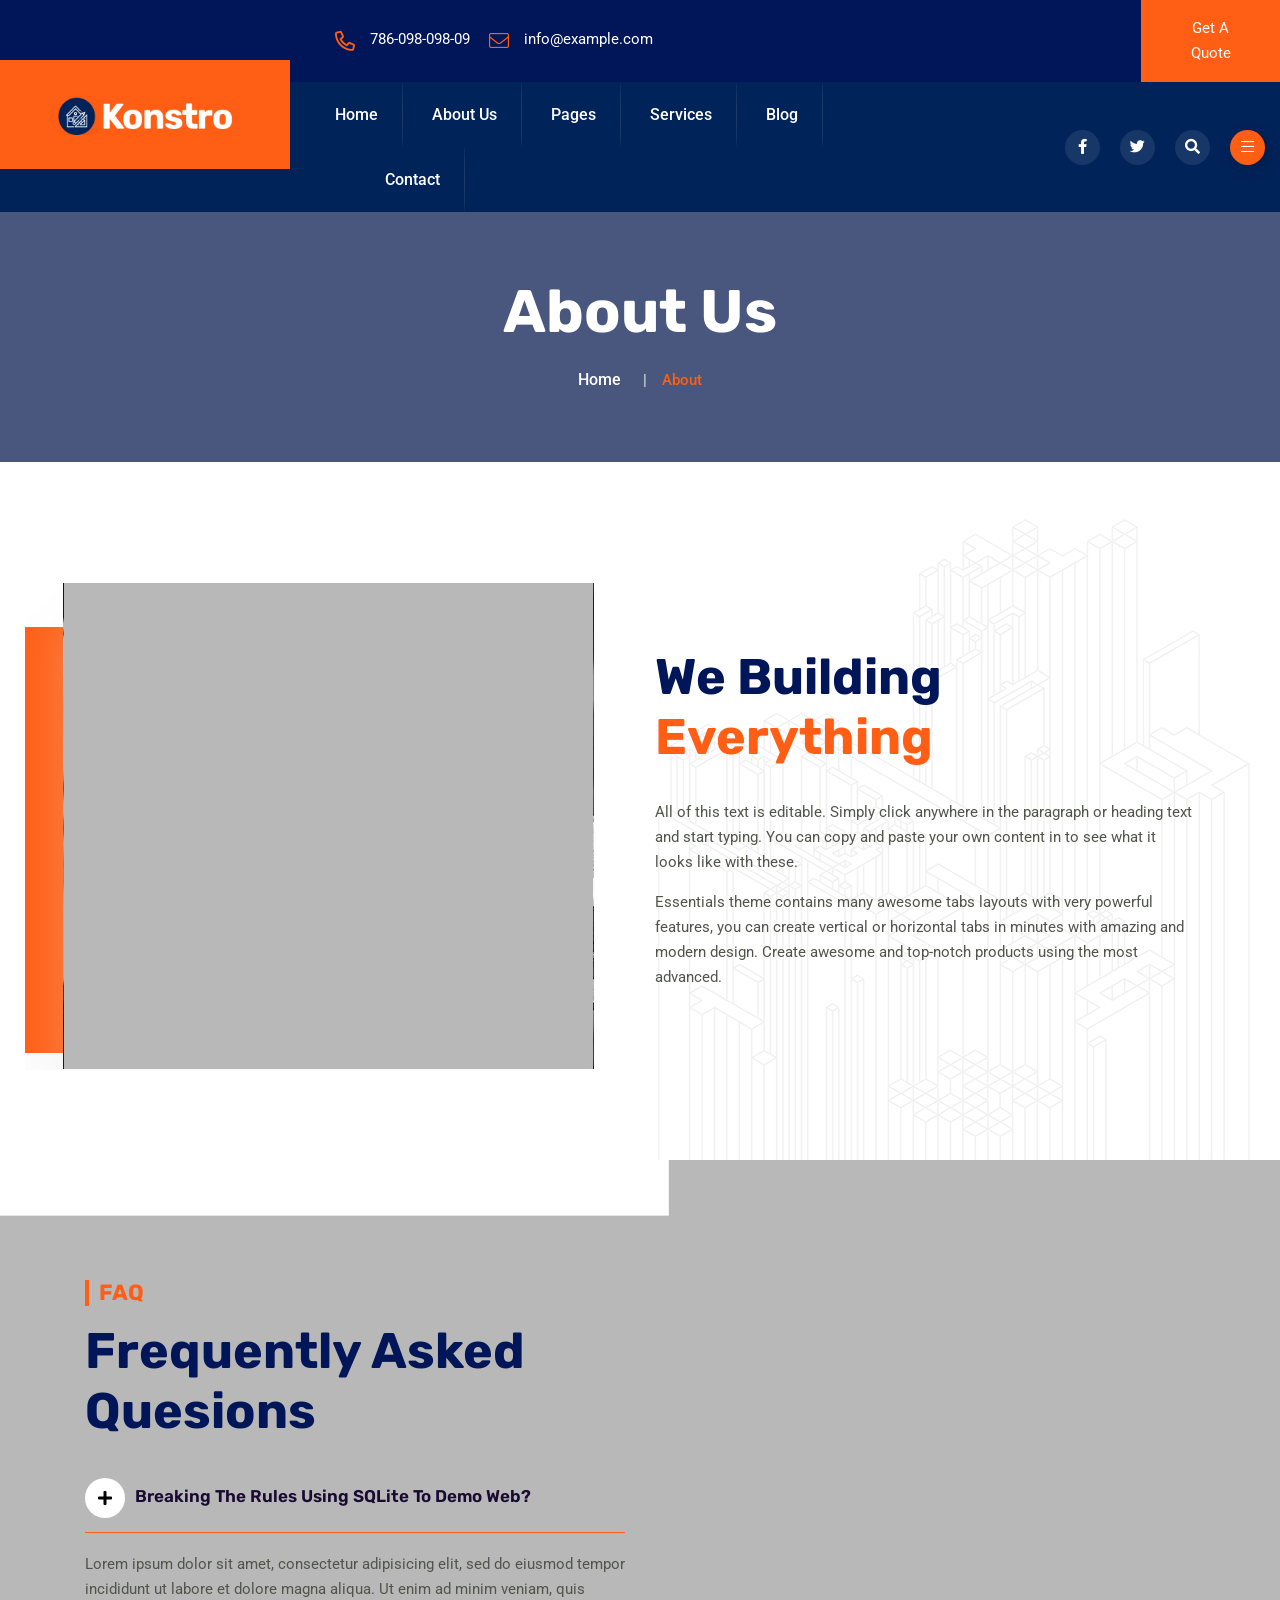
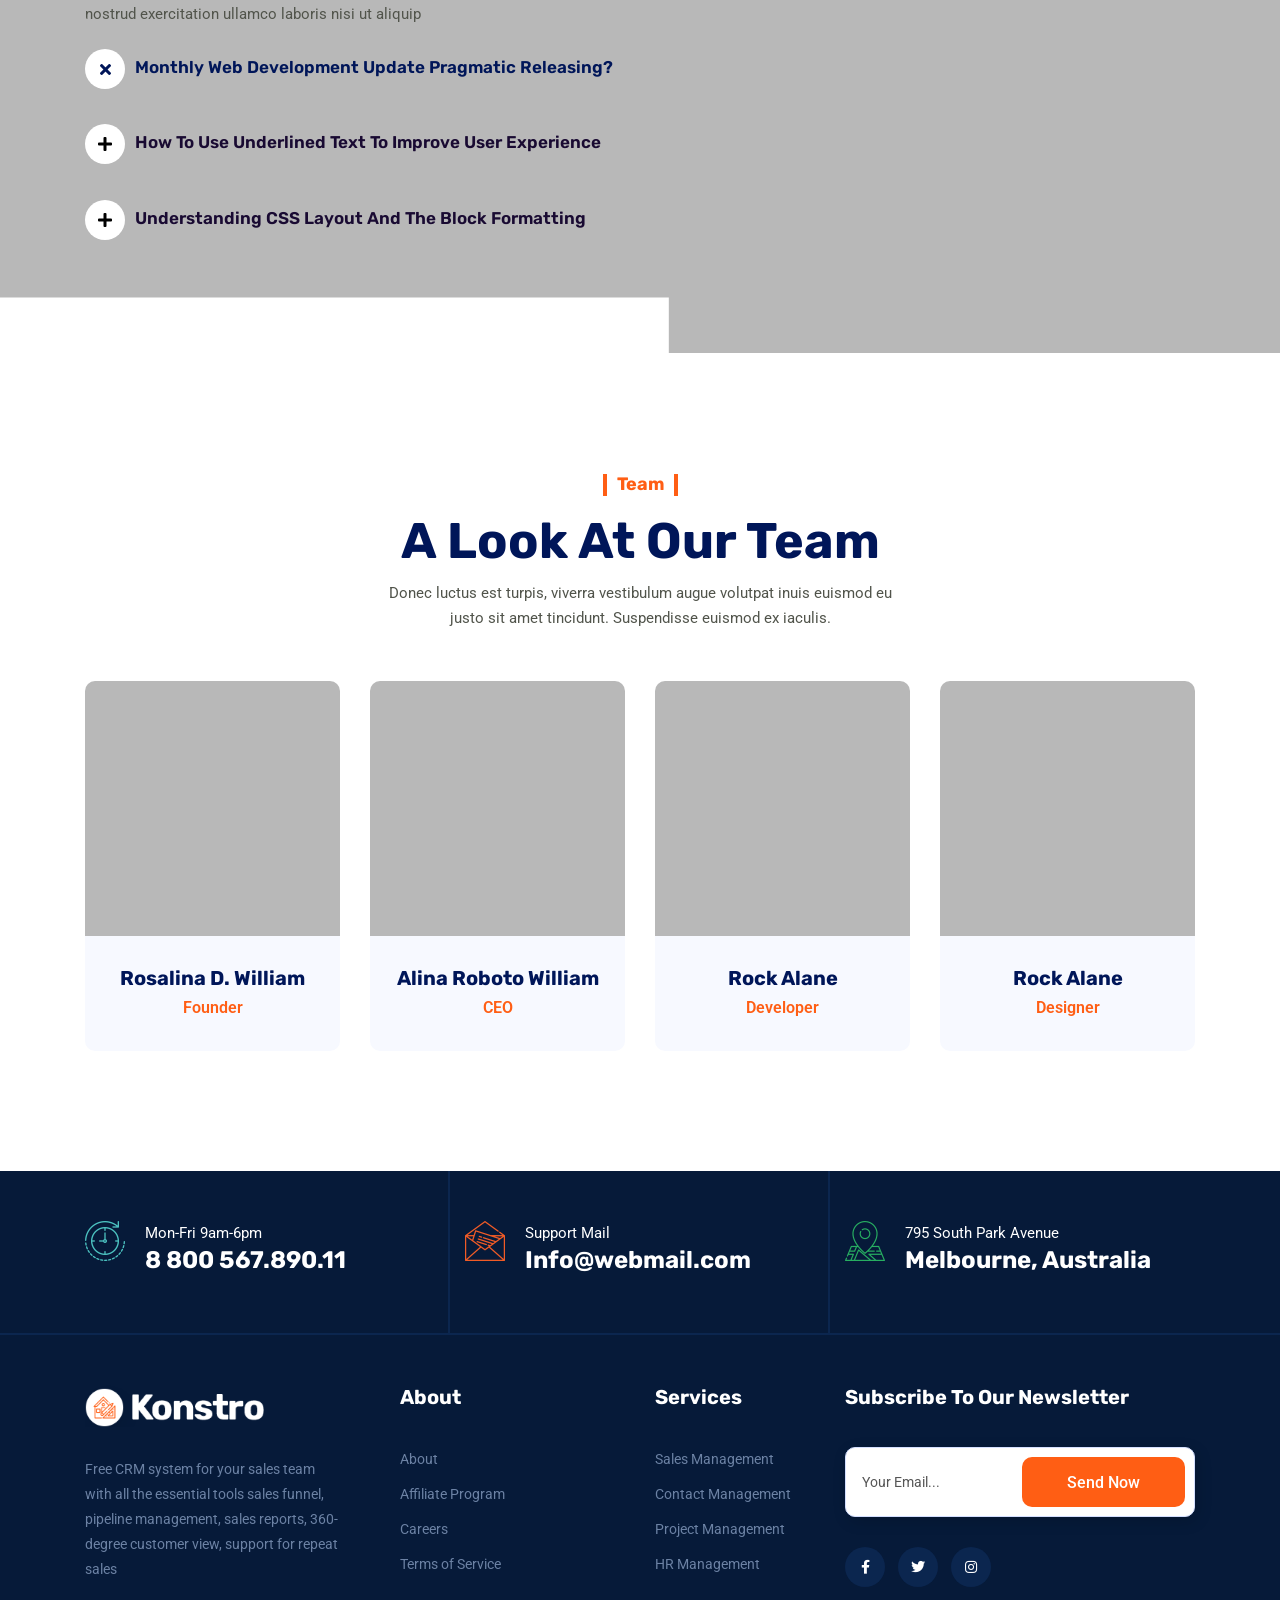
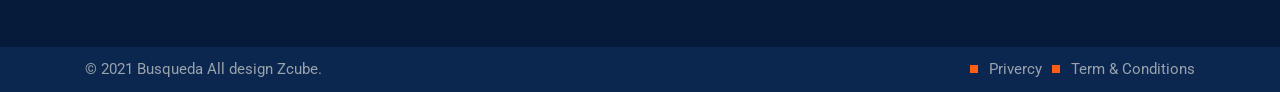
<file: konstro/about.html>
<!doctype html>
<html class="no-js" lang="zxx">
    <head>
        <meta charset="utf-8">
        <meta http-equiv="x-ua-compatible" content="ie=edge">
        <title>Konstro - Construction HTML Template</title>
        <meta name="description" content="">
        <meta name="viewport" content="width=device-width, initial-scale=1">
		<link rel="shortcut icon" type="image/x-icon" href="img/favicon.ico">
        <!-- Place favicon.ico in the root directory -->

		<!-- CSS here -->
        <link rel="stylesheet" href="css/bootstrap.min.css">
        <link rel="stylesheet" href="css/animate.min.css">
        <link rel="stylesheet" href="css/magnific-popup.css">
        <link rel="stylesheet" href="fontawesome/css/all.min.css">
        <link rel="stylesheet" href="font-flaticon/flaticon.css">
        <link rel="stylesheet" href="css/dripicons.css">
        <link rel="stylesheet" href="css/slick.css">
        <link rel="stylesheet" href="css/meanmenu.css">
        <link rel="stylesheet" href="css/default.css">
        <link rel="stylesheet" href="css/style.css">
        <link rel="stylesheet" href="css/responsive.css">
    </head>
    <body>
     <!-- header -->
        <header class="header-area">  
            <div class="header-top second-header d-none d-lg-block">
                <div class="container-fluid">
                    <div class="row align-items-center">  
                        <div class="col-lg-3 col-md-3 d-none d-lg-block">
                            
                        </div>
                        <div class="col-lg-5 col-md-5 d-none  d-md-block text-left">
                            <div class="header-cta">
                                <ul> 
                                   
                                   
                                     <li>
                                         <div class="text">
                                             <i class="far fa-phone-alt"></i> <div class="box">  <span>786-098-098-09</span></div>
                                        </div>                                      
                                    </li>
                                     <li>
                                          <div class="text">
                                           <i class="icon fal fa-envelope"></i>
                                              <div class="box">  
                                                  <a href="#">info@example.com</a>
                                              </div>
                                        </div>   
                                        
                                    </li>
                                </ul>
                            </div>
                        </div>
                         <div class="col-xl-4 col-lg-4 text-right d-none d-lg-block">
                               <div class="top-btn">
                                  <a href="#">Get A Quote</a>
                                </div>
                            </div>
                         
                        
                    </div>
                </div>
            </div>
			<div id="header-sticky2" class="menu-area">
                <div class="container-fluid">
                    <div class="second-menu">
                        <div class="row align-items-center">
                             <div class="col-lg-3 col-sm-3">
                              <a href="index.html" class="logo"><img src="img/logo/logo.png" alt="logo"></a>
                            </div>
                          
                        
                            <div class="col-xl-5 col-lg-5">
                              
                                <div class="main-menu">
                                    <nav id="mobile-menu" style="display: block;">
                                        <ul>
                                            <li class="has-sub">
												<a href="index.html">Home</a>
												<ul>
<li><a href="index.html">Home Page 01</a></li>
<li><a href="index-2.html">Home Page 02</a></li>

												</ul>
											</li>
                                            <li><a href="about.html">About Us</a></li>
                                            <li class="has-sub"><a href="#">Pages</a>
												<ul>
                                                    <li><a href="projects.html">Gallery</a></li>
<li><a href="projects-detail.html">Gallery Details</a></li>
<li><a href="team.html">Team </a></li>
                                                   


<li><a href="faq.html">Faq</a></li>
                                                    <li><a href="shop.html">Shop</a></li>
<li><a href="shop-details.html">Shop Details</a>
												</li></ul>
											</li>
                                            <li class="has-sub"> 
                                              <a href="services.html">Services</a>
                                                <ul>
 <li><a href="services.html">Services</a></li>
<li><a href="services-detail.html">Services Details</a></li>
												</ul>
                                            </li>
                                           
											<li class="has-sub"> 
                                                <a href="blog.html">Blog</a>
                                                <ul>
<li><a href="blog.html">Blog</a></li>
<li><a href="blog-details.html">Blog Details</a></li>
												</ul>
                                            </li>
                                                                        
										
                                            <li><a href="contact.html">Contact</a></li>                                               
                                        </ul>
                                    </nav>
                                </div>
                            </div>   
                            <div class="col-xl-4 col-lg-4 text-right d-none d-lg-block">
                               <div class="search-top2">
                                   <ul>
                                       <li><a href="#"><i class="fab fa-facebook-f"></i></a></li>
                                       <li><a href="#"><i class="fab fa-twitter"></i></a></li>
                                        <li><a href="#"><i class="fas fa-search"></i></a></li>
                                        <li><a href="#" class="menu-tigger"><i class="fal fa-bars"></i></a></li>
                                    </ul>
                                </div>
                            </div>
                          
                            
                                <div class="col-12">
                                    <div class="mobile-menu"></div>
                                </div>
                        </div>
                    </div>
                </div>
            </div>
        </header>
        <!-- header-end -->
        <!-- offcanvas-area -->
                <div class="offcanvas-menu">
                <span class="menu-close"><i class="fas fa-times"></i></span>
              <form role="search" method="get" id="searchform"   class="searchform" action="http://wordpress.zcube.in/xconsulta/">
                                <input type="text" name="s" id="search" value="" placeholder="Search"  />
                                <button><i class="fa fa-search"></i></button>
                            </form>

                    
                    <div id="cssmenu3" class="menu-one-page-menu-container">
                        <ul id="menu-one-page-menu-2" class="menu">
                            <li class="menu-item menu-item-type-custom menu-item-object-custom"><a href="index.html">Home</a></li>
                            <li class="menu-item menu-item-type-custom menu-item-object-custom"><a href="about.html">About Us</a></li>
                            <li class="menu-item menu-item-type-custom menu-item-object-custom"><a href="services.html">Services</a></li>
                             <li class="menu-item menu-item-type-custom menu-item-object-custom"><a href="pricing.html">Pricing </a></li>
                             <li class="menu-item menu-item-type-custom menu-item-object-custom"><a href="team.html">Team </a></li>
                             
                             <li class="menu-item menu-item-type-custom menu-item-object-custom"><a href="projects.html">Gallery Study</a></li>
                             <li class="menu-item menu-item-type-custom menu-item-object-custom"><a href="blog.html">Blog</a></li>
                            <li class="menu-item menu-item-type-custom menu-item-object-custom"><a href="contact.html">Contact</a></li>
                        </ul>
                    </div>  
                    
                    <div id="cssmenu2" class="menu-one-page-menu-container">
                        <ul id="menu-one-page-menu-1" class="menu">
                            <li class="menu-item menu-item-type-custom menu-item-object-custom"><a href="#home"><span>+8 12 3456897</span></a></li>
                            <li class="menu-item menu-item-type-custom menu-item-object-custom"><a href="#howitwork"><span>info@example.com</span></a></li>
                        </ul>
                    </div>                
            </div>
            <div class="offcanvas-overly"></div>
                 <!-- offcanvas-end -->
        <!-- main-area -->
        <main>
            
            <!-- search-popup -->
		<div class="modal fade bs-example-modal-lg search-bg popup1" tabindex="-1" role="dialog">
			<div class="modal-dialog modal-lg" role="document">
				<div class="modal-content search-popup">
					<div class="text-center">
						<a href="#" class="close2" data-dismiss="modal" aria-label="Close">× close</a>
					</div>
					<div class="row search-outer">
						<div class="col-md-11"><input type="text" placeholder="Search for products..." /></div>
						<div class="col-md-1 text-right"><a href="#"><i class="fa fa-search" aria-hidden="true"></i></a></div>
					</div>
				</div>
			</div>
		</div>
		<!-- /search-popup -->
            <!-- breadcrumb-area -->
            <section class="breadcrumb-area d-flex align-items-center" style="background-image:url(img/testimonial/test-bg.png)">
                <div class="container">
                    <div class="row align-items-center">
                        <div class="col-xl-12 col-lg-12">
                            <div class="breadcrumb-wrap text-left">
                                <div class="breadcrumb-title">
                                    <h2>About Us</h2>    
                                    <div class="breadcrumb-wrap">
                              
                                <nav aria-label="breadcrumb">
                                    <ol class="breadcrumb">
                                        <li class="breadcrumb-item"><a href="index.html">Home</a></li>
                                        <li class="breadcrumb-item active" aria-current="page">About</li>
                                    </ol>
                                </nav>
                            </div>
                                </div>
                            </div>
                        </div>
                        
                    </div>
                </div>
            </section>
            <!-- breadcrumb-area-end -->
            
            
            <!-- about-area -->
            <section id="about2" class="about-area about-p pt-120 pb-90 p-relative" style="background: url(img/bg/about-bg.png) no-repeat; background-position: right bottom;">
                <div class="container">
                    <div class="row align-items-center">
                         <div class="col-lg-6 col-md-12 col-sm-12 pr-30">
                            <div class="s-about-img p-relative  wow fadeInLeft  animated"   data-animation="fadeInLeft" data-delay=".4s">
                                <img src="img/features/about_img.png" alt="img">    
                            </div>
                          
                        </div>
                        
					<div class="col-lg-6 col-md-12 col-sm-12">
                            <div class="about-content s-about-content  wow fadeInRight  animated" data-animation="fadeInRight" data-delay=".4s">
                                <div class="about-title second-title pb-25">  
                                  
                                    <h2>We Building <span>Everything</span></h2>   
                                   
                                </div>
                                
                                <p>All of this text is editable. Simply click anywhere in the paragraph or heading text and start typing. You can copy and paste your own content in to see what it looks like with these.</p>
                                <p>Essentials theme contains many awesome tabs layouts with very powerful features, you can create vertical or horizontal tabs in minutes with amazing and modern design. Create awesome and top-notch products using the most advanced.</p>
                               
                      
                            </div>
                        </div>
                     
                    </div>
                    
                </div>
            </section>
            <!-- about-area-end -->
            
            
              
          
            
            
             <!-- faq-area -->
            <section id="faq" class="faq-area pt-120 pb-100" style="background: url(img/bg/faq-bg.png);background-size: cover; background-position: center center;">             
                <div class="container">   
                    <div class="row">
                        <div class="col-lg-6 col-md-12">
                            <div class="about-title second-atitle mb-30">            
                                    <h5>FAQ</h5>                      
                                    <h2>Frequently Asked Quesions</h2>
                                </div>
                            <div class="faq-wrap">
                                <div class="accordion" id="accordionExample">
                                    <div class="card">
                                        <div class="card-header" id="headingOne">
                                            <h2 class="mb-0">
                                                <button class="faq-btn collapsed" type="button" data-toggle="collapse" data-target="#collapseOne" aria-expanded="false" aria-controls="collapseOne">
                                                    Breaking The Rules Using SQLite To Demo Web?
                                                </button>
                                            </h2>
                                        </div>
                                        <div id="collapseOne" class="collapse show" aria-labelledby="headingOne" data-parent="#accordionExample" style="">
                                            <div class="card-body">
                                                Lorem ipsum dolor sit amet, consectetur adipisicing elit, sed do eiusmod tempor incididunt ut labore et dolore magna
                                                aliqua. Ut enim ad minim veniam, quis nostrud exercitation ullamco laboris nisi ut aliquip
                                            </div>
                                        </div>
                                    </div>
                                    <div class="card">
                                        <div class="card-header" id="headingTwo">
                                            <h2 class="mb-0">
                                                <button class="faq-btn" type="button" data-toggle="collapse" data-target="#collapseTwo" aria-expanded="true" aria-controls="collapseTwo">
                                                    Monthly Web Development Update Pragmatic Releasing?
                                                </button>
                                            </h2>
                                        </div>
                                        <div id="collapseTwo" class="collapse" aria-labelledby="headingTwo" data-parent="#accordionExample" style="">
                                            <div class="card-body">
                                                Lorem ipsum dolor sit amet, consectetur adipisicing elit, sed do eiusmod tempor incididunt ut labore et dolore magna
                                                aliqua. Ut enim ad minim veniam, quis nostrud exercitation ullamco laboris nisi ut aliquip
                                            </div>
                                        </div>
                                    </div>
                                    <div class="card">
                                        <div class="card-header" id="headingThree">
                                            <h2 class="mb-0">
                                                <button class="faq-btn collapsed" type="button" data-toggle="collapse" data-target="#collapseThree" aria-expanded="false" aria-controls="collapseThree">
                                                    How To Use Underlined Text To Improve User Experience
                                                </button>
                                            </h2>
                                        </div>
                                        <div id="collapseThree" class="collapse" aria-labelledby="headingThree" data-parent="#accordionExample" style="">
                                            <div class="card-body">
                                                Lorem ipsum dolor sit amet, consectetur adipisicing elit, sed do eiusmod tempor incididunt ut labore et dolore magna
                                                aliqua. Ut enim ad minim veniam, quis nostrud exercitation ullamco laboris nisi ut aliquip
                                            </div>
                                        </div>
                                    </div>
                                    <div class="card">
                                        <div class="card-header" id="headingFour">
                                            <h2 class="mb-0">
                                                <button class="faq-btn collapsed" type="button" data-toggle="collapse" data-target="#collapseFour" aria-expanded="false" aria-controls="collapseFour">
                                                    Understanding CSS Layout And The Block Formatting
                                                </button>
                                            </h2>
                                        </div>
                                        <div id="collapseFour" class="collapse" aria-labelledby="headingFour" data-parent="#accordionExample">
                                            <div class="card-body">
                                                Lorem ipsum dolor sit amet, consectetur adipisicing elit, sed do eiusmod tempor incididunt ut labore et dolore magna
                                                aliqua. Ut enim ad minim veniam, quis nostrud exercitation ullamco laboris nisi ut aliquip
                                            </div>
                                        </div>
                                    </div>
                                </div>
                            </div>
                        </div>
                        <div class="col-lg-6 col-md-4">
                     
                        </div>
                      
                        
                    </div>
                </div>
            </section>
            <!-- faq-area-end -->  
          <!-- team-area -->
            <section id="team" class="team-area2 pt-120 pb-90">             
                <div class="container">   
                    <div class="row">
                        
                        <div class="col-lg-12 col-md-12">
                           <div class="section-title center-align mb-50 text-center">
                                 <h5>Team</h5>
                                <h2>
                                    A Look At Our Team
                                </h2>
                                <p>Donec luctus est turpis, viverra vestibulum augue volutpat inuis euismod eu <br> justo sit amet tincidunt. Suspendisse euismod ex iaculis.</p>
                             
                            </div>
                        </div>
                        <div class="col-lg-3 col-md-6">
                            <div class="single-team text-center mb-30 ">
                                <div class="team-thumb">
                                  <div class="brd">
                                        <img src="img/team/team_img01.png" alt="img">
                                    </div>
                                </div>
                                <div class="team-info">
                                    <h4><a href="team-details.html">Rosalina D. William</a></h4>
                                    <span>Founder</span>
                                  
                                </div>
                            </div>
                        </div>
                        <div class="col-lg-3 col-md-6">
                            <div class="single-team text-center mb-30 ">
                                <div class="team-thumb">
                                    <div class="brd">
                                        <img src="img/team/team_img02.png" alt="img">
                                    </div>
                                </div>
                                <div class="team-info">
                                    <h4><a href="team-details.html">Alina Roboto William</a></h4>
                                    <span>CEO</span>
                                 
                                </div>
                            </div>
                        </div>
                        <div class="col-lg-3 col-md-6">
                            <div class="single-team text-center mb-30 ">
                                <div class="team-thumb">
                                     <div class="brd">
                                        <img src="img/team/team_img03.png" alt="img">
                                    </div>
                                </div>
                                <div class="team-info">
                                    <h4><a href="team-details.html">Rock Alane</a></h4>
                                    <span>Developer</span>
                                   
                                </div>
                            </div>
                        </div>						
                        
                        <div class="col-lg-3 col-md-6">
                            <div class="single-team text-center mb-30 ">
                                <div class="team-thumb">
                                     <div class="brd">
                                         <img src="img/team/team_img04.png" alt="img">
                                    </div>
                                </div>
                                <div class="team-info">
                                    <h4><a href="team-details.html">Rock Alane</a></h4>
                                    <span>Designer</span>
                                    
                                </div>
                            </div>
                        </div>
                        
                     
                        
                    </div>
                </div>
            </section>
            <!-- team-area-end -->   
            
          
        
         
        </main>
        <!-- main-area-end -->
    <!-- footer -->
        <footer class="footer-bg footer-p" style="background: #061a39;">
            <div class="footer-top-heiding">
                <div class="container">
                    <div class="row align-items-center">
                        <div class="col-lg-4">
                            <div class="f-contact mt-50 mb-50">   
                                <div class="icon">
                                     <img src="img/icon/ft-icon01.png" alt="img">
                                </div>
                                <div class="text">
                                    <span>Mon-Fri 9am-6pm</span>
                                    <h3> 8 800 567.890.11</h3>
                                </div>
                                
                            </div>
                        </div>
                         <div class="col-lg-4">
                           <div class="f-contact mt-50 mb-50">   
                                <div class="icon">
                                     <img src="img/icon/ft-icon02.png" alt="img">
                                </div>
                                <div class="text">
                                    <span>Support Mail </span>
                                    <h3> Info@webmail.com</h3>
                                </div>
                                
                            </div>
                        </div>
                         <div class="col-lg-4">
                             <div class="f-contact mt-50 mb-50">   
                                <div class="icon">
                                     <img src="img/icon/ft-icon03.png" alt="img">
                                </div>
                                <div class="text">
                                     <span>795 South Park Avenue</span>
                                    <h3> Melbourne, Australia</h3>
                                    
                                </div>
                                
                            </div>
                        </div>
                        
                    </div>
                </div>
            
            </div>
  
            <div class="footer-top pb-30">
                <div class="container">
                    <div class="row justify-content-between">
                        
                        <div class="col-xl-3 col-lg-3 col-sm-6">
                            <div class="footer-widget mb-30">
                                <div class="f-widget-title mb-30">
                                   <img src="img/logo/f_logo.png" alt="img">
                                </div>
                                <div class="footer-link">
                                    Free CRM system for your sales team with all the essential tools sales funnel, pipeline management, sales reports, 360-degree customer view, support for repeat sales
                                </div>
                               
                            </div>
                        </div>
						<div class="col-xl-3 col-lg-3 col-sm-6">
                            <div class="footer-widget mb-30 pl-30">
                                <div class="f-widget-title">
                                    <h2>About</h2>
                                </div>
                                <div class="footer-link">
                                    <ul>                                        
                                        <li><a href="#">About</a></li>
                                        <li><a href="#"> Affiliate Program </a></li>
                                        <li><a href="#">Careers </a></li>
                                        <li><a href="#">Terms of Service </a></li>
                                    </ul>
                                </div>
                            </div>
                        </div>
                        <div class="col-xl-2 col-lg-2 col-sm-6">
                            <div class="footer-widget mb-30">
                                <div class="f-widget-title">
                                    <h2>Services</h2>
                                </div>
                                <div class="footer-link">
                                    <ul>
                                        <li><a href="#">Sales Management </a></li>
                                        <li><a href="#">Contact Management </a></li>
                                        <li><a href="#">Project Management </a></li>
                                        <li><a href="#">HR Management </a></li>
                                    </ul>
                                </div>
                            </div>
                        </div>  
                        <div class="col-xl-4 col-lg-4 col-sm-6">
                         <div class="footer-widget mb-30">
                                <div class="f-widget-title">
                                  <h2>Subscribe To Our Newsletter</h2>
                                </div>
                                <div class="footer-link">
                                 <div class="subricbe p-relative" data-animation="fadeInDown" data-delay=".4s">
                                            <form action="news-mail.php" method="post" class="contact-form ">
                                             <input type="text" id="email2" name="email2" class="header-input" placeholder="Your Email..." required="">
                                            <button class="btn header-btn"> Send Now </button>
                                            </form>
                                        </div>
                                </div>
                                <div class="footer-social  mt-30">                                    
                                    <a href="#"><i class="fab fa-facebook-f"></i></a>
                                    <a href="#"><i class="fab fa-twitter"></i></a>
                                    <a href="#"><i class="fab fa-instagram"></i></a>
                                </div>   
                            </div>
                        </div>
                        
                    </div>
                </div>
            </div>
            <div class="copyright-wrap">
                <div class="container">
                    <div class="row align-items-center">
                        <div class="col-6">                         
                                &copy; 2021 Busqueda  All design Zcube.                        
                        </div>
                        <div class="col-lg-6 text-right text-xl-right">                       
                            <ul>
                                <li><a href="#">Privercy</a></li>
                                <li><a href="#">Term &amp; Conditions</a></li>
                               
                            </ul>                 
                        </div>
                        
                    </div>
                </div>
            </div>
        </footer>
        <!-- footer-end -->



		<!-- JS here -->
        <script src="js/vendor/modernizr-3.5.0.min.js"></script>
        <script src="js/vendor/jquery-1.12.4.min.js"></script>
        <script src="js/popper.min.js"></script>
        <script src="js/bootstrap.min.js"></script>
        <script src="js/one-page-nav-min.js"></script>
        <script src="js/slick.min.js"></script>
        <script src="js/ajax-form.js"></script>
        <script src="js/paroller.js"></script>
        <script src="js/wow.min.js"></script>
        <script src="js/js_isotope.pkgd.min.js"></script>
        <script src="js/imagesloaded.min.js"></script>
        <script src="js/parallax.min.js"></script>
        <script src="js/jquery.waypoints.min.js"></script>
        <script src="js/jquery.counterup.min.js"></script>
        <script src="js/jquery.scrollUp.min.js"></script>
        <script src="js/jquery.meanmenu.min.js"></script>
        <script src="js/parallax-scroll.js"></script>
        <script src="js/jquery.magnific-popup.min.js"></script>
        <script src="js/element-in-view.js"></script>
        <script src="js/main.js"></script>
    </body>
</html>
</file>
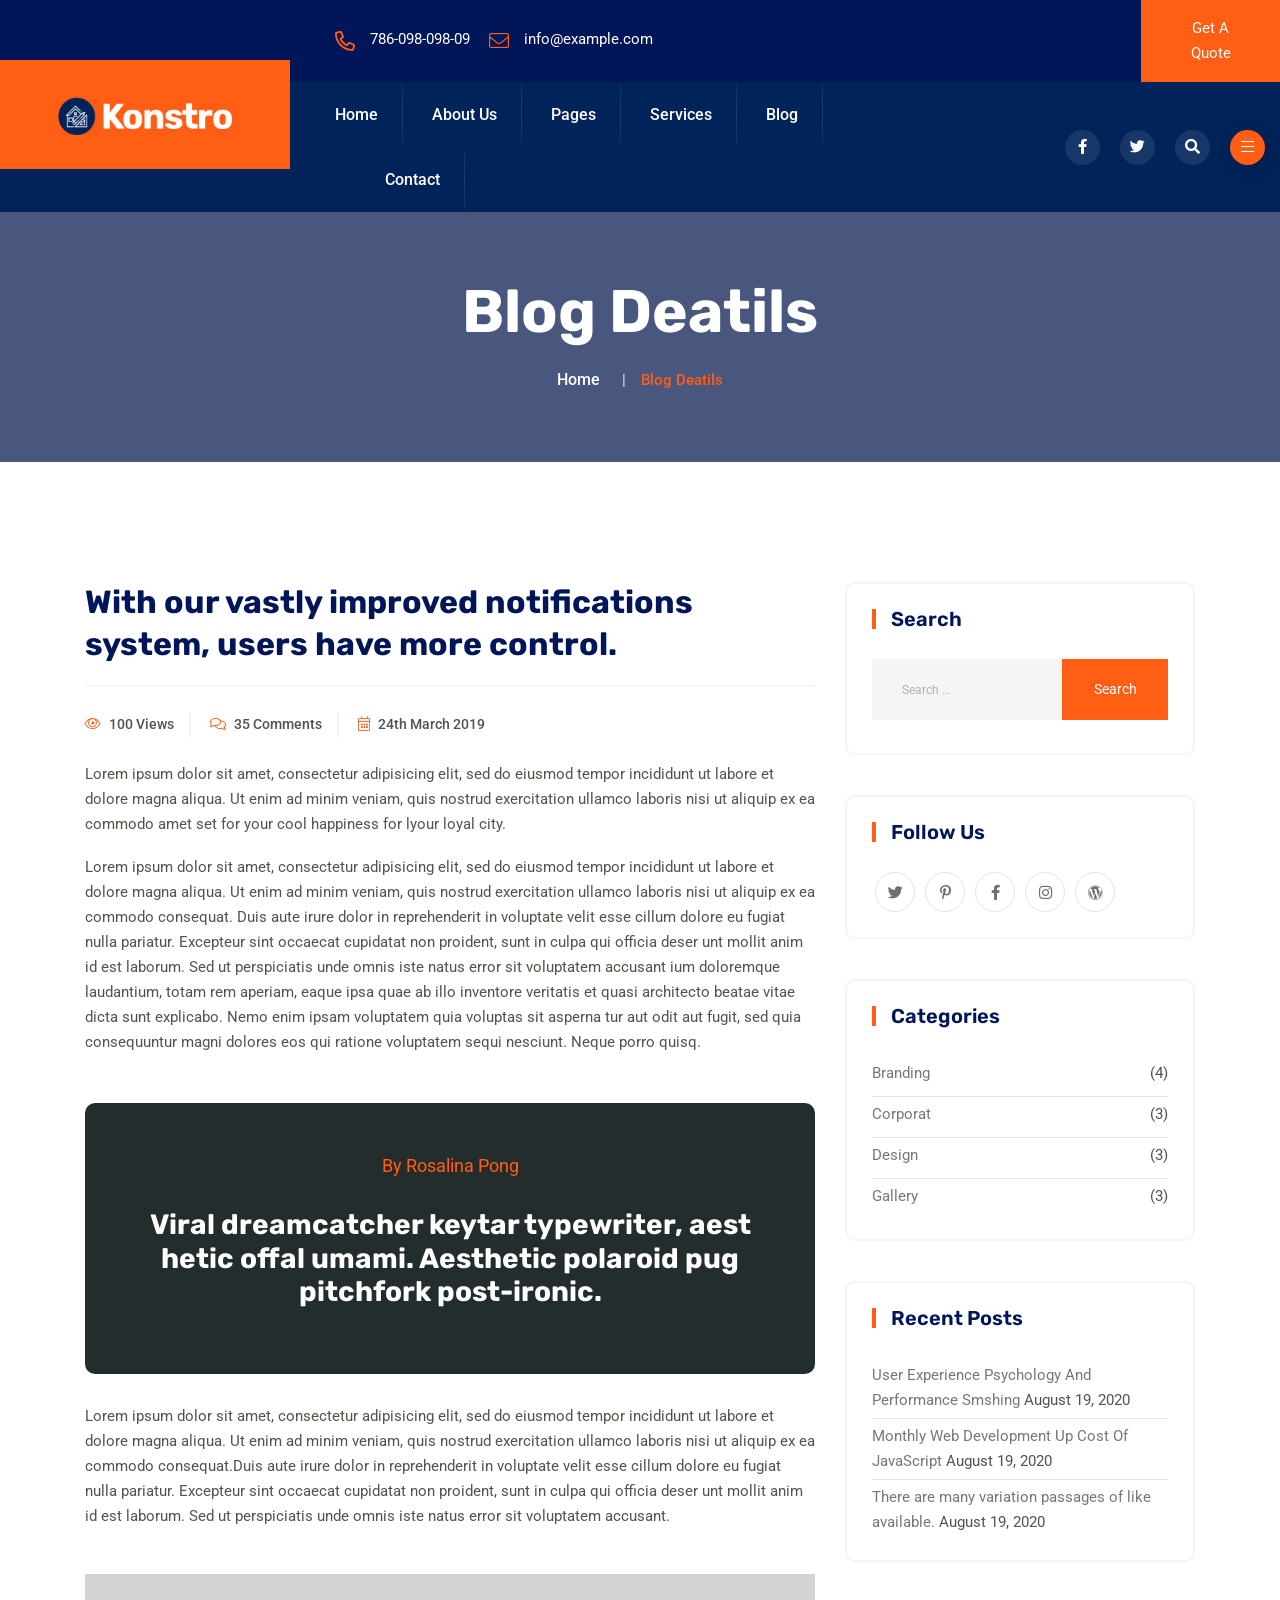
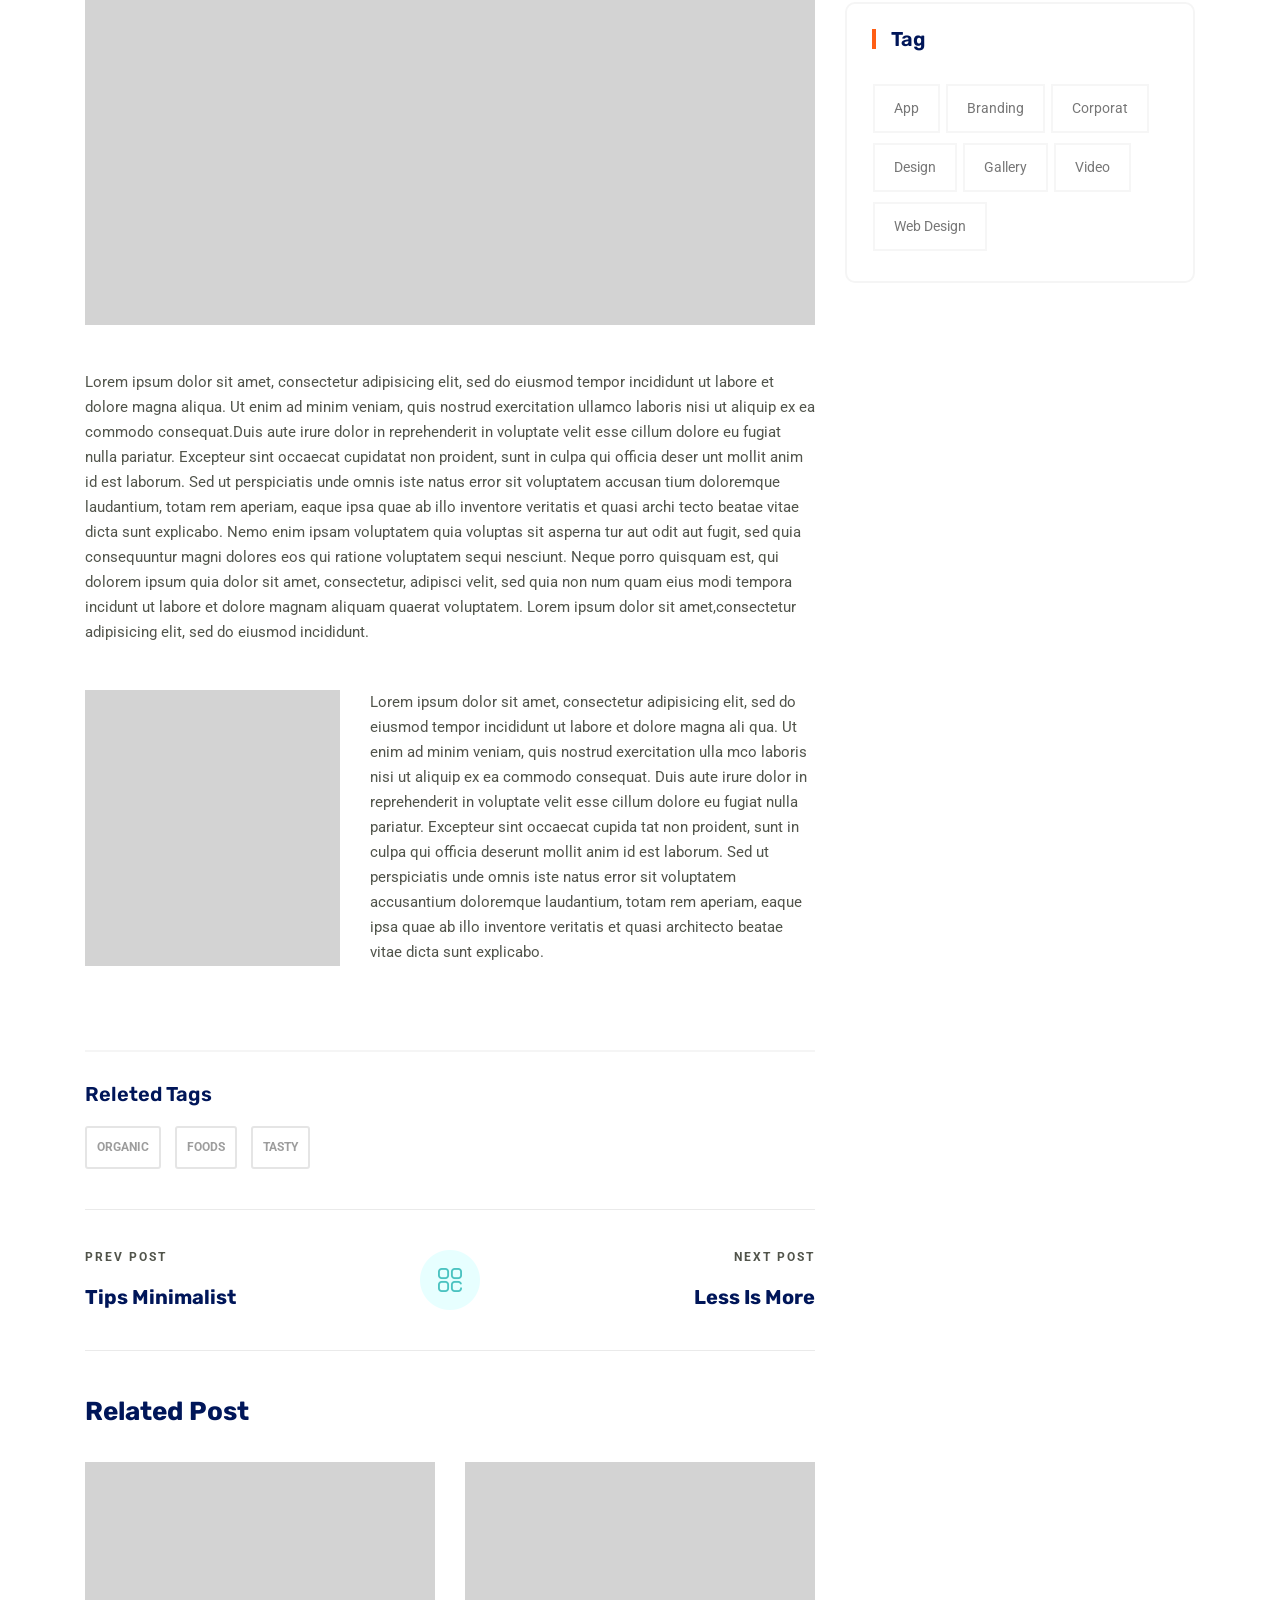
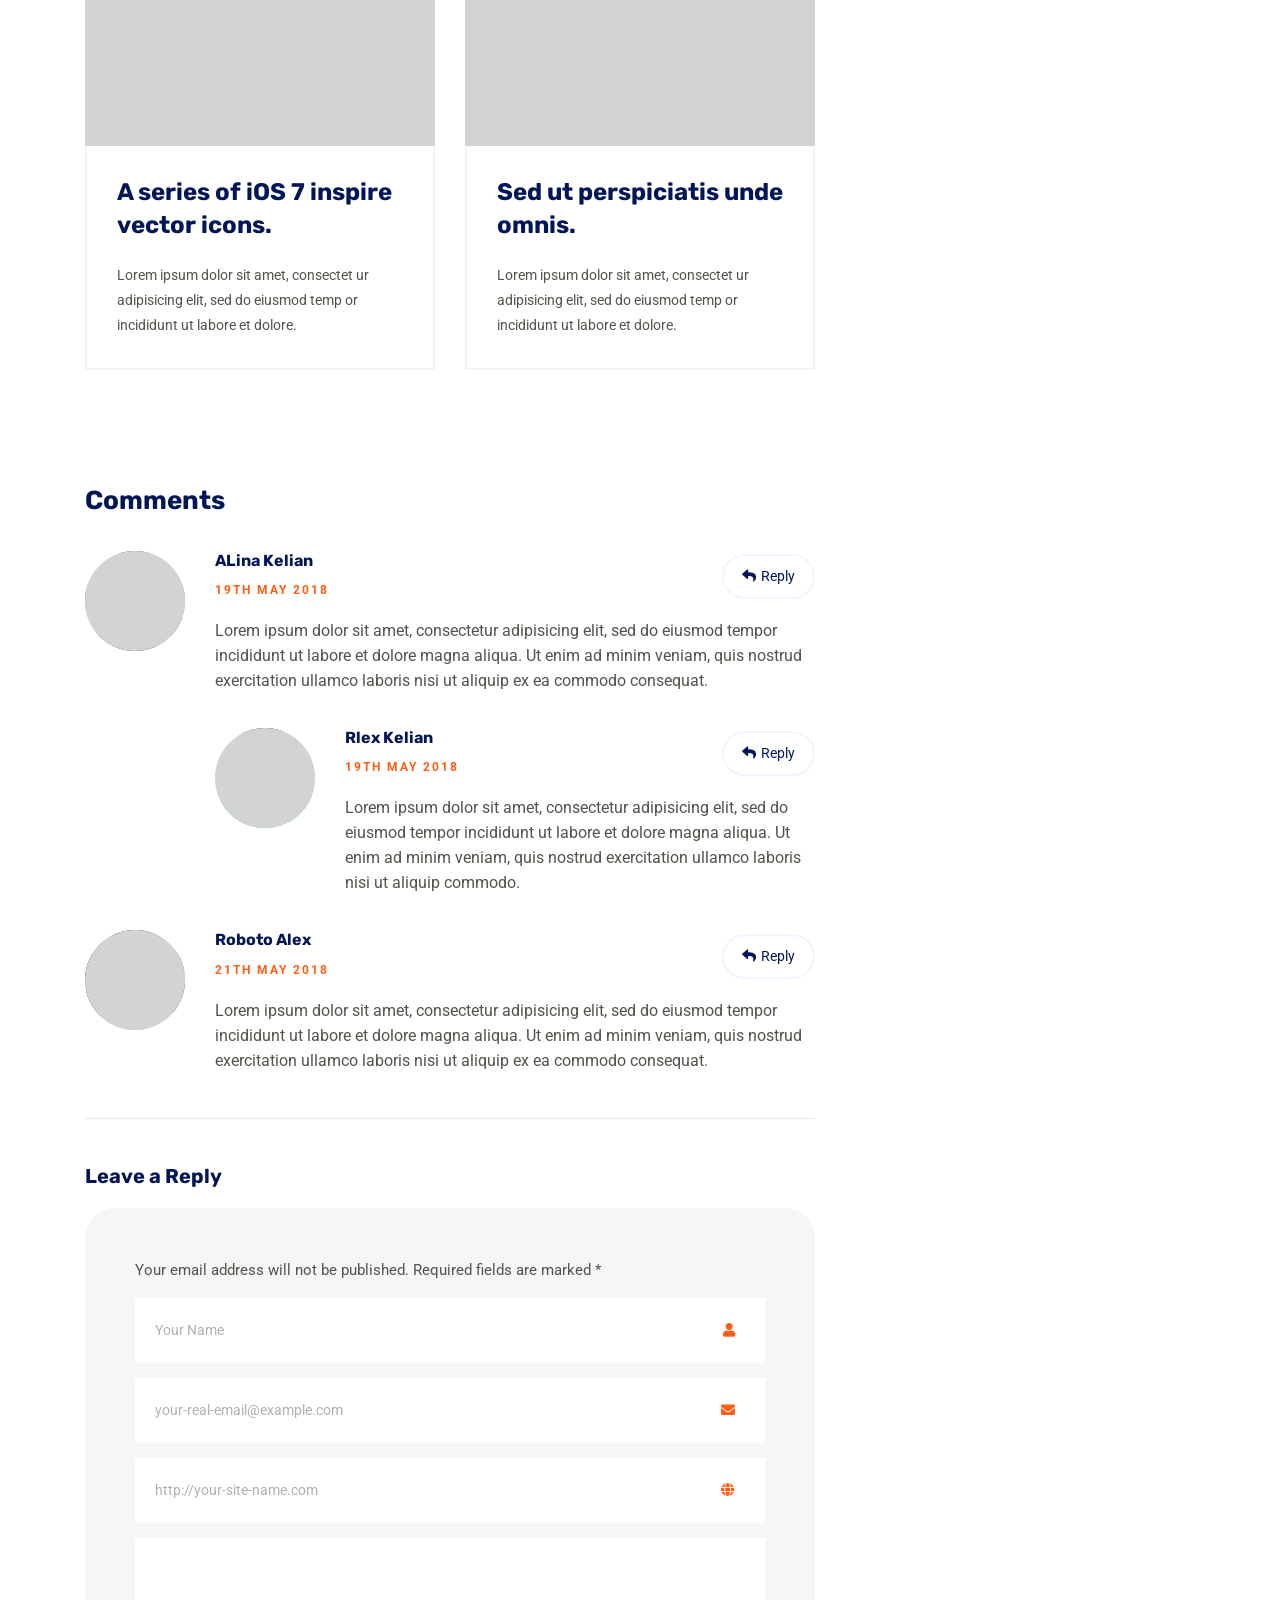
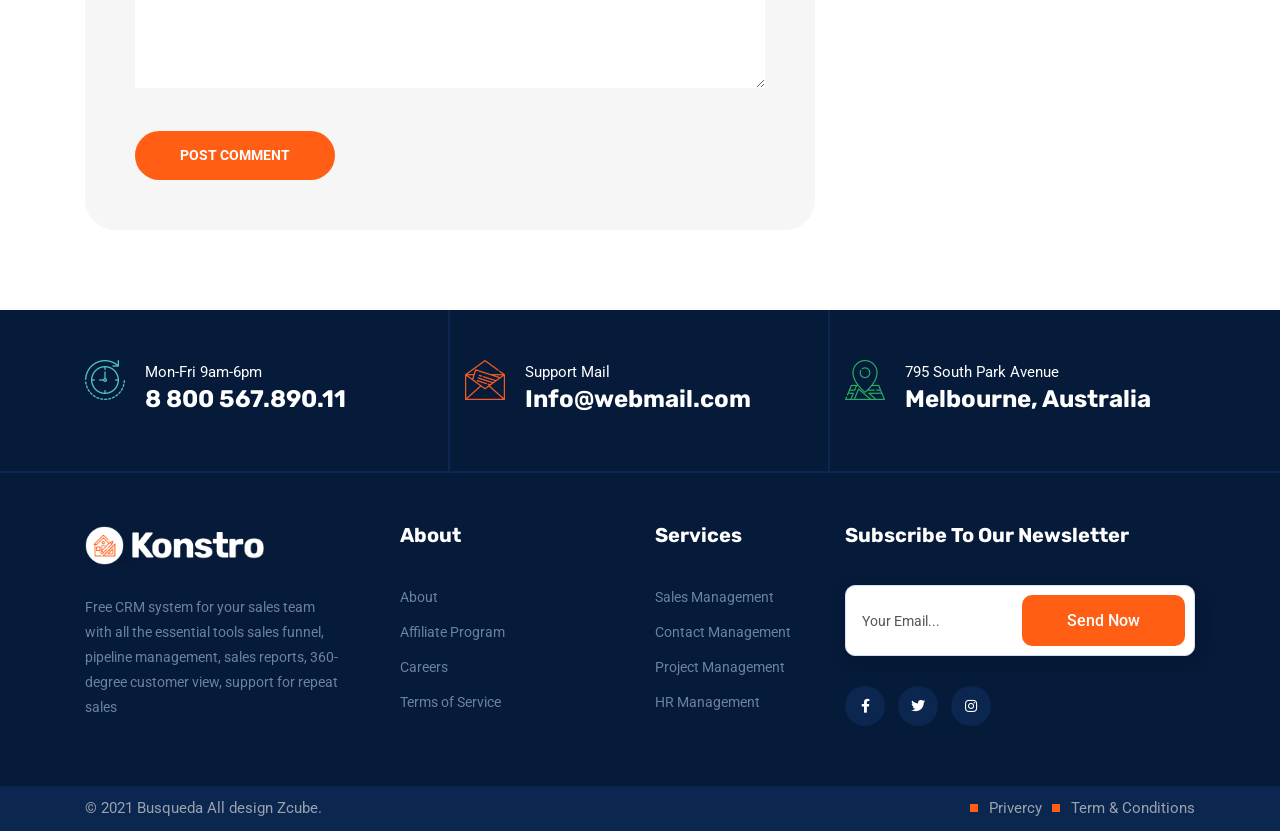
<file: konstro/blog-details.html>
<!doctype html>
<html class="no-js" lang="zxx">
    <head>
        <meta charset="utf-8">
        <meta http-equiv="x-ua-compatible" content="ie=edge">
        <title>Konstro - Construction HTML Template</title>
        <meta name="description" content="">
        <meta name="viewport" content="width=device-width, initial-scale=1">
		<link rel="shortcut icon" type="image/x-icon" href="img/favicon.ico">
        <!-- Place favicon.ico in the root directory -->

		<!-- CSS here -->
        <link rel="stylesheet" href="css/bootstrap.min.css">
        <link rel="stylesheet" href="css/animate.min.css">
        <link rel="stylesheet" href="css/magnific-popup.css">
        <link rel="stylesheet" href="fontawesome/css/all.min.css">
        <link rel="stylesheet" href="font-flaticon/flaticon.css">
        <link rel="stylesheet" href="css/dripicons.css">
        <link rel="stylesheet" href="css/slick.css">
        <link rel="stylesheet" href="css/meanmenu.css">
        <link rel="stylesheet" href="css/default.css">
        <link rel="stylesheet" href="css/style.css">
        <link rel="stylesheet" href="css/responsive.css">
    </head>
    <body>
     <!-- header -->
        <header class="header-area">  
            <div class="header-top second-header d-none d-lg-block">
                <div class="container-fluid">
                    <div class="row align-items-center">  
                        <div class="col-lg-3 col-md-3 d-none d-lg-block">
                            
                        </div>
                        <div class="col-lg-5 col-md-5 d-none  d-md-block text-left">
                            <div class="header-cta">
                                <ul> 
                                   
                                   
                                     <li>
                                         <div class="text">
                                             <i class="far fa-phone-alt"></i> <div class="box">  <span>786-098-098-09</span></div>
                                        </div>                                      
                                    </li>
                                     <li>
                                          <div class="text">
                                           <i class="icon fal fa-envelope"></i>
                                              <div class="box">  
                                                  <a href="#">info@example.com</a>
                                              </div>
                                        </div>   
                                        
                                    </li>
                                </ul>
                            </div>
                        </div>
                         <div class="col-xl-4 col-lg-4 text-right d-none d-lg-block">
                               <div class="top-btn">
                                  <a href="#">Get A Quote</a>
                                </div>
                            </div>
                         
                        
                    </div>
                </div>
            </div>
			<div id="header-sticky2" class="menu-area">
                <div class="container-fluid">
                    <div class="second-menu">
                        <div class="row align-items-center">
                             <div class="col-lg-3 col-sm-3">
                              <a href="index.html" class="logo"><img src="img/logo/logo.png" alt="logo"></a>
                            </div>
                          
                        
                            <div class="col-xl-5 col-lg-5">
                              
                                <div class="main-menu">
                                    <nav id="mobile-menu" style="display: block;">
                                        <ul>
                                            <li class="has-sub">
												<a href="index.html">Home</a>
												<ul>
<li><a href="index.html">Home Page 01</a></li>
<li><a href="index-2.html">Home Page 02</a></li>

												</ul>
											</li>
                                            <li><a href="about.html">About Us</a></li>
                                            <li class="has-sub"><a href="#">Pages</a>
												<ul>
                                                    <li><a href="projects.html">Gallery</a></li>
<li><a href="projects-detail.html">Gallery Details</a></li>
<li><a href="team.html">Team </a></li>
                                                   


<li><a href="faq.html">Faq</a></li>
                                                    <li><a href="shop.html">Shop</a></li>
<li><a href="shop-details.html">Shop Details</a>
												</li></ul>
											</li>
                                            <li class="has-sub"> 
                                              <a href="services.html">Services</a>
                                                <ul>
 <li><a href="services.html">Services</a></li>
<li><a href="services-detail.html">Services Details</a></li>
												</ul>
                                            </li>
                                           
											<li class="has-sub"> 
                                                <a href="blog.html">Blog</a>
                                                <ul>
<li><a href="blog.html">Blog</a></li>
<li><a href="blog-details.html">Blog Details</a></li>
												</ul>
                                            </li>
                                                                        
										
                                            <li><a href="contact.html">Contact</a></li>                                               
                                        </ul>
                                    </nav>
                                </div>
                            </div>   
                            <div class="col-xl-4 col-lg-4 text-right d-none d-lg-block">
                               <div class="search-top2">
                                   <ul>
                                       <li><a href="#"><i class="fab fa-facebook-f"></i></a></li>
                                       <li><a href="#"><i class="fab fa-twitter"></i></a></li>
                                        <li><a href="#"><i class="fas fa-search"></i></a></li>
                                        <li><a href="#" class="menu-tigger"><i class="fal fa-bars"></i></a></li>
                                    </ul>
                                </div>
                            </div>
                          
                            
                                <div class="col-12">
                                    <div class="mobile-menu"></div>
                                </div>
                        </div>
                    </div>
                </div>
            </div>
        </header>
        <!-- header-end -->
        <!-- offcanvas-area -->
                <div class="offcanvas-menu">
                <span class="menu-close"><i class="fas fa-times"></i></span>
              <form role="search" method="get" id="searchform"   class="searchform" action="http://wordpress.zcube.in/xconsulta/">
                                <input type="text" name="s" id="search" value="" placeholder="Search"  />
                                <button><i class="fa fa-search"></i></button>
                            </form>

                    
                    <div id="cssmenu3" class="menu-one-page-menu-container">
                        <ul id="menu-one-page-menu-2" class="menu">
                            <li class="menu-item menu-item-type-custom menu-item-object-custom"><a href="index.html">Home</a></li>
                            <li class="menu-item menu-item-type-custom menu-item-object-custom"><a href="about.html">About Us</a></li>
                            <li class="menu-item menu-item-type-custom menu-item-object-custom"><a href="services.html">Services</a></li>
                             <li class="menu-item menu-item-type-custom menu-item-object-custom"><a href="pricing.html">Pricing </a></li>
                             <li class="menu-item menu-item-type-custom menu-item-object-custom"><a href="team.html">Team </a></li>
                             
                             <li class="menu-item menu-item-type-custom menu-item-object-custom"><a href="projects.html">Gallery Study</a></li>
                             <li class="menu-item menu-item-type-custom menu-item-object-custom"><a href="blog.html">Blog</a></li>
                            <li class="menu-item menu-item-type-custom menu-item-object-custom"><a href="contact.html">Contact</a></li>
                        </ul>
                    </div>  
                    
                    <div id="cssmenu2" class="menu-one-page-menu-container">
                        <ul id="menu-one-page-menu-1" class="menu">
                            <li class="menu-item menu-item-type-custom menu-item-object-custom"><a href="#home"><span>+8 12 3456897</span></a></li>
                            <li class="menu-item menu-item-type-custom menu-item-object-custom"><a href="#howitwork"><span>info@example.com</span></a></li>
                        </ul>
                    </div>                
            </div>
            <div class="offcanvas-overly"></div>
                 <!-- offcanvas-end -->
      
        <!-- main-area -->
        <main>
            
            <!-- search-popup -->
		<div class="modal fade bs-example-modal-lg search-bg popup1" tabindex="-1" role="dialog">
			<div class="modal-dialog modal-lg" role="document">
				<div class="modal-content search-popup">
					<div class="text-center">
						<a href="#" class="close2" data-dismiss="modal" aria-label="Close">× close</a>
					</div>
					<div class="row search-outer">
						<div class="col-md-11"><input type="text" placeholder="Search for products..." /></div>
						<div class="col-md-1 text-right"><a href="#"><i class="fa fa-search" aria-hidden="true"></i></a></div>
					</div>
				</div>
			</div>
		</div>
		<!-- /search-popup -->
            <!-- breadcrumb-area -->
          <section class="breadcrumb-area d-flex align-items-center" style="background-image:url(img/testimonial/test-bg.png)">
                <div class="container">
                    <div class="row align-items-center">
                        <div class="col-xl-12 col-lg-12">
                            <div class="breadcrumb-wrap text-left">
                                <div class="breadcrumb-title">
                                    <h2>Blog Deatils</h2>    
                                    <div class="breadcrumb-wrap">
                              
                                <nav aria-label="breadcrumb">
                                    <ol class="breadcrumb">
                                        <li class="breadcrumb-item"><a href="index.html">Home</a></li>
                                        <li class="breadcrumb-item active" aria-current="page">Blog Deatils</li>
                                    </ol>
                                </nav>
                            </div>
                                </div>
                            </div>
                        </div>
                        
                    </div>
                </div>
            </section>
            <!-- breadcrumb-area-end -->
            <!-- inner-blog -->
            <section class="inner-blog b-details-p pt-120 pb-80">
                <div class="container">
                    <div class="row">
                        <div class="col-lg-8">
                            <div class="blog-details-wrap">
                                <div class="details__content pb-30">
                                    <h2>With our vastly improved notifications system, users have more control.</h2>
                                    <div class="meta-info">
                                        <ul>
                                            <li><i class="fal fa-eye"></i> 100 Views  </li>
                                            <li><i class="fal fa-comments"></i> 35 Comments</li>
                                            <li><i class="fal fa-calendar-alt"></i> 24th March 2019</li>
                                        </ul>
                                    </div>
                                    <p>Lorem ipsum dolor sit amet, consectetur adipisicing elit, sed do eiusmod tempor incididunt
                                        ut labore et dolore magna aliqua. Ut enim ad minim veniam, quis nostrud exercitation ullamco laboris
                                        nisi ut aliquip
                                        ex ea commodo amet set for your cool happiness for lyour loyal city.</p>
                                    <p>Lorem ipsum dolor sit amet, consectetur adipisicing elit, sed do eiusmod tempor incididunt
                                        ut labore et dolore magna aliqua. Ut enim ad minim veniam, quis nostrud exercitation ullamco laboris
                                        nisi ut aliquip
                                        ex ea commodo consequat. Duis aute irure dolor in reprehenderit in voluptate velit esse cillum dolore eu
                                        fugiat
                                        nulla pariatur. Excepteur sint occaecat cupidatat non proident, sunt in culpa qui officia deser unt
                                        mollit anim id est
                                        laborum. Sed ut perspiciatis unde omnis iste natus error sit voluptatem accusant ium doloremque
                                        laudantium, totam rem
                                        aperiam, eaque ipsa quae ab illo inventore veritatis et quasi architecto beatae vitae dicta sunt
                                        explicabo. Nemo enim
                                        ipsam voluptatem quia voluptas sit asperna tur aut odit aut fugit, sed quia consequuntur magni dolores
                                        eos qui
                                        ratione voluptatem sequi nesciunt. Neque porro quisq.</p>
                                    <blockquote>
                                        <footer>By Rosalina Pong</footer>
                                        <h3>Viral dreamcatcher keytar typewriter, aest hetic offal umami. Aesthetic polaroid pug pitchfork post-ironic.</h3>
                                    </blockquote>
                                    <p>Lorem ipsum dolor sit amet, consectetur adipisicing elit, sed do eiusmod tempor incididunt
                                        ut labore et dolore magna aliqua. Ut enim ad minim veniam, quis nostrud exercitation ullamco laboris
                                        nisi ut aliquip
                                        ex ea commodo consequat.Duis aute irure dolor in reprehenderit in voluptate velit esse cillum dolore eu
                                        fugiat
                                        nulla pariatur. Excepteur sint occaecat cupidatat non proident, sunt in culpa qui officia deser unt
                                        mollit anim id est
                                        laborum. Sed ut perspiciatis unde omnis iste natus error sit voluptatem accusant.</p>
                                    <div class="details__content-img">
                                        <img src="img/blog/b_details01.jpg" alt="">
                                    </div>
                                    <p>Lorem ipsum dolor sit amet, consectetur adipisicing elit, sed do eiusmod tempor incididunt
                                        ut labore et dolore magna aliqua. Ut enim ad minim veniam, quis nostrud exercitation ullamco laboris
                                        nisi ut aliquip
                                        ex ea commodo consequat.Duis aute irure dolor in reprehenderit in voluptate velit esse cillum dolore eu
                                        fugiat
                                        nulla pariatur. Excepteur sint occaecat cupidatat non proident, sunt in culpa qui officia deser unt
                                        mollit anim id est
                                        laborum. Sed ut perspiciatis unde omnis iste natus error sit voluptatem accusan tium doloremque
                                        laudantium, totam rem
                                        aperiam, eaque ipsa quae ab illo inventore veritatis et quasi archi tecto beatae vitae dicta sunt
                                        explicabo. Nemo enim
                                        ipsam voluptatem quia voluptas sit asperna tur aut odit aut fugit, sed quia consequuntur magni dolores
                                        eos qui
                                        ratione voluptatem sequi nesciunt. Neque porro quisquam est, qui dolorem ipsum quia dolor sit amet,
                                        consectetur,
                                        adipisci velit, sed quia non num quam eius modi tempora incidunt ut labore et dolore magnam aliquam
                                        quaerat voluptatem.
                                        Lorem ipsum dolor sit amet,consectetur adipisicing elit, sed do eiusmod incididunt.</p>
                                    <figure>
                                        <img src="img/blog/b_details02.jpg" alt="">
                                        <p>Lorem ipsum dolor sit amet, consectetur adipisicing elit, sed do eiusmod tempor incididunt ut labore
                                            et dolore magna
                                            ali qua. Ut enim ad minim veniam, quis nostrud exercitation ulla mco laboris nisi ut aliquip ex ea
                                            commodo consequat.
                                            Duis aute irure dolor in reprehenderit in voluptate velit esse cillum dolore eu fugiat nulla
                                            pariatur. Excepteur sint
                                            occaecat cupida tat non proident, sunt in culpa qui officia deserunt mollit anim id est laborum. Sed
                                            ut perspiciatis
                                            unde omnis iste natus error sit voluptatem accusantium doloremque laudantium, totam rem aperiam,
                                            eaque ipsa quae ab
                                            illo inventore veritatis et quasi architecto beatae vitae dicta sunt explicabo.</p>
                                    </figure>
                                    <div class="row">
                                        <div class="col-xl-12 col-md-12">
                                            <div class="post__tag">
                                                <h5>Releted Tags</h5>
                                                <ul>
                                                    <li><a href="#">organic</a></li>
                                                    <li><a href="#">Foods</a></li>
                                                    <li><a href="#">tasty</a></li>
                                                </ul>
                                            </div>
                                        </div>
                                        
                                    </div>
                                </div>
                                <div class="posts_navigation pt-35 pb-35">
                                    <div class="row align-items-center">
                                        <div class="col-xl-4 col-md-5">
                                            <div class="prev-link">
                                                <span>Prev Post</span>
                                                <h4><a href="#">Tips Minimalist</a></h4>
                                            </div>
                                        </div>
                                        <div class="col-xl-4 col-md-2 text-left text-md-center">
                                            <a href="blog.html" class="blog-filter"><img src="img/icon/c_d01.png" alt=""></a>
                                        </div>
                                        <div class="col-xl-4 col-md-5">
                                            <div class="next-link text-left text-md-right">
                                                <span>next Post</span>
                                                <h4><a href="#">Less Is More</a></h4>
                                            </div>
                                        </div>
                                    </div>
                                </div>
                                <div class="related__post mt-45 mb-85">
                                    <div class="post-title">
                                        <h4>Related Post</h4>
                                    </div>
                                    <div class="row">
                                        <div class="col-md-6">
                                            <div class="related-post-wrap mb-30">
                                                <div class="post-thumb">
                                                    <img src="img/blog/b_details03.jpg" alt="">
                                                </div>
                                                <div class="rp__content">
                                                    <h3><a href="#">A series of iOS 7 inspire
                                                            vector icons.</a></h3>
                                                    <p>Lorem ipsum dolor sit amet, consectet ur adipisicing elit, sed do eiusmod temp or
                                                        incididunt ut labore et dolore.</p>
                                                </div>
                                            </div>
                                        </div>
                                        <div class="col-md-6">
                                            <div class="related-post-wrap mb-30">
                                                <div class="post-thumb">
                                                    <img src="img/blog/b_details04.jpg" alt="">
                                                </div>
                                                <div class="rp__content">
                                                    <h3><a href="#">Sed ut perspiciatis unde omnis.</a></h3>
                                                    <p>Lorem ipsum dolor sit amet, consectet ur adipisicing elit, sed do eiusmod temp or
                                                        incididunt ut labore et dolore.</p>
                                                </div>
                                            </div>
                                        </div>
                                    </div>
                                </div>
                            
                                <div class="comment__wrap pb-45">
                                    <div class="comment__wrap-title">
                                        <h5>Comments</h5>
                                    </div>
                                    <div class="single__comment mb-35">
                                        <div class="comments-avatar">
                                            <img src="img/blog/comment/c_01.png" alt="">
                                        </div>
                                        <div class="comment-text">
                                            <div class="avatar-name mb-15">
                                                <h6>ALina Kelian</h6>
                                                <span>19th May 2018</span>
                                                <a href="#" class="comment-reply"><i class="fas fa-reply"></i>Reply</a>
                                            </div>
                                            <p>Lorem ipsum dolor sit amet, consectetur adipisicing elit, sed do eiusmod tempor
                                                incididunt ut labore et dolore magna aliqua. Ut enim ad minim veniam, quis nostrud exercitation
                                                ullamco laboris nisi ut aliquip ex ea commodo consequat.</p>
                                        </div>
                                    </div>
                                    <div class="single__comment children mb-35">
                                        <div class="comments-avatar">
                                            <img src="img/blog/comment/c_02.png" alt="">
                                        </div>
                                        <div class="comment-text">
                                            <div class="avatar-name mb-15">
                                                <h6>Rlex Kelian <i class="fas fa-bookmark"></i></h6>
                                                <span>19th May 2018</span>
                                                <a href="#" class="comment-reply"><i class="fas fa-reply"></i>Reply</a>
                                            </div>
                                            <p>Lorem ipsum dolor sit amet, consectetur adipisicing elit, sed do eiusmod tempor
                                                incididunt ut labore et dolore magna aliqua. Ut enim ad minim veniam, quis nostrud exercitation
                                                ullamco laboris nisi ut
                                                aliquip commodo.</p>
                                        </div>
                                    </div>
                                    <div class="single__comment">
                                        <div class="comments-avatar">
                                            <img src="img/blog/comment/c_03.png" alt="">
                                        </div>
                                        <div class="comment-text">
                                            <div class="avatar-name mb-15">
                                                <h6>Roboto Alex</h6>
                                                <span>21th May 2018</span>
                                                <a href="#" class="comment-reply"><i class="fas fa-reply"></i>Reply</a>
                                            </div>
                                            <p>Lorem ipsum dolor sit amet, consectetur adipisicing elit, sed do eiusmod tempor
                                                incididunt ut labore et dolore magna aliqua. Ut enim ad minim veniam, quis nostrud exercitation
                                                ullamco laboris nisi ut
                                                aliquip ex ea commodo consequat.</p>
                                        </div>
                                    </div>
                                </div>
                               <div id="comments" class="comments-area  mt-45">
                                   <div id="respond" class="comment-respond">
                                      <h3 id="reply-title" class="comment-reply-title">Leave a Reply <small><a rel="nofollow" id="cancel-comment-reply-link" href="/finco/?p=2112#respond" style="display:none;">Cancel reply</a></small></h3>
                                      <form action="http://wordpress.zcube.in/finco/wp-comments-post.php" method="post" id="commentform" class="comment-form" novalidate="">
                                         <p class="comment-notes"><span id="email-notes">Your email address will not be published.</span> Required fields are marked <span class="required">*</span></p>
                                         <p class="comment-field"><i class="fas fa-user"></i><input id="author" placeholder="Your Name" name="author" type="text"></p>
                                         <p class="comment-field"><i class="fas fa-envelope"></i><input id="email" placeholder="your-real-email@example.com" name="email" type="text"></p>
                                         <p class="comment-field"><i class="fas fa-globe"></i><input id="url" name="url" placeholder="http://your-site-name.com" type="text"> </p>
                                         <p class="comment-form-comment"><label for="comment">Comment</label> <textarea id="comment" name="comment" cols="45" rows="8" maxlength="65525" required="required"></textarea></p>
                                         <p class="form-submit"><input name="submit" type="submit" id="submit" class="submit" value="Post Comment"> <input type="hidden" name="comment_post_ID" value="2112" id="comment_post_ID">
                                            <input type="hidden" name="comment_parent" id="comment_parent" value="0">
                                         </p>
                                      </form>
                                   </div>
                                   <!-- #respond -->
                                </div>

                            </div>
                        </div>
                         <!-- #right side -->
<div class="col-sm-12 col-md-12 col-lg-4">
   <aside class="sidebar-widget">
      <section id="search-3" class="widget widget_search">
         <h2 class="widget-title">Search</h2>
         <form role="search" method="get" class="search-form" action="http://wordpress.zcube.in/finco/">
            <label>
            <span class="screen-reader-text">Search for:</span>
            <input type="search" class="search-field" placeholder="Search &hellip;" value="" name="s" />
            </label>
            <input type="submit" class="search-submit" value="Search" />
         </form>
      </section>
      <section id="custom_html-5" class="widget_text widget widget_custom_html">
         <h2 class="widget-title">Follow Us</h2>
         <div class="textwidget custom-html-widget">
            <div class="widget-social">
               <a href="#"><i class="fab fa-twitter"></i></a>
               <a href="#"><i class="fab fa-pinterest-p"></i></a>
               <a href="#"><i class="fab fa-facebook-f"></i></a>
               <a href="#"><i class="fab fa-instagram"></i></a>
               <a href="#"><i class="fab fa-wordpress"></i></a>
            </div>
         </div>
      </section>
      <section id="categories-1" class="widget widget_categories">
         <h2 class="widget-title">Categories</h2>
         <ul>
            <li class="cat-item cat-item-16"><a href="#">Branding</a> (4)</li>
            <li class="cat-item cat-item-23"><a href="#">Corporat</a> (3)</li>
            <li class="cat-item cat-item-18"><a href="#">Design</a> (3)</li>
            <li class="cat-item cat-item-22"><a href="#">Gallery</a> (3)</li>
         </ul>
      </section>
      <section id="recent-posts-4" class="widget widget_recent_entries">
         <h2 class="widget-title">Recent Posts</h2>
         <ul>
            <li>
               <a href="#">User Experience Psychology And Performance Smshing</a>
               <span class="post-date">August 19, 2020</span>
            </li>
            <li>
               <a href="#">Monthly Web Development Up Cost Of JavaScript</a>
               <span class="post-date">August 19, 2020</span>
            </li>
            <li>
               <a href="#">There are many variation passages of like available.</a>
               <span class="post-date">August 19, 2020</span>
            </li>
         </ul>
      </section>
      <section id="tag_cloud-1" class="widget widget_tag_cloud">
         <h2 class="widget-title">Tag</h2>
         <div class="tagcloud">
             <a href="#" class="tag-cloud-link tag-link-28 tag-link-position-1" style="font-size: 8pt;" aria-label="app (1 item)">app</a>
            <a href="#" class="tag-cloud-link tag-link-17 tag-link-position-2" style="font-size: 8pt;" aria-label="Branding (1 item)">Branding</a>
            <a href="#" class="tag-cloud-link tag-link-20 tag-link-position-3" style="font-size: 8pt;" aria-label="corporat (1 item)">corporat</a>
            <a href="#" class="tag-cloud-link tag-link-24 tag-link-position-4" style="font-size: 16.4pt;" aria-label="Design (2 items)">Design</a>
            <a href="#" class="tag-cloud-link tag-link-25 tag-link-position-5" style="font-size: 22pt;" aria-label="gallery (3 items)">gallery</a>
            <a href="#" class="tag-cloud-link tag-link-26 tag-link-position-6" style="font-size: 8pt;" aria-label="video (1 item)">video</a>
            <a href="#" class="tag-cloud-link tag-link-29 tag-link-position-7" style="font-size: 16.4pt;" aria-label="web design (2 items)">web design</a>
         </div>
      </section>
   </aside>
</div>
<!-- #right side end -->
                    </div>
                </div>
            </section>
            <!-- inner-blog-end -->
        

         
        </main>
        <!-- main-area-end -->
   <!-- footer -->
        <footer class="footer-bg footer-p" style="background: #061a39;">
            <div class="footer-top-heiding">
                <div class="container">
                    <div class="row align-items-center">
                        <div class="col-lg-4">
                            <div class="f-contact mt-50 mb-50">   
                                <div class="icon">
                                     <img src="img/icon/ft-icon01.png" alt="img">
                                </div>
                                <div class="text">
                                    <span>Mon-Fri 9am-6pm</span>
                                    <h3> 8 800 567.890.11</h3>
                                </div>
                                
                            </div>
                        </div>
                         <div class="col-lg-4">
                           <div class="f-contact mt-50 mb-50">   
                                <div class="icon">
                                     <img src="img/icon/ft-icon02.png" alt="img">
                                </div>
                                <div class="text">
                                    <span>Support Mail </span>
                                    <h3> Info@webmail.com</h3>
                                </div>
                                
                            </div>
                        </div>
                         <div class="col-lg-4">
                             <div class="f-contact mt-50 mb-50">   
                                <div class="icon">
                                     <img src="img/icon/ft-icon03.png" alt="img">
                                </div>
                                <div class="text">
                                     <span>795 South Park Avenue</span>
                                    <h3> Melbourne, Australia</h3>
                                    
                                </div>
                                
                            </div>
                        </div>
                        
                    </div>
                </div>
            
            </div>
  
            <div class="footer-top pb-30">
                <div class="container">
                    <div class="row justify-content-between">
                        
                        <div class="col-xl-3 col-lg-3 col-sm-6">
                            <div class="footer-widget mb-30">
                                <div class="f-widget-title mb-30">
                                   <img src="img/logo/f_logo.png" alt="img">
                                </div>
                                <div class="footer-link">
                                    Free CRM system for your sales team with all the essential tools sales funnel, pipeline management, sales reports, 360-degree customer view, support for repeat sales
                                </div>
                               
                            </div>
                        </div>
						<div class="col-xl-3 col-lg-3 col-sm-6">
                            <div class="footer-widget mb-30 pl-30">
                                <div class="f-widget-title">
                                    <h2>About</h2>
                                </div>
                                <div class="footer-link">
                                    <ul>                                        
                                        <li><a href="#">About</a></li>
                                        <li><a href="#"> Affiliate Program </a></li>
                                        <li><a href="#">Careers </a></li>
                                        <li><a href="#">Terms of Service </a></li>
                                    </ul>
                                </div>
                            </div>
                        </div>
                        <div class="col-xl-2 col-lg-2 col-sm-6">
                            <div class="footer-widget mb-30">
                                <div class="f-widget-title">
                                    <h2>Services</h2>
                                </div>
                                <div class="footer-link">
                                    <ul>
                                        <li><a href="#">Sales Management </a></li>
                                        <li><a href="#">Contact Management </a></li>
                                        <li><a href="#">Project Management </a></li>
                                        <li><a href="#">HR Management </a></li>
                                    </ul>
                                </div>
                            </div>
                        </div>  
                        <div class="col-xl-4 col-lg-4 col-sm-6">
                         <div class="footer-widget mb-30">
                                <div class="f-widget-title">
                                  <h2>Subscribe To Our Newsletter</h2>
                                </div>
                                <div class="footer-link">
                                 <div class="subricbe p-relative" data-animation="fadeInDown" data-delay=".4s">
                                            <form action="news-mail.php" method="post" class="contact-form ">
                                             <input type="text" id="email2" name="email2" class="header-input" placeholder="Your Email..." required="">
                                            <button class="btn header-btn"> Send Now </button>
                                            </form>
                                        </div>
                                </div>
                                <div class="footer-social  mt-30">                                    
                                    <a href="#"><i class="fab fa-facebook-f"></i></a>
                                    <a href="#"><i class="fab fa-twitter"></i></a>
                                    <a href="#"><i class="fab fa-instagram"></i></a>
                                </div>   
                            </div>
                        </div>
                        
                    </div>
                </div>
            </div>
            <div class="copyright-wrap">
                <div class="container">
                    <div class="row align-items-center">
                        <div class="col-6">                         
                                &copy; 2021 Busqueda  All design Zcube.                        
                        </div>
                        <div class="col-lg-6 text-right text-xl-right">                       
                            <ul>
                                <li><a href="#">Privercy</a></li>
                                <li><a href="#">Term &amp; Conditions</a></li>
                               
                            </ul>                 
                        </div>
                        
                    </div>
                </div>
            </div>
        </footer>
        <!-- footer-end -->


		<!-- JS here -->
        <script src="js/vendor/modernizr-3.5.0.min.js"></script>
        <script src="js/vendor/jquery-1.12.4.min.js"></script>
        <script src="js/popper.min.js"></script>
        <script src="js/bootstrap.min.js"></script>
        <script src="js/one-page-nav-min.js"></script>
        <script src="js/slick.min.js"></script>
        <script src="js/ajax-form.js"></script>
        <script src="js/paroller.js"></script>
        <script src="js/wow.min.js"></script>
        <script src="js/js_isotope.pkgd.min.js"></script>
        <script src="js/imagesloaded.min.js"></script>
        <script src="js/parallax.min.js"></script>
        <script src="js/jquery.waypoints.min.js"></script>
        <script src="js/jquery.counterup.min.js"></script>
        <script src="js/jquery.scrollUp.min.js"></script>
        <script src="js/jquery.meanmenu.min.js"></script>
        <script src="js/parallax-scroll.js"></script>
        <script src="js/jquery.magnific-popup.min.js"></script>
        <script src="js/element-in-view.js"></script>
        <script src="js/main.js"></script>
    </body>
</html>
</file>
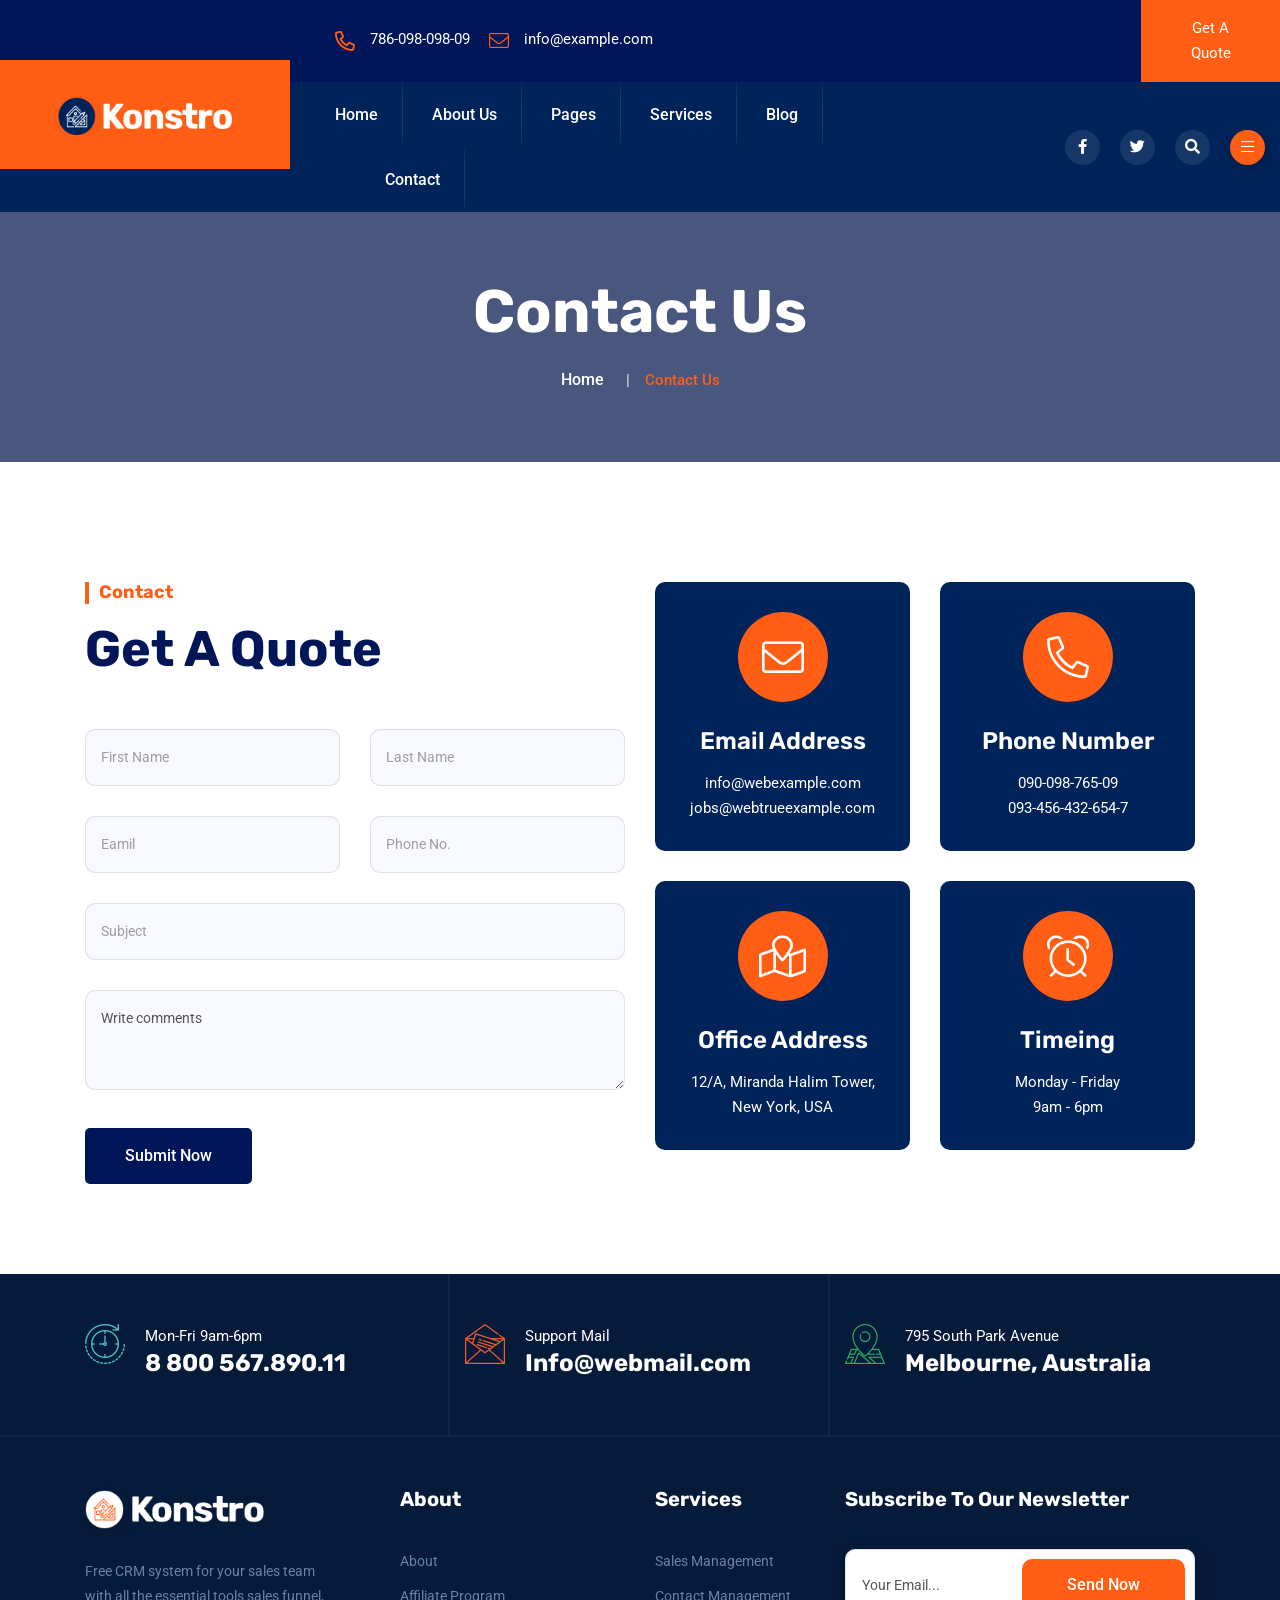
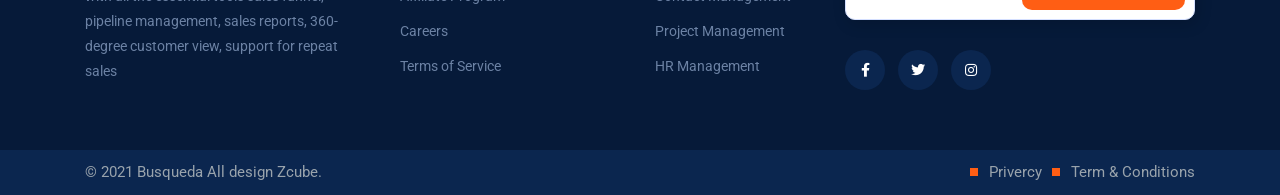
<file: konstro/contact.html>
<!doctype html>
<html class="no-js" lang="zxx">
    <head>
        <meta charset="utf-8">
        <meta http-equiv="x-ua-compatible" content="ie=edge">
        <title>Konstro - Construction HTML Template</title>
        <meta name="description" content="">
        <meta name="viewport" content="width=device-width, initial-scale=1">
		<link rel="shortcut icon" type="image/x-icon" href="img/favicon.ico">
        <!-- Place favicon.ico in the root directory -->

		<!-- CSS here -->
        <link rel="stylesheet" href="css/bootstrap.min.css">
        <link rel="stylesheet" href="css/animate.min.css">
        <link rel="stylesheet" href="css/magnific-popup.css">
        <link rel="stylesheet" href="fontawesome/css/all.min.css">
        <link rel="stylesheet" href="font-flaticon/flaticon.css">
        <link rel="stylesheet" href="css/dripicons.css">
        <link rel="stylesheet" href="css/slick.css">
        <link rel="stylesheet" href="css/meanmenu.css">
        <link rel="stylesheet" href="css/default.css">
        <link rel="stylesheet" href="css/style.css">
        <link rel="stylesheet" href="css/responsive.css">
    </head>
    <body>
     <!-- header -->
        <header class="header-area">  
            <div class="header-top second-header d-none d-lg-block">
                <div class="container-fluid">
                    <div class="row align-items-center">  
                        <div class="col-lg-3 col-md-3 d-none d-lg-block">
                            
                        </div>
                        <div class="col-lg-5 col-md-5 d-none  d-md-block text-left">
                            <div class="header-cta">
                                <ul> 
                                   
                                   
                                     <li>
                                         <div class="text">
                                             <i class="far fa-phone-alt"></i> <div class="box">  <span>786-098-098-09</span></div>
                                        </div>                                      
                                    </li>
                                     <li>
                                          <div class="text">
                                           <i class="icon fal fa-envelope"></i>
                                              <div class="box">  
                                                  <a href="#">info@example.com</a>
                                              </div>
                                        </div>   
                                        
                                    </li>
                                </ul>
                            </div>
                        </div>
                         <div class="col-xl-4 col-lg-4 text-right d-none d-lg-block">
                               <div class="top-btn">
                                  <a href="#">Get A Quote</a>
                                </div>
                            </div>
                         
                        
                    </div>
                </div>
            </div>
			<div id="header-sticky2" class="menu-area">
                <div class="container-fluid">
                    <div class="second-menu">
                        <div class="row align-items-center">
                             <div class="col-lg-3 col-sm-3">
                              <a href="index.html" class="logo"><img src="img/logo/logo.png" alt="logo"></a>
                            </div>
                          
                        
                            <div class="col-xl-5 col-lg-5">
                              
                                <div class="main-menu">
                                    <nav id="mobile-menu" style="display: block;">
                                        <ul>
                                            <li class="has-sub">
												<a href="index.html">Home</a>
												<ul>
<li><a href="index.html">Home Page 01</a></li>
<li><a href="index-2.html">Home Page 02</a></li>

												</ul>
											</li>
                                            <li><a href="about.html">About Us</a></li>
                                            <li class="has-sub"><a href="#">Pages</a>
												<ul>
                                                    <li><a href="projects.html">Gallery</a></li>
<li><a href="projects-detail.html">Gallery Details</a></li>
<li><a href="team.html">Team </a></li>
                                                   


<li><a href="faq.html">Faq</a></li>
                                                    <li><a href="shop.html">Shop</a></li>
<li><a href="shop-details.html">Shop Details</a>
												</li></ul>
											</li>
                                            <li class="has-sub"> 
                                              <a href="services.html">Services</a>
                                                <ul>
 <li><a href="services.html">Services</a></li>
<li><a href="services-detail.html">Services Details</a></li>
												</ul>
                                            </li>
                                           
											<li class="has-sub"> 
                                                <a href="blog.html">Blog</a>
                                                <ul>
<li><a href="blog.html">Blog</a></li>
<li><a href="blog-details.html">Blog Details</a></li>
												</ul>
                                            </li>
                                                                        
										
                                            <li><a href="contact.html">Contact</a></li>                                               
                                        </ul>
                                    </nav>
                                </div>
                            </div>   
                            <div class="col-xl-4 col-lg-4 text-right d-none d-lg-block">
                               <div class="search-top2">
                                   <ul>
                                       <li><a href="#"><i class="fab fa-facebook-f"></i></a></li>
                                       <li><a href="#"><i class="fab fa-twitter"></i></a></li>
                                        <li><a href="#"><i class="fas fa-search"></i></a></li>
                                        <li><a href="#" class="menu-tigger"><i class="fal fa-bars"></i></a></li>
                                    </ul>
                                </div>
                            </div>
                          
                            
                                <div class="col-12">
                                    <div class="mobile-menu"></div>
                                </div>
                        </div>
                    </div>
                </div>
            </div>
        </header>
        <!-- header-end -->
        <!-- offcanvas-area -->
                <div class="offcanvas-menu">
                <span class="menu-close"><i class="fas fa-times"></i></span>
              <form role="search" method="get" id="searchform"   class="searchform" action="http://wordpress.zcube.in/xconsulta/">
                                <input type="text" name="s" id="search" value="" placeholder="Search"  />
                                <button><i class="fa fa-search"></i></button>
                            </form>

                    
                    <div id="cssmenu3" class="menu-one-page-menu-container">
                        <ul id="menu-one-page-menu-2" class="menu">
                            <li class="menu-item menu-item-type-custom menu-item-object-custom"><a href="index.html">Home</a></li>
                            <li class="menu-item menu-item-type-custom menu-item-object-custom"><a href="about.html">About Us</a></li>
                            <li class="menu-item menu-item-type-custom menu-item-object-custom"><a href="services.html">Services</a></li>
                             <li class="menu-item menu-item-type-custom menu-item-object-custom"><a href="pricing.html">Pricing </a></li>
                             <li class="menu-item menu-item-type-custom menu-item-object-custom"><a href="team.html">Team </a></li>
                             
                             <li class="menu-item menu-item-type-custom menu-item-object-custom"><a href="projects.html">Gallery Study</a></li>
                             <li class="menu-item menu-item-type-custom menu-item-object-custom"><a href="blog.html">Blog</a></li>
                            <li class="menu-item menu-item-type-custom menu-item-object-custom"><a href="contact.html">Contact</a></li>
                        </ul>
                    </div>  
                    
                    <div id="cssmenu2" class="menu-one-page-menu-container">
                        <ul id="menu-one-page-menu-1" class="menu">
                            <li class="menu-item menu-item-type-custom menu-item-object-custom"><a href="#home"><span>+8 12 3456897</span></a></li>
                            <li class="menu-item menu-item-type-custom menu-item-object-custom"><a href="#howitwork"><span>info@example.com</span></a></li>
                        </ul>
                    </div>                
            </div>
            <div class="offcanvas-overly"></div>
                 <!-- offcanvas-end -->
      
        <!-- main-area -->
        <main>
            
            <!-- search-popup -->
		<div class="modal fade bs-example-modal-lg search-bg popup1" tabindex="-1" role="dialog">
			<div class="modal-dialog modal-lg" role="document">
				<div class="modal-content search-popup">
					<div class="text-center">
						<a href="#" class="close2" data-dismiss="modal" aria-label="Close">× close</a>
					</div>
					<div class="row search-outer">
						<div class="col-md-11"><input type="text" placeholder="Search for products..." /></div>
						<div class="col-md-1 text-right"><a href="#"><i class="fa fa-search" aria-hidden="true"></i></a></div>
					</div>
				</div>
			</div>
		</div>
		<!-- /search-popup -->
            <!-- breadcrumb-area -->
            <section class="breadcrumb-area d-flex align-items-center" style="background-image:url(img/testimonial/test-bg.png)">
                <div class="container">
                    <div class="row align-items-center">
                        <div class="col-xl-12 col-lg-12">
                            <div class="breadcrumb-wrap text-left">
                                <div class="breadcrumb-title">
                                    <h2>Contact Us</h2>    
                                    <div class="breadcrumb-wrap">
                              
                                <nav aria-label="breadcrumb">
                                    <ol class="breadcrumb">
                                        <li class="breadcrumb-item"><a href="index.html">Home</a></li>
                                        <li class="breadcrumb-item active" aria-current="page">Contact Us</li>
                                    </ol>
                                </nav>
                            </div>
                                </div>
                            </div>
                        </div>
                        
                    </div>
                </div>
            </section>
            <!-- breadcrumb-area-end -->
            
		    
                 
            <section id="services" class="services-area pt-120 pb-90 fix">
                <div class="container">
                    <div class="row">
                        <div class="col-lg-6">
                         <div class="contact-bg02 ">
                            <div class="section-title  mb-50">
                                <h5>Contact</h5>
                                <h2>
                                    Get A Quote
                                </h2>
                              
                            </div>
                                
						<form action="mail.php" method="post" class="contact-form mt-30">
							<div class="row">
                            <div class="col-lg-6">
                                <div class="contact-field p-relative c-name mb-30">                                    
                                    <input type="text" id="firstn" name="firstn" placeholder="First Name" required>
                                </div>                               
                            </div>
							<div class="col-lg-6">                               
                                <div class="contact-field p-relative c-email mb-30">                                    
                                    <input type="text" id="lastn" name="lastn" placeholder="Last Name" required>
                                </div>                                
                            </div>
							<div class="col-lg-6">                               
                                <div class="contact-field p-relative c-subject mb-30">                                   
                                    <input type="text" id="email" name="email" placeholder="Eamil" required>
                                </div>
                            </div>		
                            <div class="col-lg-6">                               
                                <div class="contact-field p-relative c-subject mb-30">                                   
                                    <input type="text" id="phone" name="phone" placeholder="Phone No." required>
                                </div>
                            </div>	
                            <div class="col-lg-12">                               
                                <div class="contact-field p-relative c-option mb-30">                                      
                                    <input type="text" id="subject" name="phone" placeholder="Subject" required>
                                </div>
                            </div>
                            <div class="col-lg-12">
                                <div class="contact-field p-relative c-message mb-30">                                  
                                    <textarea name="message" id="message" cols="30" rows="10" placeholder="Write comments"></textarea>
                                </div>
                                <div class="slider-btn">                                          
                                            <button class="btn ss-btn active" data-animation="fadeInRight" data-delay=".8s">Submit Now</button>				
                                        </div>                             
                            </div>
                            </div>
                        
                    </form>
                            
                            </div>
                        </div>
                        <div class="col-lg-6">
                            <div class="row">
                         <div class="col-lg-6 col-md-6">
                             
                           <div class="services-box contact-box text-center mb-30">
                              <div class="services-icon">
                                   <i class="fal fa-envelope"></i>
                                </div>
                               <div class="services-content2">
                                    <h5>Email Address</h5>   
                                    <p>info@webexample.com <br/> jobs@webtrueexample.com</p>
                                </div>
                            </div>   
                             
                         
                        </div>
                         <div class="col-lg-6 col-md-6">
                             
                          <div class="services-box contact-box text-center mb-30">
                              <div class="services-icon">
                                   <i class="fal fa-phone-alt"></i>
                                </div>
                               <div class="services-content2">
                                    <h5>Phone Number</h5>   
                                     <p>090-098-765-09 <br/>093-456-432-654-7</p>
                                     
                                </div>
                            </div>   
                             
                         
                        </div>
                         <div class="col-lg-6 col-md-6">
                             
                           <div class="services-box contact-box text-center mb-30">
                              <div class="services-icon">
                                  <i class="fal fa-map-marked"></i>
                                </div>
                               <div class="services-content2">
                                    <h5>Office Address</h5>   
                                    <p>12/A, Miranda Halim Tower,<br>New York, USA</p>
                                </div>
                            </div>   
                             
                         
                        </div>
                         <div class="col-lg-6 col-md-6">
                             
                          <div class="services-box contact-box text-center mb-30">
                              <div class="services-icon">
                                 <i class="fal fa-alarm-clock"></i>
                                </div>
                               <div class="services-content2">
                                    <h5>Timeing</h5>   
                                    <p>Monday - Friday <br>9am - 6pm</p>
                                </div>
                            </div>   
                             
                         
                        </div>
                        
                    </div>
                        
                        </div>
                        
                    </div>
                   
                    
                </div>
            </section>
            <!-- services-area-end -->
            	
         
        </main>
        <!-- main-area-end -->
      <!-- footer -->
        <footer class="footer-bg footer-p" style="background: #061a39;">
            <div class="footer-top-heiding">
                <div class="container">
                    <div class="row align-items-center">
                        <div class="col-lg-4">
                            <div class="f-contact mt-50 mb-50">   
                                <div class="icon">
                                     <img src="img/icon/ft-icon01.png" alt="img">
                                </div>
                                <div class="text">
                                    <span>Mon-Fri 9am-6pm</span>
                                    <h3> 8 800 567.890.11</h3>
                                </div>
                                
                            </div>
                        </div>
                         <div class="col-lg-4">
                           <div class="f-contact mt-50 mb-50">   
                                <div class="icon">
                                     <img src="img/icon/ft-icon02.png" alt="img">
                                </div>
                                <div class="text">
                                    <span>Support Mail </span>
                                    <h3> Info@webmail.com</h3>
                                </div>
                                
                            </div>
                        </div>
                         <div class="col-lg-4">
                             <div class="f-contact mt-50 mb-50">   
                                <div class="icon">
                                     <img src="img/icon/ft-icon03.png" alt="img">
                                </div>
                                <div class="text">
                                     <span>795 South Park Avenue</span>
                                    <h3> Melbourne, Australia</h3>
                                    
                                </div>
                                
                            </div>
                        </div>
                        
                    </div>
                </div>
            
            </div>
  
            <div class="footer-top pb-30">
                <div class="container">
                    <div class="row justify-content-between">
                        
                        <div class="col-xl-3 col-lg-3 col-sm-6">
                            <div class="footer-widget mb-30">
                                <div class="f-widget-title mb-30">
                                   <img src="img/logo/f_logo.png" alt="img">
                                </div>
                                <div class="footer-link">
                                    Free CRM system for your sales team with all the essential tools sales funnel, pipeline management, sales reports, 360-degree customer view, support for repeat sales
                                </div>
                               
                            </div>
                        </div>
						<div class="col-xl-3 col-lg-3 col-sm-6">
                            <div class="footer-widget mb-30 pl-30">
                                <div class="f-widget-title">
                                    <h2>About</h2>
                                </div>
                                <div class="footer-link">
                                    <ul>                                        
                                        <li><a href="#">About</a></li>
                                        <li><a href="#"> Affiliate Program </a></li>
                                        <li><a href="#">Careers </a></li>
                                        <li><a href="#">Terms of Service </a></li>
                                    </ul>
                                </div>
                            </div>
                        </div>
                        <div class="col-xl-2 col-lg-2 col-sm-6">
                            <div class="footer-widget mb-30">
                                <div class="f-widget-title">
                                    <h2>Services</h2>
                                </div>
                                <div class="footer-link">
                                    <ul>
                                        <li><a href="#">Sales Management </a></li>
                                        <li><a href="#">Contact Management </a></li>
                                        <li><a href="#">Project Management </a></li>
                                        <li><a href="#">HR Management </a></li>
                                    </ul>
                                </div>
                            </div>
                        </div>  
                        <div class="col-xl-4 col-lg-4 col-sm-6">
                         <div class="footer-widget mb-30">
                                <div class="f-widget-title">
                                  <h2>Subscribe To Our Newsletter</h2>
                                </div>
                                <div class="footer-link">
                                 <div class="subricbe p-relative" data-animation="fadeInDown" data-delay=".4s">
                                            <form action="news-mail.php" method="post" class="contact-form ">
                                             <input type="text" id="email2" name="email2" class="header-input" placeholder="Your Email..." required="">
                                            <button class="btn header-btn"> Send Now </button>
                                            </form>
                                        </div>
                                </div>
                                <div class="footer-social  mt-30">                                    
                                    <a href="#"><i class="fab fa-facebook-f"></i></a>
                                    <a href="#"><i class="fab fa-twitter"></i></a>
                                    <a href="#"><i class="fab fa-instagram"></i></a>
                                </div>   
                            </div>
                        </div>
                        
                    </div>
                </div>
            </div>
            <div class="copyright-wrap">
                <div class="container">
                    <div class="row align-items-center">
                        <div class="col-6">                         
                                &copy; 2021 Busqueda  All design Zcube.                        
                        </div>
                        <div class="col-lg-6 text-right text-xl-right">                       
                            <ul>
                                <li><a href="#">Privercy</a></li>
                                <li><a href="#">Term &amp; Conditions</a></li>
                               
                            </ul>                 
                        </div>
                        
                    </div>
                </div>
            </div>
        </footer>
        <!-- footer-end -->


		<!-- JS here -->
        <script src="js/vendor/modernizr-3.5.0.min.js"></script>
        <script src="js/vendor/jquery-1.12.4.min.js"></script>
        <script src="js/popper.min.js"></script>
        <script src="js/bootstrap.min.js"></script>
        <script src="js/one-page-nav-min.js"></script>
        <script src="js/slick.min.js"></script>
        <script src="js/ajax-form.js"></script>
        <script src="js/paroller.js"></script>
        <script src="js/wow.min.js"></script>
        <script src="js/js_isotope.pkgd.min.js"></script>
        <script src="js/imagesloaded.min.js"></script>
        <script src="js/parallax.min.js"></script>
        <script src="js/jquery.waypoints.min.js"></script>
        <script src="js/jquery.counterup.min.js"></script>
        <script src="js/jquery.scrollUp.min.js"></script>
        <script src="js/jquery.meanmenu.min.js"></script>
        <script src="js/parallax-scroll.js"></script>
        <script src="js/jquery.magnific-popup.min.js"></script>
        <script src="js/element-in-view.js"></script>
        <script src="js/main.js"></script>
    </body>
</html>
</file>
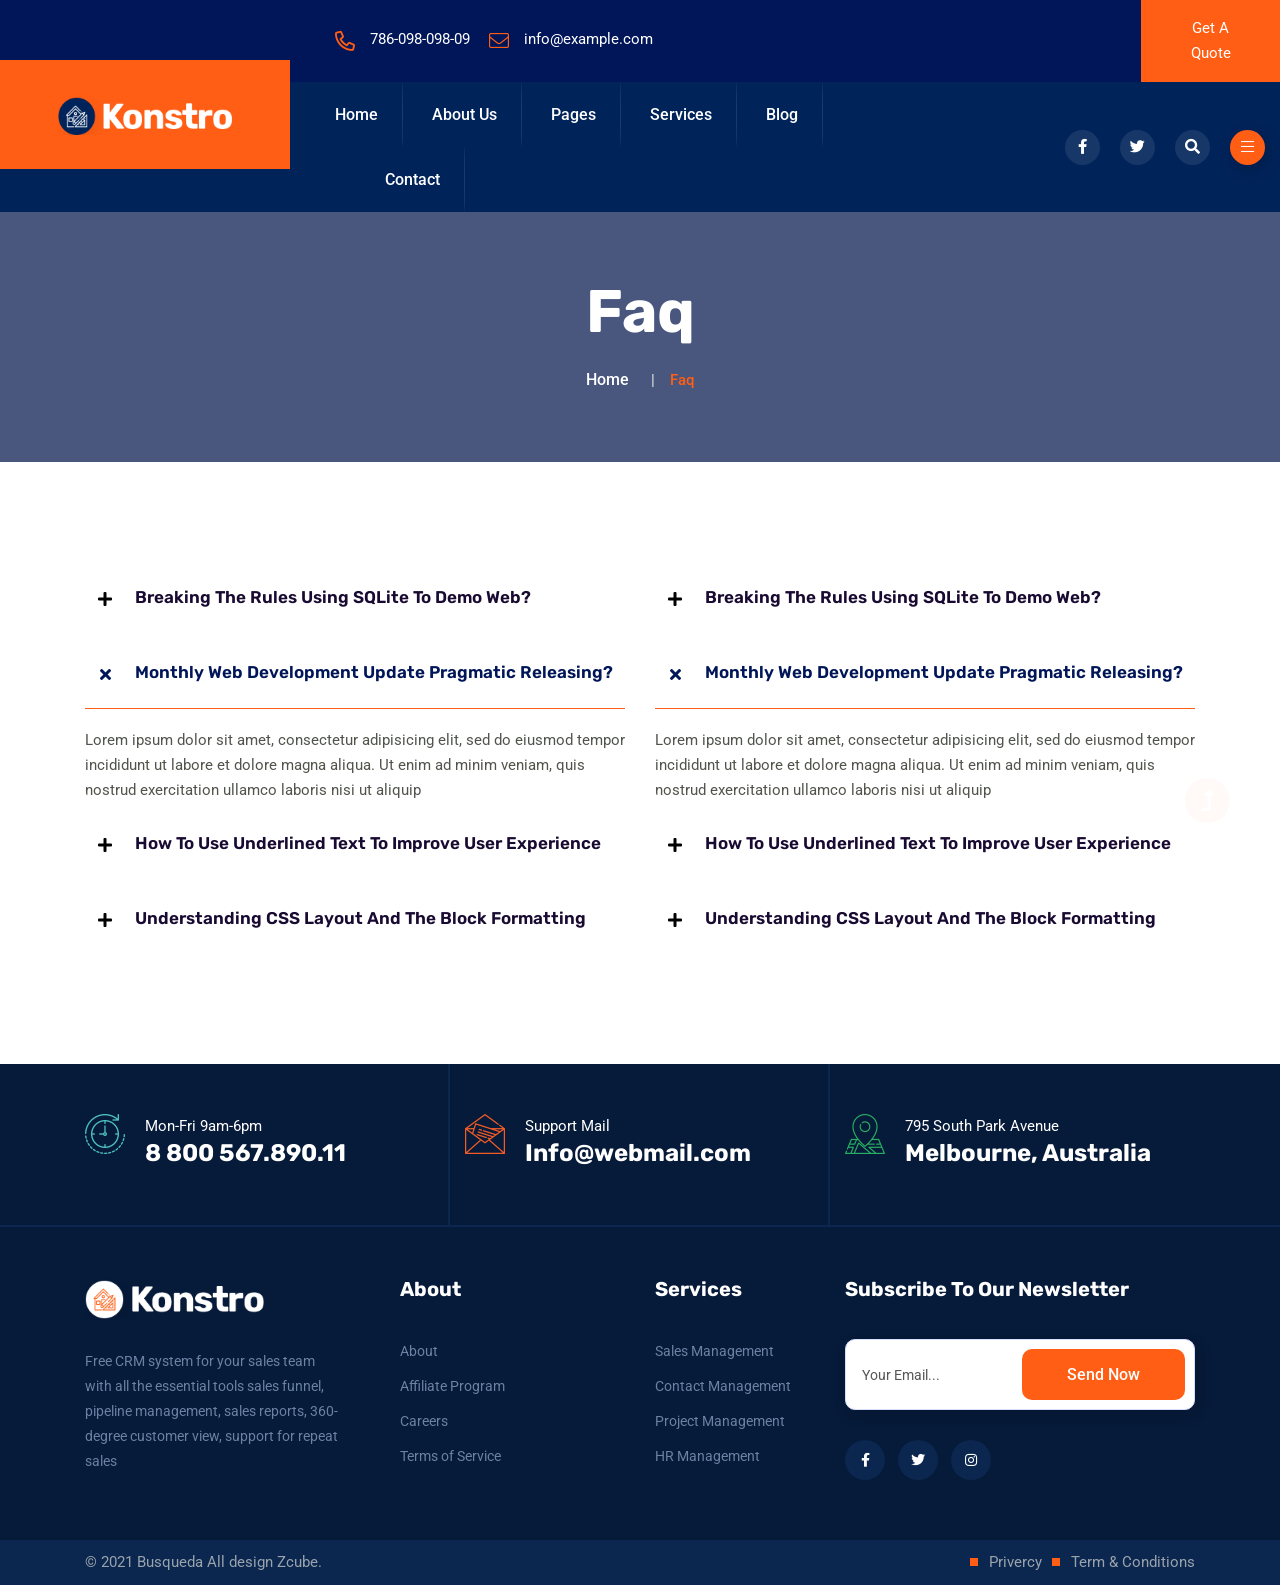
<file: konstro/faq.html>
<!doctype html>
<html class="no-js" lang="zxx">
    <head>
        <meta charset="utf-8">
        <meta http-equiv="x-ua-compatible" content="ie=edge">
        <title>Konstro - Construction HTML Template</title>
        <meta name="description" content="">
        <meta name="viewport" content="width=device-width, initial-scale=1">
		<link rel="shortcut icon" type="image/x-icon" href="img/favicon.ico">
        <!-- Place favicon.ico in the root directory -->

		<!-- CSS here -->
        <link rel="stylesheet" href="css/bootstrap.min.css">
        <link rel="stylesheet" href="css/animate.min.css">
        <link rel="stylesheet" href="css/magnific-popup.css">
        <link rel="stylesheet" href="fontawesome/css/all.min.css">
        <link rel="stylesheet" href="font-flaticon/flaticon.css">
        <link rel="stylesheet" href="css/dripicons.css">
        <link rel="stylesheet" href="css/slick.css">
        <link rel="stylesheet" href="css/meanmenu.css">
        <link rel="stylesheet" href="css/default.css">
        <link rel="stylesheet" href="css/style.css">
        <link rel="stylesheet" href="css/responsive.css">
    </head>
    <body>
   <!-- header -->
        <header class="header-area">  
            <div class="header-top second-header d-none d-lg-block">
                <div class="container-fluid">
                    <div class="row align-items-center">  
                        <div class="col-lg-3 col-md-3 d-none d-lg-block">
                            
                        </div>
                        <div class="col-lg-5 col-md-5 d-none  d-md-block text-left">
                            <div class="header-cta">
                                <ul> 
                                   
                                   
                                     <li>
                                         <div class="text">
                                             <i class="far fa-phone-alt"></i> <div class="box">  <span>786-098-098-09</span></div>
                                        </div>                                      
                                    </li>
                                     <li>
                                          <div class="text">
                                           <i class="icon fal fa-envelope"></i>
                                              <div class="box">  
                                                  <a href="#">info@example.com</a>
                                              </div>
                                        </div>   
                                        
                                    </li>
                                </ul>
                            </div>
                        </div>
                         <div class="col-xl-4 col-lg-4 text-right d-none d-lg-block">
                               <div class="top-btn">
                                  <a href="#">Get A Quote</a>
                                </div>
                            </div>
                         
                        
                    </div>
                </div>
            </div>
			<div id="header-sticky2" class="menu-area">
                <div class="container-fluid">
                    <div class="second-menu">
                        <div class="row align-items-center">
                             <div class="col-lg-3 col-sm-3">
                              <a href="index.html" class="logo"><img src="img/logo/logo.png" alt="logo"></a>
                            </div>
                          
                        
                            <div class="col-xl-5 col-lg-5">
                              
                                <div class="main-menu">
                                    <nav id="mobile-menu" style="display: block;">
                                        <ul>
                                            <li class="has-sub">
												<a href="index.html">Home</a>
												<ul>
<li><a href="index.html">Home Page 01</a></li>
<li><a href="index-2.html">Home Page 02</a></li>

												</ul>
											</li>
                                            <li><a href="about.html">About Us</a></li>
                                            <li class="has-sub"><a href="#">Pages</a>
												<ul>
                                                    <li><a href="projects.html">Gallery</a></li>
<li><a href="projects-detail.html">Gallery Details</a></li>
<li><a href="team.html">Team </a></li>
                                                   


<li><a href="faq.html">Faq</a></li>
                                                    <li><a href="shop.html">Shop</a></li>
<li><a href="shop-details.html">Shop Details</a>
												</li></ul>
											</li>
                                            <li class="has-sub"> 
                                              <a href="services.html">Services</a>
                                                <ul>
 <li><a href="services.html">Services</a></li>
<li><a href="services-detail.html">Services Details</a></li>
												</ul>
                                            </li>
                                           
											<li class="has-sub"> 
                                                <a href="blog.html">Blog</a>
                                                <ul>
<li><a href="blog.html">Blog</a></li>
<li><a href="blog-details.html">Blog Details</a></li>
												</ul>
                                            </li>
                                                                        
										
                                            <li><a href="contact.html">Contact</a></li>                                               
                                        </ul>
                                    </nav>
                                </div>
                            </div>   
                            <div class="col-xl-4 col-lg-4 text-right d-none d-lg-block">
                               <div class="search-top2">
                                   <ul>
                                       <li><a href="#"><i class="fab fa-facebook-f"></i></a></li>
                                       <li><a href="#"><i class="fab fa-twitter"></i></a></li>
                                        <li><a href="#"><i class="fas fa-search"></i></a></li>
                                        <li><a href="#" class="menu-tigger"><i class="fal fa-bars"></i></a></li>
                                    </ul>
                                </div>
                            </div>
                          
                            
                                <div class="col-12">
                                    <div class="mobile-menu"></div>
                                </div>
                        </div>
                    </div>
                </div>
            </div>
        </header>
        <!-- header-end -->
        <!-- offcanvas-area -->
                <div class="offcanvas-menu">
                <span class="menu-close"><i class="fas fa-times"></i></span>
              <form role="search" method="get" id="searchform"   class="searchform" action="http://wordpress.zcube.in/xconsulta/">
                                <input type="text" name="s" id="search" value="" placeholder="Search"  />
                                <button><i class="fa fa-search"></i></button>
                            </form>

                    
                    <div id="cssmenu3" class="menu-one-page-menu-container">
                        <ul id="menu-one-page-menu-2" class="menu">
                            <li class="menu-item menu-item-type-custom menu-item-object-custom"><a href="index.html">Home</a></li>
                            <li class="menu-item menu-item-type-custom menu-item-object-custom"><a href="about.html">About Us</a></li>
                            <li class="menu-item menu-item-type-custom menu-item-object-custom"><a href="services.html">Services</a></li>
                             <li class="menu-item menu-item-type-custom menu-item-object-custom"><a href="pricing.html">Pricing </a></li>
                             <li class="menu-item menu-item-type-custom menu-item-object-custom"><a href="team.html">Team </a></li>
                             
                             <li class="menu-item menu-item-type-custom menu-item-object-custom"><a href="projects.html">Gallery Study</a></li>
                             <li class="menu-item menu-item-type-custom menu-item-object-custom"><a href="blog.html">Blog</a></li>
                            <li class="menu-item menu-item-type-custom menu-item-object-custom"><a href="contact.html">Contact</a></li>
                        </ul>
                    </div>  
                    
                    <div id="cssmenu2" class="menu-one-page-menu-container">
                        <ul id="menu-one-page-menu-1" class="menu">
                            <li class="menu-item menu-item-type-custom menu-item-object-custom"><a href="#home"><span>+8 12 3456897</span></a></li>
                            <li class="menu-item menu-item-type-custom menu-item-object-custom"><a href="#howitwork"><span>info@example.com</span></a></li>
                        </ul>
                    </div>                
            </div>
            <div class="offcanvas-overly"></div>
                 <!-- offcanvas-end -->
      
        <!-- main-area -->
        <main>
            
            <!-- search-popup -->
		<div class="modal fade bs-example-modal-lg search-bg popup1" tabindex="-1" role="dialog">
			<div class="modal-dialog modal-lg" role="document">
				<div class="modal-content search-popup">
					<div class="text-center">
						<a href="#" class="close2" data-dismiss="modal" aria-label="Close">× close</a>
					</div>
					<div class="row search-outer">
						<div class="col-md-11"><input type="text" placeholder="Search for products..." /></div>
						<div class="col-md-1 text-right"><a href="#"><i class="fa fa-search" aria-hidden="true"></i></a></div>
					</div>
				</div>
			</div>
		</div>
		<!-- /search-popup -->
           <!-- breadcrumb-area -->
            <section class="breadcrumb-area d-flex align-items-center" style="background-image:url(img/testimonial/test-bg.png)">
                <div class="container">
                    <div class="row align-items-center">
                        <div class="col-xl-12 col-lg-12">
                            <div class="breadcrumb-wrap text-left">
                                <div class="breadcrumb-title">
                                    <h2>Faq</h2>    
                                    <div class="breadcrumb-wrap">
                              
                                <nav aria-label="breadcrumb">
                                    <ol class="breadcrumb">
                                        <li class="breadcrumb-item"><a href="index.html">Home</a></li>
                                        <li class="breadcrumb-item active" aria-current="page">Faq</li>
                                    </ol>
                                </nav>
                            </div>
                                </div>
                            </div>
                        </div>
                        
                    </div>
                </div>
            </section>
            <!-- breadcrumb-area-end -->
			 <!-- team-area -->
            <section id="faq" class="faq-area pt-110 pb-110">             
                <div class="container">   
                    <div class="row">
                        <div class="col-lg-6 col-md-6">
                            <div class="faq-wrap">
                                <div class="accordion" id="accordionExample">
                                    <div class="card">
                                        <div class="card-header" id="headingOne">
                                            <h2 class="mb-0">
                                                <button class="faq-btn collapsed" type="button" data-toggle="collapse" data-target="#collapseOne" aria-expanded="false" aria-controls="collapseOne">
                                                    Breaking The Rules Using SQLite To Demo Web?
                                                </button>
                                            </h2>
                                        </div>
                                        <div id="collapseOne" class="collapse" aria-labelledby="headingOne" data-parent="#accordionExample" style="">
                                            <div class="card-body">
                                                Lorem ipsum dolor sit amet, consectetur adipisicing elit, sed do eiusmod tempor incididunt ut labore et dolore magna
                                                aliqua. Ut enim ad minim veniam, quis nostrud exercitation ullamco laboris nisi ut aliquip
                                            </div>
                                        </div>
                                    </div>
                                    <div class="card">
                                        <div class="card-header" id="headingTwo">
                                            <h2 class="mb-0">
                                                <button class="faq-btn" type="button" data-toggle="collapse" data-target="#collapseTwo" aria-expanded="true" aria-controls="collapseTwo">
                                                    Monthly Web Development Update Pragmatic Releasing?
                                                </button>
                                            </h2>
                                        </div>
                                        <div id="collapseTwo" class="collapse show" aria-labelledby="headingTwo" data-parent="#accordionExample" style="">
                                            <div class="card-body">
                                                Lorem ipsum dolor sit amet, consectetur adipisicing elit, sed do eiusmod tempor incididunt ut labore et dolore magna
                                                aliqua. Ut enim ad minim veniam, quis nostrud exercitation ullamco laboris nisi ut aliquip
                                            </div>
                                        </div>
                                    </div>
                                    <div class="card">
                                        <div class="card-header" id="headingThree">
                                            <h2 class="mb-0">
                                                <button class="faq-btn collapsed" type="button" data-toggle="collapse" data-target="#collapseThree" aria-expanded="false" aria-controls="collapseThree">
                                                    How To Use Underlined Text To Improve User Experience
                                                </button>
                                            </h2>
                                        </div>
                                        <div id="collapseThree" class="collapse" aria-labelledby="headingThree" data-parent="#accordionExample" style="">
                                            <div class="card-body">
                                                Lorem ipsum dolor sit amet, consectetur adipisicing elit, sed do eiusmod tempor incididunt ut labore et dolore magna
                                                aliqua. Ut enim ad minim veniam, quis nostrud exercitation ullamco laboris nisi ut aliquip
                                            </div>
                                        </div>
                                    </div>
                                    <div class="card">
                                        <div class="card-header" id="headingFour">
                                            <h2 class="mb-0">
                                                <button class="faq-btn collapsed" type="button" data-toggle="collapse" data-target="#collapseFour" aria-expanded="false" aria-controls="collapseFour">
                                                    Understanding CSS Layout And The Block Formatting
                                                </button>
                                            </h2>
                                        </div>
                                        <div id="collapseFour" class="collapse" aria-labelledby="headingFour" data-parent="#accordionExample">
                                            <div class="card-body">
                                                Lorem ipsum dolor sit amet, consectetur adipisicing elit, sed do eiusmod tempor incididunt ut labore et dolore magna
                                                aliqua. Ut enim ad minim veniam, quis nostrud exercitation ullamco laboris nisi ut aliquip
                                            </div>
                                        </div>
                                    </div>
                                </div>
                            </div>
                        </div>
                        <div class="col-lg-6 col-md-6">
                            <div class="faq-wrap">
                                <div class="accordion" id="accordionExample1">
                                    <div class="card">
                                        <div class="card-header" id="headingfive">
                                            <h2 class="mb-0">
                                                <button class="faq-btn collapsed" type="button" data-toggle="collapse" data-target="#collapsefive" aria-expanded="false" aria-controls="collapsefive">
                                                    Breaking The Rules Using SQLite To Demo Web?
                                                </button>
                                            </h2>
                                        </div>
                                        <div id="collapsefive" class="collapse" aria-labelledby="headingfive" data-parent="#accordionExample1" style="">
                                            <div class="card-body">
                                                Lorem ipsum dolor sit amet, consectetur adipisicing elit, sed do eiusmod tempor incididunt ut labore et dolore magna
                                                aliqua. Ut enim ad minim veniam, quis nostrud exercitation ullamco laboris nisi ut aliquip
                                            </div>
                                        </div>
                                    </div>
                                    <div class="card">
                                        <div class="card-header" id="headingSix">
                                            <h2 class="mb-0">
                                                <button class="faq-btn" type="button" data-toggle="collapse" data-target="#collapseSix" aria-expanded="true" aria-controls="collapseSix">
                                                    Monthly Web Development Update Pragmatic Releasing?
                                                </button>
                                            </h2>
                                        </div>
                                        <div id="collapseSix" class="collapse show" aria-labelledby="headingSix" data-parent="#accordionExample" style="">
                                            <div class="card-body">
                                                Lorem ipsum dolor sit amet, consectetur adipisicing elit, sed do eiusmod tempor incididunt ut labore et dolore magna
                                                aliqua. Ut enim ad minim veniam, quis nostrud exercitation ullamco laboris nisi ut aliquip
                                            </div>
                                        </div>
                                    </div>
                                    <div class="card">
                                        <div class="card-header" id="headingSeveen">
                                            <h2 class="mb-0">
                                                <button class="faq-btn collapsed" type="button" data-toggle="collapse" data-target="#collapseSeveen" aria-expanded="false" aria-controls="collapseSeveen">
                                                    How To Use Underlined Text To Improve User Experience
                                                </button>
                                            </h2>
                                        </div>
                                        <div id="collapseSeveen" class="collapse" aria-labelledby="headingSeveen" data-parent="#accordionExample" style="">
                                            <div class="card-body">
                                                Lorem ipsum dolor sit amet, consectetur adipisicing elit, sed do eiusmod tempor incididunt ut labore et dolore magna
                                                aliqua. Ut enim ad minim veniam, quis nostrud exercitation ullamco laboris nisi ut aliquip
                                            </div>
                                        </div>
                                    </div>
                                    <div class="card">
                                        <div class="card-header" id="headingEighte">
                                            <h2 class="mb-0">
                                                <button class="faq-btn collapsed" type="button" data-toggle="collapse" data-target="#collapseEighte" aria-expanded="false" aria-controls="collapseEighte">
                                                    Understanding CSS Layout And The Block Formatting
                                                </button>
                                            </h2>
                                        </div>
                                        <div id="collapseEighte" class="collapse" aria-labelledby="headingEighte" data-parent="#accordionExample">
                                            <div class="card-body">
                                                Lorem ipsum dolor sit amet, consectetur adipisicing elit, sed do eiusmod tempor incididunt ut labore et dolore magna
                                                aliqua. Ut enim ad minim veniam, quis nostrud exercitation ullamco laboris nisi ut aliquip
                                            </div>
                                        </div>
                                    </div>
                                </div>
                            </div>
                        </div>
                      
                        
                    </div>
                </div>
            </section>
            <!-- team-area-end -->   

         
        </main>
        <!-- main-area-end -->
    <!-- footer -->
        <footer class="footer-bg footer-p" style="background: #061a39;">
            <div class="footer-top-heiding">
                <div class="container">
                    <div class="row align-items-center">
                        <div class="col-lg-4">
                            <div class="f-contact mt-50 mb-50">   
                                <div class="icon">
                                     <img src="img/icon/ft-icon01.png" alt="img">
                                </div>
                                <div class="text">
                                    <span>Mon-Fri 9am-6pm</span>
                                    <h3> 8 800 567.890.11</h3>
                                </div>
                                
                            </div>
                        </div>
                         <div class="col-lg-4">
                           <div class="f-contact mt-50 mb-50">   
                                <div class="icon">
                                     <img src="img/icon/ft-icon02.png" alt="img">
                                </div>
                                <div class="text">
                                    <span>Support Mail </span>
                                    <h3> Info@webmail.com</h3>
                                </div>
                                
                            </div>
                        </div>
                         <div class="col-lg-4">
                             <div class="f-contact mt-50 mb-50">   
                                <div class="icon">
                                     <img src="img/icon/ft-icon03.png" alt="img">
                                </div>
                                <div class="text">
                                     <span>795 South Park Avenue</span>
                                    <h3> Melbourne, Australia</h3>
                                    
                                </div>
                                
                            </div>
                        </div>
                        
                    </div>
                </div>
            
            </div>
  
            <div class="footer-top pb-30">
                <div class="container">
                    <div class="row justify-content-between">
                        
                        <div class="col-xl-3 col-lg-3 col-sm-6">
                            <div class="footer-widget mb-30">
                                <div class="f-widget-title mb-30">
                                   <img src="img/logo/f_logo.png" alt="img">
                                </div>
                                <div class="footer-link">
                                    Free CRM system for your sales team with all the essential tools sales funnel, pipeline management, sales reports, 360-degree customer view, support for repeat sales
                                </div>
                               
                            </div>
                        </div>
						<div class="col-xl-3 col-lg-3 col-sm-6">
                            <div class="footer-widget mb-30 pl-30">
                                <div class="f-widget-title">
                                    <h2>About</h2>
                                </div>
                                <div class="footer-link">
                                    <ul>                                        
                                        <li><a href="#">About</a></li>
                                        <li><a href="#"> Affiliate Program </a></li>
                                        <li><a href="#">Careers </a></li>
                                        <li><a href="#">Terms of Service </a></li>
                                    </ul>
                                </div>
                            </div>
                        </div>
                        <div class="col-xl-2 col-lg-2 col-sm-6">
                            <div class="footer-widget mb-30">
                                <div class="f-widget-title">
                                    <h2>Services</h2>
                                </div>
                                <div class="footer-link">
                                    <ul>
                                        <li><a href="#">Sales Management </a></li>
                                        <li><a href="#">Contact Management </a></li>
                                        <li><a href="#">Project Management </a></li>
                                        <li><a href="#">HR Management </a></li>
                                    </ul>
                                </div>
                            </div>
                        </div>  
                        <div class="col-xl-4 col-lg-4 col-sm-6">
                         <div class="footer-widget mb-30">
                                <div class="f-widget-title">
                                  <h2>Subscribe To Our Newsletter</h2>
                                </div>
                                <div class="footer-link">
                                 <div class="subricbe p-relative" data-animation="fadeInDown" data-delay=".4s">
                                            <form action="news-mail.php" method="post" class="contact-form ">
                                             <input type="text" id="email2" name="email2" class="header-input" placeholder="Your Email..." required="">
                                            <button class="btn header-btn"> Send Now </button>
                                            </form>
                                        </div>
                                </div>
                                <div class="footer-social  mt-30">                                    
                                    <a href="#"><i class="fab fa-facebook-f"></i></a>
                                    <a href="#"><i class="fab fa-twitter"></i></a>
                                    <a href="#"><i class="fab fa-instagram"></i></a>
                                </div>   
                            </div>
                        </div>
                        
                    </div>
                </div>
            </div>
            <div class="copyright-wrap">
                <div class="container">
                    <div class="row align-items-center">
                        <div class="col-6">                         
                                &copy; 2021 Busqueda  All design Zcube.                        
                        </div>
                        <div class="col-lg-6 text-right text-xl-right">                       
                            <ul>
                                <li><a href="#">Privercy</a></li>
                                <li><a href="#">Term &amp; Conditions</a></li>
                               
                            </ul>                 
                        </div>
                        
                    </div>
                </div>
            </div>
        </footer>
        <!-- footer-end -->


		<!-- JS here -->
        <script src="js/vendor/modernizr-3.5.0.min.js"></script>
        <script src="js/vendor/jquery-1.12.4.min.js"></script>
        <script src="js/popper.min.js"></script>
        <script src="js/bootstrap.min.js"></script>
        <script src="js/one-page-nav-min.js"></script>
        <script src="js/slick.min.js"></script>
        <script src="js/ajax-form.js"></script>
        <script src="js/paroller.js"></script>
        <script src="js/wow.min.js"></script>
        <script src="js/js_isotope.pkgd.min.js"></script>
        <script src="js/imagesloaded.min.js"></script>
        <script src="js/parallax.min.js"></script>
        <script src="js/jquery.waypoints.min.js"></script>
        <script src="js/jquery.counterup.min.js"></script>
        <script src="js/jquery.scrollUp.min.js"></script>
        <script src="js/jquery.meanmenu.min.js"></script>
        <script src="js/parallax-scroll.js"></script>
        <script src="js/jquery.magnific-popup.min.js"></script>
        <script src="js/element-in-view.js"></script>
        <script src="js/main.js"></script>
    </body>
</html>
</file>
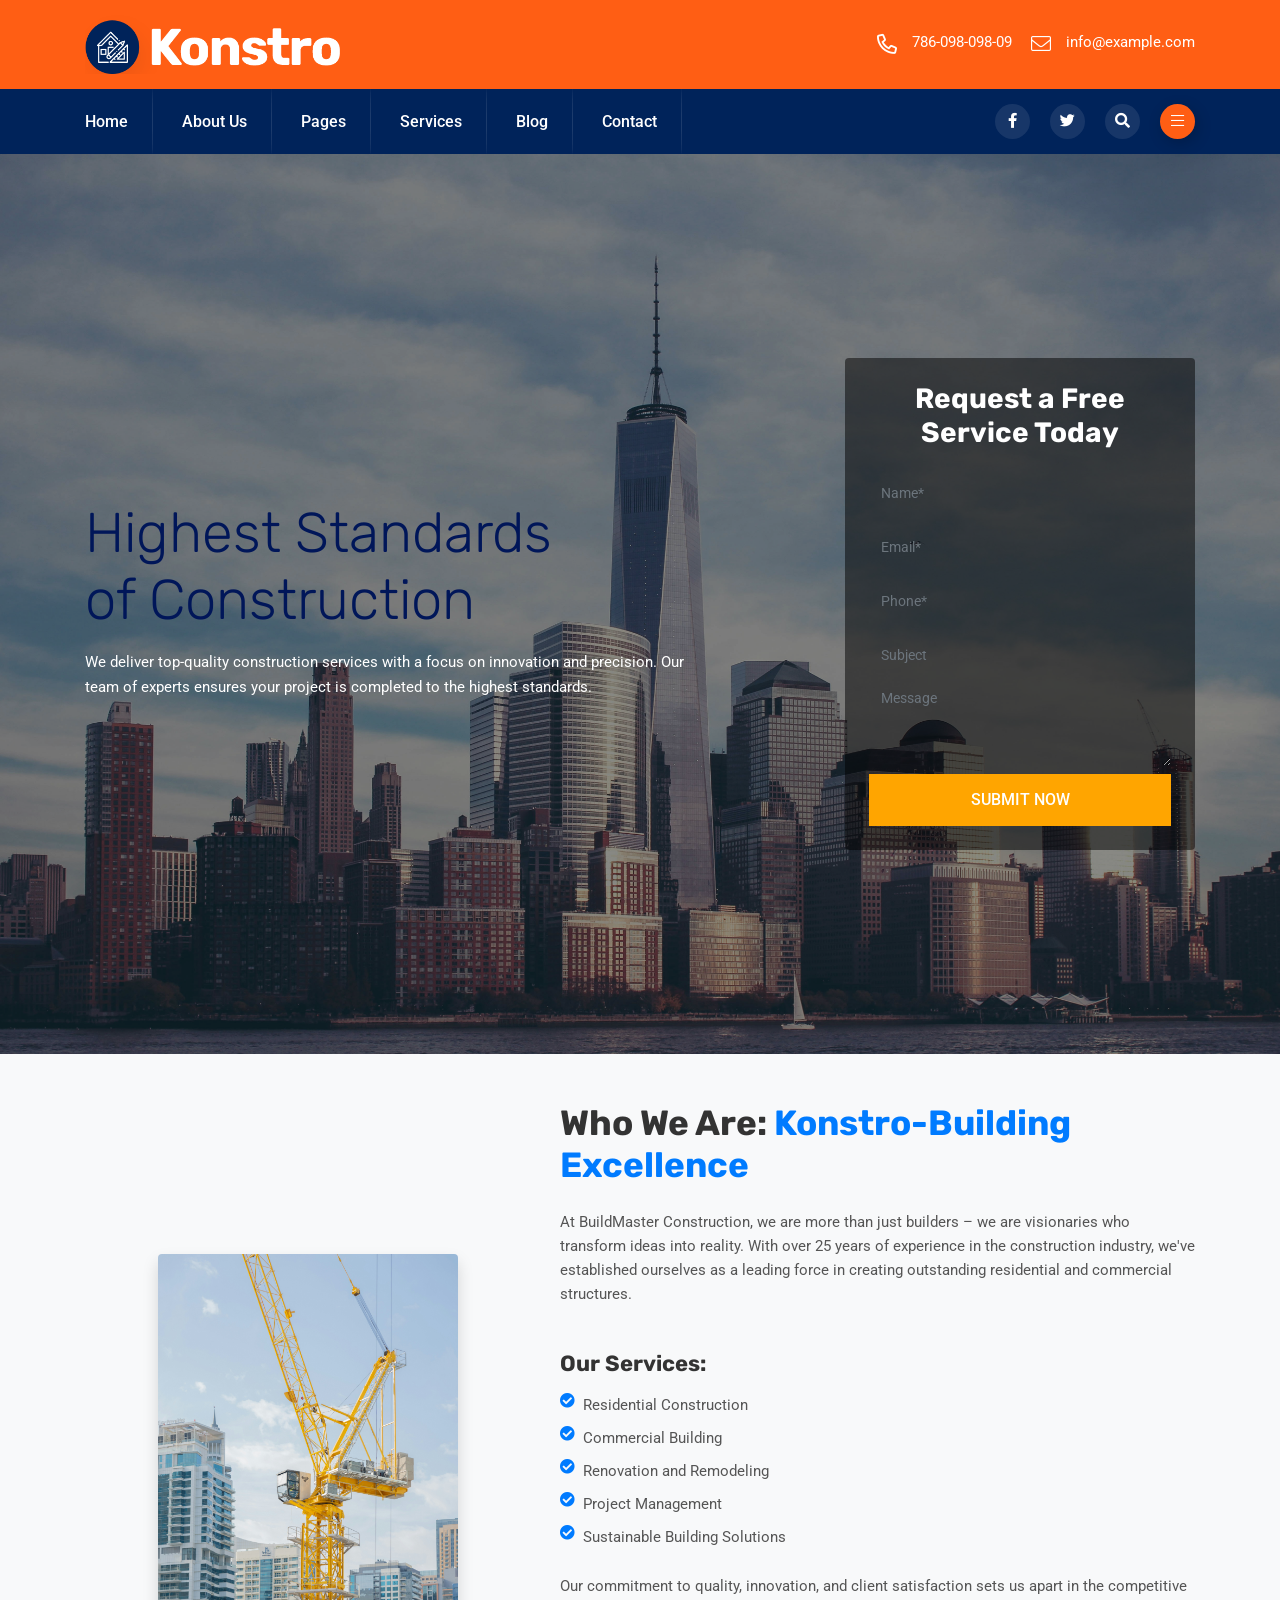
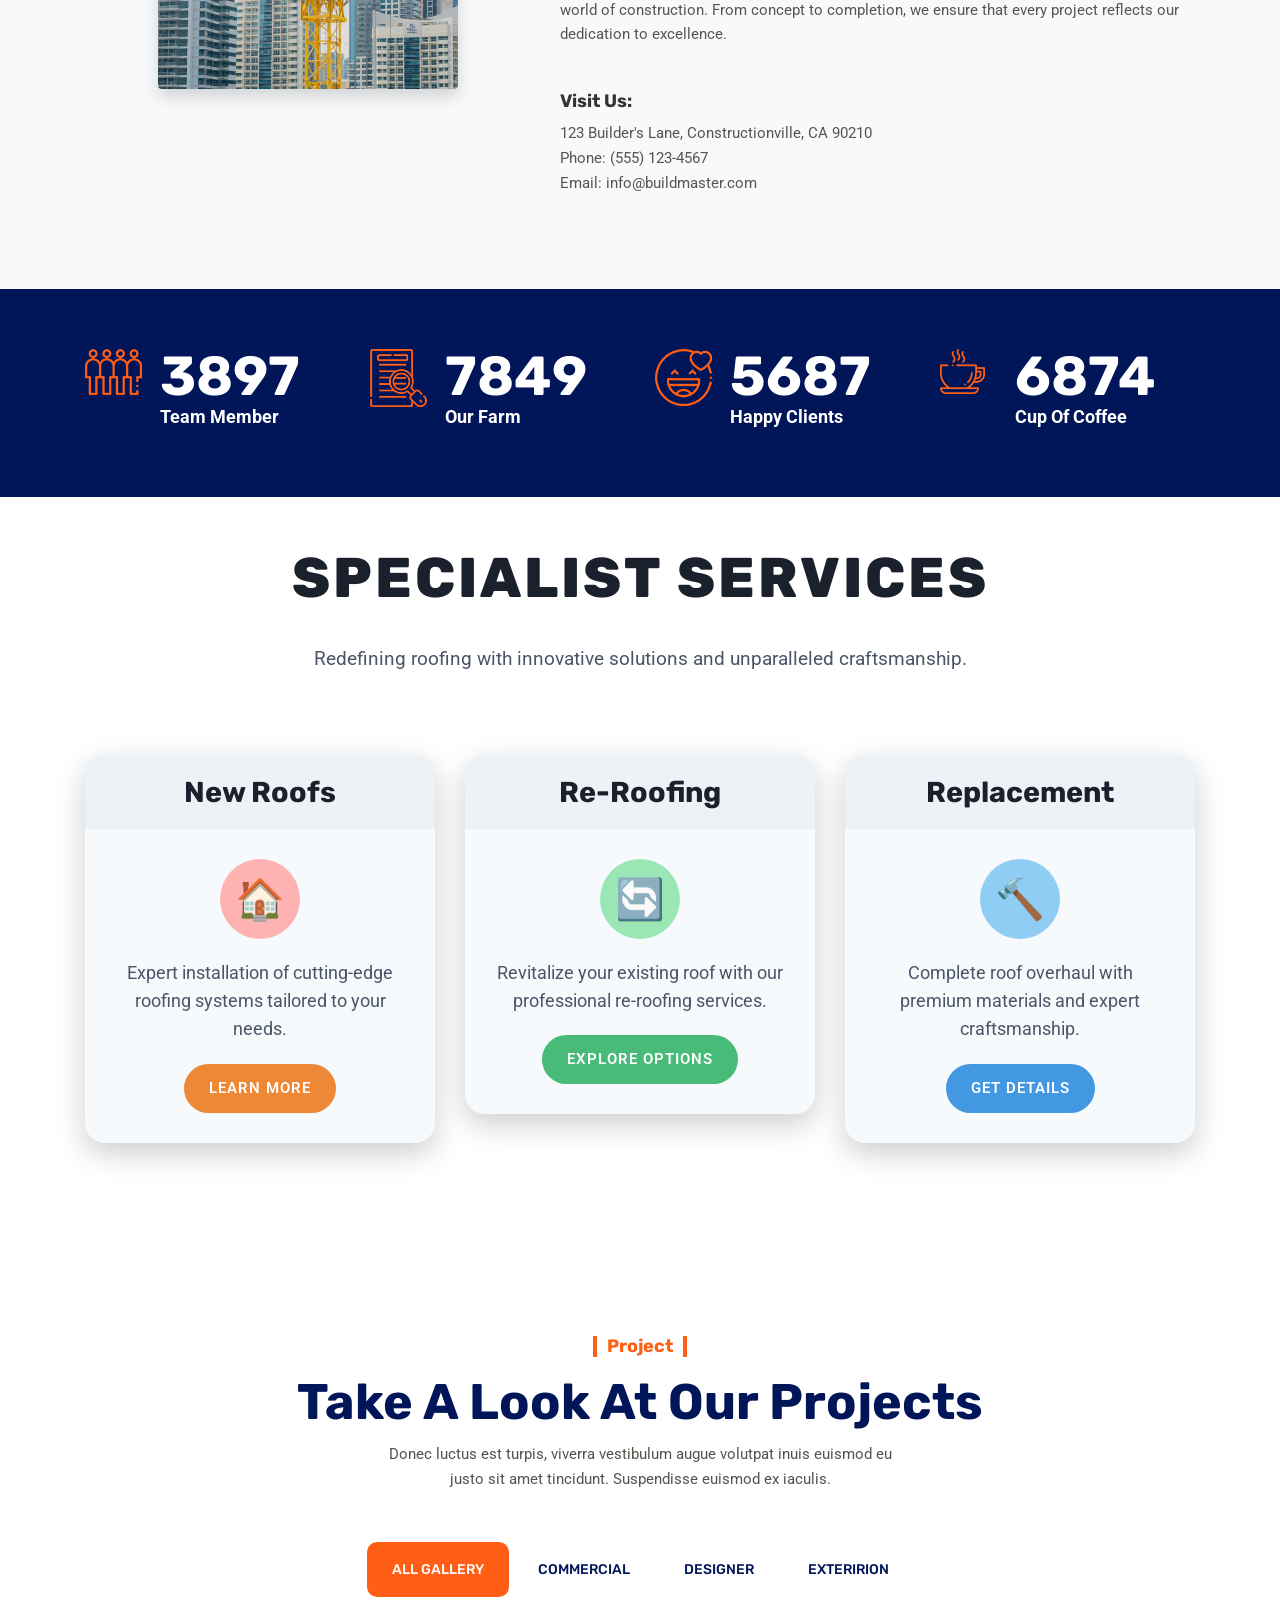
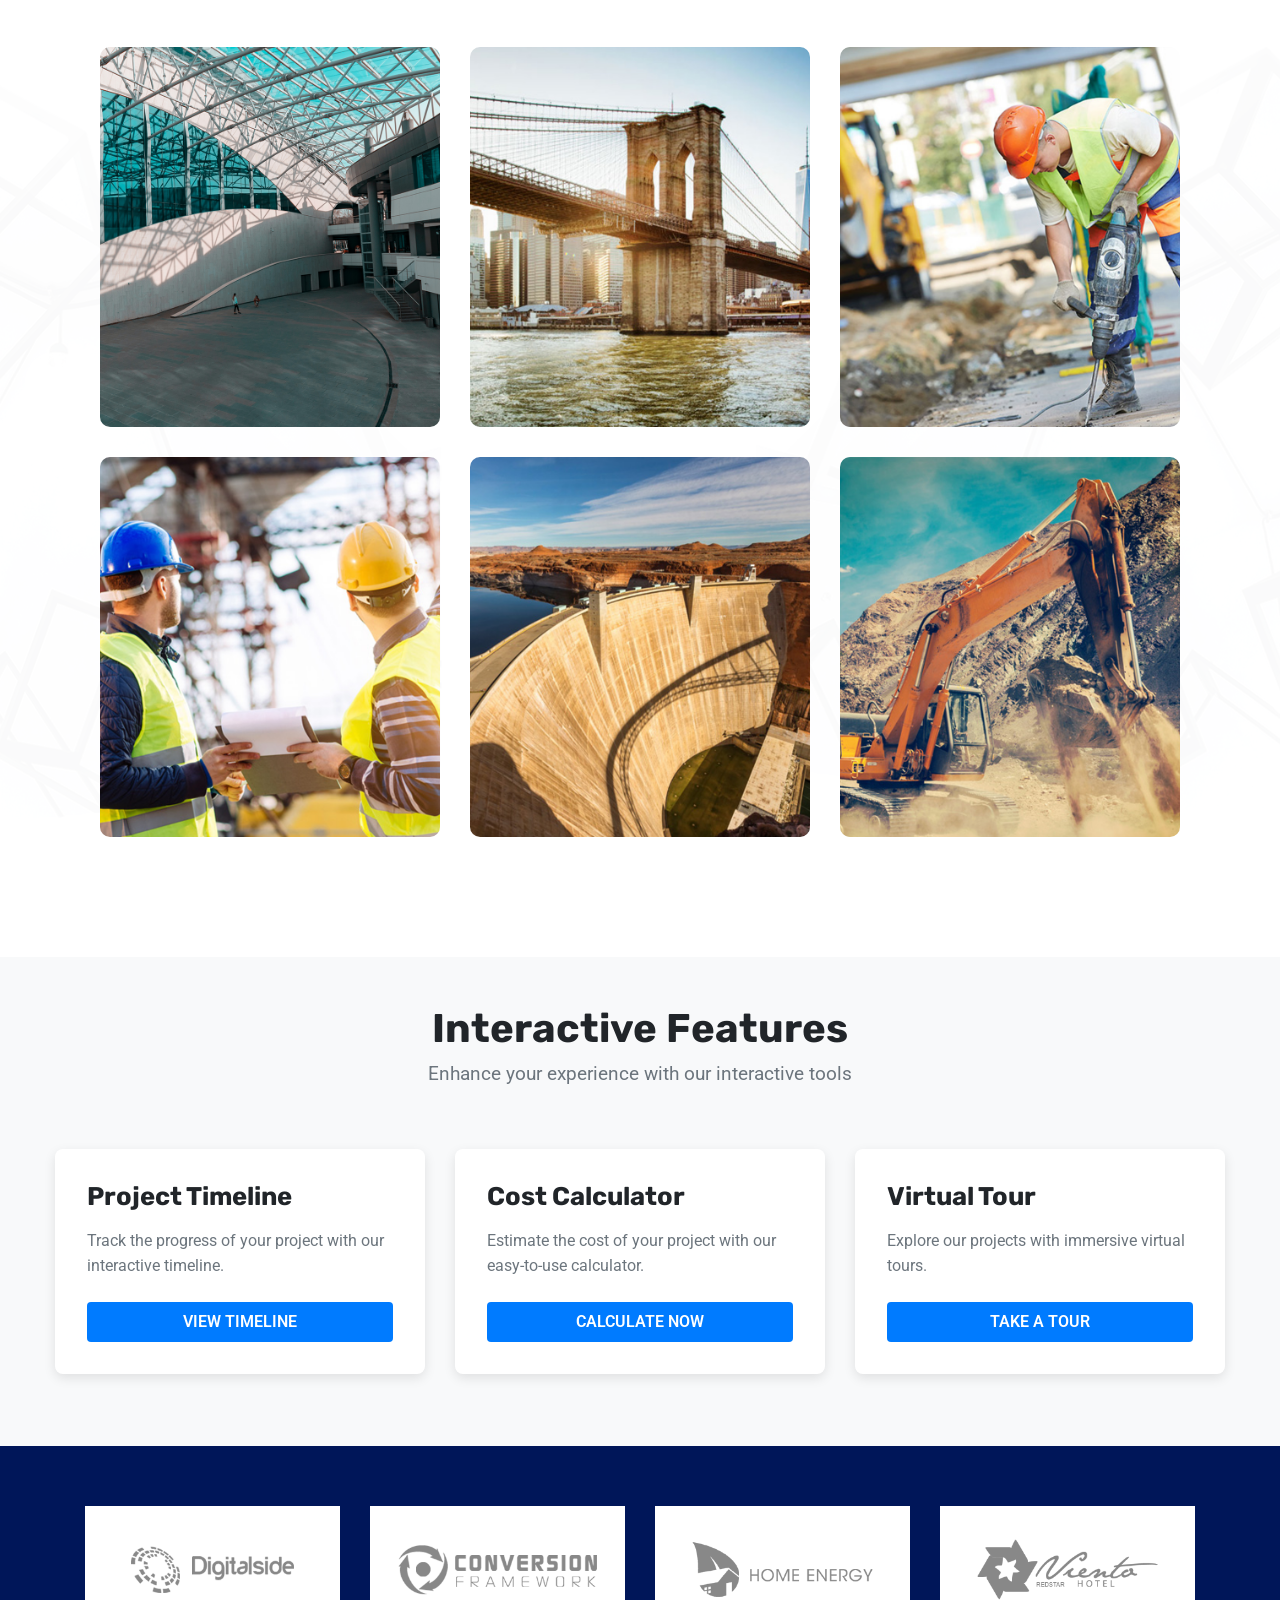
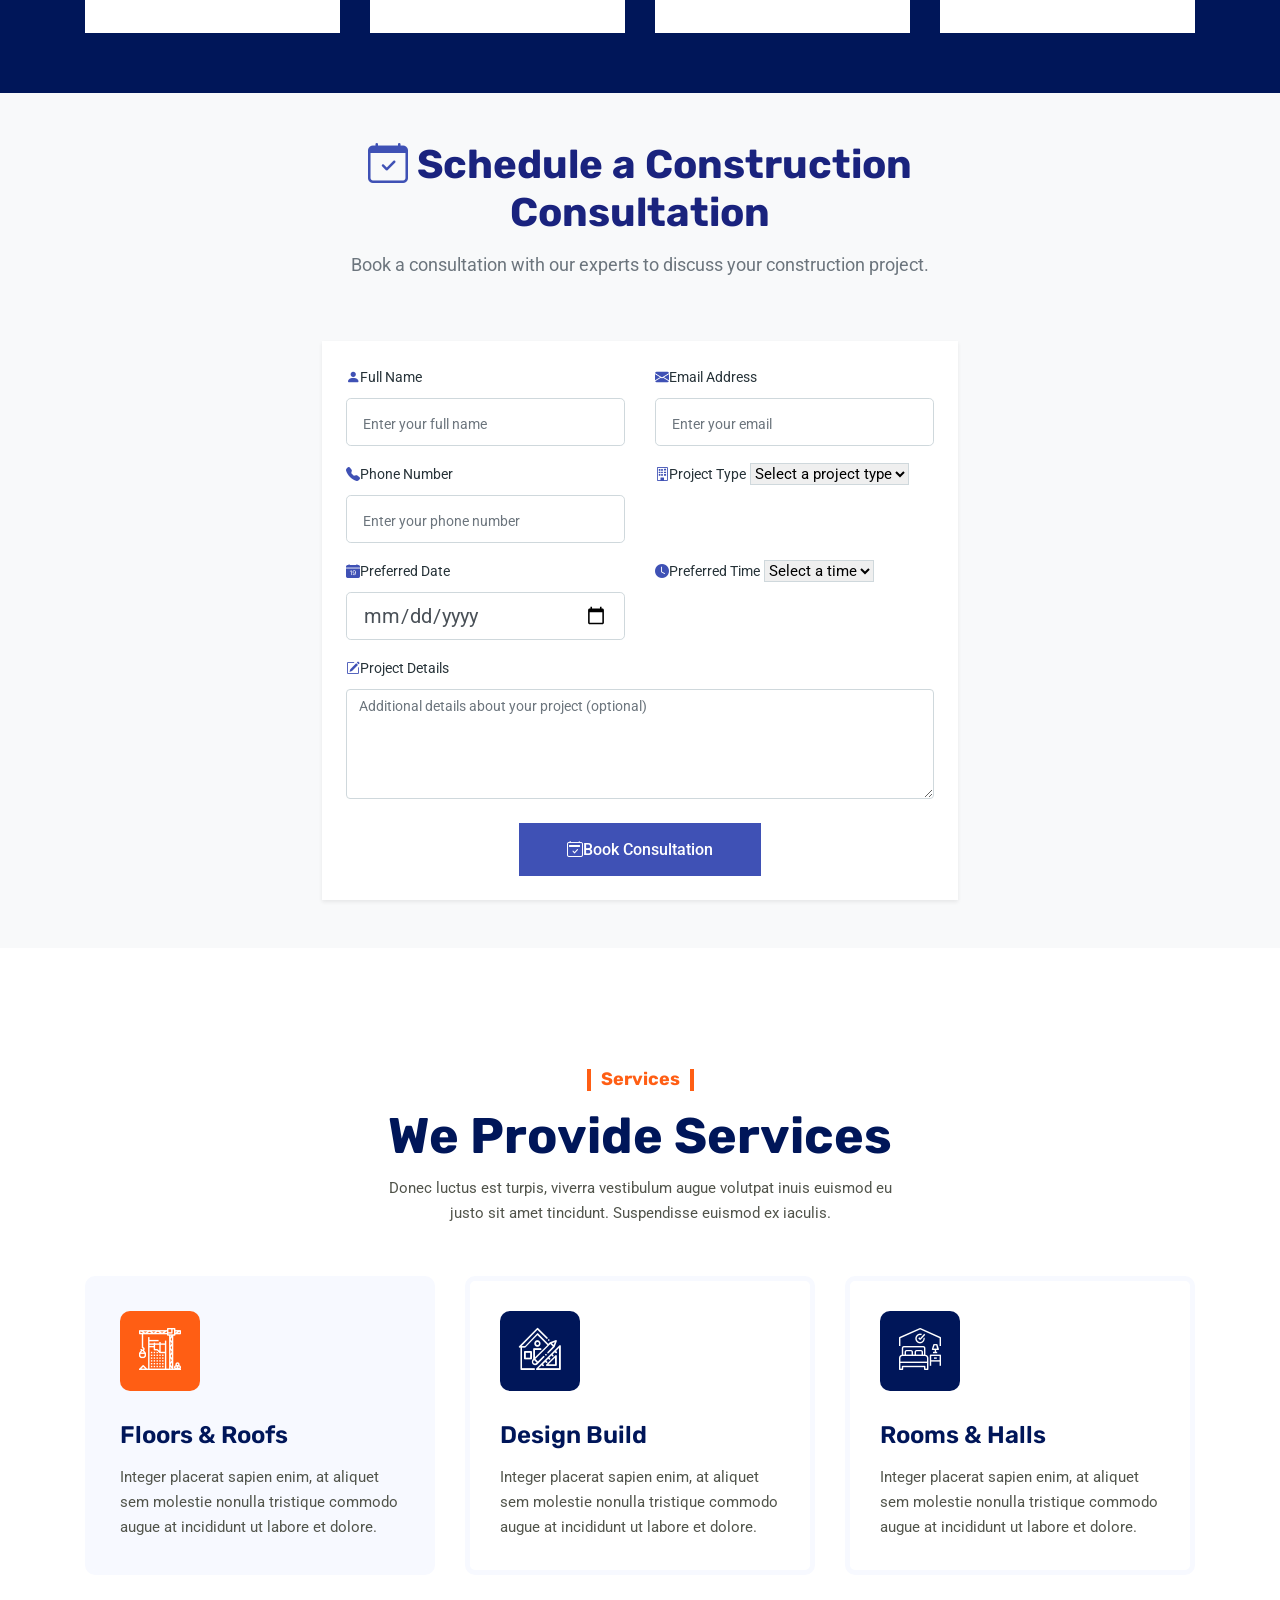
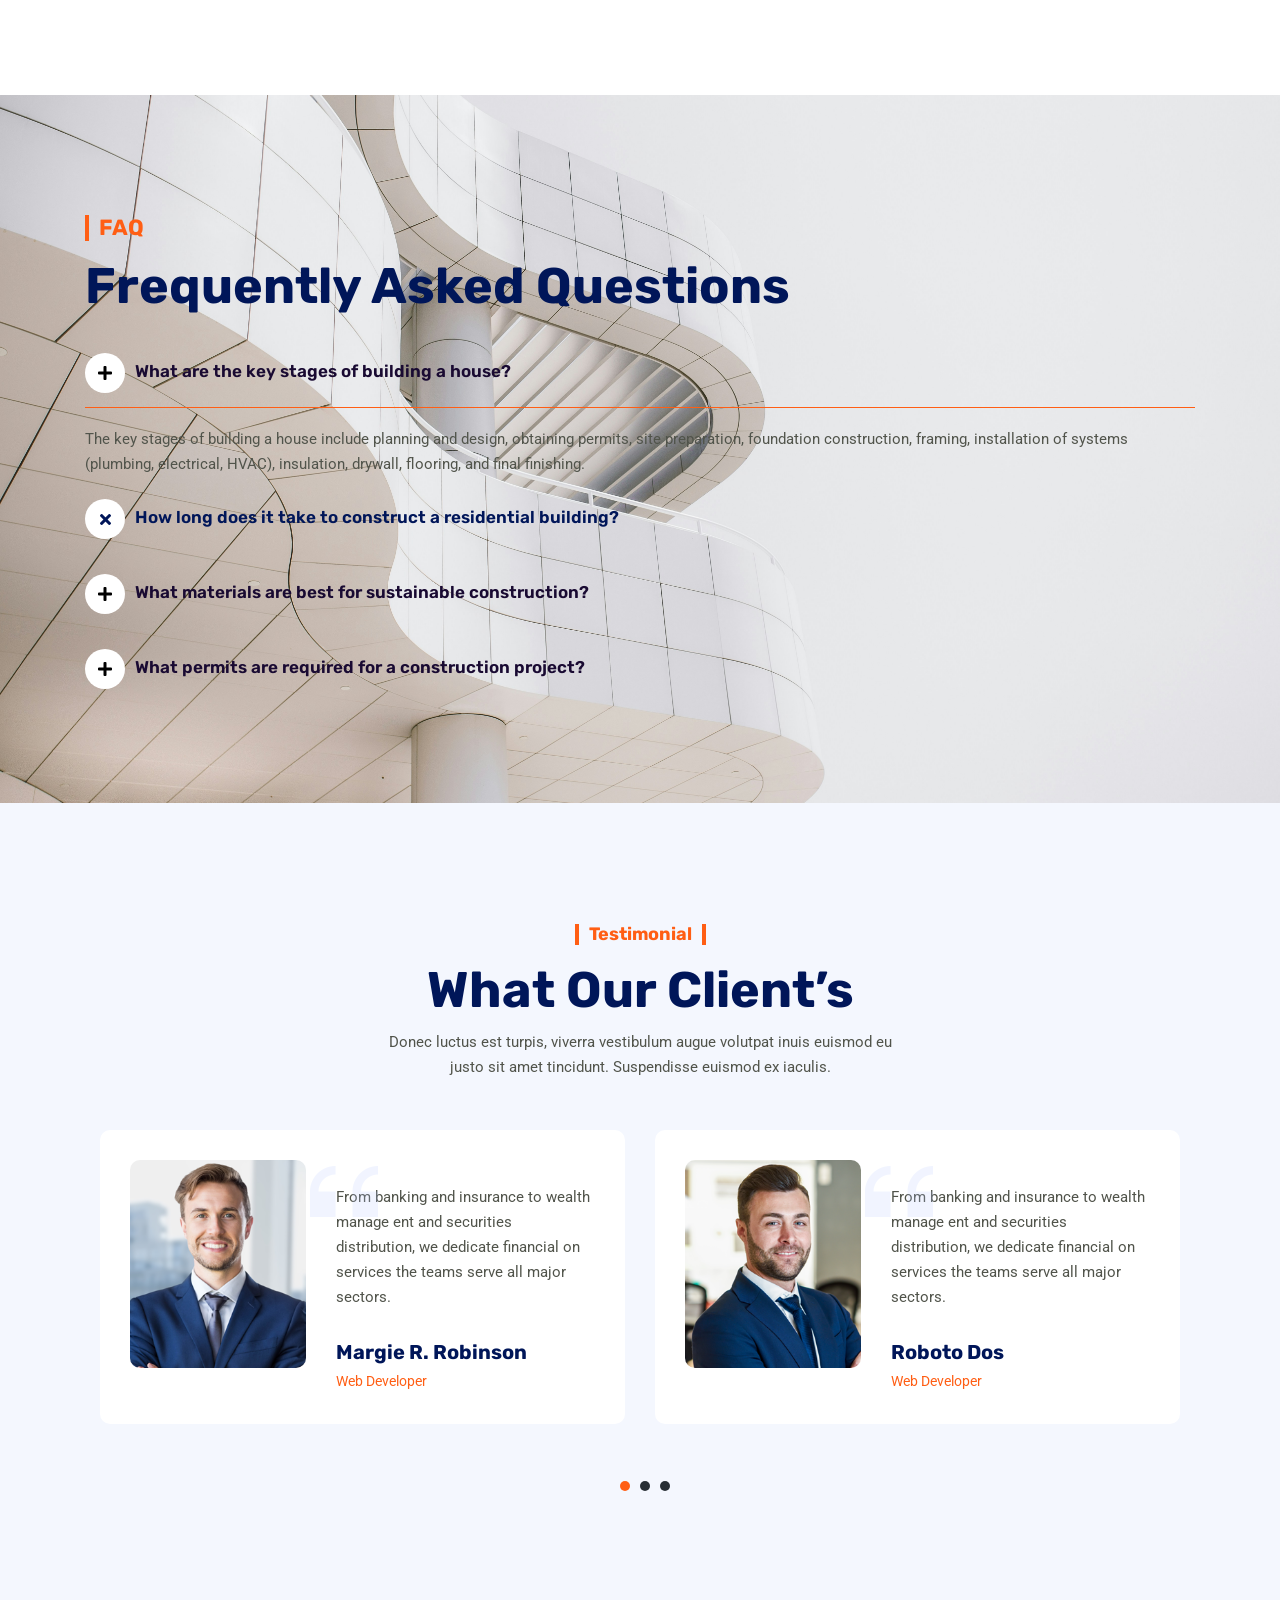
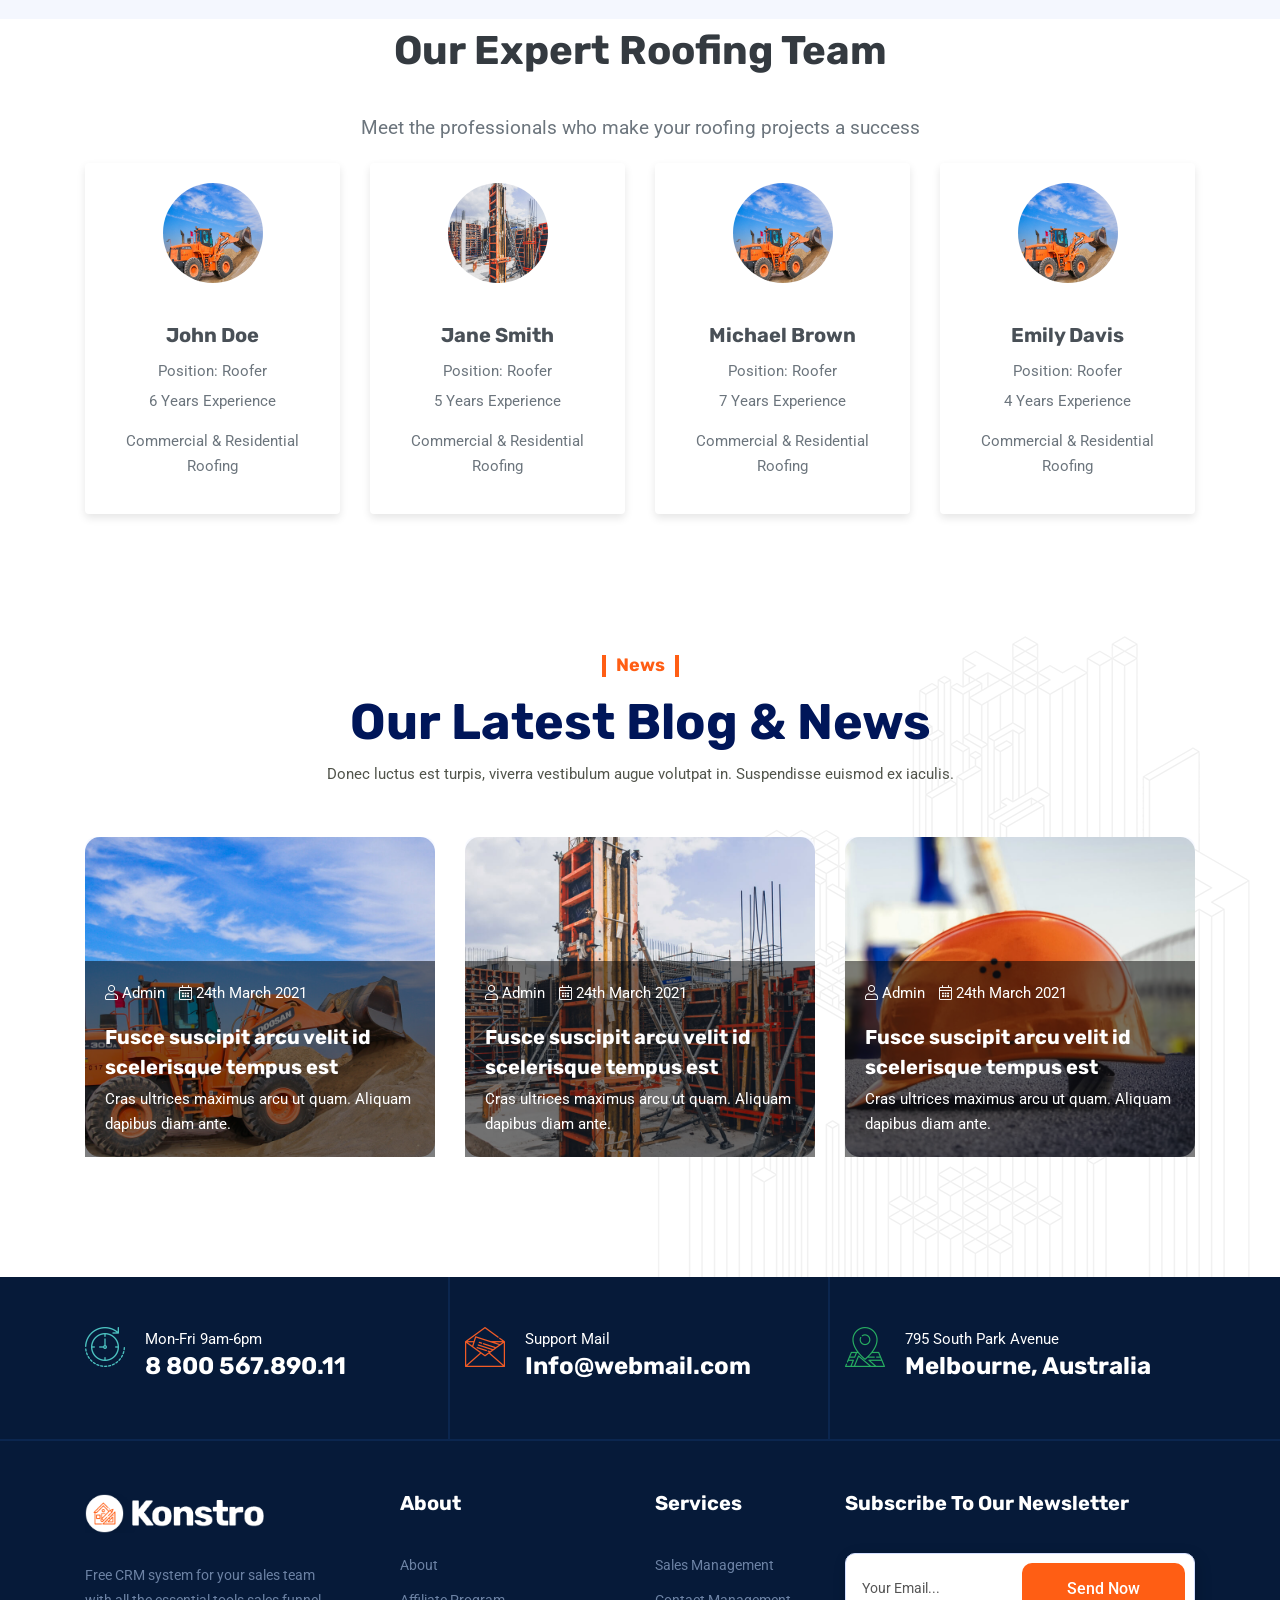
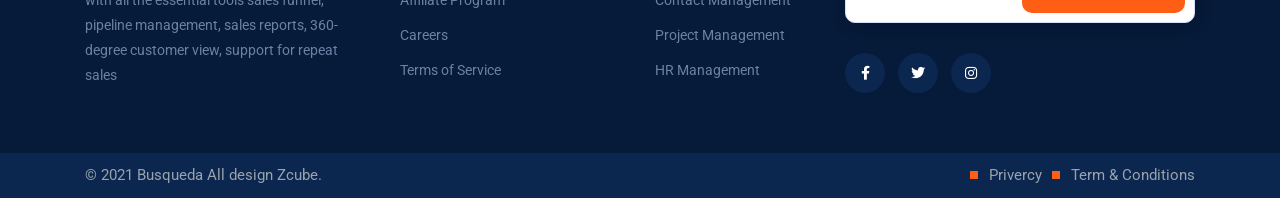
<file: konstro/index-2.html>
<!doctype html>
<html class="no-js" lang="zxx">
    <head>
        <meta charset="utf-8">
        <meta http-equiv="x-ua-compatible" content="ie=edge">
        <title>Konstro - Construction HTML Template</title>
        <meta name="description" content="">
        <meta name="viewport" content="width=device-width, initial-scale=1">
		<link rel="shortcut icon" type="image/x-icon" href="img/favicon.ico">
        <!-- Place favicon.ico in the root directory -->


        <link rel="stylesheet" href="https://cdn.jsdelivr.net/npm/bootstrap-icons@1.11.1/font/bootstrap-icons.css">

		<!-- CSS here -->
        <link rel="stylesheet" href="css/bootstrap.min.css">
        <link rel="stylesheet" href="css/animate.min.css">
        <link rel="stylesheet" href="css/magnific-popup.css">
        <link rel="stylesheet" href="fontawesome/css/all.min.css">
        <link rel="stylesheet" href="font-flaticon/flaticon.css">
        <link rel="stylesheet" href="css/dripicons.css">
        <link rel="stylesheet" href="css/slick.css">
        <link rel="stylesheet" href="css/meanmenu.css">
        <link rel="stylesheet" href="css/default.css">
        <link rel="stylesheet" href="css/style.css">
        <link rel="stylesheet" href="css/responsive.css">
    </head>
    <body>
      <!-- header -->
        <header class="header-area header-three">  
            <div class="header-top second-header d-none d-lg-block">
                <div class="container">
                    <div class="row align-items-center">  
                        <div class="col-lg-3 col-md-3 d-none d-lg-block">
                              <a href="index.html"><img src="img/logo/logo.png" alt="logo"></a>
                        </div>
                        <div class="col-lg-9 col-md-9 d-none  d-md-block text-right">
                            <div class="header-cta">
                                <ul> 
                                   
                                   
                                     <li>
                                         <div class="text">
                                             <i class="far fa-phone-alt"></i> <div class="box">  <span>786-098-098-09</span></div>
                                        </div>                                      
                                    </li>
                                     <li>
                                          <div class="text">
                                           <i class="icon fal fa-envelope"></i>
                                              <div class="box">  
                                                  <a href="#">info@example.com</a>
                                              </div>
                                        </div>   
                                        
                                    </li>
                                </ul>
                            </div>
                        </div>
                         
                        
                    </div>
                </div>
            </div>
			<div id="header-sticky" class="menu-area">
                <div class="container">
                    <div class="second-menu">
                        <div class="row align-items-center">
                              <div class="col-lg-6 col-sm-4 d-block d-lg-none">
                              <a href="index.html" class="logo"><img src="img/logo/logo.png" alt="logo"></a>
                        </div>
                        
                            <div class="col-xl-8 col-lg-8">
                              
                                <div class="main-menu">
                                    <nav id="mobile-menu" style="display: block;">
                                        <ul>
                                            <li class="has-sub">
												<a href="index.html">Home</a>
												<ul>
<li><a href="index.html">Home Page 01</a></li>
<li><a href="index-2.html">Home Page 02</a></li>

												</ul>
											</li>
                                            <li><a href="about.html">About Us</a></li>
                                            <li class="has-sub"><a href="#">Pages</a>
												<ul>
                                                    <li><a href="projects.html">Gallery</a></li>
<li><a href="projects-detail.html">Gallery Details</a></li>
                                                   


<li><a href="faq.html">Faq</a></li>
                                                    <li><a href="shop.html">Shop</a></li>
<li><a href="shop-details.html">Shop Details</a>
												</li></ul>
											</li>
                                            <li class="has-sub"> 
                                              <a href="services.html">Services</a>
                                                <ul>
 <li><a href="services.html">Services</a></li>
<li><a href="services-detail.html">Services Details</a></li>
												</ul>
                                            </li>
                                           
											<li class="has-sub"> 
                                                <a href="blog.html">Blog</a>
                                                <ul>
<li><a href="blog.html">Blog</a></li>
<li><a href="blog-details.html">Blog Details</a></li>
												</ul>
                                            </li>
                                                                        
										
                                            <li><a href="contact.html">Contact</a></li>                                               
                                        </ul>
                                    </nav>
                                </div>
                            </div>   
                            <div class="col-xl-4 col-lg-4 text-right d-none d-lg-block">
                               <div class="search-top2">
                                   <ul>
                                       <li><a href="#"><i class="fab fa-facebook-f"></i></a></li>
                                       <li><a href="#"><i class="fab fa-twitter"></i></a></li>
                                        <li><a href="#"><i class="fas fa-search"></i></a></li>
                                        <li><a href="#" class="menu-tigger"><i class="fal fa-bars"></i></a></li>
                                    </ul>
                                </div>
                            </div>
                          
                            
                                <div class="col-12">
                                    <div class="mobile-menu"></div>
                                </div>
                        </div>
                    </div>
                </div>
            </div>
        </header>
        <!-- header-end -->
        <!-- offcanvas-area -->
                <div class="offcanvas-menu">
                <span class="menu-close"><i class="fas fa-times"></i></span>
              <form role="search" method="get" id="searchform"   class="searchform" action="http://wordpress.zcube.in/xconsulta/">
                                <input type="text" name="s" id="search" value="" placeholder="Search"  />
                                <button><i class="fa fa-search"></i></button>
                            </form>

                    
                    <div id="cssmenu3" class="menu-one-page-menu-container">
                        <ul id="menu-one-page-menu-2" class="menu">
                            <li class="menu-item menu-item-type-custom menu-item-object-custom"><a href="index.html">Home</a></li>
                            <li class="menu-item menu-item-type-custom menu-item-object-custom"><a href="about.html">About Us</a></li>
                            <li class="menu-item menu-item-type-custom menu-item-object-custom"><a href="services.html">Services</a></li>
                             <li class="menu-item menu-item-type-custom menu-item-object-custom"><a href="pricing.html">Pricing </a></li>
                             <li class="menu-item menu-item-type-custom menu-item-object-custom"><a href="team.html">Team</a></li>
                             
                             <li class="menu-item menu-item-type-custom menu-item-object-custom"><a href="projects.html">Gallery Study</a></li>
                             <li class="menu-item menu-item-type-custom menu-item-object-custom"><a href="blog.html">Blog</a></li>
                            <li class="menu-item menu-item-type-custom menu-item-object-custom"><a href="contact.html">Contact</a></li>
                        </ul>
                    </div>  
                    
                    <div id="cssmenu2" class="menu-one-page-menu-container">
                        <ul id="menu-one-page-menu-1" class="menu">
                            <li class="menu-item menu-item-type-custom menu-item-object-custom"><a href="#home"><span>+8 12 3456897</span></a></li>
                            <li class="menu-item menu-item-type-custom menu-item-object-custom"><a href="#howitwork"><span>info@example.com</span></a></li>
                        </ul>
                    </div>                
            </div>
            <div class="offcanvas-overly"></div>
                 <!-- offcanvas-end -->
        <!-- main-area -->
        <main>
            
            <!-- search-popup -->
		<div class="modal fade bs-example-modal-lg search-bg popup1" tabindex="-1" role="dialog">
			<div class="modal-dialog modal-lg" role="document">
				<div class="modal-content search-popup">
					<div class="text-center">
						<a href="#" class="close2" data-dismiss="modal" aria-label="Close">× close</a>
					</div>
					<div class="row search-outer">
						<div class="col-md-11"><input type="text" placeholder="Search for products..." /></div>
						<div class="col-md-1 text-right"><a href="#"><i class="fa fa-search" aria-hidden="true"></i></a></div>
					</div>
				</div>
			</div>
		</div>
		<!-- /search-popup -->



            <!-- slider-area -->
           
           
            <section id="home" class="position-relative overflow-hidden" style="min-height: 100vh;">
                <div class="position-absolute top-0 start-0 w-100 h-100" style="background: url(img/bg/baner-bg.jpg) no-repeat center center; background-size: cover; filter: brightness(0.6);"></div>
                <div class="container position-relative">
                    <div class="row align-items-center" style="min-height: 100vh;">
                        <!-- Left Side Content -->
                        <div class="col-lg-7 text-white">
                            <div class="mt-5 mt-lg-0">
                                <h2 class="display-4 fw-bold mb-3 ">Highest Standards <br>of Construction</h2>
                                <p class=" mb-2 display-5">We deliver top-quality construction services with a focus on innovation and precision. Our team of experts ensures your project is completed to the highest standards.</p>
                                <!-- <div class="mt-4">
                                    <a href="services.html" class="btn btn-info btn-lg me-3 mb-2 mb-lg-0">Read More</a>
                                    <a href="services.html" class="btn btn-warning btn-lg text-dark">Contact Us</a>
                                </div> -->
                            </div>
                        </div>
                        
                        <!-- Right Side Form -->
                        <div class="col-lg-4 offset-lg-1">
                            <div class="p-4 rounded" style="max-width: 350px;  margin: 2rem auto; background-color: rgba(0.2, 0.9, 0, 0.5);">
                                <h3 class="text-center mb-4 text-white">Request a Free Service Today</h3>
                                <form>
                                    <div class="mb-3">
                                        <input type="text" class="form-control bg-transparent text-white border-0 border-bottom rounded-0" id="name" placeholder="Name*" required style="::placeholder { color: rgba(255,255,255,0.7); }">
                                    </div>
                                    <div class="mb-3">
                                        <input type="email" class="form-control bg-transparent text-white border-0 border-bottom rounded-0" id="email" placeholder="Email*" required>
                                    </div>
                                    <div class="mb-3">
                                        <input type="tel" class="form-control bg-transparent text-white border-0 border-bottom rounded-0" id="phone" placeholder="Phone*" required>
                                    </div>
                                    <div class="mb-2">
                                        <input type="text" class="form-control bg-transparent text-white border-0 border-bottom rounded-0" id="subject" placeholder="Subject">
                                    </div>
                                    <div class="mb-2">
                                        <textarea class="form-control bg-transparent text-white border-0 border-bottom rounded-0" id="message" rows="3" placeholder="Message"></textarea>
                                    </div>
                                    <button type="submit" class="btn btn-info w-100 text-uppercase fw-bold" style="background-color: #FFA500; border-color: #FFA500;">Submit Now</button>
                                </form>
                            </div>
                        </div>
                    </div>
                </div>
            </section>



            <!-- slider-area-end -->
          
            
            <!-- about-area -->
            <section id="who-we-are" class="py-5" style="background-color: #f8f9fa;">
                <div class="container">
                    <div class="row align-items-center">
                        <div class="col-lg-5 col-md-6 mb-4 mb-md-0">
                            <div style="max-width: 300px; margin: 0 auto;">
                                <img src="img/bg/stragey.jpg" alt="Construction site" class="img-fluid rounded shadow" style="width: 100%; height: auto;">
                            </div>
                        </div>
                        
                        <div class="col-lg-7 col-md-6">
                            <div class="about-content">
                                <h2 class="mb-4" style="color: #333;">Who We Are: <span style="color: #007bff;">Konstro-Building Excellence</span></h2>
                                
                                <p style="color: #555; line-height: 1.6;">At BuildMaster Construction, we are more than just builders – we are visionaries who transform ideas into reality. With over 25 years of experience in the construction industry, we've established ourselves as a leading force in creating outstanding residential and commercial structures.</p>
                                
                                <h4 class="mt-4 mb-3" style="color: #333;">Our Services:</h4>
                                <ul class="list-unstyled" style="color: #555;">
                                    <li class="mb-2"><i class="fas fa-check-circle mr-2" style="color: #007bff;"></i> Residential Construction</li>
                                    <li class="mb-2"><i class="fas fa-check-circle mr-2" style="color: #007bff;"></i> Commercial Building</li>
                                    <li class="mb-2"><i class="fas fa-check-circle mr-2" style="color: #007bff;"></i> Renovation and Remodeling</li>
                                    <li class="mb-2"><i class="fas fa-check-circle mr-2" style="color: #007bff;"></i> Project Management</li>
                                    <li class="mb-2"><i class="fas fa-check-circle mr-2" style="color: #007bff;"></i> Sustainable Building Solutions</li>
                                </ul>
                                
                                <p class="mt-4" style="color: #555; line-height: 1.6;">Our commitment to quality, innovation, and client satisfaction sets us apart in the competitive world of construction. From concept to completion, we ensure that every project reflects our dedication to excellence.</p>
                                
                                <div class="mt-4" style="color: #555;">
                                    <h5 style="color: #333;">Visit Us:</h5>
                                    <p>123 Builder's Lane, Constructionville, CA 90210<br>
                                    Phone: (555) 123-4567<br>
                                    Email: info@buildmaster.com</p>
                                </div>
                            </div>
                        </div>
                    </div>
                </div>
            </section>     



<!-- add fixed -->




            <!-- about-area-end -->
             <!-- counter-area -->
            <div  class="counter pt-60 pb-30" style="background:#001659;">
                <div class="container">
                    <div class="row">
                        <div class="col-lg-3 col-sm-6">
                            <div class="single-counter mb-30 wow fadeInUp  animated" >
                                <div class="counter p-relative">
                                    <div class="icon"><img src="img/icon/tm-icon01.png" alt="ctm"></div>
                                     <div class="text">
                                    <span class="count">3897</span>
                                           <strong>Team Member</strong>
                                    </div>
                                </div>
                               
                            </div>
                        </div>
                        <div class="col-lg-3 col-sm-6">
                            <div class="single-counter mb-30 wow fadeInUp  animated" data-animation="fadeInDown animated" data-delay=".2s" style="visibility: visible; animation-name: fadeInUp;">
                                    <div class="counter p-relative">
                                    <div class="icon"><img src="img/icon/tm-icon02.png" alt="ctm"></div>
                                     <div class="text">
                                    <span class="count">7849</span>
                                         <strong>Our Farm</strong>
                                    </div>
                                </div>
                               
                            </div>
                        </div>
                        <div class="col-lg-3 col-sm-6">
                            <div class="single-counter mb-30 wow fadeInUp  animated" data-animation="fadeInDown animated" data-delay=".2s" style="visibility: visible; animation-name: fadeInUp;">
                                    <div class="counter p-relative">
                                    <div class="icon"><img src="img/icon/tm-icon03.png" alt="ctm"></div>
                                     <div class="text">
                                    <span class="count">5687</span>
                                         <strong>Happy Clients</strong>
                                    </div>
                                </div>
                               
                            </div>
                        </div>
                        <div class="col-lg-3 col-sm-6">
                            <div class="single-counter  mb-30 wow fadeInUp  animated" data-animation="fadeInDown animated" data-delay=".2s" style="visibility: visible; animation-name: fadeInUp;">
                                    <div class="counter p-relative">
                                    <div class="icon"><img src="img/icon/tm-icon04.png" alt="ctm"></div>
                                     <div class="text">
                                    <span class="count">6874</span>
                                          <strong>Cup Of Coffee</strong>
                                    </div>
                                </div>
                               
                            </div>
                        </div>
                  
                    </div>
                
                </div>
            </div>
             <!-- counter-area-end -->
            

            
             <!-- specialts -->

             <section class="specialist-services py-5" style="background-color: #ffffff;">
                <div class="container">
                    <div class="row">
                        <div class="col-md-12 mb-5 text-center">
                            <h2 style="color: #1a202c; font-weight: 800; font-size: 3.5rem; text-transform: uppercase; letter-spacing: 3px;">Specialist Services</h2>
                            <p style="font-size: 1.2rem; line-height: 1.8; color: #4a5568; max-width: 800px; margin: 30px auto;">Redefining roofing with innovative solutions and unparalleled craftsmanship.</p>
                        </div>
                    </div>
                    <div class="row">
                        <div class="col-lg-4 mb-4">
                            <div style="background-color: #f7fafc; border-radius: 20px; overflow: hidden; box-shadow: 0 10px 30px rgba(0,0,0,0.2);">
                                <div style="background-color: #edf2f7; padding: 20px; text-align: center;">
                                    <h3 style="color: #1a202c; font-weight: 700; font-size: 1.8rem; margin-bottom: 0;">New Roofs</h3>
                                </div>
                                <div style="padding: 30px;">
                                    <div style="background-color: #feb2b2; width: 80px; height: 80px; border-radius: 50%; margin: 0 auto 20px; display: flex; align-items: center; justify-content: center;">
                                        <span style="font-size: 2.5rem; color: #742a2a;">🏠</span>
                                    </div>
                                    <p style="color: #4a5568; font-size: 1.1rem; line-height: 1.6; text-align: center;">Expert installation of cutting-edge roofing systems tailored to your needs.</p>
                                    <div style="text-align: center; margin-top: 20px;">
                                        <a href="#" style="display: inline-block; background-color: #ed8936; color: #ffffff; font-weight: 600; padding: 12px 25px; border-radius: 50px; text-decoration: none; text-transform: uppercase; letter-spacing: 1px;">Learn More</a>
                                    </div>
                                </div>
                            </div>
                        </div>
                        <div class="col-lg-4 mb-4">
                            <div style="background-color: #f7fafc; border-radius: 20px; overflow: hidden; box-shadow: 0 10px 30px rgba(0,0,0,0.2);">
                                <div style="background-color: #edf2f7; padding: 20px; text-align: center;">
                                    <h3 style="color: #1a202c; font-weight: 700; font-size: 1.8rem; margin-bottom: 0;">Re-Roofing</h3>
                                </div>
                                <div style="padding: 30px;">
                                    <div style="background-color: #9ae6b4; width: 80px; height: 80px; border-radius: 50%; margin: 0 auto 20px; display: flex; align-items: center; justify-content: center;">
                                        <span style="font-size: 2.5rem; color: #22543d;">🔄</span>
                                    </div>
                                    <p style="color: #4a5568; font-size: 1.1rem; line-height: 1.6; text-align: center;">Revitalize your existing roof with our professional re-roofing services.</p>
                                    <div style="text-align: center; margin-top: 20px;">
                                        <a href="#" style="display: inline-block; background-color: #48bb78; color: #ffffff; font-weight: 600; padding: 12px 25px; border-radius: 50px; text-decoration: none; text-transform: uppercase; letter-spacing: 1px;">Explore Options</a>
                                    </div>
                                </div>
                            </div>
                        </div>
                        <div class="col-lg-4 mb-4">
                            <div style="background-color: #f7fafc; border-radius: 20px; overflow: hidden; box-shadow: 0 10px 30px rgba(0,0,0,0.2);">
                                <div style="background-color: #edf2f7; padding: 20px; text-align: center;">
                                    <h3 style="color: #1a202c; font-weight: 700; font-size: 1.8rem; margin-bottom: 0;">Replacement</h3>
                                </div>
                                <div style="padding: 30px;">
                                    <div style="background-color: #90cdf4; width: 80px; height: 80px; border-radius: 50%; margin: 0 auto 20px; display: flex; align-items: center; justify-content: center;">
                                        <span style="font-size: 2.5rem; color: #2a4365;">🔨</span>
                                    </div>
                                    <p style="color: #4a5568; font-size: 1.1rem; line-height: 1.6; text-align: center;">Complete roof overhaul with premium materials and expert craftsmanship.</p>
                                    <div style="text-align: center; margin-top: 20px;">
                                        <a href="#" style="display: inline-block; background-color: #4299e1; color: #ffffff; font-weight: 600; padding: 12px 25px; border-radius: 50px; text-decoration: none; text-transform: uppercase; letter-spacing: 1px;">Get Details</a>
                                    </div>
                                </div>
                            </div>
                        </div>
                    </div>
                </div>
            </section>
            
                
             


            	<!--gallery-area -->
            <section id="work" class="pt-120 pb-90 fix" style="background: url(img/bg/project-bg.png);background-size: cover; background-position: center center;">             
                <div class="container">                  
					<div class="portfolio ">
                         <div class="row">   
                        <div class="col-lg-12">
                            <div class="section-title center-align mb-50 text-center">
                                 <h5>Project</h5>
                                <h2>
                                   Take A Look At Our Projects
                                </h2>
                                <p>Donec luctus est turpis, viverra vestibulum augue volutpat inuis euismod eu <br> justo sit amet tincidunt. Suspendisse euismod ex iaculis.</p>
                             
                            </div>
                           
                        </div>
                         
                    </div>
                        <div class="row align-items-center mb-50 text-center">                          
                            <div class="col-lg-12">
                                 <div class="my-masonry">
                            <div class="button-group filter-button-group ">
                               <button class="active" data-filter="*">All Gallery</button>
								 <button data-filter=".seo">Commercial </button>
								<button data-filter=".marketing">Designer</button>	
								<button data-filter=".website">Exteririon</button>
								
							</div>
                        </div>
                            </div>
                        </div>
                      

                <div class="grid col3">
                    
				   	<div class="grid-item website">     
                        <div class="box20  p-relative fix">
                        <img src="img/gallery/im1.png" alt="protfolio">
                        <div class="box-content">
                            <h3 class="title"><a href="projects-detail.html">Exteririon</a></h3>
                            
                        </div>
                        <ul class="icon">
                           
                            <li><a href="projects-detail.html"><i class="fa fa-link"></i></a></li>
                        </ul>
                    </div>
                           
                    </div>
					<div class="grid-item seo">
                         <div class="box20  p-relative fix">
                        <img src="img/gallery/im2.png" alt="protfolio">
                        <div class="box-content">
                            <h3 class="title"><a href="projects-detail.html">Commercial </a></h3>
                        </div>
                        <ul class="icon">
                           
                            <li><a href="projects-detail.html"><i class="fa fa-link"></i></a></li>
                        </ul>
                    </div>
                    </div>
                     <div class="grid-item marketing">
                           <div class="box20  p-relative fix">
                        <img src="img/gallery/im3.png" alt="protfolio">
                        <div class="box-content">
                            <h3 class="title"><a href="projects-detail.html">Designer</a></h3>
                        </div>
                        <ul class="icon">
                           
                            <li><a href="projects-detail.html"><i class="fa fa-link"></i></a></li>
                        </ul>
                    </div>
                   
                    </div>
                     
					<div class="grid-item seo">
                         <div class="box20  p-relative fix">
                        <img src="img/gallery/im4.png" alt="protfolio">
                        <div class="box-content">
                            <h3 class="title"><a href="projects-detail.html">Commercial </a></h3>
                        </div>
                        <ul class="icon">
                           
                            <li><a href="projects-detail.html"><i class="fa fa-link"></i></a></li>
                        </ul>
                    </div>
                    </div>
                    	<div class="grid-item website">     
                        <div class="box20  p-relative fix">
                        <img src="img/gallery/im5.png" alt="protfolio">
                        <div class="box-content">
                            <h3 class="title"><a href="projects-detail.html">Exteririon</a></h3>
                        </div>
                        <ul class="icon">
                           
                            <li><a href="projects-detail.html"><i class="fa fa-link"></i></a></li>
                        </ul>
                    </div>
                           
                    </div>
                     <div class="grid-item marketing">
                           <div class="box20  p-relative fix">
                        <img src="img/gallery/im6.png" alt="protfolio">
                        <div class="box-content">
                            <h3 class="title"><a href="projects-detail.html">Office Cleaning</a></h3>
                        </div>
                        <ul class="icon">
                           
                            <li><a href="projects-detail.html"><i class="fa fa-link"></i></a></li>
                        </ul>
                    </div>
                   
                    </div>
                  
                                     
                    </div>

        </div>
                </div>
            </section>
             <!-- gallery-area-end -->
          

             <!-- interactive -->
             <section id="interactive-features" class="py-5" style="background-color: #f8f9fa;">
                <div class="container" style="max-width: 1200px; margin: auto;">
                    <div class="row mb-5">
                        <div class="col text-center">
                            <h2 class="fw-bold" style="font-size: 2.5rem; color: #212529; margin-bottom: 0.5rem;">Interactive Features</h2>
                            <p class="text-muted" style="font-size: 1.2rem; color: #6c757d;">Enhance your experience with our interactive tools</p>
                        </div>
                    </div>
                    <div class="row">
                        <!-- Project Timeline -->
                        <div class="col-md-4 mb-4">
                            <div class="card h-100" style="border: none; box-shadow: 0 4px 12px rgba(0, 0, 0, 0.1); border-radius: 0.5rem; overflow: hidden; transition: transform 0.3s;">
                                <div class="card-body d-flex flex-column" style="padding: 2rem;">
                                    <h5 class="card-title" style="font-size: 1.6rem; color: #212529; font-weight: 700; margin-bottom: 1rem;">Project Timeline</h5>
                                    <p class="card-text" style="font-size: 1rem; color: #6c757d; margin-bottom: auto;">Track the progress of your project with our interactive timeline.</p>
                                    <a href="#" class="btn btn-primary mt-4" style="background-color: #007bff; border-color: #007bff; padding: 0.75rem 1.5rem; border-radius: 0.25rem; font-weight: 600; text-transform: uppercase;">View Timeline</a>
                                </div>
                            </div>
                        </div>
                        <!-- Cost Calculator -->
                        <div class="col-md-4 mb-4">
                            <div class="card h-100" style="border: none; box-shadow: 0 4px 12px rgba(0, 0, 0, 0.1); border-radius: 0.5rem; overflow: hidden; transition: transform 0.3s;">
                                <div class="card-body d-flex flex-column" style="padding: 2rem;">
                                    <h5 class="card-title" style="font-size: 1.6rem; color: #212529; font-weight: 700; margin-bottom: 1rem;">Cost Calculator</h5>
                                    <p class="card-text" style="font-size: 1rem; color: #6c757d; margin-bottom: auto;">Estimate the cost of your project with our easy-to-use calculator.</p>
                                    <a href="#" class="btn btn-primary mt-4" style="background-color: #007bff; border-color: #007bff; padding: 0.75rem 1.5rem; border-radius: 0.25rem; font-weight: 600; text-transform: uppercase;">Calculate Now</a>
                                </div>
                            </div>
                        </div>
                        <!-- Virtual Tour -->
                        <div class="col-md-4 mb-4">
                            <div class="card h-100" style="border: none; box-shadow: 0 4px 12px rgba(0, 0, 0, 0.1); border-radius: 0.5rem; overflow: hidden; transition: transform 0.3s;">
                                <div class="card-body d-flex flex-column" style="padding: 2rem;">
                                    <h5 class="card-title" style="font-size: 1.6rem; color: #212529; font-weight: 700; margin-bottom: 1rem;">Virtual Tour</h5>
                                    <p class="card-text" style="font-size: 1rem; color: #6c757d; margin-bottom: auto;">Explore our projects with immersive virtual tours.</p>
                                    <a href="#" class="btn btn-primary mt-4" style="background-color: #007bff; border-color: #007bff; padding: 0.75rem 1.5rem; border-radius: 0.25rem; font-weight: 600; text-transform: uppercase;">Take a Tour</a>
                                </div>
                            </div>
                        </div>
                    </div>
                </div>
            </section>
            
             <!-- brand-area -->
            <div class="brand-area pt-60 pb-60" style="background: #001659;">
                <div class="container">
                    <div class="row brand-active">
                        <div class="col-xl-3">
                            <div class="single-brand">
                                <img src="img/brand/client_icon1.png" alt="img">
                            </div>
                        </div>
                        <div class="col-xl-3">
                            <div class="single-brand">
                                    <img src="img/brand/client_icon4.png" alt="img">
                            </div>
                        </div>
                        <div class="col-xl-3">
                            <div class="single-brand">
                                  <img src="img/brand/client_icon3.png" alt="img">
                            </div>
                        </div>
                        <div class="col-xl-3">
                            <div class="single-brand">
                                     <img src="img/brand/client_icon2.png" alt="img">
                            </div>
                        </div>
                         <div class="col-xl-3">
                            <div class="single-brand">
                                    <img src="img/brand/client_icon1.png" alt="img">
                            </div>
                        </div>
                        
                    </div>
                </div>
            </div>



            <!-- appointment  -->
            <section id="appointment-booking" class="py-5" style="background-color: #f8f9fa;">
                <div class="container" style="max-width: 800px; margin: auto;">
                    <div class="row justify-content-center">
                        <div class="col text-center mb-5">
                            <h2 class="fw-bold mb-3" style="font-size: 2.5rem; color: #1a237e;">
                                <i class="bi bi-calendar-check me-2" style="color: #3f51b5;"></i>
                                Schedule a Construction Consultation
                            </h2>
                            <p class="text-muted" style="font-size: 1.1rem; color: #546e7a;">
                                Book a consultation with our experts to discuss your construction project.
                            </p>
                        </div>
                    </div>
                    <div class="row justify-content-center">
                        <div class="col-lg-10">
                            <form class="bg-white p-4 shadow-sm rounded-3">
                                <div class="row">
                                    <div class="col-md-6 mb-3">
                                        <label for="fullName" class="form-label fw-semibold" style="color: #263238;">
                                            <i class="bi bi-person-fill me-2" style="color: #3f51b5;"></i>Full Name
                                        </label>
                                        <input type="text" class="form-control form-control-lg" id="fullName" placeholder="Enter your full name" required style="border-color: #cfd8dc;">
                                    </div>
                                    <div class="col-md-6 mb-3">
                                        <label for="email" class="form-label fw-semibold" style="color: #263238;">
                                            <i class="bi bi-envelope-fill me-2" style="color: #3f51b5;"></i>Email Address
                                        </label>
                                        <input type="email" class="form-control form-control-lg" id="email" placeholder="Enter your email" required style="border-color: #cfd8dc;">
                                    </div>
                                </div>
                                <div class="row">
                                    <div class="col-md-6 mb-3">
                                        <label for="phoneNumber" class="form-label fw-semibold" style="color: #263238;">
                                            <i class="bi bi-telephone-fill me-2" style="color: #3f51b5;"></i>Phone Number
                                        </label>
                                        <input type="text" class="form-control form-control-lg" id="phoneNumber" placeholder="Enter your phone number" required style="border-color: #cfd8dc;">
                                    </div>
                                    <div class="col-md-6 mb-3">
                                        <label for="projectType" class="form-label fw-semibold" style="color: #263238;">
                                            <i class="bi bi-building me-2" style="color: #3f51b5;"></i>Project Type
                                        </label>
                                        <select class="form-select form-select-lg" id="projectType" required style="border-color: #cfd8dc;">
                                            <option value="" selected disabled>Select a project type</option>
                                            <option value="Residential">Residential</option>
                                            <option value="Commercial">Commercial</option>
                                            <option value="Industrial">Industrial</option>
                                            <option value="Renovation">Renovation</option>
                                            <option value="Others">Others</option>
                                        </select>
                                    </div>
                                </div>
                                <div class="row">
                                    <div class="col-md-6 mb-3">
                                        <label for="appointmentDate" class="form-label fw-semibold" style="color: #263238;">
                                            <i class="bi bi-calendar-date-fill me-2" style="color: #3f51b5;"></i>Preferred Date
                                        </label>
                                        <input type="date" class="form-control form-control-lg" id="appointmentDate" required style="border-color: #cfd8dc;">
                                    </div>
                                    <div class="col-md-6 mb-3">
                                        <label for="appointmentTime" class="form-label fw-semibold" style="color: #263238;">
                                            <i class="bi bi-clock-fill me-2" style="color: #3f51b5;"></i>Preferred Time
                                        </label>
                                        <select class="form-select form-select-lg" id="appointmentTime" required style="border-color: #cfd8dc;">
                                            <option value="" selected disabled>Select a time</option>
                                            <option value="9:00 AM">9:00 AM</option>
                                            <option value="10:00 AM">10:00 AM</option>
                                            <option value="11:00 AM">11:00 AM</option>
                                            <option value="1:00 PM">1:00 PM</option>
                                            <option value="2:00 PM">2:00 PM</option>
                                            <option value="3:00 PM">3:00 PM</option>
                                            <option value="4:00 PM">4:00 PM</option>
                                        </select>
                                    </div>
                                </div>
                                <div class="mb-4">
                                    <label for="message" class="form-label fw-semibold" style="color: #263238;">
                                        <i class="bi bi-pencil-square me-2" style="color: #3f51b5;"></i>Project Details
                                    </label>
                                    <textarea class="form-control" id="message" rows="4" placeholder="Additional details about your project (optional)" style="border-color: #cfd8dc;"></textarea>
                                </div>
                                <div class="text-center">
                                    <button type="submit" class="btn btn-primary btn-lg px-5" style="background-color: #3f51b5; border-color: #3f51b5;">
                                        <i class="bi bi-calendar2-check me-2"></i>Book Consultation
                                    </button>
                                </div>
                            </form>
                        </div>
                    </div>
                </div>
            </section>
            



            
            <!-- brand-area-end -->
             <!-- services-area -->          
            <section id="services2" class="services-area2 pt-120 pb-90 fix p-relative" >
                
                <div class="container">
                  
                  
                    <div class="row">
                        <div class="col-lg-12">
                            <div class="section-title center-align mb-50 text-center">
                                 <h5>Services</h5>
                                <h2>
                                   We Provide Services 
                                </h2>
                                <p>Donec luctus est turpis, viverra vestibulum augue volutpat inuis euismod eu <br> justo sit amet tincidunt. Suspendisse euismod ex iaculis.</p>
                             
                            </div>
                           
                        </div>
                       <div class="col-lg-4 col-md-6">                             
                          <div class="s-single-services active services-box2 mb-30">
                              <div class="services-icon">
                                 <i class="flaticon flaticon-hook"></i>
                                </div>
                               <div class="services-content2">
                                   <h5><a href="services-detail.html">Floors & Roofs</a></h5>   
                                    <p>Integer placerat sapien enim, at aliquet sem molestie nonulla tristique commodo augue at incididunt ut labore et dolore.</p>
                                </div>
                            </div>              
                        </div>
                        <div class="col-lg-4 col-md-6">                             
                          <div class="s-single-services services-box2 mb-30">
                              <div class="services-icon">
                                   <i class="flaticon flaticon-home"></i>
                                </div>
                               <div class="services-content2">
                                   <h5><a href="services-detail.html">Design Build</a></h5>   
                                    <p>Integer placerat sapien enim, at aliquet sem molestie nonulla tristique commodo augue at incididunt ut labore et dolore.</p>
                                </div>
                            </div>              
                        </div>
                       <div class="col-lg-4 col-md-6">                             
                          <div class="s-single-services services-box2 mb-30">
                              <div class="services-icon">
                                     <i class="flaticon flaticon-hotel"></i>
                                </div>
                               <div class="services-content2">
                                    <h5><a href="services-detail.html">Rooms & Halls</a></h5>   
                                    <p>Integer placerat sapien enim, at aliquet sem molestie nonulla tristique commodo augue at incididunt ut labore et dolore.</p>
                                </div>
                            </div>              
                        </div>
                        
                        
                        
                        
                    </div>
                </div>
            </section>
            <!-- services-area-end -->
               <!-- faq-area -->
            
               <section id="faq" class="faq-area pt-120 pb-100" style="background: url(img/bg/faq-bg.jpg); background-size: cover; background-position: center center;">
                <div class="container">
                    <div class="row">
                        <div class="col-lg-12 col-md-12">
                            <div class="about-title second-atitle mb-30">
                                <h5>FAQ</h5>
                                <h2>Frequently Asked Questions</h2>
                            </div>
                            <div class="faq-wrap">
                                <div class="accordion" id="accordionExample">
                                    <div class="card">
                                        <div class="card-header" id="headingOne">
                                            <h2 class="mb-0">
                                                <button class="faq-btn collapsed" type="button" data-toggle="collapse" data-target="#collapseOne" aria-expanded="false" aria-controls="collapseOne">
                                                    What are the key stages of building a house?
                                                </button>
                                            </h2>
                                        </div>
                                        <div id="collapseOne" class="collapse show" aria-labelledby="headingOne" data-parent="#accordionExample">
                                            <div class="card-body">
                                                The key stages of building a house include planning and design, obtaining permits, site preparation, foundation construction, framing, installation of systems (plumbing, electrical, HVAC), insulation, drywall, flooring, and final finishing.
                                            </div>
                                        </div>
                                    </div>
                                    <div class="card">
                                        <div class="card-header" id="headingTwo">
                                            <h2 class="mb-0">
                                                <button class="faq-btn" type="button" data-toggle="collapse" data-target="#collapseTwo" aria-expanded="true" aria-controls="collapseTwo">
                                                    How long does it take to construct a residential building?
                                                </button>
                                            </h2>
                                        </div>
                                        <div id="collapseTwo" class="collapse" aria-labelledby="headingTwo" data-parent="#accordionExample">
                                            <div class="card-body">
                                                The construction of a residential building typically takes 6 to 12 months, depending on the size and complexity of the project, weather conditions, and availability of materials and labor.
                                            </div>
                                        </div>
                                    </div>
                                    <div class="card">
                                        <div class="card-header" id="headingThree">
                                            <h2 class="mb-0">
                                                <button class="faq-btn collapsed" type="button" data-toggle="collapse" data-target="#collapseThree" aria-expanded="false" aria-controls="collapseThree">
                                                    What materials are best for sustainable construction?
                                                </button>
                                            </h2>
                                        </div>
                                        <div id="collapseThree" class="collapse" aria-labelledby="headingThree" data-parent="#accordionExample">
                                            <div class="card-body">
                                                Sustainable construction materials include recycled steel, bamboo, reclaimed wood, insulated concrete forms (ICFs), and low-VOC (volatile organic compound) paints. These materials help reduce the environmental impact of construction.
                                            </div>
                                        </div>
                                    </div>
                                    <div class="card">
                                        <div class="card-header" id="headingFour">
                                            <h2 class="mb-0">
                                                <button class="faq-btn collapsed" type="button" data-toggle="collapse" data-target="#collapseFour" aria-expanded="false" aria-controls="collapseFour">
                                                    What permits are required for a construction project?
                                                </button>
                                            </h2>
                                        </div>
                                        <div id="collapseFour" class="collapse" aria-labelledby="headingFour" data-parent="#accordionExample">
                                            <div class="card-body">
                                                The permits required for a construction project typically include a building permit, electrical permit, plumbing permit, and mechanical permit. Specific requirements vary by location, so it is important to check with the local building authority.
                                            </div>
                                        </div>
                                    </div>
                                </div>
                            </div>
                        </div>
                        <div class="col-lg-6 col-md-4">
                            <!-- You can add any additional content or leave this space empty -->
                        </div>
                    </div>
                </div>
            </section>
            
              

            


          
            <!-- team-area-end -->  
            
			 <!-- team-area ->
            <section id="team" class="team-area2 pt-120 pb-90">             
                <div class="container">   
                    <div class="row">
                        
                        <div class="col-lg-12 col-md-12">
                           <div class="section-title center-align mb-50 text-center">
                                 <h5>Team</h5>
                                <h2>
                                    A Look At Our Team
                                </h2>
                                <p>Donec luctus est turpis, viverra vestibulum augue volutpat inuis euismod eu <br> justo sit amet tincidunt. Suspendisse euismod ex iaculis.</p>
                             
                            </div>
                        </div>
                        <div class="col-lg-3 col-md-6">
                            <div class="single-team text-center mb-30 ">
                                <div class="team-thumb">
                                  <div class="brd">
                                        <img src="img/team/team_img01.png" alt="img">
                                    </div>
                                </div>
                                <div class="team-info">
                                    <h4><a href="team-details.html">Rosalina D. William</a></h4>
                                    <span>Founder</span>
                                  
                                </div>
                            </div>
                        </div>
                        <div class="col-lg-3 col-md-6">
                            <div class="single-team text-center mb-30 ">
                                <div class="team-thumb">
                                    <div class="brd">
                                        <img src="img/team/team_img02.png" alt="img">
                                    </div>
                                </div>
                                <div class="team-info">
                                    <h4><a href="team-details.html">Alina Roboto William</a></h4>
                                    <span>CEO</span>
                                 
                                </div>
                            </div>
                        </div>
                        <div class="col-lg-3 col-md-6">
                            <div class="single-team text-center mb-30 ">
                                <div class="team-thumb">
                                     <div class="brd">
                                        <img src="img/team/team_img03.png" alt="img">
                                    </div>
                                </div>
                                <div class="team-info">
                                    <h4><a href="team-details.html">Rock Alane</a></h4>
                                    <span>Developer</span>
                                   
                                </div>
                            </div>
                        </div>						
                        
                        <div class="col-lg-3 col-md-6">
                            <div class="single-team text-center mb-30 ">
                                <div class="team-thumb">
                                     <div class="brd">
                                         <img src="img/team/team_img04.png" alt="img">
                                    </div>
                                </div>
                                <div class="team-info">
                                    <h4><a href="team-details.html">Rock Alane</a></h4>
                                    <span>Designer</span>
                                    
                                </div>
                            </div>
                        </div>
                        
                     
                        
                    </div>
                </div>
            </section>
            <!-- team-area-end -->   
            
           
            
             <!-- testimonial-area -->
            <section class="testimonial-area pt-120 pb-120" style="background: #f4f7fe;">
                <div class="container">
                    <div class="row">
                        <div class="col-lg-12">
                            <div class="section-title center-align mb-50 text-center">
                                <h5>Testimonial</h5>
                                <h2>
                                  What Our Client’s 
                                </h2>
                                 <p>Donec luctus est turpis, viverra vestibulum augue volutpat inuis euismod eu <br> justo sit amet tincidunt. Suspendisse euismod ex iaculis.</p>
                              
                            </div>
                           
                        </div>
                        
                        <div class="col-lg-12">
                            <div class="testimonial-active">
                                <div class="single-testimonial">
                                    <div class="row">
                                        <div class="col-lg-5 col-md-5"> 
                                           <div class="test-img"><img src="img/testimonial/client1.png" alt="img"></div> 
                                        </div>
                                        <div class="col-lg-7 col-md-7">
                                         <p>From banking and  insurance to wealth manage ent and securities distribution, we dedicate financial on services the teams serve all major sectors.</p>
                                    <div class="testi-author">
                                       
                                        <div class="ta-info">
                                            <h6>Margie R. Robinson</h6>
                                            <span>Web Developer</span>
                                        </div>
                                    </div>
                                        </div>
                                    </div>
                                   
                                    <div class="qt-img">
                                    <img src="img/testimonial/qt-icon.png" alt="img">
                                    </div>
                                </div>
                                <div class="single-testimonial">
                                    <div class="row">
                                        <div class="col-lg-5 col-md-5"> 
                                           <div class="test-img"><img src="img/testimonial/client2.png" alt="img"></div> 
                                        </div>
                                        <div class="col-lg-7 col-md-7">
                                         <p>From banking and  insurance to wealth manage ent and securities distribution, we dedicate financial on services the teams serve all major sectors.</p>
                                    <div class="testi-author">
                                       
                                        <div class="ta-info">
                                            <h6>Roboto Dos</h6>
                                            <span>Web Developer</span>
                                        </div>
                                    </div>
                                        </div>
                                    </div>
                                   
                                    <div class="qt-img">
                                    <img src="img/testimonial/qt-icon.png" alt="img">
                                    </div>
                                </div>
                                <div class="single-testimonial">
                                    <div class="row">
                                        <div class="col-lg-5 col-md-5"> 
                                           <div class="test-img"><img src="img/testimonial/client1.png" alt="img"></div> 
                                        </div>
                                        <div class="col-lg-7 col-md-7">
                                         <p>From banking and  insurance to wealth manage ent and securities distribution, we dedicate financial on services the teams serve all major sectors.</p>
                                    <div class="testi-author">
                                       
                                        <div class="ta-info">
                                            <h6>Margie R. Robinson</h6>
                                            <span>Web Developer</span>
                                        </div>
                                    </div>
                                        </div>
                                    </div>
                                   
                                    <div class="qt-img">
                                    <img src="img/testimonial/qt-icon.png" alt="img">
                                    </div>
                                </div>
                                <div class="single-testimonial">
                                    <div class="row">
                                        <div class="col-lg-5 col-md-5"> 
                                           <div class="test-img"><img src="img/testimonial/client1.png" alt="img"></div> 
                                        </div>
                                        <div class="col-lg-7 col-md-7">
                                         <p>From banking and  insurance to wealth manage ent and securities distribution, we dedicate financial on services the teams serve all major sectors.</p>
                                    <div class="testi-author">
                                       
                                        <div class="ta-info">
                                            <h6>Roboto Dos</h6>
                                            <span>Web Developer</span>
                                        </div>
                                    </div>
                                        </div>
                                    </div>
                                   
                                    <div class="qt-img">
                                    <img src="img/testimonial/qt-icon.png" alt="img">
                                    </div>
                                </div>
                                  <div class="single-testimonial">
                                    <div class="row">
                                        <div class="col-lg-5 col-md-5"> 
                                           <div class="test-img"><img src="img/testimonial/client2.png" alt="img"></div> 
                                        </div>
                                        <div class="col-lg-7 col-md-7">
                                         <p>From banking and  insurance to wealth manage ent and securities distribution, we dedicate financial on services the teams serve all major sectors.</p>
                                    <div class="testi-author">
                                       
                                        <div class="ta-info">
                                            <h6>Margie R. Robinson</h6>
                                            <span>Web Developer</span>
                                        </div>
                                    </div>
                                        </div>
                                    </div>
                                   
                                    <div class="qt-img">
                                    <img src="img/testimonial/qt-icon.png" alt="img">
                                    </div>
                                </div>
                                <div class="single-testimonial">
                                    <div class="row">
                                        <div class="col-lg-5 col-md-5"> 
                                           <div class="test-img"><img src="img/testimonial/client1.png" alt="img"></div> 
                                        </div>
                                        <div class="col-lg-7 col-md-7">
                                         <p>From banking and  insurance to wealth manage ent and securities distribution, we dedicate financial on services the teams serve all major sectors.</p>
                                    <div class="testi-author">
                                       
                                        <div class="ta-info">
                                            <h6>Roboto Dos</h6>
                                            <span>Web Developer</span>
                                        </div>
                                    </div>
                                        </div>
                                    </div>
                                   
                                    <div class="qt-img">
                                    <img src="img/testimonial/qt-icon.png" alt="img">
                                    </div>
                                </div>   
                            </div>
                        </div>
                    </div>
                </div>
            </section>
            <!-- testimonial-area-end -->
            
            <!-- worker? -->

            <section class="container mt-12 ">
                <div class="row">
                  <div class="col-12 text-center py-2">
                    <h1 style="font-weight: bold; font-size: 2.5rem; margin-bottom: 40px; color: #343a40;">Our Expert Roofing Team</h1>
                    <p style="font-size: 1.2rem; color: #6c757d;">Meet the professionals who make your roofing projects a success</p>
                  </div>
                </div>
              
                <div class="row">
                  <!-- John Doe's Card -->
                  <div class="col-md-3">
                    <div class="card" style="width: 100%; margin-bottom: 20px; border: none; box-shadow: 0 4px 8px rgba(0, 0, 0, 0.1);">
                      <img src="img/blog/blog1.jpg" class="card-img-top rounded-circle" alt="John Doe Profile Image" style="width: 100px; height: 100px; margin: 20px auto;">
                      <div class="card-body text-center">
                        <h5 class="card-title" style="font-weight: bold; font-size: 1.25rem; color: #495057;">John Doe</h5>
                        <p class="card-text" style="margin-bottom: 5px; color: #6c757d;">Position: Roofer</p>
                        <p style="color: #6c757d;">6 Years Experience</p>
                        <p style="color: #6c757d;">Commercial & Residential Roofing</p>
                      </div>
                    </div>
                  </div>
              
                  <!-- Jane Smith's Card -->
                  <div class="col-md-3">
                    <div class="card" style="width: 100%; margin-bottom: 20px; border: none; box-shadow: 0 4px 8px rgba(0, 0, 0, 0.1);">
                      <img src="img/blog/blog2.jpg" class="card-img-top rounded-circle" alt="Jane Smith Profile Image" style="width: 100px; height: 100px; margin: 20px auto;">
                      <div class="card-body text-center">
                        <h5 class="card-title" style="font-weight: bold; font-size: 1.25rem; color: #495057;">Jane Smith</h5>
                        <p class="card-text" style="margin-bottom: 5px; color: #6c757d;">Position: Roofer</p>
                        <p style="color: #6c757d;">5 Years Experience</p>
                        <p style="color: #6c757d;">Commercial & Residential Roofing</p>
                      </div>
                    </div>
                  </div>
              
                  <!-- Michael Brown's Card -->
                  <div class="col-md-3">
                    <div class="card" style="width: 100%; margin-bottom: 20px; border: none; box-shadow: 0 4px 8px rgba(0, 0, 0, 0.1);">
                      <img src="img/blog/blog1.jpg" class="card-img-top rounded-circle" alt="Michael Brown Profile Image" style="width: 100px; height: 100px; margin: 20px auto;">
                      <div class="card-body text-center">
                        <h5 class="card-title" style="font-weight: bold; font-size: 1.25rem; color: #495057;">Michael Brown</h5>
                        <p class="card-text" style="margin-bottom: 5px; color: #6c757d;">Position: Roofer</p>
                        <p style="color: #6c757d;">7 Years Experience</p>
                        <p style="color: #6c757d;">Commercial & Residential Roofing</p>
                      </div>
                    </div>
                  </div>
              
                  <!-- Emily Davis's Card -->
                  <div class="col-md-3">
                    <div class="card" style="width: 100%; margin-bottom: 20px; border: none; box-shadow: 0 4px 8px rgba(0, 0, 0, 0.1);">
                      <img src="img/blog/blog1.jpg" class="card-img-top rounded-circle" alt="Emily Davis Profile Image" style="width: 100px; height: 100px; margin: 20px auto;">
                      <div class="card-body text-center">
                        <h5 class="card-title" style="font-weight: bold; font-size: 1.25rem; color: #495057;">Emily Davis</h5>
                        <p class="card-text" style="margin-bottom: 5px; color: #6c757d;">Position: Roofer</p>
                        <p style="color: #6c757d;">4 Years Experience</p>
                        <p style="color: #6c757d;">Commercial & Residential Roofing</p>
                      </div>
                    </div>
                  </div>
                </div>
              </section>
              
            
            
          
              <!-- blog-area -->
              <section id="blog" class="blog-area p-relative pt-120 pb-90 fix" style="background: url('img/bg/about-bg.png') no-repeat; background-position: right bottom;">
                <div class="container">
                    <div class="row align-items-center">
                        <div class="col-lg-12">
                            <div class="section-title center-align mb-50 text-center">
                                <h5>News</h5>
                                <h2>Our Latest Blog & News</h2>
                                <p>Donec luctus est turpis, viverra vestibulum augue volutpat in. Suspendisse euismod ex iaculis.</p>
                            </div>
                        </div>
                    </div>
                    <div class="row">
                        <div class="col-lg-4 col-md-4">
                            <div class="single-post2 mb-30" style="position: relative;">
                                <div class="blog-thumb2 ">
                                    <a href="blog-details.html">
                                        <img src="img/blog/blog1.jpg" alt="Blog Image" >
                                    </a>
                                    <div class="blog-content2" style="position: absolute; bottom: 0; left: 0; right: 0; padding: 20px; background: rgba(0, 0, 0, 0.5); color: white;">
                                        <div class="meta-info mb-3" style="color: white;">
                                            <ul class="list-inline" style="padding: 0; margin: 0; list-style: none;">
                                                <li class="list-inline-item" style="display: inline; margin-right: 10px;"><i class="fal fa-user"></i> Admin</li>
                                                <li class="list-inline-item" style="display: inline;"><i class="fal fa-calendar-alt"></i> 24th March 2021</li>
                                            </ul>
                                        </div>
                                        <h4>
                                            <a href="blog-details.html" style="color: white; text-decoration: none; display: inline-block;" onmouseover="this.style.color='#ff6f61'" onmouseout="this.style.color='white'">Fusce suscipit arcu velit id scelerisque tempus est</a>
                                        </h4>
                                        <p style="margin-bottom: 0;">Cras ultrices maximus arcu ut quam. Aliquam dapibus diam ante.</p>
                                    </div>
                                </div>
                            </div>
                        </div>
                        <div class="col-lg-4 col-md-4">
                            <div class="single-post2 mb-30" style="position: relative;">
                                <div class="blog-thumb2">
                                    <a href="blog-details.html">
                                        <img src="img/blog/blog2.jpg" alt="Blog Image">
                                    </a>
                                    <div class="blog-content2" style="position: absolute; bottom: 0; left: 0; right: 0; padding: 20px; background: rgba(0, 0, 0, 0.5); color: white;">
                                        <div class="meta-info mb-3" style="color: white;">
                                            <ul class="list-inline" style="padding: 0; margin: 0; list-style: none;">
                                                <li class="list-inline-item" style="display: inline; margin-right: 10px;"><i class="fal fa-user"></i> Admin</li>
                                                <li class="list-inline-item" style="display: inline;"><i class="fal fa-calendar-alt"></i> 24th March 2021</li>
                                            </ul>
                                        </div>
                                        <h4>
                                            <a href="blog-details.html" style="color: white; text-decoration: none; display: inline-block;" onmouseover="this.style.color='#ff6f61'" onmouseout="this.style.color='white'">Fusce suscipit arcu velit id scelerisque tempus est</a>
                                        </h4>
                                        <p style="margin-bottom: 0;">Cras ultrices maximus arcu ut quam. Aliquam dapibus diam ante.</p>
                                    </div>
                                </div>
                            </div>
                        </div>
                        <div class="col-lg-4 col-md-4">
                            <div class="single-post2 mb-30" style="position: relative;">
                                <div class="blog-thumb2">
                                    <a href="blog-details.html">
                                        <img src="img/blog/blog3.jpg" alt="Blog Image" >
                                    </a>
                                    <div class="blog-content2" style="position: absolute; bottom: 0; left: 0; right: 0; padding: 20px; background: rgba(0, 0, 0, 0.5); color: white;">
                                        <div class="meta-info mb-3" style="color: white;">
                                            <ul class="list-inline" style="padding: 0; margin: 0; list-style: none;">
                                                <li class="list-inline-item" style="display: inline; margin-right: 10px;"><i class="fal fa-user"></i> Admin</li>
                                                <li class="list-inline-item" style="display: inline;"><i class="fal fa-calendar-alt"></i> 24th March 2021</li>
                                            </ul>
                                        </div>
                                        <h4>
                                            <a href="blog-details.html" style="color: white; text-decoration: none; display: inline-block;" onmouseover="this.style.color='#ff6f61'" onmouseout="this.style.color='white'">Fusce suscipit arcu velit id scelerisque tempus est</a>
                                        </h4>
                                        <p style="margin-bottom: 0;">Cras ultrices maximus arcu ut quam. Aliquam dapibus diam ante.</p>
                                    </div>
                                </div>
                            </div>
                        </div>
                    </div>
                </div>
            </section>
            
            
            
            <!-- blog-area-end -->
          
         
        </main>
        <!-- main-area-end -->
         <!-- footer -->
        <footer class="footer-bg footer-p" style="background: #061a39;">
            <div class="footer-top-heiding">
                <div class="container">
                    <div class="row align-items-center">
                        <div class="col-lg-4">
                            <div class="f-contact mt-50 mb-50">   
                                <div class="icon">
                                     <img src="img/icon/ft-icon01.png" alt="img">
                                </div>
                                <div class="text">
                                    <span>Mon-Fri 9am-6pm</span>
                                    <h3> 8 800 567.890.11</h3>
                                </div>
                                
                            </div>
                        </div>
                         <div class="col-lg-4">
                           <div class="f-contact mt-50 mb-50">   
                                <div class="icon">
                                     <img src="img/icon/ft-icon02.png" alt="img">
                                </div>
                                <div class="text">
                                    <span>Support Mail </span>
                                    <h3> Info@webmail.com</h3>
                                </div>
                                
                            </div>
                        </div>
                         <div class="col-lg-4">
                             <div class="f-contact mt-50 mb-50">   
                                <div class="icon">
                                     <img src="img/icon/ft-icon03.png" alt="img">
                                </div>
                                <div class="text">
                                     <span>795 South Park Avenue</span>
                                    <h3> Melbourne, Australia</h3>
                                    
                                </div>
                                
                            </div>
                        </div>
                        
                    </div>
                </div>
            
            </div>
  
            <div class="footer-top pb-30">
                <div class="container">
                    <div class="row justify-content-between">
                        
                        <div class="col-xl-3 col-lg-3 col-sm-6">
                            <div class="footer-widget mb-30">
                                <div class="f-widget-title mb-30">
                                   <img src="img/logo/f_logo.png" alt="img">
                                </div>
                                <div class="footer-link">
                                    Free CRM system for your sales team with all the essential tools sales funnel, pipeline management, sales reports, 360-degree customer view, support for repeat sales
                                </div>
                               
                            </div>
                        </div>
						<div class="col-xl-3 col-lg-3 col-sm-6">
                            <div class="footer-widget mb-30 pl-30">
                                <div class="f-widget-title">
                                    <h2>About</h2>
                                </div>
                                <div class="footer-link">
                                    <ul>                                        
                                        <li><a href="#">About</a></li>
                                        <li><a href="#"> Affiliate Program </a></li>
                                        <li><a href="#">Careers </a></li>
                                        <li><a href="#">Terms of Service </a></li>
                                    </ul>
                                </div>
                            </div>
                        </div>
                        <div class="col-xl-2 col-lg-2 col-sm-6">
                            <div class="footer-widget mb-30">
                                <div class="f-widget-title">
                                    <h2>Services</h2>
                                </div>
                                <div class="footer-link">
                                    <ul>
                                        <li><a href="#">Sales Management </a></li>
                                        <li><a href="#">Contact Management </a></li>
                                        <li><a href="#">Project Management </a></li>
                                        <li><a href="#">HR Management </a></li>
                                    </ul>
                                </div>
                            </div>
                        </div>  
                        <div class="col-xl-4 col-lg-4 col-sm-6">
                         <div class="footer-widget mb-30">
                                <div class="f-widget-title">
                                  <h2>Subscribe To Our Newsletter</h2>
                                </div>
                                <div class="footer-link">
                                 <div class="subricbe p-relative" data-animation="fadeInDown" data-delay=".4s">
                                            <form action="news-mail.php" method="post" class="contact-form ">
                                             <input type="text" id="email2" name="email2" class="header-input" placeholder="Your Email..." required="">
                                            <button class="btn header-btn"> Send Now </button>
                                            </form>
                                        </div>
                                </div>
                                <div class="footer-social  mt-30">                                    
                                    <a href="#"><i class="fab fa-facebook-f"></i></a>
                                    <a href="#"><i class="fab fa-twitter"></i></a>
                                    <a href="#"><i class="fab fa-instagram"></i></a>
                                </div>   
                            </div>
                        </div>
                        
                    </div>
                </div>
            </div>
            <div class="copyright-wrap">
                <div class="container">
                    <div class="row align-items-center">
                        <div class="col-6">                         
                                &copy; 2021 Busqueda  All design Zcube.                        
                        </div>
                        <div class="col-lg-6 text-right text-xl-right">                       
                            <ul>
                                <li><a href="#">Privercy</a></li>
                                <li><a href="#">Term &amp; Conditions</a></li>
                               
                            </ul>                 
                        </div>
                        
                    </div>
                </div>
            </div>
        </footer>
        <!-- footer-end -->



		<!-- JS here -->
        <script src="js/vendor/modernizr-3.5.0.min.js"></script>
        <script src="js/vendor/jquery-1.12.4.min.js"></script>
        <script src="js/popper.min.js"></script>
        <script src="js/bootstrap.min.js"></script>
        <script src="js/one-page-nav-min.js"></script>
        <script src="js/slick.min.js"></script>
        <script src="js/ajax-form.js"></script>
        <script src="js/paroller.js"></script>
        <script src="js/wow.min.js"></script>
        <script src="js/js_isotope.pkgd.min.js"></script>
        <script src="js/imagesloaded.min.js"></script>
        <script src="js/parallax.min.js"></script>
        <script src="js/jquery.waypoints.min.js"></script>
        <script src="js/jquery.counterup.min.js"></script>
        <script src="js/jquery.scrollUp.min.js"></script>
        <script src="js/jquery.meanmenu.min.js"></script>
        <script src="js/parallax-scroll.js"></script>
        <script src="js/jquery.magnific-popup.min.js"></script>
        <script src="js/element-in-view.js"></script>
        <script src="js/main.js"></script>
        <script>
            // Add hover effect to cards
            document.querySelectorAll('.col-md-4').forEach(function(col) {
                col.addEventListener('mouseover', function() {
                    this.style.transform = 'scale(1.05)';
                });
                col.addEventListener('mouseout', function() {
                    this.style.transform = 'scale(1)';
                });
            });
        </script>

        

        
    </body>
</html>
</file>
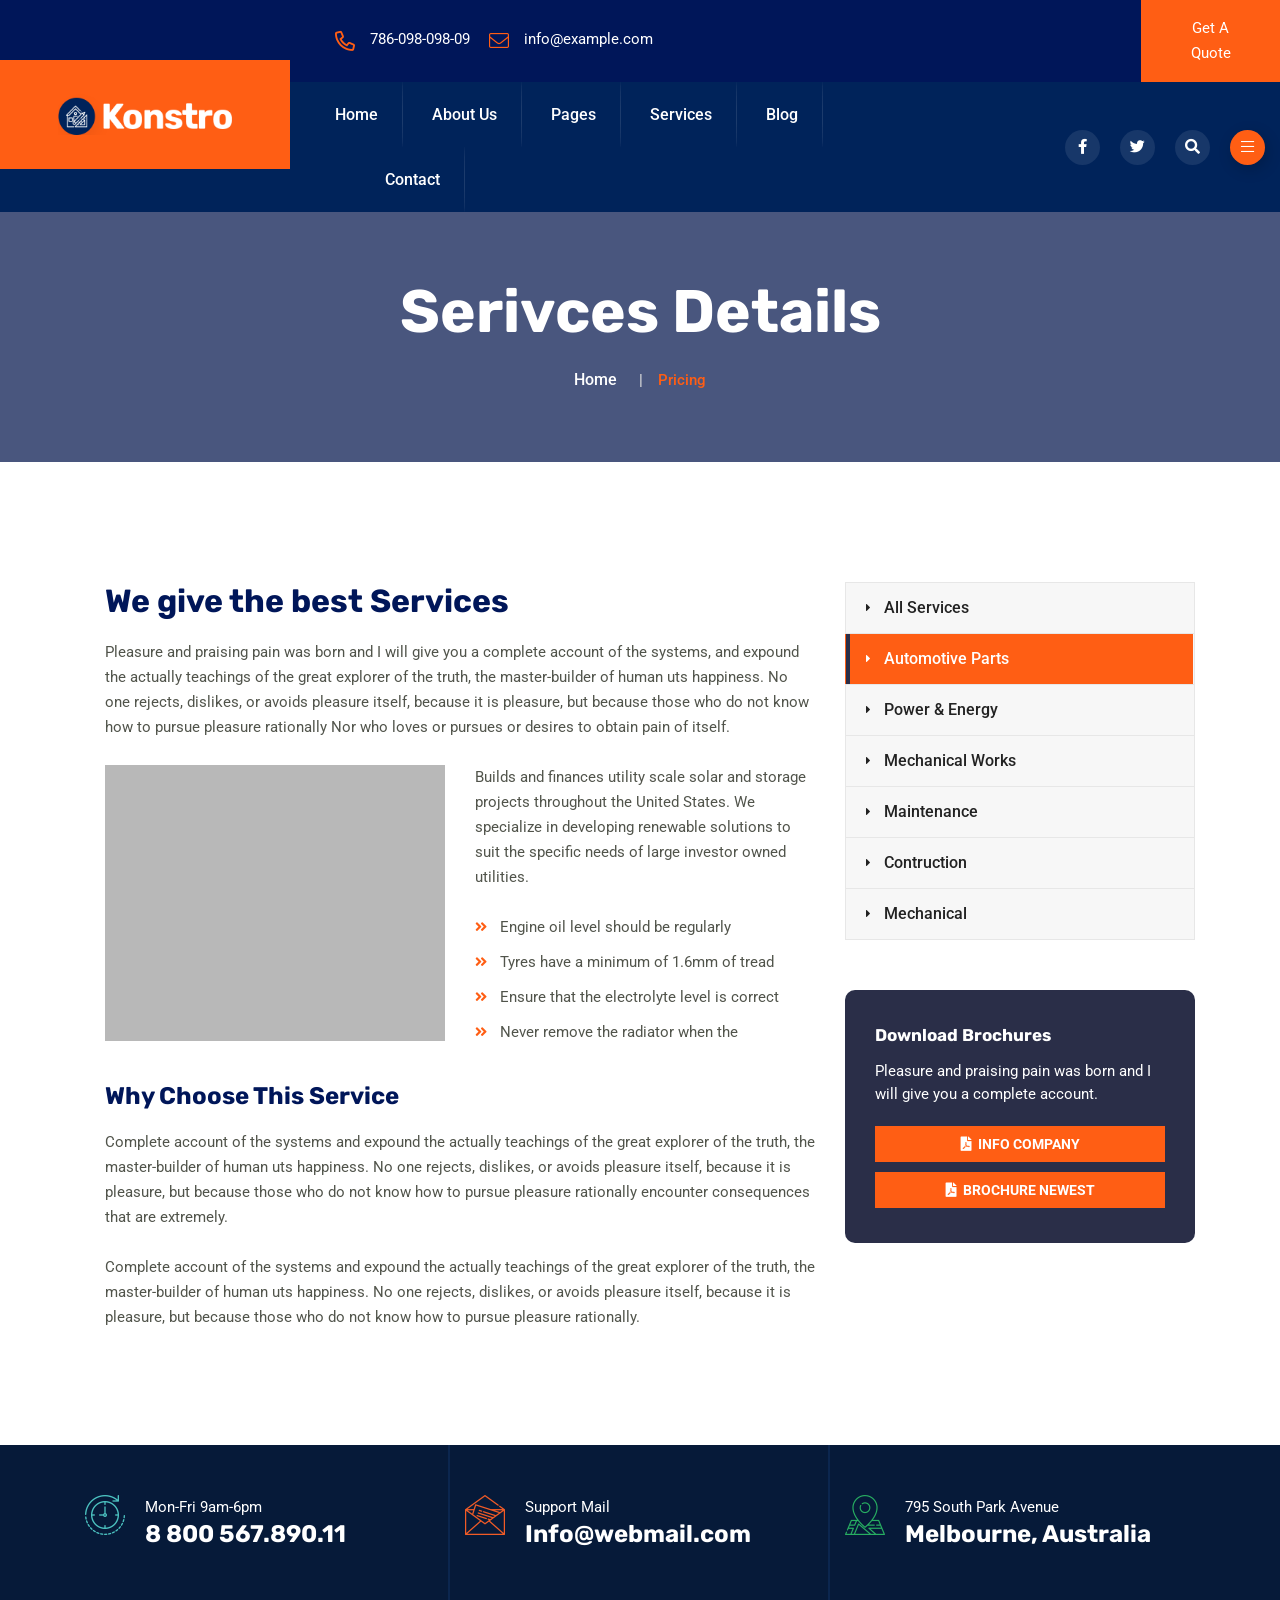
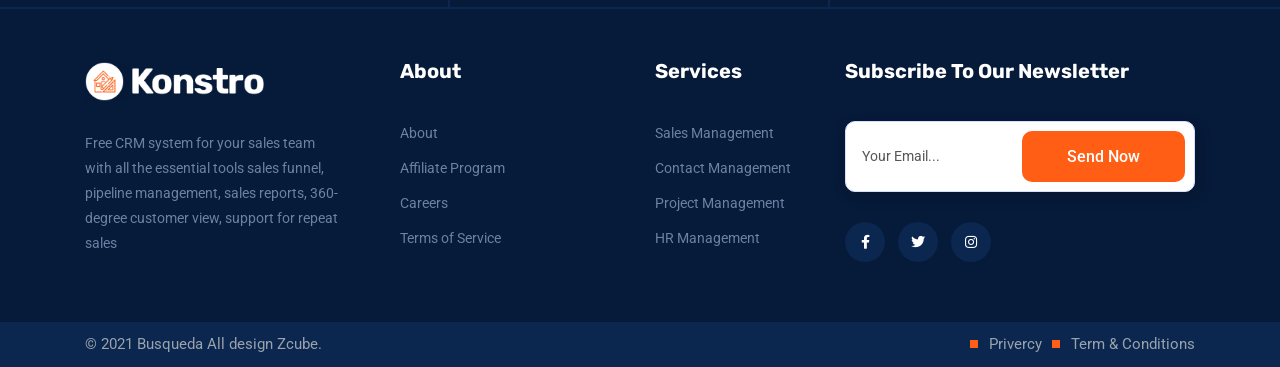
<file: konstro/services-detail.html>
<!doctype html>
<html class="no-js" lang="zxx">
    <head>
        <meta charset="utf-8">
        <meta http-equiv="x-ua-compatible" content="ie=edge">
        <title>Konstro - Construction HTML Template</title>
        <meta name="description" content="">
        <meta name="viewport" content="width=device-width, initial-scale=1">
		<link rel="shortcut icon" type="image/x-icon" href="img/favicon.ico">
        <!-- Place favicon.ico in the root directory -->

		<!-- CSS here -->
        <link rel="stylesheet" href="css/bootstrap.min.css">
        <link rel="stylesheet" href="css/animate.min.css">
        <link rel="stylesheet" href="css/magnific-popup.css">
        <link rel="stylesheet" href="fontawesome/css/all.min.css">
        <link rel="stylesheet" href="font-flaticon/flaticon.css">
        <link rel="stylesheet" href="css/dripicons.css">
        <link rel="stylesheet" href="css/slick.css">
        <link rel="stylesheet" href="css/meanmenu.css">
        <link rel="stylesheet" href="css/default.css">
        <link rel="stylesheet" href="css/style.css">
        <link rel="stylesheet" href="css/responsive.css">
    </head>
    <body>
<!-- header -->
        <header class="header-area">  
            <div class="header-top second-header d-none d-lg-block">
                <div class="container-fluid">
                    <div class="row align-items-center">  
                        <div class="col-lg-3 col-md-3 d-none d-lg-block">
                            
                        </div>
                        <div class="col-lg-5 col-md-5 d-none  d-md-block text-left">
                            <div class="header-cta">
                                <ul> 
                                   
                                   
                                     <li>
                                         <div class="text">
                                             <i class="far fa-phone-alt"></i> <div class="box">  <span>786-098-098-09</span></div>
                                        </div>                                      
                                    </li>
                                     <li>
                                          <div class="text">
                                           <i class="icon fal fa-envelope"></i>
                                              <div class="box">  
                                                  <a href="#">info@example.com</a>
                                              </div>
                                        </div>   
                                        
                                    </li>
                                </ul>
                            </div>
                        </div>
                         <div class="col-xl-4 col-lg-4 text-right d-none d-lg-block">
                               <div class="top-btn">
                                  <a href="#">Get A Quote</a>
                                </div>
                            </div>
                         
                        
                    </div>
                </div>
            </div>
			<div id="header-sticky2" class="menu-area">
                <div class="container-fluid">
                    <div class="second-menu">
                        <div class="row align-items-center">
                             <div class="col-lg-3 col-sm-3">
                              <a href="index.html" class="logo"><img src="img/logo/logo.png" alt="logo"></a>
                            </div>
                          
                        
                            <div class="col-xl-5 col-lg-5">
                              
                                <div class="main-menu">
                                    <nav id="mobile-menu" style="display: block;">
                                        <ul>
                                            <li class="has-sub">
												<a href="index.html">Home</a>
												<ul>
<li><a href="index.html">Home Page 01</a></li>
<li><a href="index-2.html">Home Page 02</a></li>

												</ul>
											</li>
                                            <li><a href="about.html">About Us</a></li>
                                            <li class="has-sub"><a href="#">Pages</a>
												<ul>
                                                    <li><a href="projects.html">Gallery</a></li>
<li><a href="projects-detail.html">Gallery Details</a></li>
<li><a href="team.html">Team </a></li>
                                                   


<li><a href="faq.html">Faq</a></li>
                                                    <li><a href="shop.html">Shop</a></li>
<li><a href="shop-details.html">Shop Details</a>
												</li></ul>
											</li>
                                            <li class="has-sub"> 
                                              <a href="services.html">Services</a>
                                                <ul>
 <li><a href="services.html">Services</a></li>
<li><a href="services-detail.html">Services Details</a></li>
												</ul>
                                            </li>
                                           
											<li class="has-sub"> 
                                                <a href="blog.html">Blog</a>
                                                <ul>
<li><a href="blog.html">Blog</a></li>
<li><a href="blog-details.html">Blog Details</a></li>
												</ul>
                                            </li>
                                                                        
										
                                            <li><a href="contact.html">Contact</a></li>                                               
                                        </ul>
                                    </nav>
                                </div>
                            </div>   
                            <div class="col-xl-4 col-lg-4 text-right d-none d-lg-block">
                               <div class="search-top2">
                                   <ul>
                                       <li><a href="#"><i class="fab fa-facebook-f"></i></a></li>
                                       <li><a href="#"><i class="fab fa-twitter"></i></a></li>
                                        <li><a href="#"><i class="fas fa-search"></i></a></li>
                                        <li><a href="#" class="menu-tigger"><i class="fal fa-bars"></i></a></li>
                                    </ul>
                                </div>
                            </div>
                          
                            
                                <div class="col-12">
                                    <div class="mobile-menu"></div>
                                </div>
                        </div>
                    </div>
                </div>
            </div>
        </header>
        <!-- header-end -->
        <!-- offcanvas-area -->
                <div class="offcanvas-menu">
                <span class="menu-close"><i class="fas fa-times"></i></span>
              <form role="search" method="get" id="searchform"   class="searchform" action="http://wordpress.zcube.in/xconsulta/">
                                <input type="text" name="s" id="search" value="" placeholder="Search"  />
                                <button><i class="fa fa-search"></i></button>
                            </form>

                    
                    <div id="cssmenu3" class="menu-one-page-menu-container">
                        <ul id="menu-one-page-menu-2" class="menu">
                            <li class="menu-item menu-item-type-custom menu-item-object-custom"><a href="index.html">Home</a></li>
                            <li class="menu-item menu-item-type-custom menu-item-object-custom"><a href="about.html">About Us</a></li>
                            <li class="menu-item menu-item-type-custom menu-item-object-custom"><a href="services.html">Services</a></li>
                             <li class="menu-item menu-item-type-custom menu-item-object-custom"><a href="pricing.html">Pricing </a></li>
                             <li class="menu-item menu-item-type-custom menu-item-object-custom"><a href="team.html">Team </a></li>
                             
                             <li class="menu-item menu-item-type-custom menu-item-object-custom"><a href="projects.html">Gallery Study</a></li>
                             <li class="menu-item menu-item-type-custom menu-item-object-custom"><a href="blog.html">Blog</a></li>
                            <li class="menu-item menu-item-type-custom menu-item-object-custom"><a href="contact.html">Contact</a></li>
                        </ul>
                    </div>  
                    
                    <div id="cssmenu2" class="menu-one-page-menu-container">
                        <ul id="menu-one-page-menu-1" class="menu">
                            <li class="menu-item menu-item-type-custom menu-item-object-custom"><a href="#home"><span>+8 12 3456897</span></a></li>
                            <li class="menu-item menu-item-type-custom menu-item-object-custom"><a href="#howitwork"><span>info@example.com</span></a></li>
                        </ul>
                    </div>                
            </div>
            <div class="offcanvas-overly"></div>
                 <!-- offcanvas-end -->
      
        <!-- main-area -->
        <main>
            
            <!-- search-popup -->
		<div class="modal fade bs-example-modal-lg search-bg popup1" tabindex="-1" role="dialog">
			<div class="modal-dialog modal-lg" role="document">
				<div class="modal-content search-popup">
					<div class="text-center">
						<a href="#" class="close2" data-dismiss="modal" aria-label="Close">× close</a>
					</div>
					<div class="row search-outer">
						<div class="col-md-11"><input type="text" placeholder="Search for products..." /></div>
						<div class="col-md-1 text-right"><a href="#"><i class="fa fa-search" aria-hidden="true"></i></a></div>
					</div>
				</div>
			</div>
		</div>
		<!-- /search-popup -->
            <!-- breadcrumb-area -->
             <section class="breadcrumb-area d-flex align-items-center" style="background-image:url(img/testimonial/test-bg.png)">
                <div class="container">
                    <div class="row align-items-center">
                        <div class="col-xl-12 col-lg-12">
                            <div class="breadcrumb-wrap text-left">
                                <div class="breadcrumb-title">
                                    <h2>Serivces Details</h2>    
                                    <div class="breadcrumb-wrap">
                              
                                <nav aria-label="breadcrumb">
                                    <ol class="breadcrumb">
                                        <li class="breadcrumb-item"><a href="index.html">Home</a></li>
                                        <li class="breadcrumb-item active" aria-current="page">Pricing</li>
                                    </ol>
                                </nav>
                            </div>
                                </div>
                            </div>
                        </div>
                        
                    </div>
                </div>
            </section>
            <!-- breadcrumb-area-end -->
		<!-- service-details-area -->
            <section class="about-area5 about-p pt-120 pb-90 p-relative">
                <div class="container">
                    <div class="row">
                         <!-- #right side -->
                        <div class="col-sm-12 col-md-12 col-lg-4 order-2">
                           <aside class="sidebar services-sidebar">
                        
                        <!-- Category Widget -->
                        <div class="sidebar-widget categories">
                            <div class="widget-content">
                                <!-- Services Category -->
                                <ul class="services-categories">
                                    <li><a href="services.html">All Services</a></li>
                                    <li class="active"><a href="service-detail.html">Automotive Parts</a></li>
                                    <li><a href="services-detail.html">Power &amp; Energy</a></li>
                                    <li><a href="service-detail.html">Mechanical Works</a></li>                                    
                                    <li><a href="services-detail.html">Maintenance</a></li>
                                    <li><a href="services-detail.html">Contruction</a></li>
                                    <li><a href="services-detail.html">Mechanical</a></li>
                                </ul>
                            </div>
                        </div>
                        
                        <!--Brochures Box-->
                        <div class="brochures-box">
                            <div class="inner">
                                <h4>Download Brochures</h4>
                                <div class="text">Pleasure and praising pain was born and I will give you a complete account.</div>
                                <a class="theme-btn btn-style-one" href="#"><span class="btn-title"><i class="fa fa-file-pdf"></i> Info Company</span></a>
                                <a class="theme-btn btn-style-one" href="#"><span class="btn-title"><i class="fa fa-file-pdf"></i> Brochure Newest</span></a>
                            </div>
                        </div>
                    </aside>
                        </div>
                        <!-- #right side end -->
                       
                        
					<div class="col-lg-8 col-md-12 col-sm-12 order-1">
                           <div class="service-detail">
                      

                        <div class="content-box">
                            <h2> We give the best Services </h2>
                            <p>Pleasure and praising pain was born and I will give you a complete account of the systems, and expound the actually teachings of the great explorer of the truth, the master-builder of human uts happiness. No one rejects, dislikes, or avoids pleasure itself, because it is pleasure, but because those who do not know how to pursue pleasure rationally Nor who loves or pursues or desires to obtain pain of itself.</p>
    
                            <!-- Two Column -->
                            <div class="two-column">
                                <div class="row">
                                     <div class="image-column col-xl-6 col-lg-12 col-md-12">
                                        <figure class="image"><img src="img/resource/post-img-1.jpg" alt=""></figure>
                                    </div>
                                    <div class="text-column col-xl-6 col-lg-12 col-md-12">
                                        <p>Builds and finances utility scale solar and storage projects throughout the United States. We specialize in developing renewable solutions to suit the specific needs of large investor owned utilities.</p>

                                        <ul class="list-style-one">
                                            <li>Engine oil level should be regularly</li>
                                            <li>Tyres have a minimum of 1.6mm of tread</li>
                                            <li>Ensure that the electrolyte level is correct</li>
                                            <li>Never remove the radiator when the</li>
                                          
                                        </ul>
                                    </div>
                                   
                                </div>
                            </div>

                            <h3>Why Choose This Service</h3>

                            <p>Complete account of the systems and expound the actually teachings of the great explorer of the truth, the master-builder of human uts happiness. No one rejects, dislikes, or avoids pleasure itself, because it is pleasure, but because those who do not know how to pursue pleasure rationally encounter consequences that are extremely.</p>

                            <p>Complete account of the systems and expound the actually teachings of the great explorer of the truth, the master-builder of human uts happiness. No one rejects, dislikes, or avoids pleasure itself, because it is pleasure, but because those who do not know how to pursue pleasure rationally.</p>

                           
                        </div>
                    </div>
                        </div>
                     
                    </div>
                </div>
            </section>
            <!-- service-details-area-end -->
            
            
         
         
         
        </main>
        <!-- main-area-end -->
 <!-- footer -->
        <footer class="footer-bg footer-p" style="background: #061a39;">
            <div class="footer-top-heiding">
                <div class="container">
                    <div class="row align-items-center">
                        <div class="col-lg-4">
                            <div class="f-contact mt-50 mb-50">   
                                <div class="icon">
                                     <img src="img/icon/ft-icon01.png" alt="img">
                                </div>
                                <div class="text">
                                    <span>Mon-Fri 9am-6pm</span>
                                    <h3> 8 800 567.890.11</h3>
                                </div>
                                
                            </div>
                        </div>
                         <div class="col-lg-4">
                           <div class="f-contact mt-50 mb-50">   
                                <div class="icon">
                                     <img src="img/icon/ft-icon02.png" alt="img">
                                </div>
                                <div class="text">
                                    <span>Support Mail </span>
                                    <h3> Info@webmail.com</h3>
                                </div>
                                
                            </div>
                        </div>
                         <div class="col-lg-4">
                             <div class="f-contact mt-50 mb-50">   
                                <div class="icon">
                                     <img src="img/icon/ft-icon03.png" alt="img">
                                </div>
                                <div class="text">
                                     <span>795 South Park Avenue</span>
                                    <h3> Melbourne, Australia</h3>
                                    
                                </div>
                                
                            </div>
                        </div>
                        
                    </div>
                </div>
            
            </div>
  
            <div class="footer-top pb-30">
                <div class="container">
                    <div class="row justify-content-between">
                        
                        <div class="col-xl-3 col-lg-3 col-sm-6">
                            <div class="footer-widget mb-30">
                                <div class="f-widget-title mb-30">
                                   <img src="img/logo/f_logo.png" alt="img">
                                </div>
                                <div class="footer-link">
                                    Free CRM system for your sales team with all the essential tools sales funnel, pipeline management, sales reports, 360-degree customer view, support for repeat sales
                                </div>
                               
                            </div>
                        </div>
						<div class="col-xl-3 col-lg-3 col-sm-6">
                            <div class="footer-widget mb-30 pl-30">
                                <div class="f-widget-title">
                                    <h2>About</h2>
                                </div>
                                <div class="footer-link">
                                    <ul>                                        
                                        <li><a href="#">About</a></li>
                                        <li><a href="#"> Affiliate Program </a></li>
                                        <li><a href="#">Careers </a></li>
                                        <li><a href="#">Terms of Service </a></li>
                                    </ul>
                                </div>
                            </div>
                        </div>
                        <div class="col-xl-2 col-lg-2 col-sm-6">
                            <div class="footer-widget mb-30">
                                <div class="f-widget-title">
                                    <h2>Services</h2>
                                </div>
                                <div class="footer-link">
                                    <ul>
                                        <li><a href="#">Sales Management </a></li>
                                        <li><a href="#">Contact Management </a></li>
                                        <li><a href="#">Project Management </a></li>
                                        <li><a href="#">HR Management </a></li>
                                    </ul>
                                </div>
                            </div>
                        </div>  
                        <div class="col-xl-4 col-lg-4 col-sm-6">
                         <div class="footer-widget mb-30">
                                <div class="f-widget-title">
                                  <h2>Subscribe To Our Newsletter</h2>
                                </div>
                                <div class="footer-link">
                                 <div class="subricbe p-relative" data-animation="fadeInDown" data-delay=".4s">
                                            <form action="news-mail.php" method="post" class="contact-form ">
                                             <input type="text" id="email2" name="email2" class="header-input" placeholder="Your Email..." required="">
                                            <button class="btn header-btn"> Send Now </button>
                                            </form>
                                        </div>
                                </div>
                                <div class="footer-social  mt-30">                                    
                                    <a href="#"><i class="fab fa-facebook-f"></i></a>
                                    <a href="#"><i class="fab fa-twitter"></i></a>
                                    <a href="#"><i class="fab fa-instagram"></i></a>
                                </div>   
                            </div>
                        </div>
                        
                    </div>
                </div>
            </div>
            <div class="copyright-wrap">
                <div class="container">
                    <div class="row align-items-center">
                        <div class="col-6">                         
                                &copy; 2021 Busqueda  All design Zcube.                        
                        </div>
                        <div class="col-lg-6 text-right text-xl-right">                       
                            <ul>
                                <li><a href="#">Privercy</a></li>
                                <li><a href="#">Term &amp; Conditions</a></li>
                               
                            </ul>                 
                        </div>
                        
                    </div>
                </div>
            </div>
        </footer>
        <!-- footer-end -->


		<!-- JS here -->
        <script src="js/vendor/modernizr-3.5.0.min.js"></script>
        <script src="js/vendor/jquery-1.12.4.min.js"></script>
        <script src="js/popper.min.js"></script>
        <script src="js/bootstrap.min.js"></script>
        <script src="js/one-page-nav-min.js"></script>
        <script src="js/slick.min.js"></script>
        <script src="js/ajax-form.js"></script>
        <script src="js/paroller.js"></script>
        <script src="js/wow.min.js"></script>
        <script src="js/js_isotope.pkgd.min.js"></script>
        <script src="js/imagesloaded.min.js"></script>
        <script src="js/parallax.min.js"></script>
        <script src="js/jquery.waypoints.min.js"></script>
        <script src="js/jquery.counterup.min.js"></script>
        <script src="js/jquery.scrollUp.min.js"></script>
        <script src="js/jquery.meanmenu.min.js"></script>
        <script src="js/parallax-scroll.js"></script>
        <script src="js/jquery.magnific-popup.min.js"></script>
        <script src="js/element-in-view.js"></script>
        <script src="js/main.js"></script>
    </body>
</html>
</file>
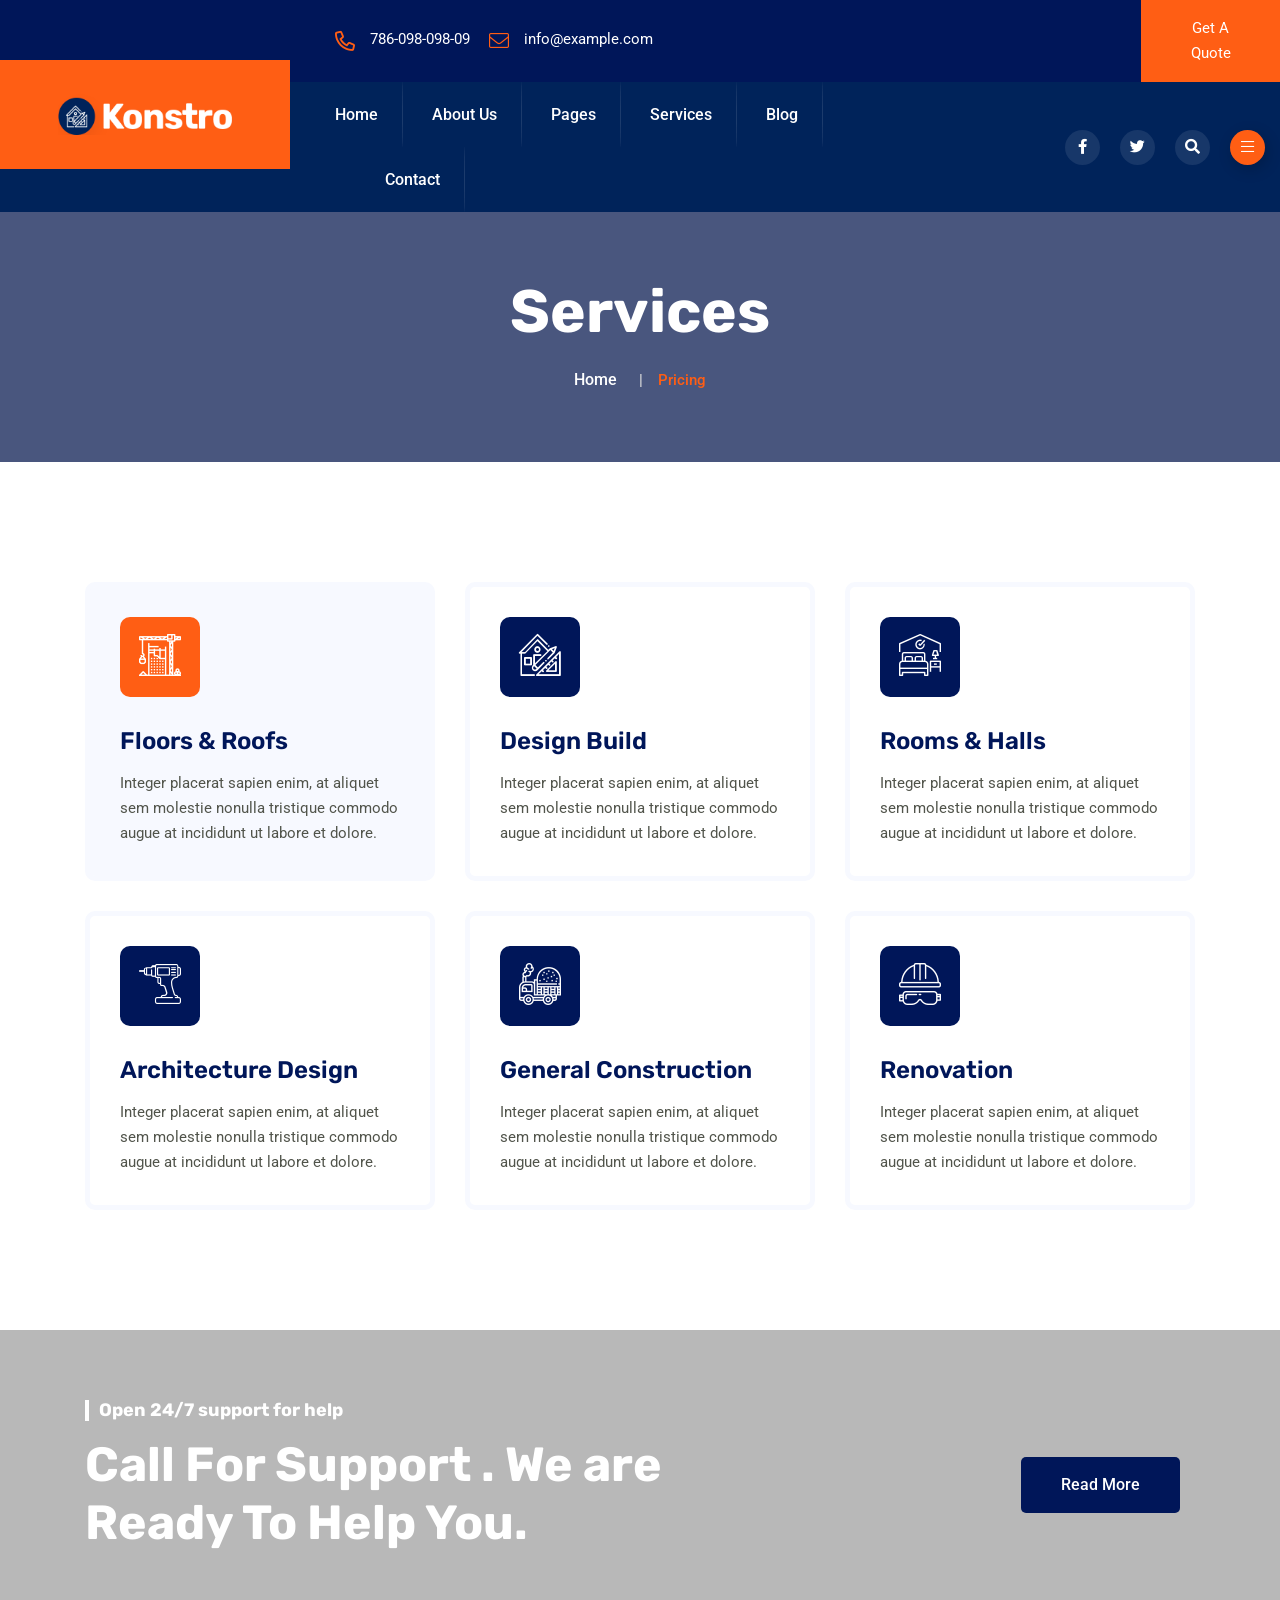
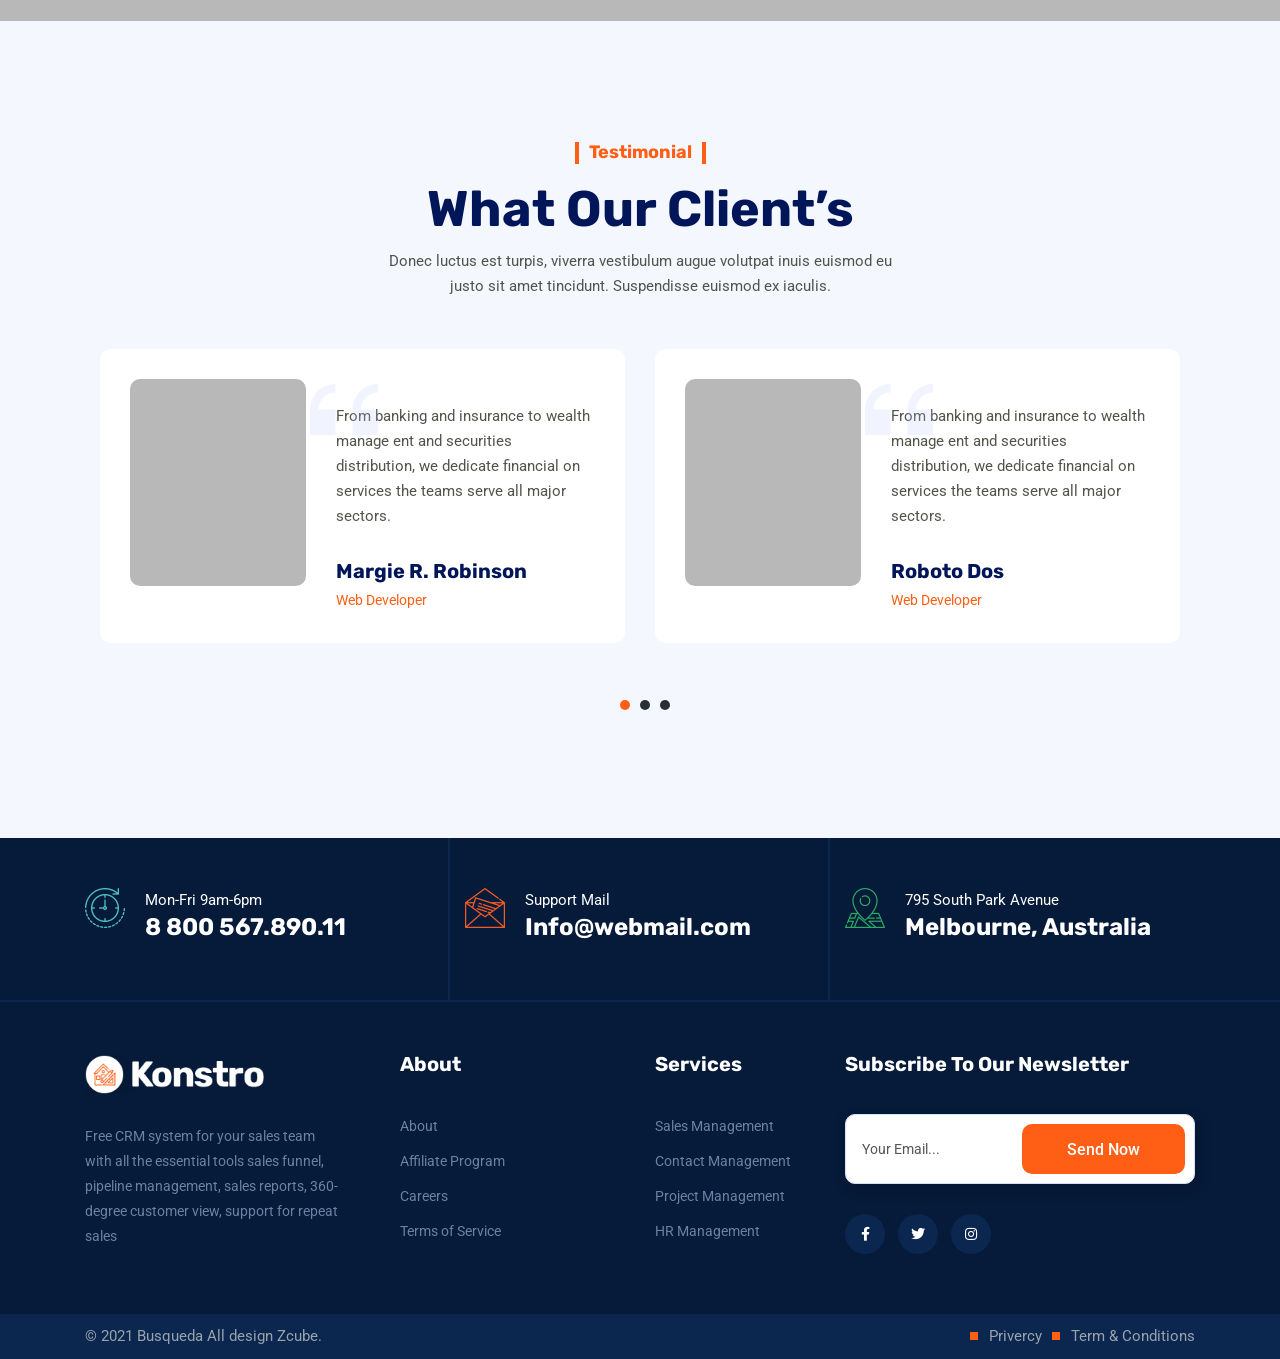
<file: konstro/services.html>
<!doctype html>
<html class="no-js" lang="zxx">
    <head>
        <meta charset="utf-8">
        <meta http-equiv="x-ua-compatible" content="ie=edge">
        <title>Konstro - Construction HTML Template</title>
        <meta name="description" content="">
        <meta name="viewport" content="width=device-width, initial-scale=1">
		<link rel="shortcut icon" type="image/x-icon" href="img/favicon.ico">
        <!-- Place favicon.ico in the root directory -->

		<!-- CSS here -->
        <link rel="stylesheet" href="css/bootstrap.min.css">
        <link rel="stylesheet" href="css/animate.min.css">
        <link rel="stylesheet" href="css/magnific-popup.css">
        <link rel="stylesheet" href="fontawesome/css/all.min.css">
        <link rel="stylesheet" href="font-flaticon/flaticon.css">
        <link rel="stylesheet" href="css/dripicons.css">
        <link rel="stylesheet" href="css/slick.css">
        <link rel="stylesheet" href="css/meanmenu.css">
        <link rel="stylesheet" href="css/default.css">
        <link rel="stylesheet" href="css/style.css">
        <link rel="stylesheet" href="css/responsive.css">
    </head>
    <body>
<!-- header -->
        <header class="header-area">  
            <div class="header-top second-header d-none d-lg-block">
                <div class="container-fluid">
                    <div class="row align-items-center">  
                        <div class="col-lg-3 col-md-3 d-none d-lg-block">
                            
                        </div>
                        <div class="col-lg-5 col-md-5 d-none  d-md-block text-left">
                            <div class="header-cta">
                                <ul> 
                                   
                                   
                                     <li>
                                         <div class="text">
                                             <i class="far fa-phone-alt"></i> <div class="box">  <span>786-098-098-09</span></div>
                                        </div>                                      
                                    </li>
                                     <li>
                                          <div class="text">
                                           <i class="icon fal fa-envelope"></i>
                                              <div class="box">  
                                                  <a href="#">info@example.com</a>
                                              </div>
                                        </div>   
                                        
                                    </li>
                                </ul>
                            </div>
                        </div>
                         <div class="col-xl-4 col-lg-4 text-right d-none d-lg-block">
                               <div class="top-btn">
                                  <a href="#">Get A Quote</a>
                                </div>
                            </div>
                         
                        
                    </div>
                </div>
            </div>
			<div id="header-sticky2" class="menu-area">
                <div class="container-fluid">
                    <div class="second-menu">
                        <div class="row align-items-center">
                             <div class="col-lg-3 col-sm-3">
                              <a href="index.html" class="logo"><img src="img/logo/logo.png" alt="logo"></a>
                            </div>
                          
                        
                            <div class="col-xl-5 col-lg-5">
                              
                                <div class="main-menu">
                                    <nav id="mobile-menu" style="display: block;">
                                        <ul>
                                            <li class="has-sub">
												<a href="index.html">Home</a>
												<ul>
<li><a href="index.html">Home Page 01</a></li>
<li><a href="index-2.html">Home Page 02</a></li>

												</ul>
											</li>
                                            <li><a href="about.html">About Us</a></li>
                                            <li class="has-sub"><a href="#">Pages</a>
												<ul>
                                                    <li><a href="projects.html">Gallery</a></li>
<li><a href="projects-detail.html">Gallery Details</a></li>
<li><a href="team.html">Team </a></li>
                                                   


<li><a href="faq.html">Faq</a></li>
                                                    <li><a href="shop.html">Shop</a></li>
<li><a href="shop-details.html">Shop Details</a>
												</li></ul>
											</li>
                                            <li class="has-sub"> 
                                              <a href="services.html">Services</a>
                                                <ul>
 <li><a href="services.html">Services</a></li>
<li><a href="services-detail.html">Services Details</a></li>
												</ul>
                                            </li>
                                           
											<li class="has-sub"> 
                                                <a href="blog.html">Blog</a>
                                                <ul>
<li><a href="blog.html">Blog</a></li>
<li><a href="blog-details.html">Blog Details</a></li>
												</ul>
                                            </li>
                                                                        
										
                                            <li><a href="contact.html">Contact</a></li>                                               
                                        </ul>
                                    </nav>
                                </div>
                            </div>   
                            <div class="col-xl-4 col-lg-4 text-right d-none d-lg-block">
                               <div class="search-top2">
                                   <ul>
                                       <li><a href="#"><i class="fab fa-facebook-f"></i></a></li>
                                       <li><a href="#"><i class="fab fa-twitter"></i></a></li>
                                        <li><a href="#"><i class="fas fa-search"></i></a></li>
                                        <li><a href="#" class="menu-tigger"><i class="fal fa-bars"></i></a></li>
                                    </ul>
                                </div>
                            </div>
                          
                            
                                <div class="col-12">
                                    <div class="mobile-menu"></div>
                                </div>
                        </div>
                    </div>
                </div>
            </div>
        </header>
        <!-- header-end -->
        <!-- offcanvas-area -->
                <div class="offcanvas-menu">
                <span class="menu-close"><i class="fas fa-times"></i></span>
              <form role="search" method="get" id="searchform"   class="searchform" action="http://wordpress.zcube.in/xconsulta/">
                                <input type="text" name="s" id="search" value="" placeholder="Search"  />
                                <button><i class="fa fa-search"></i></button>
                            </form>

                    
                    <div id="cssmenu3" class="menu-one-page-menu-container">
                        <ul id="menu-one-page-menu-2" class="menu">
                            <li class="menu-item menu-item-type-custom menu-item-object-custom"><a href="index.html">Home</a></li>
                            <li class="menu-item menu-item-type-custom menu-item-object-custom"><a href="about.html">About Us</a></li>
                            <li class="menu-item menu-item-type-custom menu-item-object-custom"><a href="services.html">Services</a></li>
                             <li class="menu-item menu-item-type-custom menu-item-object-custom"><a href="pricing.html">Pricing </a></li>
                             <li class="menu-item menu-item-type-custom menu-item-object-custom"><a href="team.html">Team </a></li>
                             
                             <li class="menu-item menu-item-type-custom menu-item-object-custom"><a href="projects.html">Gallery Study</a></li>
                             <li class="menu-item menu-item-type-custom menu-item-object-custom"><a href="blog.html">Blog</a></li>
                            <li class="menu-item menu-item-type-custom menu-item-object-custom"><a href="contact.html">Contact</a></li>
                        </ul>
                    </div>  
                    
                    <div id="cssmenu2" class="menu-one-page-menu-container">
                        <ul id="menu-one-page-menu-1" class="menu">
                            <li class="menu-item menu-item-type-custom menu-item-object-custom"><a href="#home"><span>+8 12 3456897</span></a></li>
                            <li class="menu-item menu-item-type-custom menu-item-object-custom"><a href="#howitwork"><span>info@example.com</span></a></li>
                        </ul>
                    </div>                
            </div>
            <div class="offcanvas-overly"></div>
                 <!-- offcanvas-end -->
      
        <!-- main-area -->
        <main>
            
            <!-- search-popup -->
		<div class="modal fade bs-example-modal-lg search-bg popup1" tabindex="-1" role="dialog">
			<div class="modal-dialog modal-lg" role="document">
				<div class="modal-content search-popup">
					<div class="text-center">
						<a href="#" class="close2" data-dismiss="modal" aria-label="Close">× close</a>
					</div>
					<div class="row search-outer">
						<div class="col-md-11"><input type="text" placeholder="Search for products..." /></div>
						<div class="col-md-1 text-right"><a href="#"><i class="fa fa-search" aria-hidden="true"></i></a></div>
					</div>
				</div>
			</div>
		</div>
		<!-- /search-popup -->
            <!-- breadcrumb-area -->
             <section class="breadcrumb-area d-flex align-items-center" style="background-image:url(img/testimonial/test-bg.png)">
                <div class="container">
                    <div class="row align-items-center">
                        <div class="col-xl-12 col-lg-12">
                            <div class="breadcrumb-wrap text-left">
                                <div class="breadcrumb-title">
                                    <h2>Services</h2>    
                                    <div class="breadcrumb-wrap">
                              
                                <nav aria-label="breadcrumb">
                                    <ol class="breadcrumb">
                                        <li class="breadcrumb-item"><a href="index.html">Home</a></li>
                                        <li class="breadcrumb-item active" aria-current="page">Pricing</li>
                                    </ol>
                                </nav>
                            </div>
                                </div>
                            </div>
                        </div>
                        
                    </div>
                </div>
            </section>
            <!-- breadcrumb-area-end -->
            
			<!-- services-area -->          
            <section id="services2" class="services-area2 pt-120 pb-90 fix p-relative" >
                
                <div class="container">
                  
                  
                    <div class="row">
                        
                       <div class="col-lg-4 col-md-6">                             
                          <div class="s-single-services active services-box2 mb-30">
                              <div class="services-icon">
                                 <i class="flaticon flaticon-hook"></i>
                                </div>
                               <div class="services-content2">
                                   <h5><a href="services-detail.html">Floors & Roofs</a></h5>   
                                    <p>Integer placerat sapien enim, at aliquet sem molestie nonulla tristique commodo augue at incididunt ut labore et dolore.</p>
                                </div>
                            </div>              
                        </div>
                        <div class="col-lg-4 col-md-6">                             
                          <div class="s-single-services services-box2 mb-30">
                              <div class="services-icon">
                                   <i class="flaticon flaticon-home"></i>
                                </div>
                               <div class="services-content2">
                                   <h5><a href="services-detail.html">Design Build</a></h5>   
                                    <p>Integer placerat sapien enim, at aliquet sem molestie nonulla tristique commodo augue at incididunt ut labore et dolore.</p>
                                </div>
                            </div>              
                        </div>
                       <div class="col-lg-4 col-md-6">                             
                          <div class="s-single-services services-box2 mb-30">
                              <div class="services-icon">
                                     <i class="flaticon flaticon-hotel"></i>
                                </div>
                               <div class="services-content2">
                                    <h5><a href="services-detail.html">Rooms & Halls</a></h5>   
                                    <p>Integer placerat sapien enim, at aliquet sem molestie nonulla tristique commodo augue at incididunt ut labore et dolore.</p>
                                </div>
                            </div>              
                        </div>
                        <div class="col-lg-4 col-md-6">                             
                          <div class="s-single-services services-box2 mb-30">
                              <div class="services-icon">
                                   <i class="flaticon flaticon-hand-drill"></i>
                                </div>
                               <div class="services-content2">
                                    <h5><a href="services-detail.html">Architecture Design</a></h5>   
                                    <p>Integer placerat sapien enim, at aliquet sem molestie nonulla tristique commodo augue at incididunt ut labore et dolore.</p>
                                </div>
                            </div>              
                        </div>
                       <div class="col-lg-4 col-md-6">                             
                          <div class="s-single-services services-box2 mb-30">
                              <div class="services-icon">
                                   <i class="flaticon flaticon-truck"></i>
                                </div>
                               <div class="services-content2">
                                    <h5><a href="services-detail.html">General Construction</a></h5>   
                                     <p>Integer placerat sapien enim, at aliquet sem molestie nonulla tristique commodo augue at incididunt ut labore et dolore.</p>
                                </div>
                            </div>              
                        </div>
                        <div class="col-lg-4 col-md-6">                             
                          <div class="s-single-services services-box2 mb-30">
                              <div class="services-icon">
                                   <i class="flaticon flaticon-helmet"></i>
                                </div>
                               <div class="services-content2">
                                    <h5><a href="services-detail.html">Renovation</a></h5>   
                                     <p>Integer placerat sapien enim, at aliquet sem molestie nonulla tristique commodo augue at incididunt ut labore et dolore.</p>
                                </div>
                            </div>              
                        </div>
                        
                        
                    </div>
                </div>
            </section>
            <!-- services-area-end -->
             
            <!-- features-area -->
           <section id="graph" class="features-area pt-70 pb-50" style="background:url('img/bg/shop-bg.png');">
                <div class="container">
          
                    <div class="row align-items-center">
                        
                        <div class="col-lg-7 col-md-12">
                            <div class="section-title cta-title  mb-20"> 
                            
                                 <h5>Open 24/7 support for help</h5>     
                                <h2>Call For Support . We are
Ready To Help You.</h2>
                            </div>
                            
                        
                        </div>
                        <div class="col-lg-5 col-md-12 text-right">
                            <a href="contact.html" class="btn ss-btn active mr-15">Read More</a>
                        </div>
                        
                       
						
                    </div>
                    
                </div>
            </section>
            <!-- features-area-end -->
            
              <!-- testimonial-area -->
            <section class="testimonial-area pt-120 pb-120" style="background: #f4f7fe;">
                <div class="container">
                    <div class="row">
                        <div class="col-lg-12">
                            <div class="section-title center-align mb-50 text-center">
                                <h5>Testimonial</h5>
                                <h2>
                                  What Our Client’s 
                                </h2>
                                 <p>Donec luctus est turpis, viverra vestibulum augue volutpat inuis euismod eu <br> justo sit amet tincidunt. Suspendisse euismod ex iaculis.</p>
                              
                            </div>
                           
                        </div>
                        
                        <div class="col-lg-12">
                            <div class="testimonial-active">
                                <div class="single-testimonial">
                                    <div class="row">
                                        <div class="col-lg-5 col-md-5"> 
                                           <div class="test-img"><img src="img/testimonial/testi_avatar.png" alt="img"></div> 
                                        </div>
                                        <div class="col-lg-7 col-md-7">
                                         <p>From banking and  insurance to wealth manage ent and securities distribution, we dedicate financial on services the teams serve all major sectors.</p>
                                    <div class="testi-author">
                                       
                                        <div class="ta-info">
                                            <h6>Margie R. Robinson</h6>
                                            <span>Web Developer</span>
                                        </div>
                                    </div>
                                        </div>
                                    </div>
                                   
                                    <div class="qt-img">
                                    <img src="img/testimonial/qt-icon.png" alt="img">
                                    </div>
                                </div>
                                <div class="single-testimonial">
                                    <div class="row">
                                        <div class="col-lg-5 col-md-5"> 
                                           <div class="test-img"><img src="img/testimonial/testi_avatar2.png" alt="img"></div> 
                                        </div>
                                        <div class="col-lg-7 col-md-7">
                                         <p>From banking and  insurance to wealth manage ent and securities distribution, we dedicate financial on services the teams serve all major sectors.</p>
                                    <div class="testi-author">
                                       
                                        <div class="ta-info">
                                            <h6>Roboto Dos</h6>
                                            <span>Web Developer</span>
                                        </div>
                                    </div>
                                        </div>
                                    </div>
                                   
                                    <div class="qt-img">
                                    <img src="img/testimonial/qt-icon.png" alt="img">
                                    </div>
                                </div>
                                <div class="single-testimonial">
                                    <div class="row">
                                        <div class="col-lg-5 col-md-5"> 
                                           <div class="test-img"><img src="img/testimonial/testi_avatar.png" alt="img"></div> 
                                        </div>
                                        <div class="col-lg-7 col-md-7">
                                         <p>From banking and  insurance to wealth manage ent and securities distribution, we dedicate financial on services the teams serve all major sectors.</p>
                                    <div class="testi-author">
                                       
                                        <div class="ta-info">
                                            <h6>Margie R. Robinson</h6>
                                            <span>Web Developer</span>
                                        </div>
                                    </div>
                                        </div>
                                    </div>
                                   
                                    <div class="qt-img">
                                    <img src="img/testimonial/qt-icon.png" alt="img">
                                    </div>
                                </div>
                                <div class="single-testimonial">
                                    <div class="row">
                                        <div class="col-lg-5 col-md-5"> 
                                           <div class="test-img"><img src="img/testimonial/testi_avatar2.png" alt="img"></div> 
                                        </div>
                                        <div class="col-lg-7 col-md-7">
                                         <p>From banking and  insurance to wealth manage ent and securities distribution, we dedicate financial on services the teams serve all major sectors.</p>
                                    <div class="testi-author">
                                       
                                        <div class="ta-info">
                                            <h6>Roboto Dos</h6>
                                            <span>Web Developer</span>
                                        </div>
                                    </div>
                                        </div>
                                    </div>
                                   
                                    <div class="qt-img">
                                    <img src="img/testimonial/qt-icon.png" alt="img">
                                    </div>
                                </div>
                                  <div class="single-testimonial">
                                    <div class="row">
                                        <div class="col-lg-5 col-md-5"> 
                                           <div class="test-img"><img src="img/testimonial/testi_avatar.png" alt="img"></div> 
                                        </div>
                                        <div class="col-lg-7 col-md-7">
                                         <p>From banking and  insurance to wealth manage ent and securities distribution, we dedicate financial on services the teams serve all major sectors.</p>
                                    <div class="testi-author">
                                       
                                        <div class="ta-info">
                                            <h6>Margie R. Robinson</h6>
                                            <span>Web Developer</span>
                                        </div>
                                    </div>
                                        </div>
                                    </div>
                                   
                                    <div class="qt-img">
                                    <img src="img/testimonial/qt-icon.png" alt="img">
                                    </div>
                                </div>
                                <div class="single-testimonial">
                                    <div class="row">
                                        <div class="col-lg-5 col-md-5"> 
                                           <div class="test-img"><img src="img/testimonial/testi_avatar2.png" alt="img"></div> 
                                        </div>
                                        <div class="col-lg-7 col-md-7">
                                         <p>From banking and  insurance to wealth manage ent and securities distribution, we dedicate financial on services the teams serve all major sectors.</p>
                                    <div class="testi-author">
                                       
                                        <div class="ta-info">
                                            <h6>Roboto Dos</h6>
                                            <span>Web Developer</span>
                                        </div>
                                    </div>
                                        </div>
                                    </div>
                                   
                                    <div class="qt-img">
                                    <img src="img/testimonial/qt-icon.png" alt="img">
                                    </div>
                                </div>   
                            </div>
                        </div>
                    </div>
                </div>
            </section>
            <!-- testimonial-area-end -->
            
           
          
        </main>
        <!-- main-area-end -->
 <!-- footer -->
        <footer class="footer-bg footer-p" style="background: #061a39;">
            <div class="footer-top-heiding">
                <div class="container">
                    <div class="row align-items-center">
                        <div class="col-lg-4">
                            <div class="f-contact mt-50 mb-50">   
                                <div class="icon">
                                     <img src="img/icon/ft-icon01.png" alt="img">
                                </div>
                                <div class="text">
                                    <span>Mon-Fri 9am-6pm</span>
                                    <h3> 8 800 567.890.11</h3>
                                </div>
                                
                            </div>
                        </div>
                         <div class="col-lg-4">
                           <div class="f-contact mt-50 mb-50">   
                                <div class="icon">
                                     <img src="img/icon/ft-icon02.png" alt="img">
                                </div>
                                <div class="text">
                                    <span>Support Mail </span>
                                    <h3> Info@webmail.com</h3>
                                </div>
                                
                            </div>
                        </div>
                         <div class="col-lg-4">
                             <div class="f-contact mt-50 mb-50">   
                                <div class="icon">
                                     <img src="img/icon/ft-icon03.png" alt="img">
                                </div>
                                <div class="text">
                                     <span>795 South Park Avenue</span>
                                    <h3> Melbourne, Australia</h3>
                                    
                                </div>
                                
                            </div>
                        </div>
                        
                    </div>
                </div>
            
            </div>
  
            <div class="footer-top pb-30">
                <div class="container">
                    <div class="row justify-content-between">
                        
                        <div class="col-xl-3 col-lg-3 col-sm-6">
                            <div class="footer-widget mb-30">
                                <div class="f-widget-title mb-30">
                                   <img src="img/logo/f_logo.png" alt="img">
                                </div>
                                <div class="footer-link">
                                    Free CRM system for your sales team with all the essential tools sales funnel, pipeline management, sales reports, 360-degree customer view, support for repeat sales
                                </div>
                               
                            </div>
                        </div>
						<div class="col-xl-3 col-lg-3 col-sm-6">
                            <div class="footer-widget mb-30 pl-30">
                                <div class="f-widget-title">
                                    <h2>About</h2>
                                </div>
                                <div class="footer-link">
                                    <ul>                                        
                                        <li><a href="#">About</a></li>
                                        <li><a href="#"> Affiliate Program </a></li>
                                        <li><a href="#">Careers </a></li>
                                        <li><a href="#">Terms of Service </a></li>
                                    </ul>
                                </div>
                            </div>
                        </div>
                        <div class="col-xl-2 col-lg-2 col-sm-6">
                            <div class="footer-widget mb-30">
                                <div class="f-widget-title">
                                    <h2>Services</h2>
                                </div>
                                <div class="footer-link">
                                    <ul>
                                        <li><a href="#">Sales Management </a></li>
                                        <li><a href="#">Contact Management </a></li>
                                        <li><a href="#">Project Management </a></li>
                                        <li><a href="#">HR Management </a></li>
                                    </ul>
                                </div>
                            </div>
                        </div>  
                        <div class="col-xl-4 col-lg-4 col-sm-6">
                         <div class="footer-widget mb-30">
                                <div class="f-widget-title">
                                  <h2>Subscribe To Our Newsletter</h2>
                                </div>
                                <div class="footer-link">
                                 <div class="subricbe p-relative" data-animation="fadeInDown" data-delay=".4s">
                                            <form action="news-mail.php" method="post" class="contact-form ">
                                             <input type="text" id="email2" name="email2" class="header-input" placeholder="Your Email..." required="">
                                            <button class="btn header-btn"> Send Now </button>
                                            </form>
                                        </div>
                                </div>
                                <div class="footer-social  mt-30">                                    
                                    <a href="#"><i class="fab fa-facebook-f"></i></a>
                                    <a href="#"><i class="fab fa-twitter"></i></a>
                                    <a href="#"><i class="fab fa-instagram"></i></a>
                                </div>   
                            </div>
                        </div>
                        
                    </div>
                </div>
            </div>
            <div class="copyright-wrap">
                <div class="container">
                    <div class="row align-items-center">
                        <div class="col-6">                         
                                &copy; 2021 Busqueda  All design Zcube.                        
                        </div>
                        <div class="col-lg-6 text-right text-xl-right">                       
                            <ul>
                                <li><a href="#">Privercy</a></li>
                                <li><a href="#">Term &amp; Conditions</a></li>
                               
                            </ul>                 
                        </div>
                        
                    </div>
                </div>
            </div>
        </footer>
        <!-- footer-end -->


		<!-- JS here -->
        <script src="js/vendor/modernizr-3.5.0.min.js"></script>
        <script src="js/vendor/jquery-1.12.4.min.js"></script>
        <script src="js/popper.min.js"></script>
        <script src="js/bootstrap.min.js"></script>
        <script src="js/one-page-nav-min.js"></script>
        <script src="js/slick.min.js"></script>
        <script src="js/ajax-form.js"></script>
        <script src="js/paroller.js"></script>
        <script src="js/wow.min.js"></script>
        <script src="js/js_isotope.pkgd.min.js"></script>
        <script src="js/imagesloaded.min.js"></script>
        <script src="js/parallax.min.js"></script>
        <script src="js/jquery.waypoints.min.js"></script>
        <script src="js/jquery.counterup.min.js"></script>
        <script src="js/jquery.scrollUp.min.js"></script>
        <script src="js/jquery.meanmenu.min.js"></script>
        <script src="js/parallax-scroll.js"></script>
        <script src="js/jquery.magnific-popup.min.js"></script>
        <script src="js/element-in-view.js"></script>
        <script src="js/main.js"></script>
    </body>
</html>
</file>
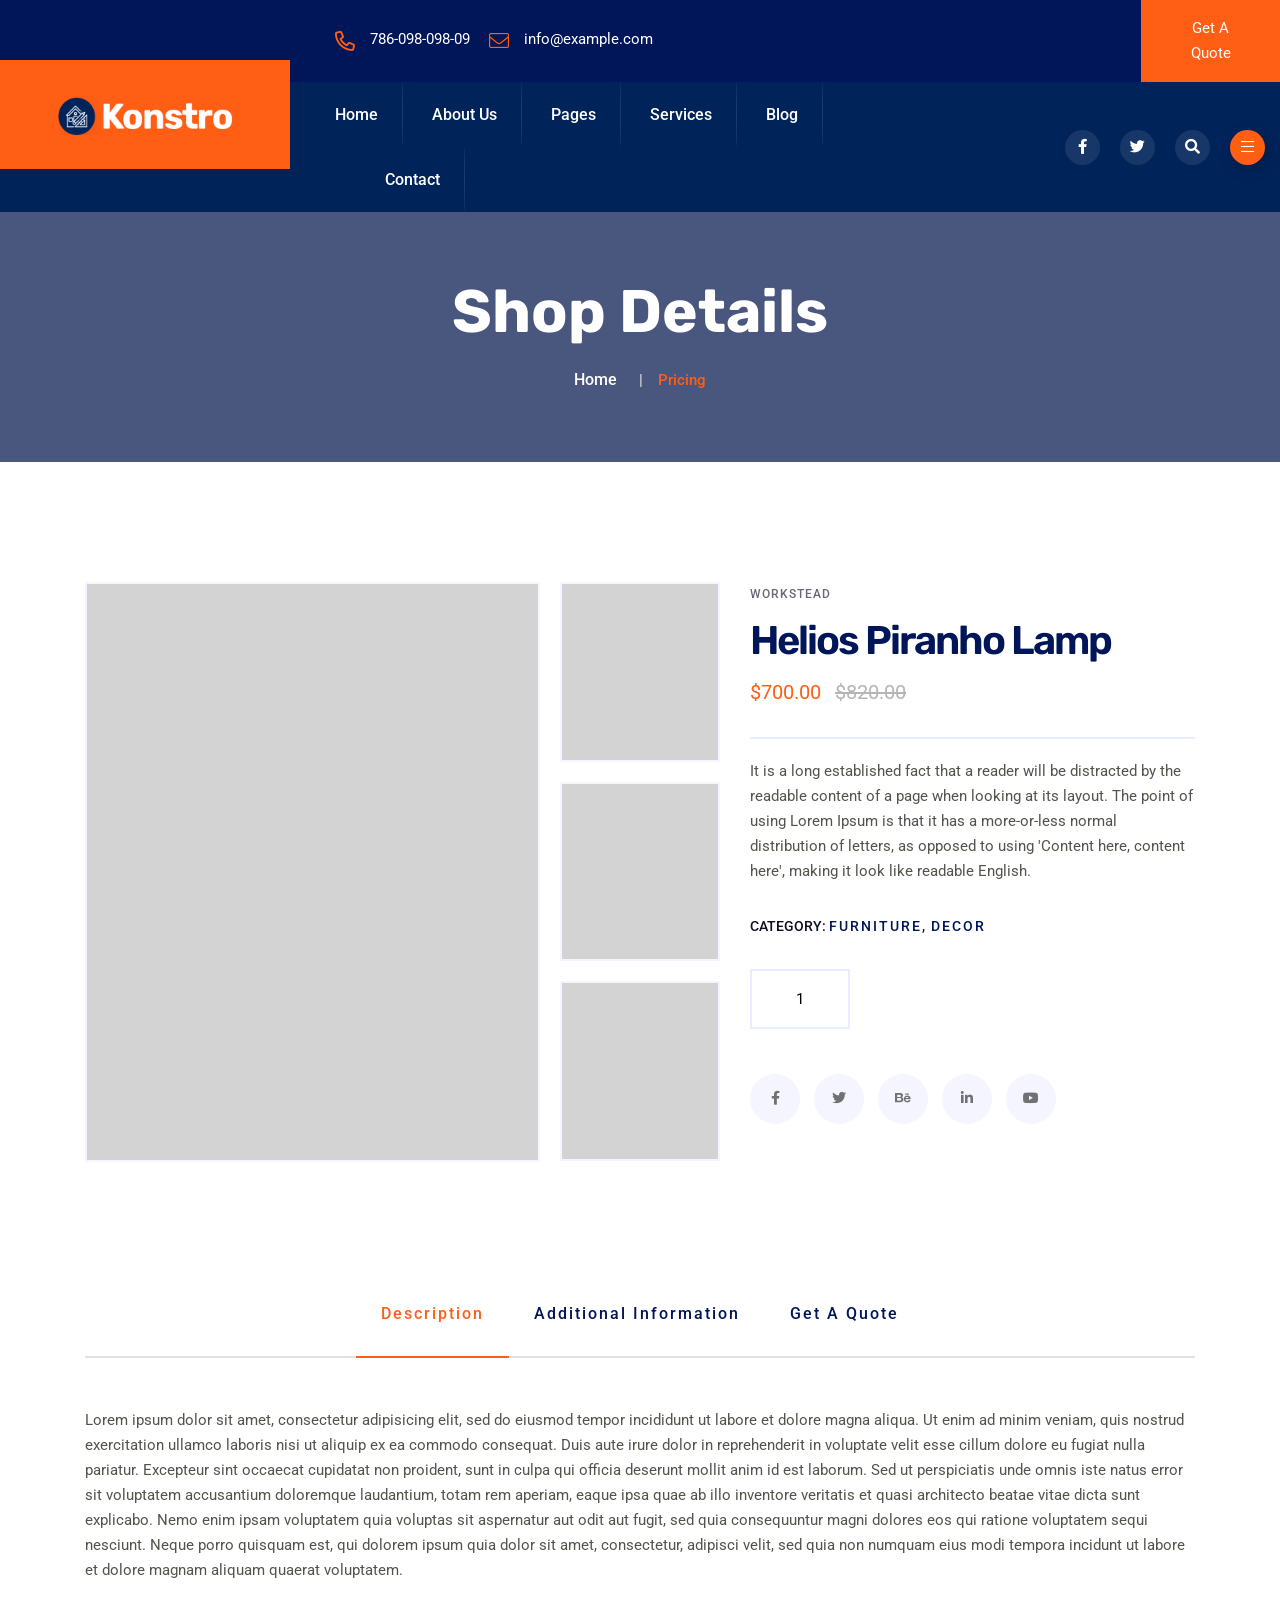
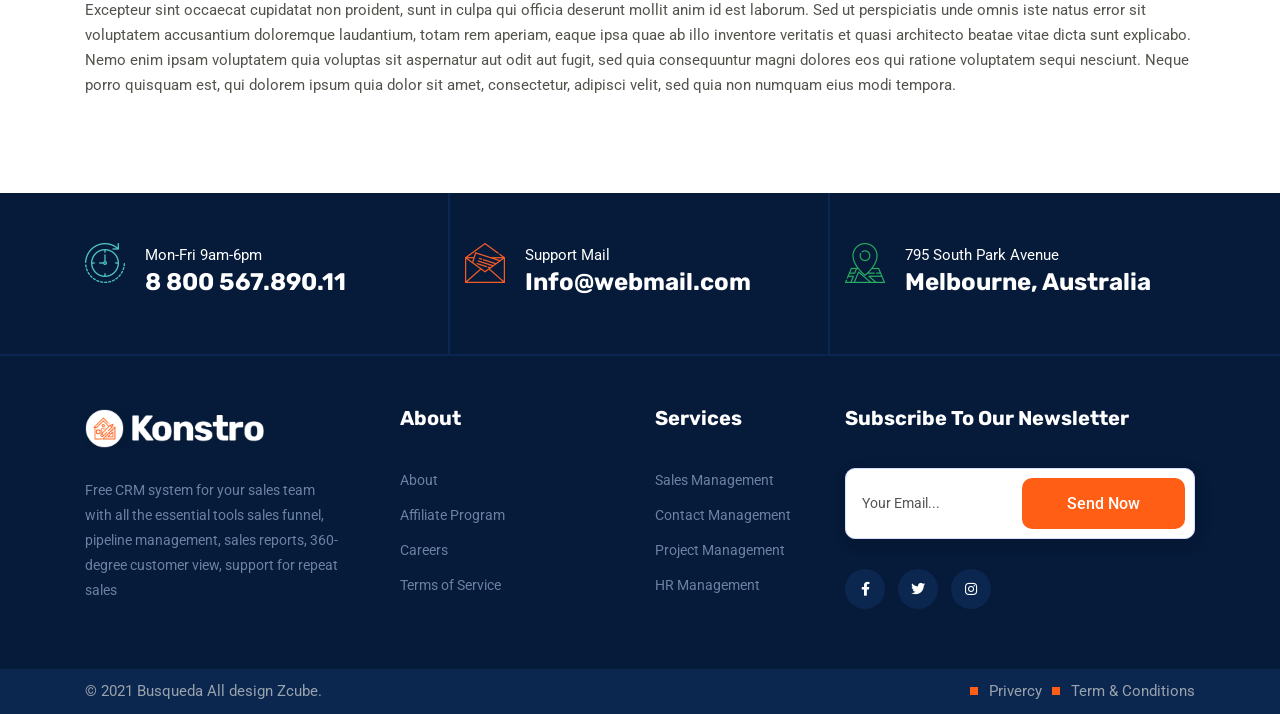
<file: konstro/shop-details.html>
<!doctype html>
<html class="no-js" lang="zxx">
    <head>
        <meta charset="utf-8">
        <meta http-equiv="x-ua-compatible" content="ie=edge">
        <title>Konstro - Construction HTML Template</title>
        <meta name="description" content="">
        <meta name="viewport" content="width=device-width, initial-scale=1">
		<link rel="shortcut icon" type="image/x-icon" href="img/favicon.ico">
        <!-- Place favicon.ico in the root directory -->

		<!-- CSS here -->
        <link rel="stylesheet" href="css/bootstrap.min.css">
        <link rel="stylesheet" href="css/animate.min.css">
        <link rel="stylesheet" href="css/magnific-popup.css">
        <link rel="stylesheet" href="fontawesome/css/all.min.css">
        <link rel="stylesheet" href="font-flaticon/flaticon.css">
        <link rel="stylesheet" href="css/dripicons.css">
        <link rel="stylesheet" href="css/slick.css">
        <link rel="stylesheet" href="css/meanmenu.css">
        <link rel="stylesheet" href="css/default.css">
        <link rel="stylesheet" href="css/style.css">
        <link rel="stylesheet" href="css/responsive.css">
    </head>
    <body>
 <!-- header -->
        <header class="header-area">  
            <div class="header-top second-header d-none d-lg-block">
                <div class="container-fluid">
                    <div class="row align-items-center">  
                        <div class="col-lg-3 col-md-3 d-none d-lg-block">
                            
                        </div>
                        <div class="col-lg-5 col-md-5 d-none  d-md-block text-left">
                            <div class="header-cta">
                                <ul> 
                                   
                                   
                                     <li>
                                         <div class="text">
                                             <i class="far fa-phone-alt"></i> <div class="box">  <span>786-098-098-09</span></div>
                                        </div>                                      
                                    </li>
                                     <li>
                                          <div class="text">
                                           <i class="icon fal fa-envelope"></i>
                                              <div class="box">  
                                                  <a href="#">info@example.com</a>
                                              </div>
                                        </div>   
                                        
                                    </li>
                                </ul>
                            </div>
                        </div>
                         <div class="col-xl-4 col-lg-4 text-right d-none d-lg-block">
                               <div class="top-btn">
                                  <a href="#">Get A Quote</a>
                                </div>
                            </div>
                         
                        
                    </div>
                </div>
            </div>
			<div id="header-sticky2" class="menu-area">
                <div class="container-fluid">
                    <div class="second-menu">
                        <div class="row align-items-center">
                             <div class="col-lg-3 col-sm-3">
                              <a href="index.html" class="logo"><img src="img/logo/logo.png" alt="logo"></a>
                            </div>
                          
                        
                            <div class="col-xl-5 col-lg-5">
                              
                                <div class="main-menu">
                                    <nav id="mobile-menu" style="display: block;">
                                        <ul>
                                            <li class="has-sub">
												<a href="index.html">Home</a>
												<ul>
<li><a href="index.html">Home Page 01</a></li>
<li><a href="index-2.html">Home Page 02</a></li>

												</ul>
											</li>
                                            <li><a href="about.html">About Us</a></li>
                                            <li class="has-sub"><a href="#">Pages</a>
												<ul>
                                                    <li><a href="projects.html">Gallery</a></li>
<li><a href="projects-detail.html">Gallery Details</a></li>
<li><a href="team.html">Team </a></li>
                                                   


<li><a href="faq.html">Faq</a></li>
                                                    <li><a href="shop.html">Shop</a></li>
<li><a href="shop-details.html">Shop Details</a>
												</li></ul>
											</li>
                                            <li class="has-sub"> 
                                              <a href="services.html">Services</a>
                                                <ul>
 <li><a href="services.html">Services</a></li>
<li><a href="services-detail.html">Services Details</a></li>
												</ul>
                                            </li>
                                           
											<li class="has-sub"> 
                                                <a href="blog.html">Blog</a>
                                                <ul>
<li><a href="blog.html">Blog</a></li>
<li><a href="blog-details.html">Blog Details</a></li>
												</ul>
                                            </li>
                                                                        
										
                                            <li><a href="contact.html">Contact</a></li>                                               
                                        </ul>
                                    </nav>
                                </div>
                            </div>   
                            <div class="col-xl-4 col-lg-4 text-right d-none d-lg-block">
                               <div class="search-top2">
                                   <ul>
                                       <li><a href="#"><i class="fab fa-facebook-f"></i></a></li>
                                       <li><a href="#"><i class="fab fa-twitter"></i></a></li>
                                        <li><a href="#"><i class="fas fa-search"></i></a></li>
                                        <li><a href="#" class="menu-tigger"><i class="fal fa-bars"></i></a></li>
                                    </ul>
                                </div>
                            </div>
                          
                            
                                <div class="col-12">
                                    <div class="mobile-menu"></div>
                                </div>
                        </div>
                    </div>
                </div>
            </div>
        </header>
        <!-- header-end -->
        <!-- offcanvas-area -->
                <div class="offcanvas-menu">
                <span class="menu-close"><i class="fas fa-times"></i></span>
              <form role="search" method="get" id="searchform"   class="searchform" action="http://wordpress.zcube.in/xconsulta/">
                                <input type="text" name="s" id="search" value="" placeholder="Search"  />
                                <button><i class="fa fa-search"></i></button>
                            </form>

                    
                    <div id="cssmenu3" class="menu-one-page-menu-container">
                        <ul id="menu-one-page-menu-2" class="menu">
                            <li class="menu-item menu-item-type-custom menu-item-object-custom"><a href="index.html">Home</a></li>
                            <li class="menu-item menu-item-type-custom menu-item-object-custom"><a href="about.html">About Us</a></li>
                            <li class="menu-item menu-item-type-custom menu-item-object-custom"><a href="services.html">Services</a></li>
                             <li class="menu-item menu-item-type-custom menu-item-object-custom"><a href="pricing.html">Pricing </a></li>
                             <li class="menu-item menu-item-type-custom menu-item-object-custom"><a href="team.html">Team </a></li>
                             
                             <li class="menu-item menu-item-type-custom menu-item-object-custom"><a href="projects.html">Gallery Study</a></li>
                             <li class="menu-item menu-item-type-custom menu-item-object-custom"><a href="blog.html">Blog</a></li>
                            <li class="menu-item menu-item-type-custom menu-item-object-custom"><a href="contact.html">Contact</a></li>
                        </ul>
                    </div>  
                    
                    <div id="cssmenu2" class="menu-one-page-menu-container">
                        <ul id="menu-one-page-menu-1" class="menu">
                            <li class="menu-item menu-item-type-custom menu-item-object-custom"><a href="#home"><span>+8 12 3456897</span></a></li>
                            <li class="menu-item menu-item-type-custom menu-item-object-custom"><a href="#howitwork"><span>info@example.com</span></a></li>
                        </ul>
                    </div>                
            </div>
            <div class="offcanvas-overly"></div>
                 <!-- offcanvas-end -->
      
        <!-- main-area -->
        <main>
            
            <!-- search-popup -->
		<div class="modal fade bs-example-modal-lg search-bg popup1" tabindex="-1" role="dialog">
			<div class="modal-dialog modal-lg" role="document">
				<div class="modal-content search-popup">
					<div class="text-center">
						<a href="#" class="close2" data-dismiss="modal" aria-label="Close">× close</a>
					</div>
					<div class="row search-outer">
						<div class="col-md-11"><input type="text" placeholder="Search for products..." /></div>
						<div class="col-md-1 text-right"><a href="#"><i class="fa fa-search" aria-hidden="true"></i></a></div>
					</div>
				</div>
			</div>
		</div>
		<!-- /search-popup -->
            <!-- breadcrumb-area -->
             <section class="breadcrumb-area d-flex align-items-center" style="background-image:url(img/testimonial/test-bg.png)">
                <div class="container">
                    <div class="row align-items-center">
                        <div class="col-xl-12 col-lg-12">
                            <div class="breadcrumb-wrap text-left">
                                <div class="breadcrumb-title">
                                    <h2>Shop Details</h2>    
                                    <div class="breadcrumb-wrap">
                              
                                <nav aria-label="breadcrumb">
                                    <ol class="breadcrumb">
                                        <li class="breadcrumb-item"><a href="index.html">Home</a></li>
                                        <li class="breadcrumb-item active" aria-current="page">Pricing</li>
                                    </ol>
                                </nav>
                            </div>
                                </div>
                            </div>
                        </div>
                        
                    </div>
                </div>
            </section>
            <!-- breadcrumb-area-end -->
            
			<!-- shop-banner-area start -->
        <section class="shop-banner-area pt-120 pb-90 " data-animation="fadeInUp animated" data-delay=".2s">
            <div class="container">
                <div class="row">
                    <div class="col-xl-7">
                        <div class="shop-thumb-tab mb-30">
                            <ul class="nav" id="myTab2" role="tablist">
                                <li class="nav-item">
                                    <a class="nav-link active" id="home-tab" data-toggle="tab" href="#home" role="tab"
                                        aria-selected="true"><img src="img/shop/details/thumb1.jpg" alt=""> </a>
                                </li>
                                <li class="nav-item">
                                    <a class="nav-link" id="profile-tab" data-toggle="tab" href="#profile" role="tab"
                                        aria-selected="false"><img src="img/shop/details/thumb2.jpg" alt=""></a>
                                </li>
                                <li class="nav-item">
                                    <a class="nav-link" id="profile-tab2" data-toggle="tab" href="#profile1" role="tab"
                                        aria-selected="false"><img src="img/shop/details/thumb3.jpg" alt=""></a>
                                </li>
                            </ul>
                        </div>
                        <div class="product-details-img mb-30">
                            <div class="tab-content" id="myTabContent2">
                                <div class="tab-pane fade show active" id="home" role="tabpanel">
                                    <div class="product-large-img">
                                        <img src="img/shop/details/large1.jpg" alt="">
                                    </div>
                                </div>
                                <div class="tab-pane fade" id="profile" role="tabpanel">
                                    <div class="product-large-img">
                                        <img src="img/shop/details/large2.jpg" alt="">
                                    </div>
                                </div>
                                <div class="tab-pane fade" id="profile1" role="tabpanel">
                                    <div class="product-large-img">
                                        <img src="img/shop/details/large3.jpg" alt="">
                                    </div>
                                </div>
                            </div>
                        </div>
                    </div>
                    <div class="col-xl-5">
                        <div class="product-details mb-30">
                            <div class="product-details-title">
                                <p>Workstead</p>
                                <h1>Helios Piranho Lamp</h1>
                                <div class="price details-price pb-30 mb-20">
                                    <span>$700.00</span>
                                    <span class="old-price">$820.00</span>
                                </div>
                            </div>
                            <p>It is a long established fact that a reader will be distracted by the readable content of a page
                                when looking at its
                                layout. The point of using Lorem Ipsum is that it has a more-or-less normal distribution of
                                letters, as opposed to
                                using 'Content here, content here', making it look like readable English.</p>
                            <div class="product-cat mt-30 mb-30">
                                <span>Category: </span>
                                <a href="#">furniture,</a>
                                <a href="#">decor</a>
                            </div>                            
                            <div class="product-details-action">
                                <form action="#">
                                    <div class="plus-minus">
                                        <div class="cart-plus-minus"><input type="text" value="1" /></div>
                                    </div>
                                    <button class="btn btn-black" type="submit">add to cart</button>                                   
                                </form>
                            </div>
							<div class="product-social mt-45">
                                <a href="#"><i class="fab fa-facebook-f"></i></a>
                                <a href="#"><i class="fab fa-twitter"></i></a>
                                <a href="#"><i class="fab fa-behance"></i></a>
                                <a href="#"><i class="fab fa-linkedin-in"></i></a>
                                <a href="#"><i class="fab fa-youtube"></i></a>
                            </div>
                        </div>
                    </div>
                </div>
            </div>
        </section>
        <!-- shop-banner-area end -->
        <!-- product-desc-area start -->
        <section class="product-desc-area pb-55">
            <div class="container">
                <div class="row">
                    <div class="col-12">
                        <div class="bakix-details-tab">
                            <ul class="nav text-center justify-content-center pb-30 mb-50" id="myTab" role="tablist">
                                <li class="nav-item">
                                    <a class="nav-link active" id="desc-tab" data-toggle="tab" href="#id-desc" role="tab"
                                        aria-controls="home" aria-selected="true">Description </a>
                                </li>
                                <li class="nav-item">
                                    <a class="nav-link" id="id-add-in" data-toggle="tab" href="#id-add" role="tab"
                                        aria-controls="profile" aria-selected="false">Additional Information</a>
                                </li>
                                <li class="nav-item">
                                    <a class="nav-link" id="id-r" data-toggle="tab" href="#id-rev" role="tab"
                                        aria-controls="profile" aria-selected="false"> Get A Quote </a>
                                </li>
                            </ul>
                        </div>
                        <div class="tab-content" id="myTabContent">
                            <div class="tab-pane fade show active" id="id-desc" role="tabpanel" aria-labelledby="desc-tab">
                                <div class="event-text mb-40">
                                    <p>Lorem ipsum dolor sit amet, consectetur adipisicing elit, sed do eiusmod tempor
                                        incididunt ut labore et dolore magna
                                        aliqua. Ut enim ad minim veniam, quis nostrud exercitation ullamco laboris nisi
                                        ut aliquip ex ea commodo consequat.
                                        Duis aute irure dolor in reprehenderit in voluptate velit esse cillum dolore eu
                                        fugiat nulla pariatur. Excepteur sint
                                        occaecat cupidatat non proident, sunt in culpa qui officia deserunt mollit anim
                                        id est laborum. Sed ut perspiciatis
                                        unde omnis iste natus error sit voluptatem accusantium doloremque laudantium,
                                        totam rem aperiam, eaque ipsa quae ab
                                        illo inventore veritatis et quasi architecto beatae vitae dicta sunt explicabo.
                                        Nemo enim ipsam voluptatem quia
                                        voluptas sit aspernatur aut odit aut fugit, sed quia consequuntur magni dolores
                                        eos qui ratione voluptatem sequi
                                        nesciunt. Neque porro quisquam est, qui dolorem ipsum quia dolor sit amet,
                                        consectetur, adipisci velit, sed quia non
                                        numquam eius modi tempora incidunt ut labore et dolore magnam aliquam quaerat
                                        voluptatem.</p>
                                    <p>Excepteur sint occaecat cupidatat non proident, sunt in culpa qui officia
                                        deserunt mollit anim id est laborum. Sed ut
                                        perspiciatis unde omnis iste natus error sit voluptatem accusantium doloremque
                                        laudantium, totam rem aperiam, eaque
                                        ipsa quae ab illo inventore veritatis et quasi architecto beatae vitae dicta
                                        sunt explicabo. Nemo enim ipsam voluptatem
                                        quia voluptas sit aspernatur aut odit aut fugit, sed quia consequuntur magni
                                        dolores eos qui ratione voluptatem sequi
                                        nesciunt. Neque porro quisquam est, qui dolorem ipsum quia dolor sit amet,
                                        consectetur, adipisci velit, sed quia non
                                        numquam eius modi tempora.</p>
                                </div>
                            </div>
                            <div class="tab-pane fade" id="id-add" role="tabpanel" aria-labelledby="id-add-in">
                                <div class="additional-info">
                                    <div class="table-responsive">
                                        <h4>Additional information</h4>
                                        <table class="table">
                                            <tbody>
                                                <tr>
                                                    <th>Weight</th>
                                                    <td class="product_weight">1.4 oz</td>
                                                </tr>
                                                <tr>
                                                    <th>Dimensions</th>
                                                    <td class="product_dimensions">62 × 56 × 12 in</td>
                                                </tr>
                                                <tr>
                                                    <th>Size</th>
                                                    <td class="product_dimensions">XL, XXL, LG, SM, MD</td>
                                                </tr>
                                            </tbody>
                                        </table>
                                    </div>
                                </div>
                            </div>
                            <div class="tab-pane fade" id="id-rev" role="tabpanel" aria-labelledby="id-r">
                                <div class="contact-bg02 text-center">
                            <div class="section-title  mb-50">
                                <h2>
                                    Get A Quote
                                </h2>
                              
                            </div>
                                
						<form action="mail.php" method="post" class="contact-form mt-30">
							<div class="row">
                            <div class="col-lg-6">
                                <div class="contact-field p-relative c-name mb-30">                                    
                                    <input type="text" id="firstn" name="firstn" placeholder="First Name" required="">
                                </div>                               
                            </div>
							<div class="col-lg-6">                               
                                <div class="contact-field p-relative c-email mb-30">                                    
                                    <input type="text" id="lastn" name="lastn" placeholder="Last Name" required="">
                                </div>                                
                            </div>
							<div class="col-lg-6">                               
                                <div class="contact-field p-relative c-subject mb-30">                                   
                                    <input type="text" id="email" name="email" placeholder="Eamil" required="">
                                </div>
                            </div>		
                            <div class="col-lg-6">                               
                                <div class="contact-field p-relative c-subject mb-30">                                   
                                    <input type="text" id="phone" name="phone" placeholder="Phone No." required="">
                                </div>
                            </div>	
                            <div class="col-lg-12">                               
                                <div class="contact-field p-relative c-option mb-30">                                      
                                    <input type="text" id="product-name" name="product-name" placeholder="Product Name" required="">
                                </div>
                            </div>
                            <div class="col-lg-12">
                                <div class="contact-field p-relative c-message mb-30">                                  
                                    <textarea name="message" id="message" cols="30" rows="10" placeholder="Write comments"></textarea>
                                </div>
                                <div class="slider-btn mb-70">                                          
                                            <button class="btn ss-btn active" data-animation="fadeInRight" data-delay=".8s">Submit Now</button>				
                                        </div>                             
                            </div>
                            </div>
                        
                    </form>
                            
                            </div>
                            </div>
                        </div>
                    </div>
                </div>
            </div>
        </section>
        <!-- product-desc-area end -->
        
   
         
        </main>
        <!-- main-area-end -->
  <!-- footer -->
        <footer class="footer-bg footer-p" style="background: #061a39;">
            <div class="footer-top-heiding">
                <div class="container">
                    <div class="row align-items-center">
                        <div class="col-lg-4">
                            <div class="f-contact mt-50 mb-50">   
                                <div class="icon">
                                     <img src="img/icon/ft-icon01.png" alt="img">
                                </div>
                                <div class="text">
                                    <span>Mon-Fri 9am-6pm</span>
                                    <h3> 8 800 567.890.11</h3>
                                </div>
                                
                            </div>
                        </div>
                         <div class="col-lg-4">
                           <div class="f-contact mt-50 mb-50">   
                                <div class="icon">
                                     <img src="img/icon/ft-icon02.png" alt="img">
                                </div>
                                <div class="text">
                                    <span>Support Mail </span>
                                    <h3> Info@webmail.com</h3>
                                </div>
                                
                            </div>
                        </div>
                         <div class="col-lg-4">
                             <div class="f-contact mt-50 mb-50">   
                                <div class="icon">
                                     <img src="img/icon/ft-icon03.png" alt="img">
                                </div>
                                <div class="text">
                                     <span>795 South Park Avenue</span>
                                    <h3> Melbourne, Australia</h3>
                                    
                                </div>
                                
                            </div>
                        </div>
                        
                    </div>
                </div>
            
            </div>
  
            <div class="footer-top pb-30">
                <div class="container">
                    <div class="row justify-content-between">
                        
                        <div class="col-xl-3 col-lg-3 col-sm-6">
                            <div class="footer-widget mb-30">
                                <div class="f-widget-title mb-30">
                                   <img src="img/logo/f_logo.png" alt="img">
                                </div>
                                <div class="footer-link">
                                    Free CRM system for your sales team with all the essential tools sales funnel, pipeline management, sales reports, 360-degree customer view, support for repeat sales
                                </div>
                               
                            </div>
                        </div>
						<div class="col-xl-3 col-lg-3 col-sm-6">
                            <div class="footer-widget mb-30 pl-30">
                                <div class="f-widget-title">
                                    <h2>About</h2>
                                </div>
                                <div class="footer-link">
                                    <ul>                                        
                                        <li><a href="#">About</a></li>
                                        <li><a href="#"> Affiliate Program </a></li>
                                        <li><a href="#">Careers </a></li>
                                        <li><a href="#">Terms of Service </a></li>
                                    </ul>
                                </div>
                            </div>
                        </div>
                        <div class="col-xl-2 col-lg-2 col-sm-6">
                            <div class="footer-widget mb-30">
                                <div class="f-widget-title">
                                    <h2>Services</h2>
                                </div>
                                <div class="footer-link">
                                    <ul>
                                        <li><a href="#">Sales Management </a></li>
                                        <li><a href="#">Contact Management </a></li>
                                        <li><a href="#">Project Management </a></li>
                                        <li><a href="#">HR Management </a></li>
                                    </ul>
                                </div>
                            </div>
                        </div>  
                        <div class="col-xl-4 col-lg-4 col-sm-6">
                         <div class="footer-widget mb-30">
                                <div class="f-widget-title">
                                  <h2>Subscribe To Our Newsletter</h2>
                                </div>
                                <div class="footer-link">
                                 <div class="subricbe p-relative" data-animation="fadeInDown" data-delay=".4s">
                                            <form action="news-mail.php" method="post" class="contact-form ">
                                             <input type="text" id="email2" name="email2" class="header-input" placeholder="Your Email..." required="">
                                            <button class="btn header-btn"> Send Now </button>
                                            </form>
                                        </div>
                                </div>
                                <div class="footer-social  mt-30">                                    
                                    <a href="#"><i class="fab fa-facebook-f"></i></a>
                                    <a href="#"><i class="fab fa-twitter"></i></a>
                                    <a href="#"><i class="fab fa-instagram"></i></a>
                                </div>   
                            </div>
                        </div>
                        
                    </div>
                </div>
            </div>
            <div class="copyright-wrap">
                <div class="container">
                    <div class="row align-items-center">
                        <div class="col-6">                         
                                &copy; 2021 Busqueda  All design Zcube.                        
                        </div>
                        <div class="col-lg-6 text-right text-xl-right">                       
                            <ul>
                                <li><a href="#">Privercy</a></li>
                                <li><a href="#">Term &amp; Conditions</a></li>
                               
                            </ul>                 
                        </div>
                        
                    </div>
                </div>
            </div>
        </footer>
        <!-- footer-end -->


		<!-- JS here -->
        <script src="js/vendor/modernizr-3.5.0.min.js"></script>
        <script src="js/vendor/jquery-1.12.4.min.js"></script>
        <script src="js/popper.min.js"></script>
        <script src="js/bootstrap.min.js"></script>
        <script src="js/one-page-nav-min.js"></script>
        <script src="js/slick.min.js"></script>
        <script src="js/ajax-form.js"></script>
        <script src="js/paroller.js"></script>
        <script src="js/wow.min.js"></script>
        <script src="js/js_isotope.pkgd.min.js"></script>
        <script src="js/imagesloaded.min.js"></script>
        <script src="js/parallax.min.js"></script>
        <script src="js/jquery.waypoints.min.js"></script>
        <script src="js/jquery.counterup.min.js"></script>
        <script src="js/jquery.scrollUp.min.js"></script>
        <script src="js/jquery.meanmenu.min.js"></script>
        <script src="js/parallax-scroll.js"></script>
        <script src="js/jquery.magnific-popup.min.js"></script>
        <script src="js/element-in-view.js"></script>
        <script src="js/main.js"></script>
    </body>
</html>
</file>
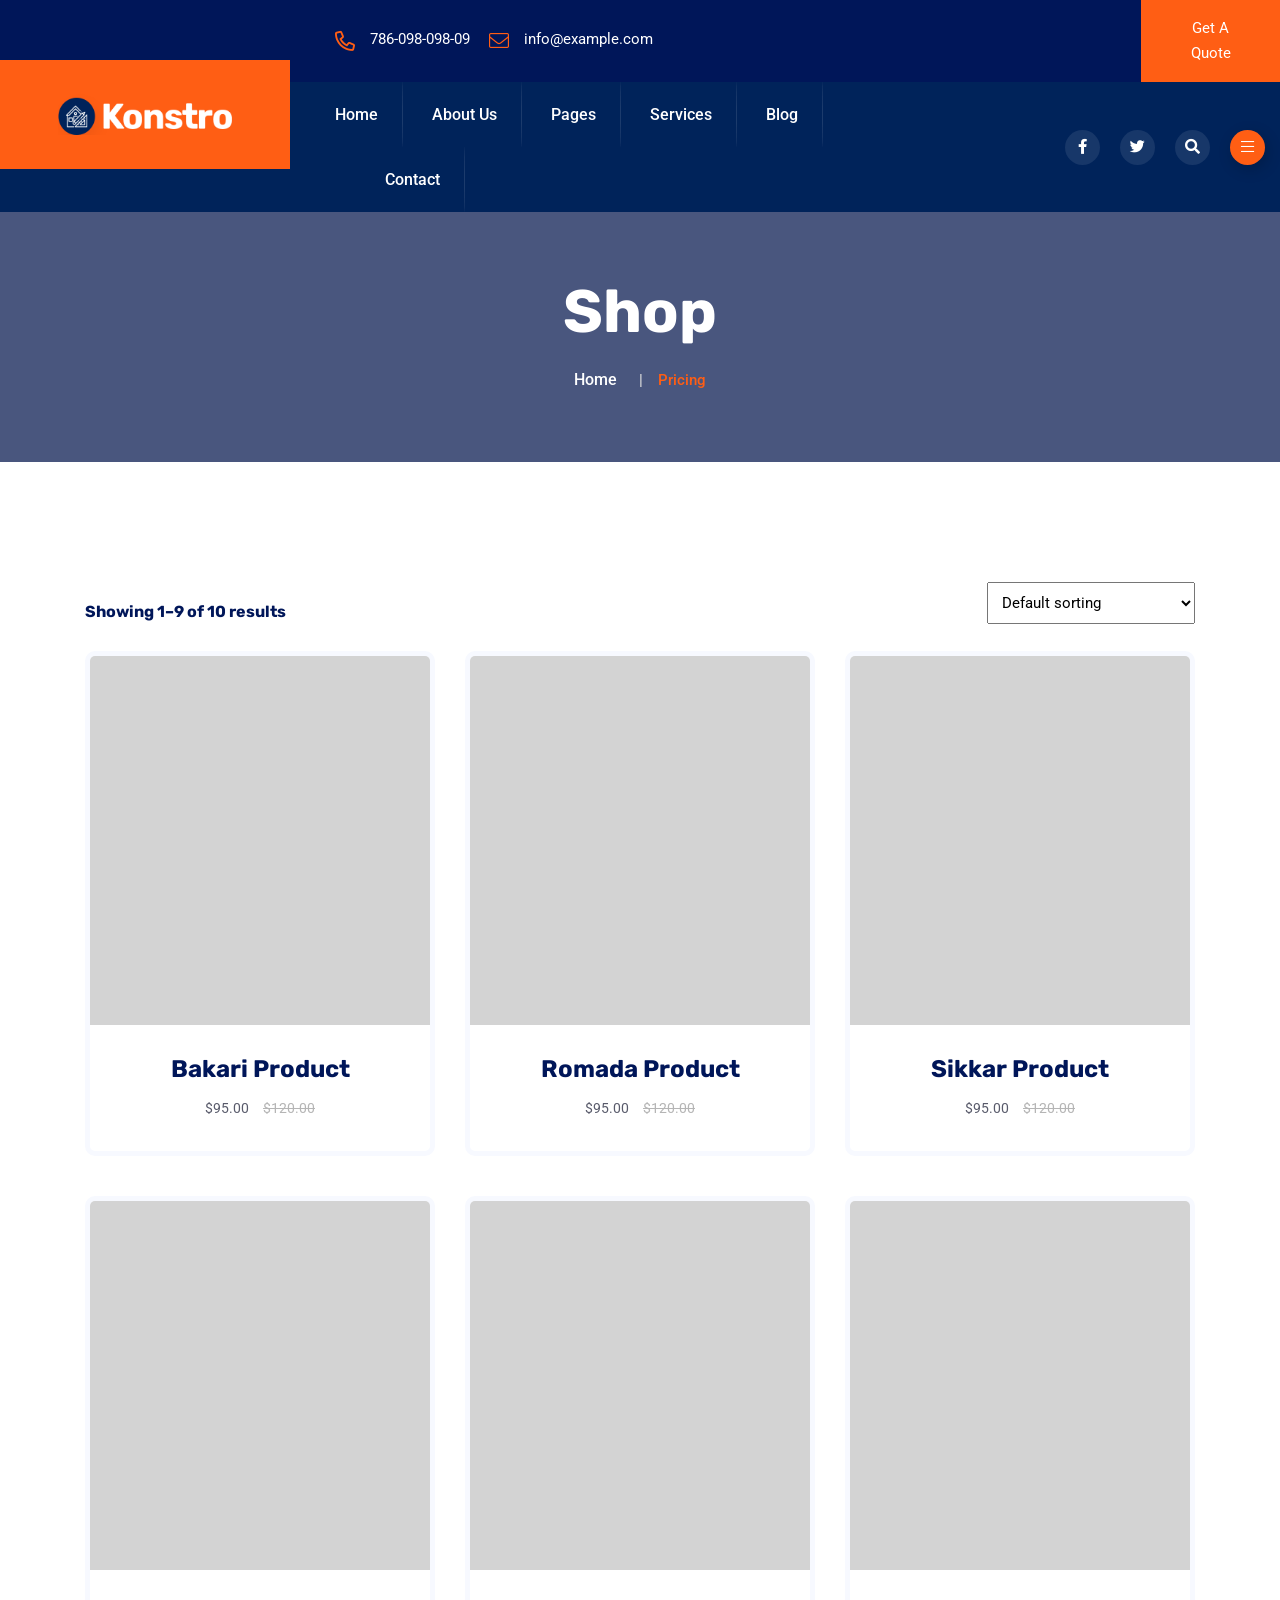
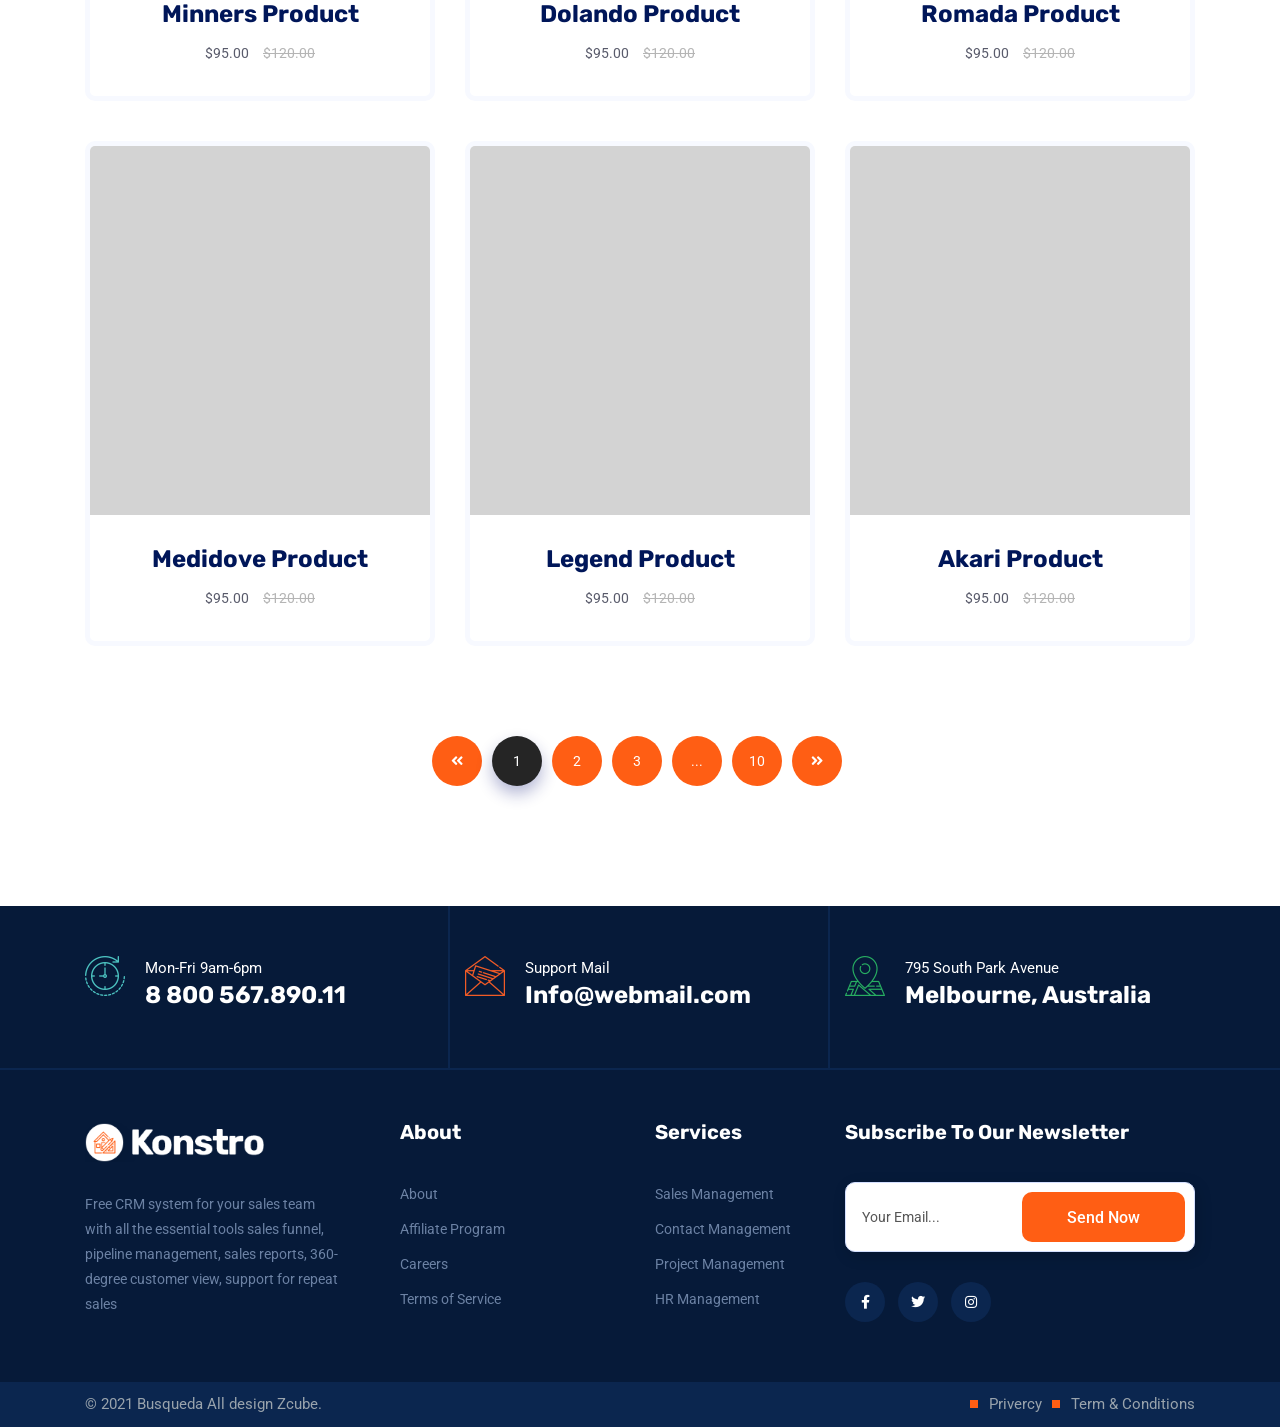
<file: konstro/shop.html>
<!doctype html>
<html class="no-js" lang="zxx">
    <head>
        <meta charset="utf-8">
        <meta http-equiv="x-ua-compatible" content="ie=edge">
        <title>Konstro - Construction HTML Template</title>
        <meta name="description" content="">
        <meta name="viewport" content="width=device-width, initial-scale=1">
		<link rel="shortcut icon" type="image/x-icon" href="img/favicon.ico">
        <!-- Place favicon.ico in the root directory -->

		<!-- CSS here -->
        <link rel="stylesheet" href="css/bootstrap.min.css">
        <link rel="stylesheet" href="css/animate.min.css">
        <link rel="stylesheet" href="css/magnific-popup.css">
        <link rel="stylesheet" href="fontawesome/css/all.min.css">
        <link rel="stylesheet" href="font-flaticon/flaticon.css">
        <link rel="stylesheet" href="css/dripicons.css">
        <link rel="stylesheet" href="css/slick.css">
        <link rel="stylesheet" href="css/meanmenu.css">
        <link rel="stylesheet" href="css/default.css">
        <link rel="stylesheet" href="css/style.css">
        <link rel="stylesheet" href="css/responsive.css">
    </head>
    <body>
     <!-- header -->
        <header class="header-area">  
            <div class="header-top second-header d-none d-lg-block">
                <div class="container-fluid">
                    <div class="row align-items-center">  
                        <div class="col-lg-3 col-md-3 d-none d-lg-block">
                            
                        </div>
                        <div class="col-lg-5 col-md-5 d-none  d-md-block text-left">
                            <div class="header-cta">
                                <ul> 
                                   
                                   
                                     <li>
                                         <div class="text">
                                             <i class="far fa-phone-alt"></i> <div class="box">  <span>786-098-098-09</span></div>
                                        </div>                                      
                                    </li>
                                     <li>
                                          <div class="text">
                                           <i class="icon fal fa-envelope"></i>
                                              <div class="box">  
                                                  <a href="#">info@example.com</a>
                                              </div>
                                        </div>   
                                        
                                    </li>
                                </ul>
                            </div>
                        </div>
                         <div class="col-xl-4 col-lg-4 text-right d-none d-lg-block">
                               <div class="top-btn">
                                  <a href="#">Get A Quote</a>
                                </div>
                            </div>
                         
                        
                    </div>
                </div>
            </div>
			<div id="header-sticky2" class="menu-area">
                <div class="container-fluid">
                    <div class="second-menu">
                        <div class="row align-items-center">
                             <div class="col-lg-3 col-sm-3">
                              <a href="index.html" class="logo"><img src="img/logo/logo.png" alt="logo"></a>
                            </div>
                          
                        
                            <div class="col-xl-5 col-lg-5">
                              
                                <div class="main-menu">
                                    <nav id="mobile-menu" style="display: block;">
                                        <ul>
                                            <li class="has-sub">
												<a href="index.html">Home</a>
												<ul>
<li><a href="index.html">Home Page 01</a></li>
<li><a href="index-2.html">Home Page 02</a></li>

												</ul>
											</li>
                                            <li><a href="about.html">About Us</a></li>
                                            <li class="has-sub"><a href="#">Pages</a>
												<ul>
                                                    <li><a href="projects.html">Gallery</a></li>
<li><a href="projects-detail.html">Gallery Details</a></li>
<li><a href="team.html">Team </a></li>
                                                   


<li><a href="faq.html">Faq</a></li>
                                                    <li><a href="shop.html">Shop</a></li>
<li><a href="shop-details.html">Shop Details</a>
												</li></ul>
											</li>
                                            <li class="has-sub"> 
                                              <a href="services.html">Services</a>
                                                <ul>
 <li><a href="services.html">Services</a></li>
<li><a href="services-detail.html">Services Details</a></li>
												</ul>
                                            </li>
                                           
											<li class="has-sub"> 
                                                <a href="blog.html">Blog</a>
                                                <ul>
<li><a href="blog.html">Blog</a></li>
<li><a href="blog-details.html">Blog Details</a></li>
												</ul>
                                            </li>
                                                                        
										
                                            <li><a href="contact.html">Contact</a></li>                                               
                                        </ul>
                                    </nav>
                                </div>
                            </div>   
                            <div class="col-xl-4 col-lg-4 text-right d-none d-lg-block">
                               <div class="search-top2">
                                   <ul>
                                       <li><a href="#"><i class="fab fa-facebook-f"></i></a></li>
                                       <li><a href="#"><i class="fab fa-twitter"></i></a></li>
                                        <li><a href="#"><i class="fas fa-search"></i></a></li>
                                        <li><a href="#" class="menu-tigger"><i class="fal fa-bars"></i></a></li>
                                    </ul>
                                </div>
                            </div>
                          
                            
                                <div class="col-12">
                                    <div class="mobile-menu"></div>
                                </div>
                        </div>
                    </div>
                </div>
            </div>
        </header>
        <!-- header-end -->
        <!-- offcanvas-area -->
                <div class="offcanvas-menu">
                <span class="menu-close"><i class="fas fa-times"></i></span>
              <form role="search" method="get" id="searchform"   class="searchform" action="http://wordpress.zcube.in/xconsulta/">
                                <input type="text" name="s" id="search" value="" placeholder="Search"  />
                                <button><i class="fa fa-search"></i></button>
                            </form>

                    
                    <div id="cssmenu3" class="menu-one-page-menu-container">
                        <ul id="menu-one-page-menu-2" class="menu">
                            <li class="menu-item menu-item-type-custom menu-item-object-custom"><a href="index.html">Home</a></li>
                            <li class="menu-item menu-item-type-custom menu-item-object-custom"><a href="about.html">About Us</a></li>
                            <li class="menu-item menu-item-type-custom menu-item-object-custom"><a href="services.html">Services</a></li>
                             <li class="menu-item menu-item-type-custom menu-item-object-custom"><a href="pricing.html">Pricing </a></li>
                             <li class="menu-item menu-item-type-custom menu-item-object-custom"><a href="team.html">Team </a></li>
                             
                             <li class="menu-item menu-item-type-custom menu-item-object-custom"><a href="projects.html">Gallery Study</a></li>
                             <li class="menu-item menu-item-type-custom menu-item-object-custom"><a href="blog.html">Blog</a></li>
                            <li class="menu-item menu-item-type-custom menu-item-object-custom"><a href="contact.html">Contact</a></li>
                        </ul>
                    </div>  
                    
                    <div id="cssmenu2" class="menu-one-page-menu-container">
                        <ul id="menu-one-page-menu-1" class="menu">
                            <li class="menu-item menu-item-type-custom menu-item-object-custom"><a href="#home"><span>+8 12 3456897</span></a></li>
                            <li class="menu-item menu-item-type-custom menu-item-object-custom"><a href="#howitwork"><span>info@example.com</span></a></li>
                        </ul>
                    </div>                
            </div>
            <div class="offcanvas-overly"></div>
                 <!-- offcanvas-end -->
      
        <!-- main-area -->
        <main>
            
            <!-- search-popup -->
		<div class="modal fade bs-example-modal-lg search-bg popup1" tabindex="-1" role="dialog">
			<div class="modal-dialog modal-lg" role="document">
				<div class="modal-content search-popup">
					<div class="text-center">
						<a href="#" class="close2" data-dismiss="modal" aria-label="Close">× close</a>
					</div>
					<div class="row search-outer">
						<div class="col-md-11"><input type="text" placeholder="Search for products..." /></div>
						<div class="col-md-1 text-right"><a href="#"><i class="fa fa-search" aria-hidden="true"></i></a></div>
					</div>
				</div>
			</div>
		</div>
		<!-- /search-popup -->
            <!-- breadcrumb-area -->
            <section class="breadcrumb-area d-flex align-items-center" style="background-image:url(img/testimonial/test-bg.png)">
                <div class="container">
                    <div class="row align-items-center">
                        <div class="col-xl-12 col-lg-12">
                            <div class="breadcrumb-wrap text-left">
                                <div class="breadcrumb-title">
                                    <h2>Shop</h2>    
                                    <div class="breadcrumb-wrap">
                              
                                <nav aria-label="breadcrumb">
                                    <ol class="breadcrumb">
                                        <li class="breadcrumb-item"><a href="index.html">Home</a></li>
                                        <li class="breadcrumb-item active" aria-current="page">Pricing</li>
                                    </ol>
                                </nav>
                            </div>
                                </div>
                            </div>
                        </div>
                        
                    </div>
                </div>
            </section>
            <!-- breadcrumb-area-end -->
            
			<!-- shop-area -->
            <section class="shop-area pt-120 pb-105 p-relative " data-animation="fadeInUp animated" data-delay=".2s">
                <div class="container">
					<div class="row">
						<div class="col-lg-6 col-sm-6">
						<h6 class="mt-20 mb-30">Showing 1–9 of 10 results</h6>
						</div>
						<div class="col-lg-6 col-sm-6 text-right">
							<select name="orderby" class="orderby" aria-label="Shop order">
								<option value="menu_order" selected="selected">Default sorting</option>
								<option value="popularity">Sort by popularity</option>
								<option value="rating">Sort by average rating</option>
								<option value="date">Sort by latest</option>
								<option value="price">Sort by price: low to high</option>
								<option value="price-desc">Sort by price: high to low</option>
							</select>
						</div>
					</div>
                    <div class="row align-items-center">
                                    <div class="col-lg-4 col-md-6">
                                        <div class="product mb-40">
                                            <div class="product__img">
                                                <a href="shop-details.html"><img src="img/shop/img4.jpg" alt=""></a>
                                                <div class="product-action text-center">
                                                   
                                                    <a href="shop-details.html">Add Cart</a>
                                                    
                                                </div>
                                            </div>
                                            <div class="product__content text-center pt-30">
                                               
                                                <h4 class="pro-title"><a href="shop-details.html">Bakari Product</a></h4>
                                                <div class="price">
                                                    <span>$95.00</span>
                                                    <span class="old-price">$120.00</span>
                                                </div>
                                            </div>
                                        </div>
                                    </div>
                                    <div class="col-lg-4 col-md-6">
                                        <div class="product mb-40">
                                            <div class="product__img">
                                                <a href="shop-details.html"><img src="img/shop/img5.jpg" alt=""></a>
                                                <div class="product-action text-center">
                                                   
                                                    <a href="shop-details.html">Add Cart</a>
                                                    
                                                </div>
                                            </div>
                                            <div class="product__content text-center pt-30">
                                               
                                                <h4 class="pro-title"><a href="shop-details.html">Romada Product</a></h4>
                                                <div class="price">
                                                    <span>$95.00</span>
                                                    <span class="old-price">$120.00</span>
                                                </div>
                                            </div>
                                        </div>
                                    </div>
                                    <div class="col-lg-4 col-md-6">
                                        <div class="product mb-40">
                                            <div class="product__img">
                                                <a href="shop-details.html"><img src="img/shop/img6.jpg" alt=""></a>
                                                <div class="product-action text-center">
                                                   
                                                    <a href="shop-details.html">Add Cart</a>
                                                    
                                                </div>
                                            </div>
                                            <div class="product__content text-center pt-30">
                                                
                                                <h4 class="pro-title"><a href="shop-details.html">Sikkar Product</a></h4>
                                                <div class="price">
                                                    <span>$95.00</span>
                                                    <span class="old-price">$120.00</span>
                                                </div>
                                            </div>
                                        </div>
                                    </div>
                                    <div class="col-lg-4 col-md-6">
                                        <div class="product mb-40">
                                            <div class="product__img">
                                                <a href="shop-details.html"><img src="img/shop/img7.jpg" alt=""></a>
                                                <div class="product-action text-center">
                                                   
                                                    <a href="shop-details.html">Add Cart</a>
                                                    
                                                </div>
                                            </div>
                                            <div class="product__content text-center pt-30">
                                              
                                                <h4 class="pro-title"><a href="shop-details.html">Minners Product</a></h4>
                                                <div class="price">
                                                    <span>$95.00</span>
                                                    <span class="old-price">$120.00</span>
                                                </div>
                                            </div>
                                        </div>
                                    </div>
                                    <div class="col-lg-4 col-md-6">
                                        <div class="product mb-40">
                                            <div class="product__img">
                                                <a href="shop-details.html"><img src="img/shop/img8.jpg" alt=""></a>
                                                <div class="product-action text-center">
                                                   
                                                    <a href="shop-details.html">Add Cart</a>
                                                    
                                                </div>
                                            </div>
                                            <div class="product__content text-center pt-30">
                                               
                                                <h4 class="pro-title"><a href="shop-details.html">Dolando Product</a></h4>
                                                <div class="price">
                                                    <span>$95.00</span>
                                                    <span class="old-price">$120.00</span>
                                                </div>
                                            </div>
                                        </div>
                                    </div>
                                    <div class="col-lg-4 col-md-6">
                                        <div class="product mb-40">
                                            <div class="product__img">
                                                <a href="shop-details.html"><img src="img/shop/img9.jpg" alt=""></a>
                                                <div class="product-action text-center">
                                                   
                                                    <a href="shop-details.html">Add Cart</a>
                                                    
                                                </div>
                                            </div>
                                            <div class="product__content text-center pt-30">
                                              
                                                <h4 class="pro-title"><a href="shop-details.html">Romada Product</a></h4>
                                                <div class="price">
                                                    <span>$95.00</span>
                                                    <span class="old-price">$120.00</span>
                                                </div>
                                            </div>
                                        </div>
                                    </div>
									<div class="col-lg-4 col-md-6">
                                        <div class="product mb-40">
                                            <div class="product__img">
                                                <a href="shop-details.html"><img src="img/shop/img1.jpg" alt=""></a>
                                                <div class="product-action text-center">
                                                   
                                                    <a href="shop-details.html">Add Cart</a>
                                                    
                                                </div>
                                            </div>
                                            <div class="product__content text-center pt-30">
                                               
                                                <h4 class="pro-title"><a href="shop-details.html">Medidove Product</a></h4>
                                                <div class="price">
                                                    <span>$95.00</span>
                                                    <span class="old-price">$120.00</span>
                                                </div>
                                            </div>
                                        </div>
                                    </div>
                                    <div class="col-lg-4 col-md-6">
                                        <div class="product mb-40">
                                            <div class="product__img">
                                                <a href="shop-details.html"><img src="img/shop/img2.jpg" alt=""></a>
                                                <div class="product-action text-center">
                                                   
                                                    <a href="shop-details.html">Add Cart</a>
                                                    
                                                </div>
                                            </div>
                                            <div class="product__content text-center pt-30">
                                               
                                                <h4 class="pro-title"><a href="shop-details.html">Legend Product</a></h4>
                                                <div class="price">
                                                    <span>$95.00</span>
                                                    <span class="old-price">$120.00</span>
                                                </div>
                                            </div>
                                        </div>
                                    </div>
                                    <div class="col-lg-4 col-md-6">
                                        <div class="product mb-40">
                                            <div class="product__img">
                                                <a href="shop-details.html"><img src="img/shop/img3.jpg" alt=""></a>
                                                <div class="product-action text-center">
                                                   
                                                    <a href="shop-details.html">Add Cart</a>
                                                    
                                                </div>
                                            </div>
                                            <div class="product__content text-center pt-30">
                                               
                                                <h4 class="pro-title"><a href="shop-details.html">Akari Product</a></h4>
                                                <div class="price">
                                                    <span>$95.00</span>
                                                    <span class="old-price">$120.00</span>
                                                </div>
                                            </div>
                                        </div>
                                    </div>
                                
                    </div>
					<div class="row">
                    <div class="col-12">
                        <div class="pagination-wrap mt-50 text-center">
                                <nav>
                                    <ul class="pagination">
                                        <li class="page-item"><a href="#"><i class="fas fa-angle-double-left"></i></a></li>
                                        <li class="page-item active"><a href="#">1</a></li>
                                        <li class="page-item"><a href="#">2</a></li>
                                        <li class="page-item"><a href="#">3</a></li>
                                        <li class="page-item"><a href="#">...</a></li>
                                        <li class="page-item"><a href="#">10</a></li>
                                        <li class="page-item"><a href="#"><i class="fas fa-angle-double-right"></i></a></li>
                                    </ul>
                                </nav>
                            </div>
                    </div>
                <div></div></div>
                </div>
            </section>
            <!-- shop-area-end -->
  
         
        </main>
        <!-- main-area-end -->
 <!-- footer -->
        <footer class="footer-bg footer-p" style="background: #061a39;">
            <div class="footer-top-heiding">
                <div class="container">
                    <div class="row align-items-center">
                        <div class="col-lg-4">
                            <div class="f-contact mt-50 mb-50">   
                                <div class="icon">
                                     <img src="img/icon/ft-icon01.png" alt="img">
                                </div>
                                <div class="text">
                                    <span>Mon-Fri 9am-6pm</span>
                                    <h3> 8 800 567.890.11</h3>
                                </div>
                                
                            </div>
                        </div>
                         <div class="col-lg-4">
                           <div class="f-contact mt-50 mb-50">   
                                <div class="icon">
                                     <img src="img/icon/ft-icon02.png" alt="img">
                                </div>
                                <div class="text">
                                    <span>Support Mail </span>
                                    <h3> Info@webmail.com</h3>
                                </div>
                                
                            </div>
                        </div>
                         <div class="col-lg-4">
                             <div class="f-contact mt-50 mb-50">   
                                <div class="icon">
                                     <img src="img/icon/ft-icon03.png" alt="img">
                                </div>
                                <div class="text">
                                     <span>795 South Park Avenue</span>
                                    <h3> Melbourne, Australia</h3>
                                    
                                </div>
                                
                            </div>
                        </div>
                        
                    </div>
                </div>
            
            </div>
  
            <div class="footer-top pb-30">
                <div class="container">
                    <div class="row justify-content-between">
                        
                        <div class="col-xl-3 col-lg-3 col-sm-6">
                            <div class="footer-widget mb-30">
                                <div class="f-widget-title mb-30">
                                   <img src="img/logo/f_logo.png" alt="img">
                                </div>
                                <div class="footer-link">
                                    Free CRM system for your sales team with all the essential tools sales funnel, pipeline management, sales reports, 360-degree customer view, support for repeat sales
                                </div>
                               
                            </div>
                        </div>
						<div class="col-xl-3 col-lg-3 col-sm-6">
                            <div class="footer-widget mb-30 pl-30">
                                <div class="f-widget-title">
                                    <h2>About</h2>
                                </div>
                                <div class="footer-link">
                                    <ul>                                        
                                        <li><a href="#">About</a></li>
                                        <li><a href="#"> Affiliate Program </a></li>
                                        <li><a href="#">Careers </a></li>
                                        <li><a href="#">Terms of Service </a></li>
                                    </ul>
                                </div>
                            </div>
                        </div>
                        <div class="col-xl-2 col-lg-2 col-sm-6">
                            <div class="footer-widget mb-30">
                                <div class="f-widget-title">
                                    <h2>Services</h2>
                                </div>
                                <div class="footer-link">
                                    <ul>
                                        <li><a href="#">Sales Management </a></li>
                                        <li><a href="#">Contact Management </a></li>
                                        <li><a href="#">Project Management </a></li>
                                        <li><a href="#">HR Management </a></li>
                                    </ul>
                                </div>
                            </div>
                        </div>  
                        <div class="col-xl-4 col-lg-4 col-sm-6">
                         <div class="footer-widget mb-30">
                                <div class="f-widget-title">
                                  <h2>Subscribe To Our Newsletter</h2>
                                </div>
                                <div class="footer-link">
                                 <div class="subricbe p-relative" data-animation="fadeInDown" data-delay=".4s">
                                            <form action="news-mail.php" method="post" class="contact-form ">
                                             <input type="text" id="email2" name="email2" class="header-input" placeholder="Your Email..." required="">
                                            <button class="btn header-btn"> Send Now </button>
                                            </form>
                                        </div>
                                </div>
                                <div class="footer-social  mt-30">                                    
                                    <a href="#"><i class="fab fa-facebook-f"></i></a>
                                    <a href="#"><i class="fab fa-twitter"></i></a>
                                    <a href="#"><i class="fab fa-instagram"></i></a>
                                </div>   
                            </div>
                        </div>
                        
                    </div>
                </div>
            </div>
            <div class="copyright-wrap">
                <div class="container">
                    <div class="row align-items-center">
                        <div class="col-6">                         
                                &copy; 2021 Busqueda  All design Zcube.                        
                        </div>
                        <div class="col-lg-6 text-right text-xl-right">                       
                            <ul>
                                <li><a href="#">Privercy</a></li>
                                <li><a href="#">Term &amp; Conditions</a></li>
                               
                            </ul>                 
                        </div>
                        
                    </div>
                </div>
            </div>
        </footer>
        <!-- footer-end -->


		<!-- JS here -->
        <script src="js/vendor/modernizr-3.5.0.min.js"></script>
        <script src="js/vendor/jquery-1.12.4.min.js"></script>
        <script src="js/popper.min.js"></script>
        <script src="js/bootstrap.min.js"></script>
        <script src="js/one-page-nav-min.js"></script>
        <script src="js/slick.min.js"></script>
        <script src="js/ajax-form.js"></script>
        <script src="js/paroller.js"></script>
        <script src="js/wow.min.js"></script>
        <script src="js/js_isotope.pkgd.min.js"></script>
        <script src="js/imagesloaded.min.js"></script>
        <script src="js/parallax.min.js"></script>
        <script src="js/jquery.waypoints.min.js"></script>
        <script src="js/jquery.counterup.min.js"></script>
        <script src="js/jquery.scrollUp.min.js"></script>
        <script src="js/jquery.meanmenu.min.js"></script>
        <script src="js/parallax-scroll.js"></script>
        <script src="js/jquery.magnific-popup.min.js"></script>
        <script src="js/element-in-view.js"></script>
        <script src="js/main.js"></script>
    </body>
</html>
</file>
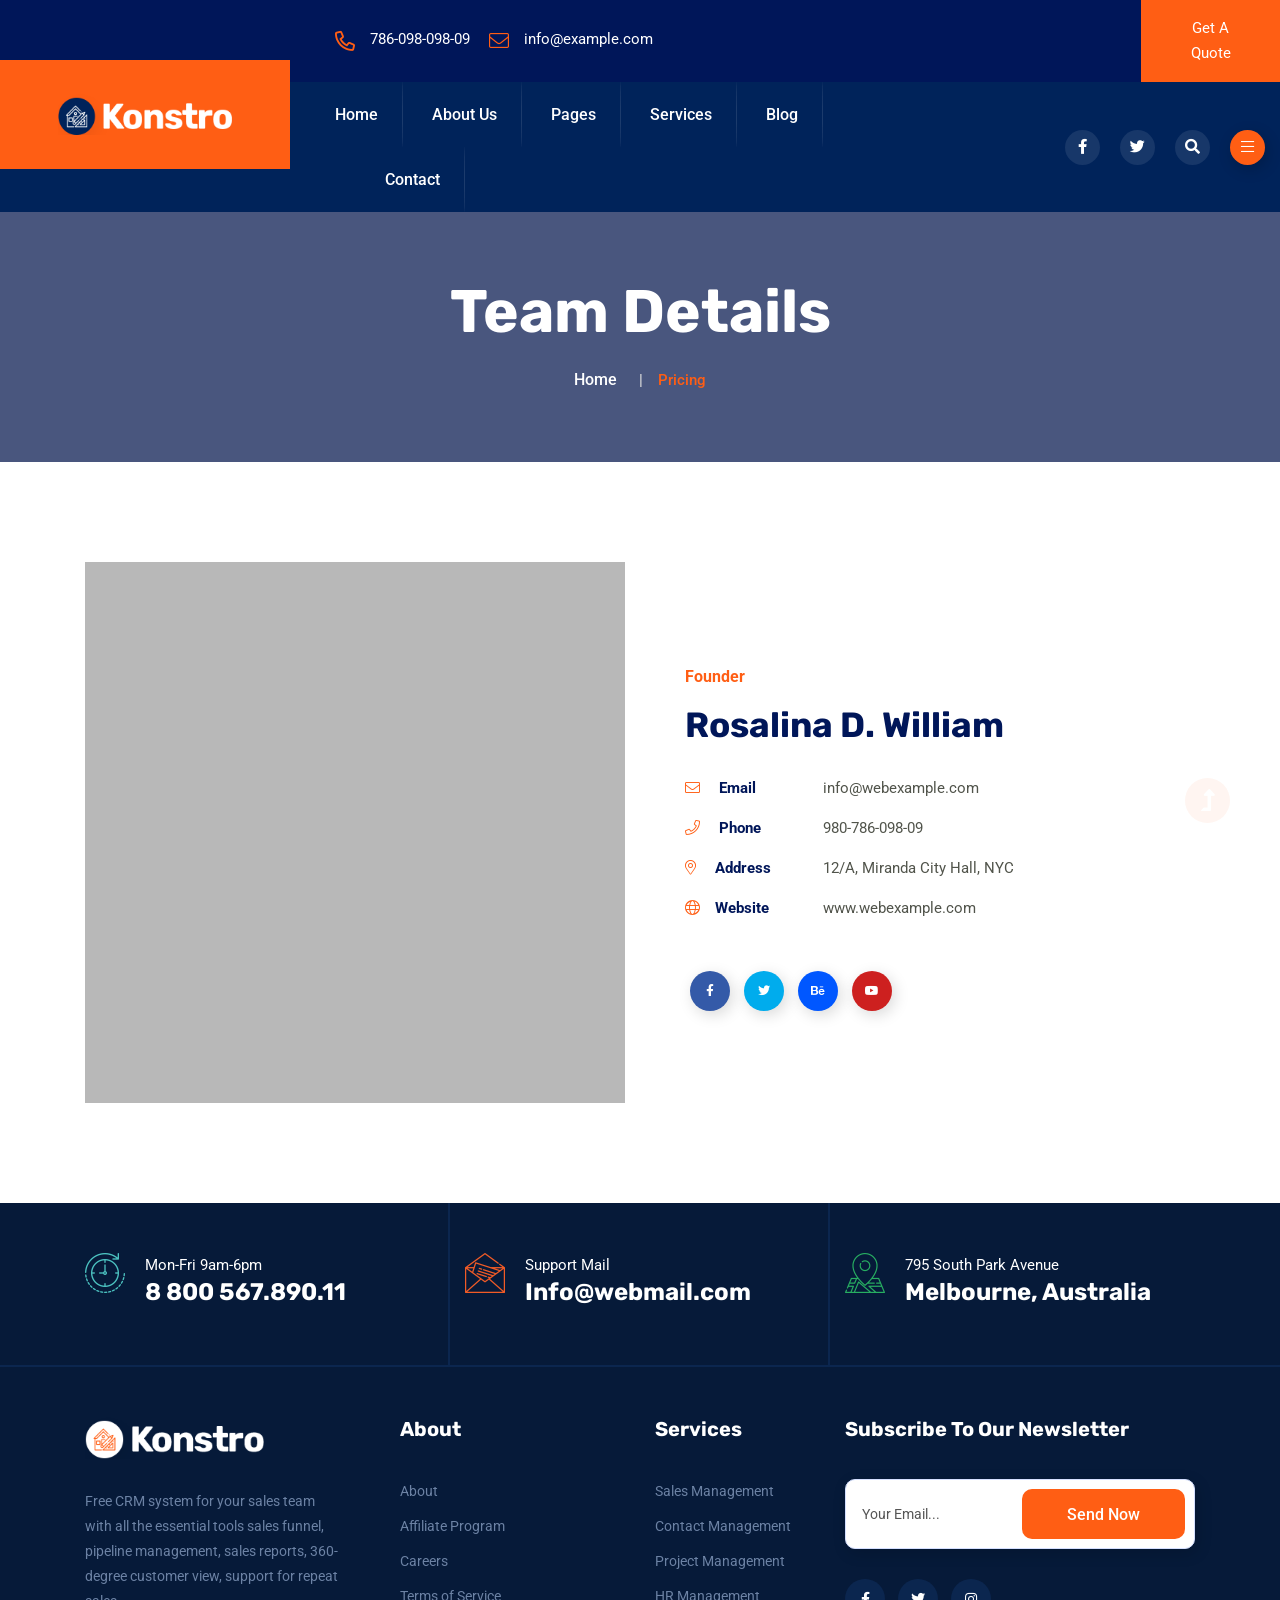
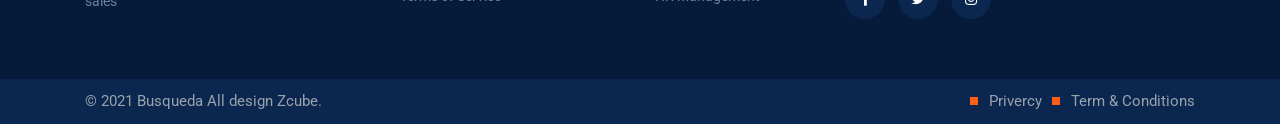
<file: konstro/team-details.html>
<!doctype html>
<html class="no-js" lang="zxx">
    <head>
        <meta charset="utf-8">
        <meta http-equiv="x-ua-compatible" content="ie=edge">
        <title>Konstro - Construction HTML Template</title>
        <meta name="description" content="">
        <meta name="viewport" content="width=device-width, initial-scale=1">
		<link rel="shortcut icon" type="image/x-icon" href="img/favicon.ico">
        <!-- Place favicon.ico in the root directory -->

		<!-- CSS here -->
        <link rel="stylesheet" href="css/bootstrap.min.css">
        <link rel="stylesheet" href="css/animate.min.css">
        <link rel="stylesheet" href="css/magnific-popup.css">
        <link rel="stylesheet" href="fontawesome/css/all.min.css">
        <link rel="stylesheet" href="font-flaticon/flaticon.css">
        <link rel="stylesheet" href="css/dripicons.css">
        <link rel="stylesheet" href="css/slick.css">
        <link rel="stylesheet" href="css/meanmenu.css">
        <link rel="stylesheet" href="css/default.css">
        <link rel="stylesheet" href="css/style.css">
        <link rel="stylesheet" href="css/responsive.css">
    </head>
    <body>
    <!-- header -->
        <header class="header-area">  
            <div class="header-top second-header d-none d-lg-block">
                <div class="container-fluid">
                    <div class="row align-items-center">  
                        <div class="col-lg-3 col-md-3 d-none d-lg-block">
                            
                        </div>
                        <div class="col-lg-5 col-md-5 d-none  d-md-block text-left">
                            <div class="header-cta">
                                <ul> 
                                   
                                   
                                     <li>
                                         <div class="text">
                                             <i class="far fa-phone-alt"></i> <div class="box">  <span>786-098-098-09</span></div>
                                        </div>                                      
                                    </li>
                                     <li>
                                          <div class="text">
                                           <i class="icon fal fa-envelope"></i>
                                              <div class="box">  
                                                  <a href="#">info@example.com</a>
                                              </div>
                                        </div>   
                                        
                                    </li>
                                </ul>
                            </div>
                        </div>
                         <div class="col-xl-4 col-lg-4 text-right d-none d-lg-block">
                               <div class="top-btn">
                                  <a href="#">Get A Quote</a>
                                </div>
                            </div>
                         
                        
                    </div>
                </div>
            </div>
			<div id="header-sticky2" class="menu-area">
                <div class="container-fluid">
                    <div class="second-menu">
                        <div class="row align-items-center">
                             <div class="col-lg-3 col-sm-3">
                              <a href="index.html" class="logo"><img src="img/logo/logo.png" alt="logo"></a>
                            </div>
                          
                        
                            <div class="col-xl-5 col-lg-5">
                              
                                <div class="main-menu">
                                    <nav id="mobile-menu" style="display: block;">
                                        <ul>
                                            <li class="has-sub">
												<a href="index.html">Home</a>
												<ul>
<li><a href="index.html">Home Page 01</a></li>
<li><a href="index-2.html">Home Page 02</a></li>

												</ul>
											</li>
                                            <li><a href="about.html">About Us</a></li>
                                            <li class="has-sub"><a href="#">Pages</a>
												<ul>
                                                    <li><a href="projects.html">Gallery</a></li>
<li><a href="projects-detail.html">Gallery Details</a></li>
<li><a href="team.html">Team </a></li>
                                                   


<li><a href="faq.html">Faq</a></li>
                                                    <li><a href="shop.html">Shop</a></li>
<li><a href="shop-details.html">Shop Details</a>
												</li></ul>
											</li>
                                            <li class="has-sub"> 
                                              <a href="services.html">Services</a>
                                                <ul>
 <li><a href="services.html">Services</a></li>
<li><a href="services-detail.html">Services Details</a></li>
												</ul>
                                            </li>
                                           
											<li class="has-sub"> 
                                                <a href="blog.html">Blog</a>
                                                <ul>
<li><a href="blog.html">Blog</a></li>
<li><a href="blog-details.html">Blog Details</a></li>
												</ul>
                                            </li>
                                                                        
										
                                            <li><a href="contact.html">Contact</a></li>                                               
                                        </ul>
                                    </nav>
                                </div>
                            </div>   
                            <div class="col-xl-4 col-lg-4 text-right d-none d-lg-block">
                               <div class="search-top2">
                                   <ul>
                                       <li><a href="#"><i class="fab fa-facebook-f"></i></a></li>
                                       <li><a href="#"><i class="fab fa-twitter"></i></a></li>
                                        <li><a href="#"><i class="fas fa-search"></i></a></li>
                                        <li><a href="#" class="menu-tigger"><i class="fal fa-bars"></i></a></li>
                                    </ul>
                                </div>
                            </div>
                          
                            
                                <div class="col-12">
                                    <div class="mobile-menu"></div>
                                </div>
                        </div>
                    </div>
                </div>
            </div>
        </header>
        <!-- header-end -->
        <!-- offcanvas-area -->
                <div class="offcanvas-menu">
                <span class="menu-close"><i class="fas fa-times"></i></span>
              <form role="search" method="get" id="searchform"   class="searchform" action="http://wordpress.zcube.in/xconsulta/">
                                <input type="text" name="s" id="search" value="" placeholder="Search"  />
                                <button><i class="fa fa-search"></i></button>
                            </form>

                    
                    <div id="cssmenu3" class="menu-one-page-menu-container">
                        <ul id="menu-one-page-menu-2" class="menu">
                            <li class="menu-item menu-item-type-custom menu-item-object-custom"><a href="index.html">Home</a></li>
                            <li class="menu-item menu-item-type-custom menu-item-object-custom"><a href="about.html">About Us</a></li>
                            <li class="menu-item menu-item-type-custom menu-item-object-custom"><a href="services.html">Services</a></li>
                             <li class="menu-item menu-item-type-custom menu-item-object-custom"><a href="pricing.html">Pricing </a></li>
                             <li class="menu-item menu-item-type-custom menu-item-object-custom"><a href="team.html">Team </a></li>
                             
                             <li class="menu-item menu-item-type-custom menu-item-object-custom"><a href="projects.html">Gallery Study</a></li>
                             <li class="menu-item menu-item-type-custom menu-item-object-custom"><a href="blog.html">Blog</a></li>
                            <li class="menu-item menu-item-type-custom menu-item-object-custom"><a href="contact.html">Contact</a></li>
                        </ul>
                    </div>  
                    
                    <div id="cssmenu2" class="menu-one-page-menu-container">
                        <ul id="menu-one-page-menu-1" class="menu">
                            <li class="menu-item menu-item-type-custom menu-item-object-custom"><a href="#home"><span>+8 12 3456897</span></a></li>
                            <li class="menu-item menu-item-type-custom menu-item-object-custom"><a href="#howitwork"><span>info@example.com</span></a></li>
                        </ul>
                    </div>                
            </div>
            <div class="offcanvas-overly"></div>
                 <!-- offcanvas-end -->
      
        <!-- main-area -->
        <main>
            
            <!-- search-popup -->
		<div class="modal fade bs-example-modal-lg search-bg popup1" tabindex="-1" role="dialog">
			<div class="modal-dialog modal-lg" role="document">
				<div class="modal-content search-popup">
					<div class="text-center">
						<a href="#" class="close2" data-dismiss="modal" aria-label="Close">× close</a>
					</div>
					<div class="row search-outer">
						<div class="col-md-11"><input type="text" placeholder="Search for products..." /></div>
						<div class="col-md-1 text-right"><a href="#"><i class="fa fa-search" aria-hidden="true"></i></a></div>
					</div>
				</div>
			</div>
		</div>
		<!-- /search-popup -->
            <!-- breadcrumb-area -->
             <section class="breadcrumb-area d-flex align-items-center" style="background-image:url(img/testimonial/test-bg.png)">
                <div class="container">
                    <div class="row align-items-center">
                        <div class="col-xl-12 col-lg-12">
                            <div class="breadcrumb-wrap text-left">
                                <div class="breadcrumb-title">
                                    <h2>Team Details</h2>    
                                    <div class="breadcrumb-wrap">
                              
                                <nav aria-label="breadcrumb">
                                    <ol class="breadcrumb">
                                        <li class="breadcrumb-item"><a href="index.html">Home</a></li>
                                        <li class="breadcrumb-item active" aria-current="page">Pricing</li>
                                    </ol>
                                </nav>
                            </div>
                                </div>
                            </div>
                        </div>
                        
                    </div>
                </div>
            </section>
            <!-- breadcrumb-area-end -->
			
			<!-- Project Detail -->
    <section class="team-area-content" >
        <div class="container">
           
            <!-- Lower Content -->
            <div class="lower-content">
                <div class="row align-items-center">
                     <div class="col-lg-6 col-md-12 col-sm-12 text-center">
                         <div class="team-img-box">
                             <img src="img/team/team_img_detalis.png" alt="img">
                         </div>
                       
                    </div>
                    
                    <div class="text-column col-lg-6 col-md-12 col-sm-12">
                       <div class="s-about-content pl-30 wow fadeInRight" data-animation="fadeInRight" data-delay=".2s">  
                                <span>Founder</span>
								<h2>Rosalina D. William</h2> 
                           
                                <ul>
                                    <li>
                                        <div class="icon"><i class="fal fa-envelope"></i> <strong>Email</strong></div>
                                        <div class="text">info@webexample.com</div>
                                    </li>    
                                    <li>
                                        <div class="icon"><i class="fal fa-phone"></i> <strong>Phone</strong></div>
                                        <div class="text">980-786-098-09</div>
                                    </li>    
                                    <li>
                                        <div class="icon"><i class="fal fa-map-marker-alt"></i><strong>Address</strong></div>
                                        <div class="text">12/A, Miranda City Hall, NYC</div>
                                    </li>    
                                    <li>
                                        <div class="icon"><i class="fal fa-globe"></i><strong>Website</strong></div>
                                        <div class="text">www.webexample.com</div>
                                    </li>    
                                </ul>
                              
                            
								<div class="social">
                                        <a href="#"><i class="fab fa-facebook-f"></i></a>
                                        <a href="#"><i class="fab fa-twitter"></i></a>
                                        <a href="#"><i class="fab fa-behance"></i></a>
                                        <a href="#"><i class="fab fa-youtube"></i></a>
                                    </div>
                               
                            </div>
                    </div>

                   
                </div>
            </div>

        </div>
    </section>
    <!--End Project Detail -->
             
        
         
        </main>
        <!-- main-area-end -->
  <!-- footer -->
        <footer class="footer-bg footer-p" style="background: #061a39;">
            <div class="footer-top-heiding">
                <div class="container">
                    <div class="row align-items-center">
                        <div class="col-lg-4">
                            <div class="f-contact mt-50 mb-50">   
                                <div class="icon">
                                     <img src="img/icon/ft-icon01.png" alt="img">
                                </div>
                                <div class="text">
                                    <span>Mon-Fri 9am-6pm</span>
                                    <h3> 8 800 567.890.11</h3>
                                </div>
                                
                            </div>
                        </div>
                         <div class="col-lg-4">
                           <div class="f-contact mt-50 mb-50">   
                                <div class="icon">
                                     <img src="img/icon/ft-icon02.png" alt="img">
                                </div>
                                <div class="text">
                                    <span>Support Mail </span>
                                    <h3> Info@webmail.com</h3>
                                </div>
                                
                            </div>
                        </div>
                         <div class="col-lg-4">
                             <div class="f-contact mt-50 mb-50">   
                                <div class="icon">
                                     <img src="img/icon/ft-icon03.png" alt="img">
                                </div>
                                <div class="text">
                                     <span>795 South Park Avenue</span>
                                    <h3> Melbourne, Australia</h3>
                                    
                                </div>
                                
                            </div>
                        </div>
                        
                    </div>
                </div>
            
            </div>
  
            <div class="footer-top pb-30">
                <div class="container">
                    <div class="row justify-content-between">
                        
                        <div class="col-xl-3 col-lg-3 col-sm-6">
                            <div class="footer-widget mb-30">
                                <div class="f-widget-title mb-30">
                                   <img src="img/logo/f_logo.png" alt="img">
                                </div>
                                <div class="footer-link">
                                    Free CRM system for your sales team with all the essential tools sales funnel, pipeline management, sales reports, 360-degree customer view, support for repeat sales
                                </div>
                               
                            </div>
                        </div>
						<div class="col-xl-3 col-lg-3 col-sm-6">
                            <div class="footer-widget mb-30 pl-30">
                                <div class="f-widget-title">
                                    <h2>About</h2>
                                </div>
                                <div class="footer-link">
                                    <ul>                                        
                                        <li><a href="#">About</a></li>
                                        <li><a href="#"> Affiliate Program </a></li>
                                        <li><a href="#">Careers </a></li>
                                        <li><a href="#">Terms of Service </a></li>
                                    </ul>
                                </div>
                            </div>
                        </div>
                        <div class="col-xl-2 col-lg-2 col-sm-6">
                            <div class="footer-widget mb-30">
                                <div class="f-widget-title">
                                    <h2>Services</h2>
                                </div>
                                <div class="footer-link">
                                    <ul>
                                        <li><a href="#">Sales Management </a></li>
                                        <li><a href="#">Contact Management </a></li>
                                        <li><a href="#">Project Management </a></li>
                                        <li><a href="#">HR Management </a></li>
                                    </ul>
                                </div>
                            </div>
                        </div>  
                        <div class="col-xl-4 col-lg-4 col-sm-6">
                         <div class="footer-widget mb-30">
                                <div class="f-widget-title">
                                  <h2>Subscribe To Our Newsletter</h2>
                                </div>
                                <div class="footer-link">
                                 <div class="subricbe p-relative" data-animation="fadeInDown" data-delay=".4s">
                                            <form action="news-mail.php" method="post" class="contact-form ">
                                             <input type="text" id="email2" name="email2" class="header-input" placeholder="Your Email..." required="">
                                            <button class="btn header-btn"> Send Now </button>
                                            </form>
                                        </div>
                                </div>
                                <div class="footer-social  mt-30">                                    
                                    <a href="#"><i class="fab fa-facebook-f"></i></a>
                                    <a href="#"><i class="fab fa-twitter"></i></a>
                                    <a href="#"><i class="fab fa-instagram"></i></a>
                                </div>   
                            </div>
                        </div>
                        
                    </div>
                </div>
            </div>
            <div class="copyright-wrap">
                <div class="container">
                    <div class="row align-items-center">
                        <div class="col-6">                         
                                &copy; 2021 Busqueda  All design Zcube.                        
                        </div>
                        <div class="col-lg-6 text-right text-xl-right">                       
                            <ul>
                                <li><a href="#">Privercy</a></li>
                                <li><a href="#">Term &amp; Conditions</a></li>
                               
                            </ul>                 
                        </div>
                        
                    </div>
                </div>
            </div>
        </footer>
        <!-- footer-end -->



		<!-- JS here -->
        <script src="js/vendor/modernizr-3.5.0.min.js"></script>
        <script src="js/vendor/jquery-1.12.4.min.js"></script>
        <script src="js/popper.min.js"></script>
        <script src="js/bootstrap.min.js"></script>
        <script src="js/one-page-nav-min.js"></script>
        <script src="js/slick.min.js"></script>
        <script src="js/ajax-form.js"></script>
        <script src="js/paroller.js"></script>
        <script src="js/wow.min.js"></script>
        <script src="js/js_isotope.pkgd.min.js"></script>
        <script src="js/imagesloaded.min.js"></script>
        <script src="js/parallax.min.js"></script>
        <script src="js/jquery.waypoints.min.js"></script>
        <script src="js/jquery.counterup.min.js"></script>
        <script src="js/jquery.scrollUp.min.js"></script>
        <script src="js/jquery.meanmenu.min.js"></script>
        <script src="js/parallax-scroll.js"></script>
        <script src="js/jquery.magnific-popup.min.js"></script>
        <script src="js/element-in-view.js"></script>
        <script src="js/main.js"></script>
    </body>
</html>
</file>
<file: konstro/font-flaticon/flaticon.css>
@font-face {
    font-family: "flaticon";
    src: url("./flaticon.ttf?d66f34adf5f70ce9b85f83aca545d3b6") format("truetype"),
url("./flaticon.woff?d66f34adf5f70ce9b85f83aca545d3b6") format("woff"),
url("./flaticon.woff2?d66f34adf5f70ce9b85f83aca545d3b6") format("woff2"),
url("./flaticon.eot?d66f34adf5f70ce9b85f83aca545d3b6#iefix") format("embedded-opentype"),
url("./flaticon.svg?d66f34adf5f70ce9b85f83aca545d3b6#flaticon") format("svg");
}

i[class^="flaticon-"]:before, i[class*=" flaticon-"]:before {
    font-family: flaticon !important;
    font-style: normal;
    font-weight: normal !important;
    font-variant: normal;
    text-transform: none;
    line-height: 1;
    -webkit-font-smoothing: antialiased;
    -moz-osx-font-smoothing: grayscale;
}

.flaticon-helmet:before {
    content: "\f101";
}
.flaticon-hotel:before {
    content: "\f102";
}
.flaticon-truck:before {
    content: "\f103";
}
.flaticon-home:before {
    content: "\f104";
}
.flaticon-hook:before {
    content: "\f105";
}
.flaticon-hand-drill:before {
    content: "\f106";
}
.flaticon-workers:before {
    content: "\f107";
}
.flaticon-cement:before {
    content: "\f108";
}
</file>
<file: konstro/css/dripicons.css>
@charset "UTF-8";

@font-face {
  font-family: "dripicons-v2";
  src:url("../fonts/dripicons-v2.eot");
  src:url("../fonts/dripicons-v2.eot?#iefix") format("embedded-opentype"),
    url("../fonts/dripicons-v2.woff") format("woff"),
    url("../fonts/dripicons-v2.ttf") format("truetype"),
    url("../fonts/dripicons-v2.svg#dripicons-v2") format("svg");
  font-weight: normal;
  font-style: normal;

}

[data-icon]:before {
  font-family: "dripicons-v2" !important;
  content: attr(data-icon);
  font-style: normal !important;
  font-weight: normal !important;
  font-variant: normal !important;
  text-transform: none !important;
  speak: none;
  line-height: 1;
  -webkit-font-smoothing: antialiased;
  -moz-osx-font-smoothing: grayscale;
}

[class^="dripicons-"]:before,
[class*=" dripicons-"]:before {
  font-family: "dripicons-v2" !important;
  font-style: normal !important;
  font-weight: normal !important;
  font-variant: normal !important;
  text-transform: none !important;
  speak: none;
  line-height: 1;
  -webkit-font-smoothing: antialiased;
  -moz-osx-font-smoothing: grayscale;
}

.dripicons-alarm:before {
  content: "\61";
}
.dripicons-align-center:before {
  content: "\62";
}
.dripicons-align-justify:before {
  content: "\63";
}
.dripicons-align-left:before {
  content: "\64";
}
.dripicons-align-right:before {
  content: "\65";
}
.dripicons-anchor:before {
  content: "\66";
}
.dripicons-archive:before {
  content: "\67";
}
.dripicons-arrow-down:before {
  content: "\68";
}
.dripicons-arrow-left:before {
  content: "\69";
}
.dripicons-arrow-right:before {
  content: "\6a";
}
.dripicons-arrow-thin-down:before {
  content: "\6b";
}
.dripicons-arrow-thin-left:before {
  content: "\6c";
}
.dripicons-arrow-thin-right:before {
  content: "\6d";
}
.dripicons-arrow-thin-up:before {
  content: "\6e";
}
.dripicons-arrow-up:before {
  content: "\6f";
}
.dripicons-article:before {
  content: "\70";
}
.dripicons-backspace:before {
  content: "\71";
}
.dripicons-basket:before {
  content: "\72";
}
.dripicons-basketball:before {
  content: "\73";
}
.dripicons-battery-empty:before {
  content: "\74";
}
.dripicons-battery-full:before {
  content: "\75";
}
.dripicons-battery-low:before {
  content: "\76";
}
.dripicons-battery-medium:before {
  content: "\77";
}
.dripicons-bell:before {
  content: "\78";
}
.dripicons-blog:before {
  content: "\79";
}
.dripicons-bluetooth:before {
  content: "\7a";
}
.dripicons-bold:before {
  content: "\41";
}
.dripicons-bookmark:before {
  content: "\42";
}
.dripicons-bookmarks:before {
  content: "\43";
}
.dripicons-box:before {
  content: "\44";
}
.dripicons-briefcase:before {
  content: "\45";
}
.dripicons-brightness-low:before {
  content: "\46";
}
.dripicons-brightness-max:before {
  content: "\47";
}
.dripicons-brightness-medium:before {
  content: "\48";
}
.dripicons-broadcast:before {
  content: "\49";
}
.dripicons-browser:before {
  content: "\4a";
}
.dripicons-browser-upload:before {
  content: "\4b";
}
.dripicons-brush:before {
  content: "\4c";
}
.dripicons-calendar:before {
  content: "\4d";
}
.dripicons-camcorder:before {
  content: "\4e";
}
.dripicons-camera:before {
  content: "\4f";
}
.dripicons-card:before {
  content: "\50";
}
.dripicons-cart:before {
  content: "\51";
}
.dripicons-checklist:before {
  content: "\52";
}
.dripicons-checkmark:before {
  content: "\53";
}
.dripicons-chevron-down:before {
  content: "\54";
}
.dripicons-chevron-left:before {
  content: "\55";
}
.dripicons-chevron-right:before {
  content: "\56";
}
.dripicons-chevron-up:before {
  content: "\57";
}
.dripicons-clipboard:before {
  content: "\58";
}
.dripicons-clock:before {
  content: "\59";
}
.dripicons-clockwise:before {
  content: "\5a";
}
.dripicons-cloud:before {
  content: "\30";
}
.dripicons-cloud-download:before {
  content: "\31";
}
.dripicons-cloud-upload:before {
  content: "\32";
}
.dripicons-code:before {
  content: "\33";
}
.dripicons-contract:before {
  content: "\34";
}
.dripicons-contract-2:before {
  content: "\35";
}
.dripicons-conversation:before {
  content: "\36";
}
.dripicons-copy:before {
  content: "\37";
}
.dripicons-crop:before {
  content: "\38";
}
.dripicons-cross:before {
  content: "\39";
}
.dripicons-crosshair:before {
  content: "\21";
}
.dripicons-cutlery:before {
  content: "\22";
}
.dripicons-device-desktop:before {
  content: "\23";
}
.dripicons-device-mobile:before {
  content: "\24";
}
.dripicons-device-tablet:before {
  content: "\25";
}
.dripicons-direction:before {
  content: "\26";
}
.dripicons-disc:before {
  content: "\27";
}
.dripicons-document:before {
  content: "\28";
}
.dripicons-document-delete:before {
  content: "\29";
}
.dripicons-document-edit:before {
  content: "\2a";
}
.dripicons-document-new:before {
  content: "\2b";
}
.dripicons-document-remove:before {
  content: "\2c";
}
.dripicons-dot:before {
  content: "\2d";
}
.dripicons-dots-2:before {
  content: "\2e";
}
.dripicons-dots-3:before {
  content: "\2f";
}
.dripicons-download:before {
  content: "\3a";
}
.dripicons-duplicate:before {
  content: "\3b";
}
.dripicons-enter:before {
  content: "\3c";
}
.dripicons-exit:before {
  content: "\3d";
}
.dripicons-expand:before {
  content: "\3e";
}
.dripicons-expand-2:before {
  content: "\3f";
}
.dripicons-experiment:before {
  content: "\40";
}
.dripicons-export:before {
  content: "\5b";
}
.dripicons-feed:before {
  content: "\5d";
}
.dripicons-flag:before {
  content: "\5e";
}
.dripicons-flashlight:before {
  content: "\5f";
}
.dripicons-folder:before {
  content: "\60";
}
.dripicons-folder-open:before {
  content: "\7b";
}
.dripicons-forward:before {
  content: "\7c";
}
.dripicons-gaming:before {
  content: "\7d";
}
.dripicons-gear:before {
  content: "\7e";
}
.dripicons-graduation:before {
  content: "\5c";
}
.dripicons-graph-bar:before {
  content: "\e000";
}
.dripicons-graph-line:before {
  content: "\e001";
}
.dripicons-graph-pie:before {
  content: "\e002";
}
.dripicons-headset:before {
  content: "\e003";
}
.dripicons-heart:before {
  content: "\e004";
}
.dripicons-help:before {
  content: "\e005";
}
.dripicons-home:before {
  content: "\e006";
}
.dripicons-hourglass:before {
  content: "\e007";
}
.dripicons-inbox:before {
  content: "\e008";
}
.dripicons-information:before {
  content: "\e009";
}
.dripicons-italic:before {
  content: "\e00a";
}
.dripicons-jewel:before {
  content: "\e00b";
}
.dripicons-lifting:before {
  content: "\e00c";
}
.dripicons-lightbulb:before {
  content: "\e00d";
}
.dripicons-link:before {
  content: "\e00e";
}
.dripicons-link-broken:before {
  content: "\e00f";
}
.dripicons-list:before {
  content: "\e010";
}
.dripicons-loading:before {
  content: "\e011";
}
.dripicons-location:before {
  content: "\e012";
}
.dripicons-lock:before {
  content: "\e013";
}
.dripicons-lock-open:before {
  content: "\e014";
}
.dripicons-mail:before {
  content: "\e015";
}
.dripicons-map:before {
  content: "\e016";
}
.dripicons-media-loop:before {
  content: "\e017";
}
.dripicons-media-next:before {
  content: "\e018";
}
.dripicons-media-pause:before {
  content: "\e019";
}
.dripicons-media-play:before {
  content: "\e01a";
}
.dripicons-media-previous:before {
  content: "\e01b";
}
.dripicons-media-record:before {
  content: "\e01c";
}
.dripicons-media-shuffle:before {
  content: "\e01d";
}
.dripicons-media-stop:before {
  content: "\e01e";
}
.dripicons-medical:before {
  content: "\e01f";
}
.dripicons-menu:before {
  content: "\e020";
}
.dripicons-message:before {
  content: "\e021";
}
.dripicons-meter:before {
  content: "\e022";
}
.dripicons-microphone:before {
  content: "\e023";
}
.dripicons-minus:before {
  content: "\e024";
}
.dripicons-monitor:before {
  content: "\e025";
}
.dripicons-move:before {
  content: "\e026";
}
.dripicons-music:before {
  content: "\e027";
}
.dripicons-network-1:before {
  content: "\e028";
}
.dripicons-network-2:before {
  content: "\e029";
}
.dripicons-network-3:before {
  content: "\e02a";
}
.dripicons-network-4:before {
  content: "\e02b";
}
.dripicons-network-5:before {
  content: "\e02c";
}
.dripicons-pamphlet:before {
  content: "\e02d";
}
.dripicons-paperclip:before {
  content: "\e02e";
}
.dripicons-pencil:before {
  content: "\e02f";
}
.far fa-clock:before {
  content: "\e030";
}
.dripicons-photo:before {
  content: "\e031";
}
.dripicons-photo-group:before {
  content: "\e032";
}
.dripicons-pill:before {
  content: "\e033";
}
.dripicons-pin:before {
  content: "\e034";
}
.dripicons-plus:before {
  content: "\e035";
}
.dripicons-power:before {
  content: "\e036";
}
.dripicons-preview:before {
  content: "\e037";
}
.dripicons-print:before {
  content: "\e038";
}
.dripicons-pulse:before {
  content: "\e039";
}
.dripicons-question:before {
  content: "\e03a";
}
.dripicons-reply:before {
  content: "\e03b";
}
.dripicons-reply-all:before {
  content: "\e03c";
}
.dripicons-return:before {
  content: "\e03d";
}
.dripicons-retweet:before {
  content: "\e03e";
}
.dripicons-rocket:before {
  content: "\e03f";
}
.dripicons-scale:before {
  content: "\e040";
}
.dripicons-search:before {
  content: "\e041";
}
.dripicons-shopping-bag:before {
  content: "\e042";
}
.dripicons-skip:before {
  content: "\e043";
}
.dripicons-stack:before {
  content: "\e044";
}
.dripicons-star:before {
  content: "\e045";
}
.dripicons-stopwatch:before {
  content: "\e046";
}
.dripicons-store:before {
  content: "\e047";
}
.dripicons-suitcase:before {
  content: "\e048";
}
.dripicons-swap:before {
  content: "\e049";
}
.dripicons-tag:before {
  content: "\e04a";
}
.dripicons-tag-delete:before {
  content: "\e04b";
}
.dripicons-tags:before {
  content: "\e04c";
}
.dripicons-thumbs-down:before {
  content: "\e04d";
}
.dripicons-thumbs-up:before {
  content: "\e04e";
}
.dripicons-ticket:before {
  content: "\e04f";
}
.dripicons-far fa-clock:before {
  content: "\e050";
}
.dripicons-to-do:before {
  content: "\e051";
}
.dripicons-toggles:before {
  content: "\e052";
}
.dripicons-trash:before {
  content: "\e053";
}
.dripicons-trophy:before {
  content: "\e054";
}
.dripicons-upload:before {
  content: "\e055";
}
.dripicons-user:before {
  content: "\e056";
}
.dripicons-user-group:before {
  content: "\e057";
}
.dripicons-user-id:before {
  content: "\e058";
}
.dripicons-vibrate:before {
  content: "\e059";
}
.dripicons-view-apps:before {
  content: "\e05a";
}
.dripicons-view-list:before {
  content: "\e05b";
}
.dripicons-view-list-large:before {
  content: "\e05c";
}
.dripicons-view-thumb:before {
  content: "\e05d";
}
.dripicons-volume-full:before {
  content: "\e05e";
}
.dripicons-volume-low:before {
  content: "\e05f";
}
.dripicons-volume-medium:before {
  content: "\e060";
}
.dripicons-volume-off:before {
  content: "\e061";
}
.dripicons-wallet:before {
  content: "\e062";
}
.dripicons-warning:before {
  content: "\e063";
}
.dripicons-web:before {
  content: "\e064";
}
.dripicons-weight:before {
  content: "\e065";
}
.dripicons-wifi:before {
  content: "\e066";
}
.dripicons-wrong:before {
  content: "\e067";
}
.dripicons-zoom-in:before {
  content: "\e068";
}
.dripicons-zoom-out:before {
  content: "\e069";
}
</file>
<file: konstro/css/default.css>
/* Deafult Margin & Padding */
/*-- Margin Top --*/
.mt-5 {
	margin-top: 5px;
}
.mt-10 {
	margin-top: 10px;
}
.mt-15 {
	margin-top: 15px;
}
.mt-20 {
	margin-top: 20px;
}
.mt-25 {
	margin-top: 25px;
}
.mt-30 {
	margin-top: 30px;
}
.mt-35 {
	margin-top: 35px;
}
.mt-40 {
	margin-top: 40px;
}
.mt-45 {
	margin-top: 45px;
}
.mt-50 {
	margin-top: 50px;
}
.mt-55 {
	margin-top: 55px;
}
.mt-60 {
	margin-top: 60px;
}
.mt-65 {
	margin-top: 65px;
}
.mt-70 {
	margin-top: 70px;
}
.mt-75 {
	margin-top: 75px;
}
.mt-80 {
	margin-top: 80px;
}
.mt-85 {
	margin-top: 85px;
}
.mt-90 {
	margin-top: 90px;
}
.mt-95 {
	margin-top: 95px;
}
.mt-100 {
	margin-top: 100px;
}
.mt-105 {
	margin-top: 105px;
}
.mt-110 {
	margin-top: 110px;
}
.mt-115 {
	margin-top: 115px;
}
.mt-120 {
	margin-top: 120px;
}
.mt-125 {
	margin-top: 125px;
}
.mt-130 {
	margin-top: 130px;
}
.mt-135 {
	margin-top: 135px;
}
.mt-140 {
	margin-top: 140px;
}
.mt-145 {
	margin-top: 145px;
}
.mt-150 {
	margin-top: 150px;
}
.mt-155 {
	margin-top: 155px;
}
.mt-160 {
	margin-top: 160px;
}
.mt-165 {
	margin-top: 165px;
}
.mt-170 {
	margin-top: 170px;
}
.mt-175 {
	margin-top: 175px;
}
.mt-180 {
	margin-top: 180px;
}
.mt-185 {
	margin-top: 185px;
}
.mt-190 {
	margin-top: 190px;
}
.mt-195 {
	margin-top: 195px;
}
.mt-200 {
	margin-top: 200px;
}
/*-- Margin Bottom --*/

.mb-5 {
	margin-bottom: 5px;
}
.mb-10 {
	margin-bottom: 10px;
}
.mb-15 {
	margin-bottom: 15px;
}
.mb-20 {
	margin-bottom: 20px;
}
.mb-25 {
	margin-bottom: 25px;
}
.mb-30 {
	margin-bottom: 30px;
}
.mb-35 {
	margin-bottom: 35px;
}
.mb-40 {
	margin-bottom: 40px;
}
.mb-45 {
	margin-bottom: 45px;
}
.mb-50 {
	margin-bottom: 50px;
}
.mb-55 {
	margin-bottom: 55px;
}
.mb-60 {
	margin-bottom: 60px;
}
.mb-65 {
	margin-bottom: 65px;
}
.mb-70 {
	margin-bottom: 70px;
}
.mb-75 {
	margin-bottom: 75px;
}
.mb-80 {
	margin-bottom: 80px;
}
.mb-85 {
	margin-bottom: 85px;
}
.mb-90 {
	margin-bottom: 90px;
}
.mb-95 {
	margin-bottom: 95px;
}
.mb-100 {
	margin-bottom: 100px;
}
.mb-105 {
	margin-bottom: 105px;
}
.mb-110 {
	margin-bottom: 110px;
}
.mb-115 {
	margin-bottom: 115px;
}
.mb-120 {
	margin-bottom: 120px;
}
.mb-125 {
	margin-bottom: 125px;
}
.mb-130 {
	margin-bottom: 130px;
}
.mb-135 {
	margin-bottom: 135px;
}
.mb-140 {
	margin-bottom: 140px;
}
.mb-145 {
	margin-bottom: 145px;
}
.mb-150 {
	margin-bottom: 150px;
}
.mb-155 {
	margin-bottom: 155px;
}
.mb-160 {
	margin-bottom: 160px;
}
.mb-165 {
	margin-bottom: 165px;
}
.mb-170 {
	margin-bottom: 170px;
}
.mb-175 {
	margin-bottom: 175px;
}
.mb-180 {
	margin-bottom: 180px;
}
.mb-185 {
	margin-bottom: 185px;
}
.mb-190 {
	margin-bottom: 190px;
}
.mb-195 {
	margin-bottom: 195px;
}
.mb-200 {
	margin-bottom: 200px;
}
/*-- Padding Top --*/

.pt-5 {
	padding-top: 5px;
}
.pt-10 {
	padding-top: 10px;
}
.pt-15 {
	padding-top: 15px;
}
.pt-20 {
	padding-top: 20px;
}
.pt-25 {
	padding-top: 25px;
}
.pt-30 {
	padding-top: 30px;
}
.pt-35 {
	padding-top: 35px;
}
.pt-40 {
	padding-top: 40px;
}
.pt-45 {
	padding-top: 45px;
}
.pt-50 {
	padding-top: 50px;
}
.pt-55 {
	padding-top: 55px;
}
.pt-60 {
	padding-top: 60px;
}
.pt-65 {
	padding-top: 65px;
}
.pt-70 {
	padding-top: 70px;
}
.pt-75 {
	padding-top: 75px;
}
.pt-80 {
	padding-top: 80px;
}
.pt-85 {
	padding-top: 85px;
}
.pt-90 {
	padding-top: 90px;
}
.pt-95 {
	padding-top: 95px;
}
.pt-120 {
	padding-top: 100px;
}
.pt-105 {
	padding-top: 105px;
}
.pt-110 {
	padding-top: 110px;
}
.pt-115 {
	padding-top: 115px;
}
.pt-120 {
	padding-top: 120px;
}
.pt-125 {
	padding-top: 125px;
}
.pt-130 {
	padding-top: 130px;
}
.pt-135 {
	padding-top: 135px;
}
.pt-140 {
	padding-top: 140px;
}
.pt-145 {
	padding-top: 145px;
}
.pt-150 {
	padding-top: 150px;
}
.pt-155 {
	padding-top: 155px;
}
.pt-160 {
	padding-top: 160px;
}
.pt-165 {
	padding-top: 165px;
}
.pt-170 {
	padding-top: 170px;
}
.pt-175 {
	padding-top: 175px;
}
.pt-180 {
	padding-top: 180px;
}
.pt-185 {
	padding-top: 185px;
}
.pt-190 {
	padding-top: 190px;
}
.pt-195 {
	padding-top: 195px;
}
.pt-200 {
	padding-top: 200px;
}
.pt-113 {
	padding-top: 113px;
}
/*-- Padding Bottom --*/

.pb-5 {
	padding-bottom: 5px;
}
.pb-10 {
	padding-bottom: 10px;
}
.pb-15 {
	padding-bottom: 15px;
}
.pb-20 {
	padding-bottom: 20px;
}
.pb-25 {
	padding-bottom: 25px;
}
.pb-30 {
	padding-bottom: 30px;
}
.pb-35 {
	padding-bottom: 35px;
}
.pb-40 {
	padding-bottom: 40px;
}
.pb-45 {
	padding-bottom: 45px;
}
.pb-50 {
	padding-bottom: 50px;
}
.pb-55 {
	padding-bottom: 55px;
}
.pb-60 {
	padding-bottom: 60px;
}
.pb-65 {
	padding-bottom: 65px;
}
.pb-90 {
	padding-bottom: 70px;
}
.pb-75 {
	padding-bottom: 75px;
}
.pb-80 {
	padding-bottom: 80px;
}
.pb-85 {
	padding-bottom: 85px;
}
.pb-90 {
	padding-bottom: 90px;
}
.pb-95 {
	padding-bottom: 95px;
}
.pb-100 {
	padding-bottom: 100px;
}
.pb-105 {
	padding-bottom: 105px;
}
.pb-110 {
	padding-bottom: 110px;
}
.pb-115 {
	padding-bottom: 115px;
}
.pb-120 {
	padding-bottom: 120px;
}
.pb-125 {
	padding-bottom: 125px;
}
.pb-130 {
	padding-bottom: 130px;
}
.pb-135 {
	padding-bottom: 135px;
}
.pb-140 {
	padding-bottom: 140px;
}
.pb-145 {
	padding-bottom: 145px;
}
.pb-150 {
	padding-bottom: 150px;
}
.pb-155 {
	padding-bottom: 155px;
}
.pb-160 {
	padding-bottom: 160px;
}
.pb-165 {
	padding-bottom: 165px;
}
.pb-170 {
	padding-bottom: 170px;
}
.pb-175 {
	padding-bottom: 175px;
}
.pb-180 {
	padding-bottom: 180px;
}
.pb-185 {
	padding-bottom: 185px;
}
.pb-190 {
	padding-bottom: 190px;
}
.pb-195 {
	padding-bottom: 195px;
}
.pb-200 {
	padding-bottom: 200px;
}



/*-- Padding Left --*/
.pl-0 {
	padding-left: 0px;
}
.pl-5 {
	padding-left: 5px;
}
.pl-10 {
	padding-left: 10px;
}
.pl-15 {
	padding-left: 15px;
}
.pl-20{
	padding-left: 20px;
}
.pl-25 {
	padding-left: 35px;
}
.pl-30 {
	padding-left: 30px;
}
.pl-35 {
	padding-left: 35px;
}

.pl-35 {
	padding-left: 35px;
}

.pl-40 {
	padding-left: 40px;
}

.pl-45 {
	padding-left: 45px;
}

.pl-50 {
	padding-left: 50px;
}

.pl-55 {
	padding-left: 55px;
}

.pl-60 {
	padding-left: 60px;
}
.pl-65 {
	padding-left: 65px;
}
.pl-70 {
	padding-left: 70px;
}
.pl-75 {
	padding-left: 75px;
}
.pl-80 {
	padding-left: 80px;
}
.pl-85 {
	padding-left: 80px;
}
.pl-90 {
	padding-left: 90px;
}
.pl-95 {
	padding-left: 95px;
}
.pl-100 {
	padding-left: 100px;
}


/*-- Padding Right --*/
.pr-0 {
	padding-right: 0px;
}
.pr-5 {
	padding-right: 5px;
}
.pr-10 {
	padding-right: 10px;
}
.pr-15 {
	padding-right: 15px;
}
.pr-20{
	padding-right: 20px;
}
.pr-25 {
	padding-right: 35px;
}
.pr-30 {
	padding-right: 30px;
}
.pr-35 {
	padding-right: 35px;
}

.pr-35 {
	padding-right: 35px;
}

.pr-40 {
	padding-right: 40px;
}

.pr-45 {
	padding-right: 45px;
}

.pr-50 {
	padding-right: 50px;
}

.pr-55 {
	padding-right: 55px;
}

.pr-60 {
	padding-right: 60px;
}
.pr-65 {
	padding-right: 65px;
}
.pr-70 {
	padding-right: 70px;
}
.pr-75 {
	padding-right: 75px;
}
.pr-80 {
	padding-right: 80px;
}
.pr-85 {
	padding-right: 80px;
}
.pr-90 {
	padding-right: 90px;
}
.pr-95 {
	padding-right: 95px;
}
.pr-100 {
	padding-right: 100px;
}

/* font weight */
.f-700{font-weight: 700;}
.f-600{font-weight: 600;}
.f-500{font-weight: 500;}
.f-400{font-weight: 400;}
.f-300{font-weight: 300;}

/* Background Color */

.gray-bg {
	background: #f4f4fe;
}
.white-bg {
	background: #fff;
}
.black-bg {
	background: #222;
}
.theme-bg {
	background: #222;
}
.primary-bg {
	background: #1a237e;
}
/* Color */

.white-color {
	color: #fff;
}
.black-color {
	color: #222;
}
.theme-color {
	color: #222;
}
.primary-color {
	color: #222;
}
/* black overlay */

[data-overlay] {
	position: relative;
}
[data-overlay]::before {
	background: #000 none repeat scroll 0 0;
	content: "";
	height: 100%;
	left: 0;
	position: absolute;
	top: 0;
	width: 100%;
	z-index: 1;
}
[data-overlay="3"]::before {
	opacity: 0.3;
}
[data-overlay="4"]::before {
	opacity: 0.4;
}
[data-overlay="5"]::before {
	opacity: 0.5;
}
[data-overlay="6"]::before {
	opacity: 0.6;
}
[data-overlay="7"]::before {
	opacity: 0.7;
}
[data-overlay="8"]::before {
	opacity: 0.8;
}
[data-overlay="9"]::before {
	opacity: 0.9;
}

/*********************** Demo - 20 *******************/
.box20{position:relative}
.box20:after,.box20:before{position:absolute;content:""}
.box20:before{width:80%;height:220%;background:#ff5e14;top:-50%;left:-100%;z-index:1;transform:rotate(25deg);transform-origin:center top 0;transition:all .5s ease 0s}
.box20:hover:before{left:10%}
.box20:after{width:55%;height:175%;background-color:rgba(0,0,0,.8);bottom:-1000%;left:53%;transform:rotate(-33deg);transform-origin:center bottom 0;transition:all .8s ease 0s}
.box20 .box-content,.box20 .icon{width:100%;padding:0 20px;position:absolute;left:0;z-index:2;transition:all 1.1s ease 0s}
.box20:hover:after{bottom:-70%}
.box20 img{width:100%;height:auto}
.box20 .box-content{top:-100%;color:#fff}
.box20:hover .box-content{top:30px}
.box20 .title{font-size:24px;margin:0; color: #fff;}
.box20 .icon li a,.box20 .post{display:inline-block;font-size:14px}
.box20 .post{margin-top:5px}
.box20 .icon{list-style:none;margin:0;bottom:-100%}
.box20:hover .icon{bottom:25px}
.box20 .icon li{display:inline-block}
.box20 .icon li a{width:35px;height:35px;line-height:35px;background:#444;border-radius:50%;margin:0 3px;color:#fff;text-align:center;transition:all .5s ease 0s}
.box20 .icon li a:hover{background:#fff;color:#ff402a}
@media only screen and (max-width:990px){.box20{margin-bottom:30px}
}
@media only screen and (max-width:479px){.box20 .title{font-size:20px}
}



 /* The flip card container - set the width and height to whatever you want. We have added the border property to demonstrate that the flip itself goes out of the box on hover (remove perspective if you don't want the 3D effect */
.flip-card {
  background-color: transparent;
  width: 100%;
  height: 352px;
  perspective: 1000px; /* Remove this if you don't want the 3D effect */
}

/* This container is needed to position the front and back side */
.flip-card-inner {
  position: relative;
  width: 100%;
  height: 100%;
  text-align: center;
  transition: transform 0.8s;
  transform-style: preserve-3d;
}

/* Do an horizontal flip when you move the mouse over the flip box container */
.flip-card:hover .flip-card-inner {
  transform: rotateY(180deg);
}

/* Position the front and back side */
.flip-card-front, .flip-card-back {
  position: absolute;
  width: 100%;
  height: 100%;
  -webkit-backface-visibility: hidden; /* Safari */
  backface-visibility: hidden;
}

/* Style the front side (fallback if image is missing) */
.flip-card-front {
  background-color: #bbb;
  color: black;
}

/* Style the back side */
.flip-card-back {
  background-color: #ff5e14;
  color: white;
  transform: rotateY(180deg);
} 
.flip-card-back h4{
    color: #fff;
}
.flip-card-back h4 a:hover{
    color: #fff;
}
.flip-card-back .social{
    margin-top: 10px;
}

.flip-card-back .social a {
    width: 40px;
    height: 40px;
    border-radius: 50%;
    background: #fff;
    display: inline-block;
    line-height: 40px;
    color: #ff5e14;
}
.flip-card-back .social a:hover {
    background: #001659;
    display: inline-block;
    line-height: 40px;
    color: #fff;
}
</file>
<file: konstro/css/style.css>
/* CSS Index
-----------------------------------
1. Theme default css
2. header
3. slider
4. about
5. features
6. services
7. video
8. choose
9. brand
10. work-process
11. team
12. counter
13. cta
14. testimonial
15. blog
16. pagination
17. f-cta
18. pricing
19. contact
20. footer

*/



/* 1. Theme default css */
@import url('https://fonts.googleapis.com/css2?family=Roboto:ital,wght@0,100;0,300;0,400;0,500;0,700;0,900;1,100;1,300;1,400;1,500;1,700;1,900&family=Rubik:ital,wght@0,300;0,400;0,500;0,600;0,700;0,800;0,900;1,300;1,400;1,500;1,600;1,700;1,800;1,900&display=swap');
 body {
    font-family: 'Roboto', sans-serif;
	font-size: 15px;
	font-weight: normal;
	color: #51544b;
	font-style: normal;
     line-height: 25px;
}
.back-to-top {
    margin-top: -50px;
    position: relative;
}
.mean-container a.meanmenu-reveal {
    border: 1px solid #fff;
    color: #fff;
}
.mean-container a.meanmenu-reveal span {
    background: no-repeat;
    display: block;
    height: 3px;
    margin-top: 2px;
    border-top: 3px solid #fff;
}
.srb-line {
width: 100%;
text-align: center;
position: absolute;
bottom: -90px;
}
.pb-70{
    padding-bottom: 70px;
}
.line5 {
    display: block;
}
.mr-15{
    margin-right: 15px;
}
.img {
	max-width: 100%;
	transition: all 0.3s ease-out 0s;
}
.f-left {
	float: left
}
.f-right {
	float: right
}
.fix {
	overflow: hidden
}
a,
.button {
	-webkit-transition: all 0.3s ease-out 0s;
	-moz-transition: all 0.3s ease-out 0s;
	-ms-transition: all 0.3s ease-out 0s;
	-o-transition: all 0.3s ease-out 0s;
	transition: all 0.3s ease-out 0s;
}
a:focus,
.button:focus {
	text-decoration: none;
	outline: none;
}
a:focus,
a:hover,
.portfolio-cat a:hover,
.footer -menu li a:hover {
	text-decoration: none;
}
.btn.focus, .btn:focus {
	outline: 0;
	box-shadow: none;
}
a,
button {
	color: #001659;
	outline: medium none;
}
a:hover {
    color: #ff5e14;
}
.box20 .title a{
    color: #fff;
}
.box20 .title a:hover{
     color: #444;
}
.box20 img {
    width: 100%;
    height: auto;
    border-radius: 10px;
}
button:focus,input:focus,input:focus,textarea,textarea:focus{outline: none;box-shadow: none;}
.uppercase {
	text-transform: uppercase;
}
.capitalize {
	text-transform: capitalize;
}
h1,
h2,
h3,
h4,
h5,
h6 {
	   font-family: 'Rubik', sans-serif;
	color: #001659;
	margin-top: 0px;
	font-style: normal;
	font-weight: 700;
	text-transform: normal;
}
h1 a,
h2 a,
h3 a,
h4 a,
h5 a,
h6 a {
	color: inherit;
}
h1 {
	font-size: 40px;
	font-weight: 600;
}
h2 {
	font-size: 35px;
}
h3 {
	font-size: 28px;
}
h4 {
	font-size: 22px;
}
h5 {
	font-size: 18px;
}
h6 {
	font-size: 16px;
}
ul {
	margin: 0px;
	padding: 0px;
}
li {
	list-style: none
}
p {

	
	margin-bottom: 15px;
}
hr {
	border-bottom: 1px solid #eceff8;
	border-top: 0 none;
	margin: 30px 0;
	padding: 0;
}
label {
	color: #7e7e7e;
	cursor: pointer;
	font-size: 14px;
	font-weight: 400;
}
*::-moz-selection {
	background: #d6b161;
	color: #fff;
	text-shadow: none;
}
::-moz-selection {
	background: #444;
	color: #fff;
	text-shadow: none;
}
::selection {
	background: #444;
	color: #fff;
	text-shadow: none;
}
*::-moz-placeholder {
	color: #555555;
	font-size: 14px;
	opacity: 1;
}
*::placeholder {
	color: #555555;
	font-size: 14px;
	opacity: 1;
}
.theme-overlay {
	position: relative
}
.theme-overlay::before {
	background: #1696e7 none repeat scroll 0 0;
	content: "";
	height: 100%;
	left: 0;
	opacity: 0.6;
	position: absolute;
	top: 0;
	width: 100%;
}
.separator {
	border-top: 1px solid #f2f2f2
}

.logo img {
    width: 60%;
}
/* button style */

.btn {
	-moz-user-select: none;
	background:  transparent linear-gradient(90deg, #ff5e140%, #ff5e14100%) 0% 0% no-repeat padding-box;
	border: none;
	color: #fff;
	display: inline-block;
	font-size: 16px;
	font-weight: 500;
	letter-spacing: 0;
	line-height: 1;
	margin-bottom: 0;
	padding: 18px 45px;
	text-align: center;
	text-transform: unset;
	touch-action: manipulation;
	transition: all 0.3s ease 0s;
	vertical-align: middle;
	white-space: nowrap;
	position: relative;
    z-index: 999;
    border-radius: 0;
}

.btn:hover{color: #fff;}
.btn:hover::before{opacity: 0;}
.breadcrumb > .active {
	color: #888;
}
.btn-after{
width: 100%;
height: 45px;
border: 1px solid #707070;
border-radius: 8px;
margin-top: -28px;
margin-left: 15px;
    position: absolute;
    transition: all 0.3s ease 0s;
    display: none;

}
.slider-btn:hover .btn-after{
    margin-top: -50px;
margin-left: 0px;
}
/* scrollUp */
#scrollUp {
	background: #ff5e14;
	height: 45px;
	width: 45px;
	right: 50px;
	bottom: 77px;
	color: #fff;
	font-size: 20px;
	text-align: center;
	border-radius: 50%;
	font-size: 22px;
	line-height: 45px;
	transition: .3s;
}
#scrollUp:hover {
	background: #ff5e14;
}
/* 2. header */
.logo {
width: 100%;
top: 0;
background: #ff5e14;
left: -15px;
position: relative;
margin-top: -65px;
float: left;
text-align: center;
padding: 34px 0;
}
.header-top {
    background: #001659;
}
.innder-ht {
	padding: 10px 0;
}
.wellcome-text p {
	margin-bottom: 0;
	color: #8a8a8a;
}

.header-cta ul li .text {
color: #b9d2ff;
    display: flex; 
}
.header-cta ul li {
    display: inline-block;
    margin-left: 15px;
}
.header-cta ul li:first-child{margin-left: 0;}
.header-cta ul li:last-child{padding-right: 0; border-right: none;}
.header-cta ul li i {
display: inline-block;
position: relative;
color: #ff5e14;
margin-right: 15px;
font-size: 20px;
text-align: center;
margin-top: 4px;

}
.header-top-cta ul li {
	display: inline-block;
	width: 200px;
	margin-right: 80px;
}
.header-top-cta ul li:last-child {margin-right: 0;}
.h-cta-icon {
	float: left;
	display: block;
	margin-right: 20px;
}
.h-cta-content {
	overflow: hidden;
}
.h-cta-content h5 {
	font-size: 14px;
	text-transform: uppercase;
	letter-spacing: 2px;
	margin-bottom: 0;
}
.h-cta-content p {
	margin-bottom: 0;
	line-height: 1.5;
}
.main-menu ul li {
	display: inline-block;
	margin-left: 25px;
	position: relative;
}
.main-menu ul li.active a {
	color: #ff5e14;
}
.main-menu ul li a {
	display: block;
	color: #001659;
	font-weight: 500;
	padding: 20px 0;
	position: relative;
    font-size: 16px;
}
.main-menu ul li:first-child {
	margin-left: 0;
}
.menu-area .menu-tigger {
	cursor: pointer;
	display: block;
	float: left;
}
.menu-area .menu-tigger span {
	height: 2px;
	width: 30px;
	background: #2935bb;
	display: block;
	margin: 7px 0;
	transition: .3s;
}
.main-menu ul li:hover > a{color: #ff5e14;}
.main-menu ul li:hover > a::before{width: 100%;}
.display-ib{display: inline-block;}
.header-btn{margin-left: -40px;}
.header-social a {
	font-size: 14px;
display: inline-block;
margin-left: 15px;
text-align: center;
color: #191D3B;
}
.search-top {
   display: inline-block;
    position: absolute;
    top: 16px;
    border: 2px solid #001659;
    border-radius: 30px;
    left: 20%;
}
.search-top ul {
    background: #4CC3C1 0% 0% no-repeat padding-box;
    border-radius: 23px;
    margin: 5px;
    padding: 10px 5px 5px;
}
.search-top li {
    display: inline-block;
    padding: 0px 15px;
    border-right: 1px solid #ffffff38;
}
.search-top li a {
    color: #fff;
    font-size: 18px;
    float: left;
}
.search-top li:last-child {
    border: none;
}
.header-social a:hover{color: #fff;}
.sticky-menu {
    left: 0;
    margin: auto;
    position: relative;
    top: 0;
    width: 100%;
    box-shadow: 0 0 60px 0 rgba(0, 0, 0, .07);
		z-index: 9999;
		background: #fff;
    -webkit-animation: 300ms ease-in-out 0s normal none 1 running fadeInDown;
    animation: 300ms ease-in-out 0s normal none 1 running fadeInDown;
    -webkit-box-shadow: 0 10px 15px rgba(25, 25, 25, 0.1);
}
.responsive {display: none;}
#mobile-menu {
	display: block;
}

.right-menu li {
    float: right;
    padding: 10px 0 10px 0;
}
.right-menu .icon {
    float: left;
    margin-right: 20px;
}
.right-menu .text{
    float: left;
    padding-top: 5px;
}
.right-menu .text span {
    display: block;
    color: #517496;
}
.right-menu .text strong {
    color: #002e5b;
    font-size: 20px;
}
.menu-search{
    padding: 10px 0;
}
.menu-search a {
font-size: 16px;
display: inline-block;
margin-top: 5px;
background: #ffffff4a;
text-align: center;
line-height: 33px;
border-radius: 50%;
color: #b8bfc3;
}
.top-btn a{
    background: #ff5e14;
    padding: 16px 30px;
    float: right;
    text-align: center;
    color: #fff;
    width: 35%;
    margin-right: -15px;
}
.top-btn a:hover {
    background: #fff;
    color: #ff5e14;
}
.top-btn:hover {
    background: transparent linear-gradient(90deg, #ff5e140%, #ff5e14100%) 0% 0% no-repeat padding-box;
     color: #fff;
}
.sticky-menu .logo{
    margin-top: 0;
    line-height: 61px;
    height: auto;
}
.sticky-menu::before {
    height: 71px;
    top: 0;
    left: -20px;

}
.slider-content {
    position: relative;
    z-index: 2;
}
.single-slider2 {
    min-height: 700px !important;
}
.single-slider2:before {
    content: '';
    position: absolute;
    top: 0;
    right: 0;
    bottom: 0;
    left: 0;
   background: #00235aa1;
}

.slider-content.s-slider-content.text3 {
    margin-top:168px;
}
.slider-price{
    position: absolute;
    right: 0;
    bottom: 0;
}
.slider-price h3{
	color:#fff;
}
.slider-price h2 {
    color:#ff5e14;
    font-size: 60px;
    font-weight: 500;
}
.slider-btn{
    display: inline-block;
    position: relative;
}

.slider-active .slick-dots {
    position: absolute;
    top: 40%;
    left: 22%;
}
.slider-active .slick-dots li button {
    text-indent: -99999px;
    border: none;
    padding: 0;
    height: 1px;
    margin-left: 10px;
    background: #ff5e14;
    border-radius: 50px;
    z-index: 1;
    cursor: pointer;
    transition: .3s;
    
}
 .slider-active .slick-dots li.slick-active button {
    width: 50px;
   background: #ff5e14;
}
.slider-active .slick-dots li.slick-active button::before {
    background: url("../img/bg/active-dote.png");
    opacity: 1;
}
.slider-active .slick-dots li button::before {
    content: "";
    width: 19px;
    height: 19px;
    background: url("../img/bg/dote.png");
    float: left;
    position: relative;
    margin-top: -9px;
    left: -19px;
    border-radius: 50%;
    opacity: .7;
    background-repeat: no-repeat;
    background-position: center;
}
.second-header {
    border: none;
    color: #fff;
    position: relative;
z-index: 1;
}
.second-header a,.second-header span{
    color: #fff;
}
.second-header a:hover{
    color: #ff5e14;
}
.second-menu {
	position: relative;
	z-index: 9;
}
.sticky-menu .second-menu {
	margin: 0;
	box-shadow: none;
	padding: 0;
}
.sticky-menu .second-menu::before{content: none;}
.second-menu .main-menu ul li{margin-left: 50px;}
.second-menu .main-menu ul li:first-child{margin-left: 0;}
.second-menu .main-menu ul li a::before{content: none;}

.second-menu .main-menu ul li::after {
width: 1px;
height: 100%;
background: #ffffff1c;
content: "";
position: absolute;
right: -25px;
top: 0;
border-radius: 50%;
}
.second-menu .main-menu ul li:first-child::before {
display: none;
}
.second-menu .main-menu ul li ul li::after{
    display: none;
}
.second-header-btn .btn {
	background: transparent;
	border: 2px solid #ff5e14;
	font-size: 16px;
	text-transform: uppercase;
	color: #001659;
}
.second-header-btn .btn:hover {
	color: #fff;
	background: #ff5e14;
}
.second-header-btn .btn::before{content: none;}
.offcanvas-menu {
	position: fixed;
	right: 0;
	height: 100%;
	width: 300px;
	z-index: 999;
	background: #00081b;
	top: 0;
	padding: 30px;
	transition: .5s;
	transform: translateX(100%);
}
.offcanvas-menu.active{
	transform: translateX(0)
}
.menu-close i {
	font-size: 18px;
	color: #fff;
	transition: .3s;
	cursor: pointer;
}
.menu-close:hover i{
	color: #ff5e14;
}
.offcanvas-menu ul {
	margin-top: 30px;
}
.offcanvas-menu ul li {
	border-bottom: 1px solid #101c38;
}
.offcanvas-menu ul li a {
	color: #fff;
	font-size: 18px;
	text-transform: capitalize;
	padding: 6px 0;
	display: block;
}
.offcanvas-menu ul li:hover a{
	color: #ff5e14;
}
.side-social a {
	color: #fff;
	margin-right: 10px;
}
.side-social {
	margin-top: 30px;
}
.side-social a:hover{
	color: #ff5e14;
}
.offcanvas-menu form {
	position: relative;
	margin-top: 30px;
}
.offcanvas-menu form input {
	width: 100%;
	background: none;
	border: 1px solid #2d3547;
	padding: 7px 10px;
	color: #fff;
}
.offcanvas-menu form button {
    position: absolute;
    border: none;
    right: 0;
    background: #ff5e14;
    padding: 8px 14px;
	top: 0;
	cursor: pointer;
}
.offcanvas-menu form button i {
	color: #fff;
}
.offcanvas-overly {
	position: fixed;
	background: #000;
	top: 0;
	left: 0;
	height: 100%;
	width: 100%;
	z-index: 9;
	opacity: 0;
	visibility: hidden;
	transition: .3s;
}
.offcanvas-overly.active{
	opacity: .5;
	visibility: visible;
}
.off-logo {display: none;}

.header-two .container{
    max-width: 1400px;
}
.header-two .menu-area{
    padding-top: 0;
}
.header-two .top-callus {
    background: #ff5e14;
    color: #fff;
    display: inline-block;
    padding: 15px 30px;
    border-radius: 0 0px 20px 20px;
    width: 100%;
}
.header-two #mobile-menu {
    float: left;
}
.header-two .logo img {
    width: auto;
    max-width: 60%;
}
.header-two .main-menu ul li a
{
    color: #001659;
}
.header-three .header-top {
    background: #ff5e14;
    padding: 15px 0;
}
.header-three .header-cta ul li i {
    color: #fff;
}
.menu-area {
position: relative;
z-index: 1;
    background: #00235a;

}

.main-menu ul li a {
    color: #fff;
}
.slider-three .slider-img {
margin-left: -25px;
margin-top: 50px;
margin-right: -227px;
}
.slider-four .slider-bg::before {
    content: "";
    position: absolute;
    top: 0;
    width: 100%;
    height: 100%;
    background: #00000082;
}
.slider-four .slider-img {
    margin-left: -76px;
    margin-top: 100px;
    margin-right: -227px;
}
.slider-four .slider-img img{
    position: relative;
    z-index: 1;
}

.slider-four .slider-bg .text2 h5 {
    color: #ff5e14;
    font-size: 18px;
       font-family: 'Rubik', sans-serif;
    font-weight: 500;
}

.slider-four .slider-bg .video-i i{
    border: none;
    color: #ff5e14;
}
.slider-four .slider-bg .text2 p{
 padding-right: 0;
color: #fff;
width: 50%;
margin: auto;
}
.slider-four .subricbe{
    border-radius: 10px;
  background-color: rgb(255, 255, 255);
  box-shadow: 2.5px 4.33px 15px 0px rgba(250, 162, 146, 0.4);
    position: relative;
    padding:10px 15px;
     margin-top: 40px;
}
.header-input {
padding: 0 1rem;
width: 100%;
height: 4.4rem;
outline: none !important;
border: solid 0;
margin-bottom: 0;
border-radius: 10px;
border: 1px solid rgb(212, 223, 255);
box-shadow: 2.5px 4.33px 15px 0px rgba(0, 0, 0, 0.15);
}


.header-btn {
   position: absolute;
right: 10px;
top: 10px;
bottom: 10px;
border-radius: 10px;
background:#ff5e14;
color: #fff;
   
}
.header-btn:hover {
background:#061a39;
color: #fff;
   
}

.search-top2 {
    float: right;
}
.search-top2 li {
margin-left: 20px;
float: left;
border-radius: 50%;
background-color:rgba(255, 255, 255, 0.09);
width: 35px;
height: 35px;
text-align: center;
line-height: 35px;
}

.search-top2 li:last-child {
background: #ff5e14;
  box-shadow: 2.5px 4.33px 15px 0px rgba(0, 0, 0, 0.2);
}

.search-top2 li:last-child a i{
   color: #fff;
} 
.search-top2 li a {
    float: none !important;
    color: #ff5e14;
}
.search-top2 li i {
    color: #fff;
}

/* breadcrumb */
.breadcrumb-area {
background-position: 0 center;
background-size: cover;
position: relative;
    min-height:250px;
    background-repeat: no-repeat;

}
.breadcrumb-area::before {
    content: '';
    position: absolute;
    top: 0;
    right: 0;
    bottom: 0;
    left: 0;
  background: #001659;
opacity: 0.6;
}
.breadcrumb {
	display: inline-block;
	-ms-flex-wrap: wrap;
	flex-wrap: unset;
	padding: 0;
	margin-bottom: 0;
	list-style: none;
	background-color: unset;
	border-radius: 0;
}

.breadcrumb-title {
    text-align: center;
}

.breadcrumb li {display: inline-block;}
.breadcrumb li a {
font-size: 16px;
color: #fff;
font-weight: 500;
}
.breadcrumb-item + .breadcrumb-item::before {
	display: inline-block;
	padding-right: 15px;
	padding-left: 10px;
	color: #ddd;
	content: "|";
}
.breadcrumb-title h2 {
	font-size: 60px;
	margin-bottom: 25px;
	line-height: 1;
	color: #fff;
}
.breadcrumb-title p {
	margin-bottom: 0;
color: #777;
font-size: 16px;
}
.breadcrumb > .active {
	color: #ff5e14;
	font-weight: 500;
}
/* 3. slider */

.slider-bg {
	min-height: 932px !important;
	background-position: center bottom;
	background-size: cover;
	position: relative;
	z-index: 1;
}


.show-bg3::before{
	content: "";
	position: absolute;
	left: 0;
	top: 0;
	height: 100%;
	width: 100%;
	background: #000;
	opacity: .7;
	z-index: 1;
}
.slider-bg2 {
	min-height: 900px;
	background-position: center;
	background-size: cover;
	position: relative;
	margin-top: -118px;
	z-index: 1;
}
.slider-bg2 .slider-content > span::before {
    content: "";
    background:#383838;
    height: 3px;
    float: left;
    width: 60px;
    margin-top: 15px;
    margin-right: 10px;
}
.slider-bg2 .slider-content h2{
	color:#383838;
}
.slider-bg2 .slider-content p {
    color:#676f67;
    font-size: 16px;
    margin-bottom: 0;
}
.slider-bg2 .slider-content > span {
    font-size: 22px;
    font-weight: 500;
    color:#ff5e14;
    display: block;
    margin-bottom: 20px;
    margin-top: 30px;
}
.slider-bg .video-i i {
background: none;
padding: 14px;
border-radius: 100%;
width: 50px;
display: inline-block;
text-align: center;
color: #ff5e14;
height: 50px;
line-height: 20px;
border: 2px solid #ff5e14;
}

.slider-bg2 .video-i {
    background:#383838;
    padding: 14px;
    border-radius: 100%;
    width: 51px;
    display: inline-block;
    text-align: center;
    color: #fff;
    margin-left: 20px;
}
.slider-bg2 .video-i:hover {
    background:#ff5e14;
    padding: 14px;
    border-radius: 100%;
    width: 51px;
    display: inline-block;
    text-align: center;
    color: #fff;
    margin-left: 20px;
}
#particles-js {
    position: absolute;
    left: 0;
    width: 100%;
    height: 100%;
	z-index: -1;
}
.slider-content > span {
	font-size: 16px;
	font-weight: 500;
	color: #ff5e14;
	text-transform: uppercase;
	letter-spacing: 6px;
	display: block;
	margin-bottom: 20px;
}
.slider-content h2 {
	font-size: 68px;
	color: #fff;
	line-height: 1.2;
	margin-bottom: 40px;
    margin-left: -8px;
}
.slider-content h2 span {
	color: #ff5e14;
}
.slider-content h5{
   color: #fff;
    margin-bottom: -15px;
    font-size: 45px;
}
.slider-content p span {
	display: inline-block;
	height: 2px;
	width: 40px;
	background: #ff5e14;
	margin-right: 20px;
	position: relative;
	top: -4px;
}
.slider-content p {
	color: #fff;
	font-size: 18px;
	margin-bottom: 0;
}
.slider-btn .btn {
	background: #fff;
	color: #ff5e14;
}
.slider-btn .btn::before {
	content: none;
}
.slider-btn .btn:hover{box-shadow: none;}
.p-relative{position: relative;}
.down-arrow {
	position: absolute;
	bottom: 60px;
	left: 0;
	right: 0;
	color: #fff;
	z-index: 1;
	height: 60px;
	width: 30px;
	margin: auto;
	text-align: center;
	line-height: 60px;
	border: 2px solid #fff;
	border-radius: 50px;
	font-size: 18px;
}
.down-arrow:hover{color: #fff;}
.slider-active .slick-arrow {
	position: absolute;
	top: 50%;
	transform: translateY(-50%);
	left: 70px;
	height: 60px;
	width: 60px;
	color: #ff5e14;
	font-size: 18px;
	line-height: 65px;
	border: none;
	background: #fff;
	border-radius: 50%;
	text-align: center;
	z-index: 9;
	cursor: pointer;
	padding: 0;
	box-shadow: 4px 2px 0 0 transparent;
	transition: .5s;
}
.slider-active .slick-next {
	right: 70px;
	left: auto;
}
.slider-active .slick-arrow:hover {
	box-shadow: 4px 2px 0 0 #ff5e14;
}
.second-slider-content h2 {
	font-size: 90px;
	margin-bottom: 20px;
}
.second-slider-bg::before{opacity: .5;}
.second-slider-content {
	padding-top: 85px;
	padding-bottom: 5px;
}
.s-slider-content h2{margin-bottom: 25px;}
.s-slider-content p {
font-size: 18px;
color: #fff;
line-height: 28px;
}
.btn.ss-btn {
    background: #ff5e14;
   border-radius: 5px;
    color: #FFF;
    padding: 20px 40px;
}


.btn.ss-btn:hover {background: #001659;
color: #fff;}
.btn-icon {
    position: absolute;
    left: 10px;
    top: 10px;
    bottom: 10px;
    background: #ffb3a5;
    padding: 10px 15px;
    border-radius: 10px;
    color: #fff;
}
.btn.ss-btn.active {background: #001659;
color: #fff;}
.line {
display: block;
}
.slider-shape{position: absolute !important;z-index: 9;}
.ss-one {
	top: 180px !important;
	left: 115px !important;
}
.ss-two {
	top: 60% !important;
	left: 18% !important;
}
.ss-three {
	top: 80% !important;
	left: 8% !important;
}
.ss-four {
	top: 85% !important;
	left: 30% !important;
}
.ss-five {
	left: 61% !important;
	top: 83% !important;
}
.ss-six {
	left: 88% !important;
	top: 80% !important;
}
.ss-seven {
	top: 20% !important;
	left: 89% !important;
}

.slider-bg .text2{
  margin-top: 100px;
}
.slider-bg .text2 a{
    color: #fff;
}
.slider-bg .text2 .btn.ss-btn.active {
  background-image: -moz-linear-gradient( 0deg, rgb(118,188,2) 0%, rgb(244,166,1) 100%);
background-image: -webkit-linear-gradient( 0deg, rgb(118,188,2) 0%, rgb(244,166,1) 100%);
background-image: -ms-linear-gradient( 0deg, rgb(118,188,2) 0%, rgb(244,166,1) 100%);
box-shadow: 2.5px 4.33px 15px 0px rgba(0, 0, 0, 0.4);
border-radius: 0px 25px 25px 25px;
    color: #FFF;
}
.slider-bg .text2 p{
padding-right: 0;
color: #fff;
width: 50%;
margin: auto;
}
/* 4. about */
.about-img {
	margin-left: -50px;
}
.about-text {
	position: absolute;
    bottom: 0px;
    right: 30px;
    width: 220px;
    text-align: center;
    background: #fff;
    box-shadow: 5px 5px 0 0 #fff;
    padding: 30px;
    height: 260px;
}
.about-text span {
    font-size: 72px;
    color: #001659;
    position: relative;
    display: block;
    font-weight: 600;
    margin-bottom: -18px;
    margin-top: -10px;
}
.about-text span sub {
    font-size: 24px;
    color: #ff5e14;
    font-weight: 400;
    margin-left: -20px;
}
.about-title > span {
	font-size: 14px;
	font-weight: 500;
	text-transform: uppercase;
	color: #fff;
	background: #ff5e14;
	height: 30px;
	display: inline-block;
	text-align: center;
	line-height: 30px;
	margin-bottom: 30px;
}
.about-title h2 {
	font-size: 50px;
}
.about-title h5{
   color: #ff5e14;
font-size: 22px;
margin-bottom: 15px;
border-left: 4px solid;
padding-left: 10px;
}
.about-title .title-strong{
    color: #001659;
    font-weight: 500;
    font-size: 18px;
}
.about-title .title-strong span {
    padding: 3px 12px;
    background: #ff5e14;
    border-radius: 5px;
    color: #fff;
}
.about-title p span {
	display: inline-block;
	height: 2px;
	width: 40px;
	background: #ff5e14;
	margin-right: 20px;
	position: relative;
	top: -5px;
}
.about-title p {
	margin-bottom: 0;
}
.about-content p {
	margin-bottom: 45px;
}
.about-content li {
    display: flex;
    margin-bottom: 30px;
}
.about-title h2 span {
    color: #ff5e14;
}
.about-content li .icon i {
    width: 60px;
height: 60px;
background: #FFFFFF 0% 0% no-repeat padding-box;
border: 2px solid #EEEEEE;
border-radius: 50%;
text-align: center;
line-height: 60px;
margin-right: 20px;
color: #ff5e14;
}
.about-content3 .box a{
   color: #ff5e14;
    display: none;
}
.about-content .box h5 {
    margin-top: 15px;
    font-size: 24px;
}
.about-content .exprince p{
    margin-bottom: 0;
}
.s-about-img {
    margin-left: -60px;
}
.s-about-img .popup-video {
    position: absolute;
    top: 30%;
    z-index: 999;
    left: 45%;
}
.ab-ul {
    margin-top: 50px;
}

.ab-ul li .icon i {
width: 80px;
height: 80px;
background: #FFFFFF 0% 0% no-repeat padding-box;
border: 2px solid #EEEEEE;
border-radius: 50%;
text-align: center;
line-height: 80px;
margin-right: 20px;
color: #ff5e14;
font-size: 30px;
}
.sr-ul {
    margin-top: 30px;
}
.sr-ul li {
    float: left;
    width: 46.2%;
    background-color: rgb(255, 255, 255);
    box-shadow: 0px 16px 32px 0px rgba(0, 0, 0, 0.06);
    margin: 0 20px 30px 0;
    padding: 15px 20px;
}
.sr-ul li .icon i {
     width: inherit;
    height:inherit;
    background: inherit;
    border: inherit;
    border-radius: inherit;
     line-height: inherit;
   font-size: 30px;
    color: #4cc3c1;
}
.sr-ul li .text{
  font-size: 14px;
  font-weight: bold;
  color: #001659;
}

.sr-tw-ul {
    margin-top: 30px;
    position: relative;
    z-index: 1;
}
.sr-tw-ul li {
    float: left;
    width: 100%;
}
.sr-tw-ul li .icon {
    display: inline-block;
    width: 120px;
    height: 90px;
    background: #FFFFFF 0% 0% no-repeat padding-box;
    text-align: center;
    border-radius: 50%;
    padding: 25px;
    margin-bottom: 30px;
    box-shadow: 0px 16px 32px #00000014;
    margin-left:-30px;
     margin-right:30px;

}
.sr-tw-ul li .icon-right{
    display: inline-block;
    width: 120px;
    height: 90px;
    background: #FFFFFF 0% 0% no-repeat padding-box;
    text-align: center;
    border-radius: 50%;
    padding: 25px;
    margin-bottom: 30px;
    box-shadow: 0px 16px 32px #00000014;
    margin-left: 30px;


}

.sd-img {
    margin: 0 -80px;
}
.section-t h2 {
	font-size: 350px;
	position: absolute;
	left: 0;
	right: 0;
	text-align: center;
	z-index: -1;
	color: #001659;
	opacity: .05;
	margin: 0;
	font-family: 'Playfair Display', serif;
	font-weight: 500;
	font-style: italic;
	top: -35px;
	line-height: 1;
}
.second-about {
	top: 62%;
    transform: translate(-37%,-80px);
    left: 74%;
    right: 0;
    bottom: 0;
}
.second-atitle > span {
	font-size: 16px;
	font-weight: 500;
	text-transform: uppercase;
	color: #ff5e14;
	letter-spacing: 2px;
	display: inline-block;
	margin-bottom: 20px;
	background: transparent;
}
.s-about-content p {
	margin-bottom: 15px;
}
.sinature-box {
    float: left;
    width: 100%;
    box-shadow: 0px 16px 32px #0000000A;
    padding: 25px 30px 15px 30px;
    margin-top: 50px;
}
.sinature-box h2{
    font-size: 20px;
    font-weight: 500;
       font-family: 'Rubik', sans-serif;
    color: #001659;
    margin-bottom: 5px;
}
.sinature-box h3{
    font-size: 14px;
       font-family: 'Rubik', sans-serif;
    color: #4CC3C1;
}
.sinature-box .user-box{
    display: flex;
}
.sinature-box .user-box .text{
    padding-top: 10px;
    padding-left: 15px;
}
.signature-text{font-size: 22px; color: #ff5e14;font-family: 'Playfair Display', serif;font-weight: 600;}
.circle-right{
    display: inline-block;
}
.ab-coutner li {
    display: inline-block;
    margin-right: 22px;
}
.ab-coutner .single-counter {
    background-color: rgb(250, 162, 146);
    box-shadow: 2.5px 4.33px 15px 0px rgba(0, 0, 0, 0.15);
     border-radius: 10px;
    padding: 70px 0;
}
.ab-coutner .single-counter p{
margin-top: 15px;
color: #001659;
font-family: 'Playfair Display', serif;
font-size: 20px;
font-weight: 600;
}
.clinet-abimg {
    position: absolute;
    bottom: -76px;
    right: 0;
    animation: alltuchtopdown 3s infinite;
-webkit-animation: alltuchtopdown 3s infinite;
animation-delay: 0s;
-webkit-animation-delay: 1s;
}
/* 5. features */
.features-content h4 {
	font-size: 24px;
	margin-bottom: 17px;
}
.features-content p {
	padding: 0 40px;
	margin-bottom: 25px;
}
.s-btn {
	font-size: 14px;
	font-weight: 500;
	color: #001659;
	display: inline-block;
	border: 1px solid #ccc;
	padding: 9px 30px;
	border-radius: 50px;
}
.s-btn:hover {
	background: #ff5e14;
	border-color: #ff5e14;
	color: #fff;
}
.section-title span {
	font-size: 16px;
font-weight: 500;
text-transform: uppercase;

letter-spacing: 2px;
display: inline-block;
margin: 0 10px 15px;
}
.section-title h5{
color: #ff5e14;
margin-bottom: 15px;
border-left: 4px solid;
padding-left: 10px;
}
.section-title.center-align h5 {
    display: inline-block;
    border-left: 4px solid;
    border-right: 4px solid;
    padding-right: 10px;
}
.section-title h2 {
	font-size: 50px;
	padding-bottom: 0;
	margin-bottom: 10px;
	position: relative;
}
.section-title h2::before {
	content: "";
	position: absolute;
	left: 0;
	right: 0;
	bottom: 0;
	height: 4px;
	width: 60px;
	background: #ff5e14;
	margin: auto;
	transition: .3s;
    display: none;
}
section:hover .section-title h2::before{width: 100px;}
.features-p {
	padding-top: 380px;
}
.features-icon img {
	border: 5px solid transparent;
	border-radius: 50%;
	transition: .5s;
}
.s-features:hover .features-icon img {
	border: 5px solid #ff5e14;
}
.features-shape{position: absolute;z-index: -1;}
.fshape-one {
	left: 120px;
	top: 25%;
}
.fshape-two {
	left: 15%;
	top: 51%;
}
.fshape-three {
	top: 69%;
	left: 6%;
}
.fshape-four {
	top: 40%;
	left: 89%;
}
.fshape-five {
	top: 71%;
	left: 83%;
}
.about-content3 li::before {
    font-family: "Font Awesome 5 Pro";
    content: "";
    margin-right: 10px;
    color: #ff5e14;
}

/* 6. services */
#feature-top {

    margin-top: -170px;
    z-index: 999;
    position: relative;

}
.services-two .s-single-services {
    border-radius:0 0 0 0;
      background-color: rgb(247, 249, 255);
}


.services-two .s-single-services .btn2{
    display: inline-block;
    color: #ff5e14;
}
.services-area.gray-bg{position: relative;z-index: 1;overflow: hidden;}
.single-services {
	background: #fff;
	box-shadow: 0px 5px 17px 0px rgba(0, 0, 0, 0.07);
	position: relative;
}
.single-services::before {
	content: "";
	height: 100%;
	width: 100%;
	position: absolute;
	left: 5px;
	top: 5px;
	background: #ff5e14;
	z-index: -1;
	transition: .3s;
	opacity: 0;
}
.service-t h2 {
	top: 55px;
}
.services-thumb img {
	width: 100%;
}
.services-content span {
	display: block;
	height: 2px;
	width: 150px;
	background: #ff5e14;
	transition: .3s;
	margin-bottom: 55px;
}
.services-content {
	padding: 60px 40px;
	padding-bottom: 55px;
}
.services-content small {
	font-size: 14px;
	text-transform: uppercase;
	letter-spacing: 2px;
	display: block;
	margin-bottom: 20px;
}
.services-content h4 {
	font-size: 24px;
	margin-bottom: 23px;
}
.services-content h4:hover a{color: #ff5e14;}
.services-content p{margin-bottom: 0;}
.single-services:hover .services-content span {background: #ff5e14;}
.single-services:hover::before{opacity: 1;}
.services-active .slick-dots {
	text-align: center;
	position: absolute;
	left: 0;
	right: 0;
	bottom: -40px;
	line-height: 1;
}
.services-active .slick-dots li{display: inline-block;margin: 0 5px;}
.services-active .slick-dots li button {
	text-indent: -99999px;
	border: none;
	padding: 0;
	height: 5px;
	width: 20px;
	background: #ff5e14;
	border-radius: 50px;
	z-index: 1;
	cursor: pointer;
	transition: .3s;
}
.services-active .slick-dots li.slick-active button {
	width: 50px;
	background: #ff5e14;
}
.services-active .slick-track {
	padding-bottom: 10px;
}

.services-icon i {
    font-size: 42px;
color: #fff;
text-align: center;
line-height: 90px;
}
.services-two .services-icon {
display: inline-block;
width: 90px;
height: 90px;
background: #FFFFFF 0% 0% no-repeat padding-box;
text-align: center;
border-radius: 50%;
padding: 25px;
    margin-bottom: 30px;
}
.services-two .services-icon img{
    width: 100%;
}
.services-two .brline{
    margin-top: 15px;
    margin-bottom: 25px;
}
.services-two ul li{
    margin-bottom: 25px;
}
.services-two ul li::before {
   font-family: "Font Awesome 5 Pro";
    content: "";
   margin-right: 10px;
color: #ff5e14;
}
.services-icon .glyph-icon::before {
    font-size: 42px;
    color: #3763eb;
    margin-left: 0;
}
.services-icon2 {
    position: absolute;
    right: 5%;
    top: 0;
}
.services-icon2 .glyph-icon::before {
    font-size: 120px;
    color: #8ca8ff29;
    margin-left: 0;
}
.services-two .second-services-content{
    float: left;
width: 100%;
    padding: 30px;
}
.services-two .s-single-services {
transition: .3s;
padding: 0px;
border: none;
margin-bottom: 30px;
border-radius: 0;
  
}
.services-two .s-single-services{
    float: left;
	width: 100%;
}



.services-three .services-icon {
display: inline-block;
width: 90px;
height: 90px;
background: #FFFFFF 0% 0% no-repeat padding-box;
text-align: center;
border-radius: 50%;
padding: 25px;
    margin-bottom: 30px;
    box-shadow: 0px 16px 32px #00000014;
}
.services-three .services-icon img{
    width: 100%;
}
.services-three .brline{
    margin-top: 15px;
    margin-bottom: 25px;
}
.services-three ul li{
    margin-bottom: 25px;
}
.services-three ul li::before {
   font-family: "Font Awesome 5 Pro";
    content: "";
   margin-right: 10px;
color: #ff5e14;
}
.services-three .second-services-content{
    float: left;
width: 100%;
}
.services-three .s-single-services {
transition: .3s;
padding: 40px 40px 25px;
border: none;
margin-bottom: 30px;
border-radius: 0;
     border: 2px solid #F0F0F0;
  
}
.services-three .s-single-services{
    float: left;
	width: 100%;
}
.services-three .s-single-services.active {
    background: #fff;
    margin-top: 0;
    position: relative;
    z-index: 1;
    left: 0;
}

.services-three .s-single-services.active a.ss-btn {
    display: none;
}

.second-services-content h5 {
	font-weight: 700;
	transition: .3s;
	letter-spacing: 0;
	font-size: 22px;
	color:#001659;
}
.second-services-content p {
	margin-bottom: 0;
}
.second-services-content a {
	/*font-size: 14px;
	font-weight: 500;
	color: #444d69;
	position: relative;
	transition: .5s;*/
}

.second-services-content a::after {
	left: -40px;
	right: unset;
	opacity: 0;
}
.s-single-services {
	transition: .3s;
	padding: 30px;
	border: 5px solid #f5f8fa;
}
.s-single-services a.ss-btn{
    display: none;
}
.s-single-services.active {
    background: #ff5e14;
}
.s-single-services .active-icon{display: none;}
.s-single-services .d-active-icon{display: block;}

.s-single-services:hover {background: #ff5e14;}
.s-single-services:hover .second-services-content h5{color: #fff;}
.s-single-services:hover .second-services-content a,.s-single-services.active a,.services-two .s-single-services.active .btn2{color: #FFF;}

.s-single-services.active a.ss-btn{
    display: inline-block;
}

.s-single-services.active .second-services-content h5{}
.s-single-services.active .second-services-content a,#feature-top .s-single-services.active .btn2,.s-single-services.active .services-icon .glyph-icon::before{}
.s-single-services.active .second-services-content p{
    color: #FFF;
   
}
.s-single-services.active .active-icon{display: block;}
.s-single-services.active .d-active-icon{display: none;}
.services-bg {
	background-position: center;
	background-size: cover;
}
.services-active2{
    padding-top: 50px;
    padding-bottom: 300px;
}
.services-active2 .slick-arrow {
   position: absolute;
    top: 50%;
    left: -60px;
    border: none;
    background: none;
    padding: 0;
    font-size: 24px;
    color: #ff5e14;
    z-index: 9;
    cursor: pointer;
    transition: .3s;
}
.services-active2 .slick-next {
    left: inherit;
    right: -60px;
}
.services-active2 .slider-nav .slick-list.draggable {
    width: 1100px;
    float: right;
}
.services-item {
background: #fff;
margin: 22px 15px;
box-shadow: 3px 4px 15px #0000001A;
text-align: center;
border-radius: 10px;
}
.services-active2 .slider-nav {
    position: absolute;
    bottom: 0px;
}
.services-active2 li
{
    display: flex;
    margin-bottom: 10px;
}
.services-item h3{
    font-size: 20px;
}
.services-item .glyph-icon:before{
    font-size: 60px;
}
.services-active2 li .icon{
    padding-right: 10px;
}
.services-item.slick-slide.slick-current.slick-active {
    background: #3763eb;
}
.services-item.slick-slide.slick-current.slick-active .glyph-icon:before{
    color: #fff;
}
.services-item.slick-slide.slick-current.slick-active h3{
    color: #fff;
}
.services-area .services-box {
background:#edf2e4;
padding-top: 30px;
border-radius: 10px;
}
.services-box .services-content2{
    margin-top: 25px;
    padding-bottom: 30px;
    transition: .3s;
    padding-left: 30px;
    padding-right: 30px;
}
.services-box .services-content2 p{
    margin-bottom: 0;
}

.services-content2 h5{
    font-size: 24px;
    margin-bottom: 15px;
    font-weight: 600;
}
.services-content2 h5 a{
    color: #001659;
}
.services-box .ss-btn2{
    width: 60px;
    height: 60px;
    background: #ff5e140% 0% no-repeat padding-box;
    box-shadow: 0px 16px 32px #ff5e1433;
    display: none;
    color: #fff;
    line-height: 60px;
    font-size: 31px;
    border-radius: 50%;
    position: absolute;
    left: 42%;
    bottom: -25px;
    transition: .3s;
}
.services-box .services-content2:hover .ss-btn2{
     display: inline-block;
}

.services-02 ul{
    display: flex;
    border: 2px solid #F5F5F5;
}
.services-02 ul li{
    padding: 30px;
     border-right: 2px solid #F5F5F5;
    background: #fff;
    transition: .2s;
}
.services-02 ul li:last-child{
    border: none;
}
.services-icon-02
{
    margin-bottom: 30px;

}
.services-content-02 h5{
    font-size: 24px;
    margin-bottom: 20px;
}
.services-content-02{
        font-size: 14px;
}
.services-content-02 .ss-btn2 {
    margin-top: 20px;
    display: block;
}
.services-content-02 .ss-btn2 i{
    width: 40px;
height: 40px;
    border: 2px solid #E6E6E6;
    border-radius: 50%;
    line-height: 35px;
    text-align: center;
    color:#777;
}
.services-content-02 .ss-btn2 span{
   color: #ff5e14; 
    margin-left: -10px;
    font-weight: 600;
    opacity: 0;
   transition: all 0.5s ease 0s;
}
.services-02 ul li:hover{
   border: none;
box-shadow: 0px 16px 32px #0000000A;
transform: scale(1.08);
    transition: .2s;
}
.services-02 ul li:hover .ss-btn2 span{
    margin-left: 5px;
    opacity: 1;
    transition: .2s;
}
.services-box-03 {
    background: #fff;
    padding: 50px;
}
.services-box-04{
     border-radius: 3px;
  background-color: rgb(255, 255, 255);
  box-shadow: 0px 8px 38px 0px rgba(40, 40, 40, 0.04);
    padding: 45px;
}

.services-icon-04{
    display: flex;
    margin-bottom: 30px;
}
.services-icon-04 img{
    margin-right: 15px;
}
.services-icon-04 h4{
    padding: 15px 0 0;
}
.services-box-04 .services-content-02 li{
    font-weight: 500;
    font-size: 16px;
    margin-top: 10px;
    color: #001659;
}
.services-box-04 .services-content-02 li::before {
    font-family: "Font Awesome 5 Pro";
    content: "";
    margin-right: 10px;
    color: #ff5e14;
}
.services-box-04 .services-content-02 .blue li::before{
    color: #4cc3c1;
} 
.services-box-04 .services-content-02 .green li::before{
    color: #2db065;
} 
.services-05 h2{
    color: #fff;
}
.services-05::before{
    content: "";
    background: #001659;
    position: absolute;
    top: 0;
    width: 100%;
    height: 529px;
}
.services-content-05{
     background-color: rgb(255, 255, 255);
  box-shadow: 0px 8px 38px 0px rgba(40, 40, 40, 0.04);
padding:30px;
    margin-bottom: 50px;
}
.services-content-05 span{
    color: #ff5e14;
    font-size: 15px;
    font-weight: 500;
    margin-bottom: 10px;
    display: block;
}
.services-text05 p{
    font-size: 20px;
}
.services-text05 a{
    font-size: 20px;
color: #ff5e14;
font-weight: 500;
text-decoration: underline;
}






.services-07 .section-title h2{
    color: #fff;
}

.services-box07 .sr-contner {
    display: flex;
}
.services-box07 .sr-contner .icon{
   width: 100px;
margin-right: 30px;
}
.services-box07 .sr-contner .text h5{
    color: #fff;
    font-size: 18px;
    
}
.services-box07 .sr-contner .text p{
    color: #9aa4a9;
    margin-top: 20px;
    
}

.services-07 .user-box {
    display: flex;
}
.services-07 .user-box .text {
    padding-top: 10px;
    padding-left: 15px;
}

.services-07 .user-box .text h2 {
    font-size: 24px;
    font-weight: 500;
       font-family: 'Rubik', sans-serif;
    color: #fff;
    margin-bottom: 5px;
}
.services-07 .user-box .text h3 {
    font-size: 14px;
       font-family: 'Rubik', sans-serif;
    color: #9a9fa2;
}
.services-08-item {
    text-align: center;
}
.services-08-item {
    text-align: center;
    padding: 30px 15px;
}
.services-08 .services-08-item--wrapper{
     border-bottom: 2px solid #f5f5f5;
}

.services-08 .services-08-item--wrapper:nth-child(3){
    border-bottom: none;
}
.services-08-item--wrapper > div{
    border-right: 2px solid #f5f5f5;
}
.services-08-item--wrapper > div:nth-child(3){
    border-right: none;
}
.services-08-thumb {
    margin-bottom: 30px;
}
.services-08-content h3{
    margin-bottom: 20px;
    font-size: 24px;
}
.services-08-content,.services-08-thumb {
    position: relative;
    z-index: 1;
}
.services-08-item:before {
    position: absolute;
    content: '';
    left: 0px;
    top: 0px;
    width: 100%;
    height: 100%;
    -webkit-transition: .3s;
    -o-transition: .3s;
    transition: .3s;
    z-index: 1;
}
.services-08-item:hover::before {
    background-color: #fff;
    width: calc(100% + 20px);
    height: calc(100% + 20px);
    top: -10px;
    left: -10px;
    background-color: #fff;
    -webkit-box-shadow: 0px 30px 40px 0px rgba(32, 85, 125, 0.06);
    box-shadow: 0px 30px 40px 0px rgba(32, 85, 125, 0.06);
}
.services-09::before {
display: none;
}
.services-09 p,.services-09 .section-title h5{
    color: #fff;
}


.services-area2 .container {
    z-index: 1;
    position: relative;
}
.services-area2 .services-box2 {
    border-radius: 10px;
    padding: 30px;
    border: 5px solid rgb(247, 249, 255);
}
.services-area2 .services-box2 h5 {
    font-size: 24px;
    margin-top: 30px;
}
.services-area2 .services-box2 .services-icon{
  border-radius: 10px;
  background-color: rgb(0, 22, 89);
    width: 80px;
    height: 80px;
    line-height: 80px;
    display: inline-block;
    text-align: center;
}

.services-area2 .services-box2 p{
    margin-bottom: 0;
}
.services-area2 .s-single-services.active {
    background: #f7f9ff;
}
.services-area2 .s-single-services.active a{
    color: #001659;
}
.services-area2 .s-single-services.active .services-icon{
    background: #ff5e14;
}
/* 7. video */
.video-position {
	position: absolute;
	bottom: -170px;
	left: 50px;
}
.video-img {
	position: relative;
	overflow: hidden;
	z-index: 1;   
}
.video-img img{
    width: 100%;
}
.video-img::before {
	content: "";
	position: absolute;
	left: 0;
	top: 0;
	height: 100%;
	width: 100%;
	opacity: .65;
}
.video-img a {
	position: absolute;
	top: 50%;
	left: 50%;
	transform: translate(-50%,-50%);
	z-index: 9;
	font-size: 14px;
	color: #ff5e14;
	height: 80px;
	width: 80px;
	text-align: center;
	background: transparent linear-gradient(90deg, #ff5e140%, #ff5e14100%) 0% 0% no-repeat padding-box;
	border-radius: 50%;
    padding: 25px;
}
.video-img a::before {
	content: "";
	position: absolute;
	left: 50%;
	top: 50%;
	height: 90px;
	width: 90px;
	background: transparent linear-gradient(90deg, #ff5e140%, #ff5e14100%) 0% 0% no-repeat padding-box;
	z-index: -1;
	border-radius: 50%;
	transform: translate(-50%,-50%);
	animation: pulse-border 1500ms ease-out infinite;
}
@keyframes pulse-border {
  0% {
    transform: translateX(-50%) translateY(-50%) translateZ(0) scale(1);
	opacity: 1;
	}
  100% {
    transform: translateX(-50%) translateY(-50%) translateZ(0) scale(1.5);
	opacity: 0;
	}
}
.left-align h2::before{margin: unset;}
.video-content p {
	margin-bottom: 30px;
}
.v-list ul li {
	margin-bottom: 20px;
}
.v-list ul li:last-child {
	margin-bottom: 0px;
}
.v-list ul li i {
	color: #ff5e14;
	display: inline-block;
	margin-right: 5px;
}
.v-padding {
	padding-top: 35px;
}
.s-video-wrap {
	background-position: center;
	background-size: cover;
	margin-bottom: -415px;
	height: 550px;
	display: flex;
	align-items: center;
	margin-top: 55px;
}
.s-video-content {
	padding-left: 200px;
}
.s-video-content a {
	z-index: 9;
	font-size: 14px;
	color: #ff5e14;
	height: 80px;
	width: 80px;
	text-align: center;
	line-height: 80px;
	background: #fff;
	border-radius: 50%;
	display: block;
	margin-bottom: 25px;
	position: relative;
}
.s-video-content a::before {
	content: "";
	position: absolute;
	left: 50%;
	top: 50%;
	height: 90px;
	width: 90px;
	background: rgba(255, 255, 255, 0.479);
	z-index: -1;
	border-radius: 50%;
	transform: translate(-50%,-50%);
	animation: pulse-border 1500ms ease-out infinite;
}
.s-video-content h2 {
	font-size: 55px;
	color: #fff;
	font-weight: 600;
	letter-spacing: -2px;
	margin-bottom: 20px;
}
.s-video-content p {
	font-size: 18px;
	color: #fff;
	margin-bottom: 0;
}
/* 8. choose */
.chosse-img {
	background-size: cover;
	height: 100%;
	right: 0;
	position: absolute;
	top: 0;
	width: 50%;
	background-repeat: no-repeat;
	background-position: center;
}
.choose-list{
	float:left;
	width: 100%;
}
.choose-list ul li {
	margin-bottom: 20px;
	color:#444d69;
	width: 50%;
	float: left;
}
.choose-list ul li i {
	color: #ff5e14;
	display: inline-block;
	margin-right: 5px;
	font-size:18px;
}
.choose-area {
	background-size: cover;
	background-position: center;
}
.choose-content p {
	margin-bottom: 15px;
	color: #444d69;
	padding-right: 50px;
}
/* 9. brand */
.single-brand {text-align: center;}
.single-brand img {display: inline-block;}
.brand-area2{
    margin-top: -70px;
    position: relative;
}

/* 10. work-process */
.wp-bg {
	background-position: center;
	background-size: cover;
}
.w-title h2{color: #383838;}
.w-title h2::before{background-color: #ff5e14;}
.wp-list {
	background: #232c8e;
	box-shadow: 0px 10px 30px 0px rgba(29, 38, 129, 0.48);
	padding: 80px 50px;
	padding-bottom: 75px;
}
.wp-list ul li {
	display: flex;
	align-items: start;
	overflow: hidden;
	margin-bottom: 45px;
}
.wp-list ul li:last-child {
	margin-bottom: 0px;
}
.wp-icon {
	margin-right: 25px;
}
.wp-content h5 {
	color: #fff;
	font-size: 24px;
	margin-bottom: 15px;
}
.wp-content p{color: #fff;margin-bottom: 0;}
.wp-tag {
	position: absolute;
	left: 70px;
	top: 90px;
	animation: alltuchtopdown 3s infinite;
    -webkit-animation: alltuchtopdown 3s infinite;
    animation-delay: 0s;
    -webkit-animation-delay: 1s;
}
@keyframes alltuchtopdown {
  0% {
    -webkit-transform: rotateX(0deg) translateY(0px);
    -moz-transform: rotateX(0deg) translateY(0px);
    -ms-transform: rotateX(0deg) translateY(0px);
    -o-transform: rotateX(0deg) translateY(0px);
	transform: rotateX(0deg) translateY(0px);
	}
  50% {
    -webkit-transform: rotateX(0deg) translateY(-10px);
    -moz-transform: rotateX(0deg) translateY(-10px);
    -ms-transform: rotateX(0deg) translateY(-10px);
    -o-transform: rotateX(0deg) translateY(-10px);
	transform: rotateX(0deg) translateY(-10px);
	}
  100% {
    -webkit-transform: rotateX(0deg) translateY(0px);
    -moz-transform: rotateX(0deg) translateY(0px);
    -ms-transform: rotateX(0deg) translateY(0px);
    -o-transform: rotateX(0deg) translateY(0px);
	transform: rotateX(0deg) translateY(0px);
	}
}
@-webkit-keyframes alltuchtopdown {
  0% {
    -webkit-transform: rotateX(0deg) translateY(0px);
    -moz-transform: rotateX(0deg) translateY(0px);
    -ms-transform: rotateX(0deg) translateY(0px);
    -o-transform: rotateX(0deg) translateY(0px);
	transform: rotateX(0deg) translateY(0px);
	}
  50% {
    -webkit-transform: rotateX(0deg) translateY(-10px);
    -moz-transform: rotateX(0deg) translateY(-10px);
    -ms-transform: rotateX(0deg) translateY(-10px);
    -o-transform: rotateX(0deg) translateY(-10px);
	transform: rotateX(0deg) translateY(-10px);
	}
  100% {
    -webkit-transform: rotateX(0deg) translateY(0px);
    -moz-transform: rotateX(0deg) translateY(0px);
    -ms-transform: rotateX(0deg) translateY(0px);
    -o-transform: rotateX(0deg) translateY(0px);
	transform: rotateX(0deg) translateY(0px);
	}
}
.wp-img {
	margin-right: -60px;
	margin-top: -60px;
	margin-bottom: -15px;
}
.wp-thumb img {
	width: 100%;
}
.inner-wp-icon {
	float: left;
	display: block;
	margin-right: 30px;
}
.inner-wp-c {
	overflow: hidden;
	display: block;
}
.inner-wp-c h5 {
	font-size: 24px;
	font-weight: 600;
	margin-bottom: 15px;
}
.inner-wp-c p{margin-bottom: 0;}
/* 11. team */

.team-active .slick-dots{
    text-align: center;
}
.team-active .slick-dots li {
    display: inline-block;
    margin: 0 5px;
}
.team-active .slick-dots li button {
    text-indent: -99999px;
    border: none;
    padding: 0;
    margin-left: 10px;
    border-radius: 50px;
    z-index: 1;
    cursor: pointer;
    background: no-repeat;
    transition: .3s;
    
}
 .team-active .slick-dots li.slick-active button {
}
.team-active .slick-dots li.slick-active button::before {
    background: url("../img/bg/active-dote.png");
    opacity: 1;
}
.team-active .slick-dots li button::before {
    content: "";
    width: 19px;
    height: 19px;
    background: url("../img/bg/dote.png");
    float: left;
    position: relative;
    margin-top: -9px;
    left: -19px;
    border-radius: 50%;
    opacity: .7;
    background-repeat: no-repeat;
    background-position: center;
}

.team-thumb{
    text-align: center;
    display: block;
    width: 100%;
}
.team-thumb img {
	max-width: 100%;
    display: inline-block;
    width: 100%;
}
.team-info {
padding: 30px 20px;
transition: .3s;
position: relative;
overflow: hidden;
    background: #f7f9ff;
}

.team-info h4 {
	font-size: 20px;
	margin-bottom: 5px;
	transition: .3s;
}
.team-info span {
	font-size: 16px;
	transition: .3s;
    color: #ff5e14;
    font-weight: 600;
}
.team-social a {
	font-size: 12px;
color: #fff;
margin: 0 5px;
display: inline-block;
width: 40px;
height: 40px;
text-align: center;
border-radius: 50%;
line-height: 40px;
    box-shadow: 3px 4px 15px #00000026;
}
.team-info .team-social a:nth-child(1) {
    background: #345aa8;
}
.team-info .team-social a:nth-child(2) {
    background: #00ACED;
}
.team-info .team-social a:nth-child(3) {
    background: #0057FF;
}
.team-info .team-social a:nth-child(4) {
    background: #CD201F;
}
.single-team {
    border-radius: 10px;
    overflow: hidden;
}
.single-team:hover .team-thumb .brd::before,.single-team:hover .team-thumb .brd::after{
    color: #ff5e14;
}

.single-team:hover .team-info{
   border-color: #ff5e14;
}
.team-t h2 {
	top: 50px;
}
.single-team:hover .team-info h4{
    color: #ff5e14;
}
.slick-slide {
    outline: none;
}

.team-active{
    position: relative;
}
.team-active .slick-arrow {
    position: absolute;
    top: 40%;
    left: -40px;
    border: none;
    background: none;
    padding: 0;
    font-size: 50px;
    color: #ff5e14;
    z-index: 9;
    cursor: pointer;
    transition: .3s;
}
.team-active .slick-next {
    left: inherit;
    right: -40px;
}
.team-area-content{
    padding: 100px 0;
}

.team-info h4 a:hover{
      color: #ff5e14;
}
.team-area-content span {
    margin-top: 10px;
    margin-bottom: 15px;
    color:#ff5e14;
    font-weight: bold;
    font-size: 16px;
    display: inline-block;
}
.team-area-content ul{
    margin-top: 30px;
    margin-bottom: 50px;
}
.team-area-content li{
    display: flex;
    margin-top: 15px;
}
.team-area-content li .icon i{
    margin-right: 10px;
    color: #ff5e14;
    width: 20px;
}
.team-area-content li .icon strong{
     color: #001659;
}
.team-area-content li .icon{
    margin-right: 10px;
    width: 25%;
}
.team-area-content .social a {
font-size: 12px;
color: #fff;
margin: 0 5px;
display: inline-block;
width: 40px;
height: 40px;
text-align: center;
border-radius: 50%;
line-height: 40px;
box-shadow: 3px 4px 15px #00000026;
}
.team-area-content .social a:nth-child(1) {
    background: #345aa8;
}
.team-area-content .social a:nth-child(2) {
    background: #00ACED;
}
.team-area-content .social a:nth-child(3) {
    background: #0057FF;
}
.team-area-content .social a:nth-child(4) {
    background: #CD201F;
}
/* 12. project */
.project h2{
    color: #fff;
}
.single-project .project-info {
   position: absolute;
bottom: 15%;
right: 13px;
border-radius: 20px 0px 0px 20px;
background: #ffffffed;
padding: 20px;
width: 85%;
}
.single-project .project-info h4{
    font-size: 18px;
}
.single-project .project-info a{
    color: #ff5e14;
}
.single-project .project-info a img{
    display: inline;
    margin-left: 5px;
}
.portfolio-active {
    margin-left: -150px;
    margin-right: -150px;
}
.portfolio-active .single-project {
    position: relative;
}

.portfolio-active .slick-arrow {
    position: absolute;
    top: -124px;
    left: 69.5%;
    border: none;
    background: none;
    padding: 0;
    font-size: 24px;
    color: #fff;
    z-index: 9;
    cursor: pointer;
    transition: .3s;
    width: auto;
}
.portfolio-active .slick-next {
    left: 73.5%;
}
/* 12. counter */
.single-counter .counter {
    display: flex;
}
.single-counter .counter .icon{
    width: 60px;
    margin-right: 15px;
}
.single-counter .counter .text strong {
    display: block;
    margin-bottom: 5px;
    font-size: 18px;
    color: #fff;
}
.single-counter i {
	display: inline-block;
	width: 80px;
	height: 80px;
	background:#ff5e14;
	border-radius: 50%;
	margin-bottom: 30px;
	color:#fff;
	font-size: 40px;
	line-height: 80px;
}
.single-counter img{
    margin-bottom: 30px;
}
.count {
    font-family: 'Rubik', sans-serif;
	font-size: 55px;
	color: #fff;
	font-weight: 700;
	margin-bottom: 0px;
	line-height: 1;
	display: inline-block;
}
.counter small {
	font-size: 60px;
	font-weight: 500;
	color: #fff;
	line-height: 1;
	position: relative;
	font-family: 'Playfair Display', serif;
}
.single-counter p {
font-size: 16px;
margin-bottom: 0;
    color: #000;
}
.single-counter .line {
    display: inline-block;
    width: 1px;
    height: 50px;
    background: #ff5e14;
    margin-bottom: -5px;
    margin-top: 10px;
}
/* 13. cta */
.cta-bg {
	position: relative;
	background-size: cover;
	background-position: center;
	z-index: 1;
}
.cta-area.cta-bg::before {
    background: #f1f4ff;
    content: "";
    height: 70%;
    width: 100%;
    position: absolute;
    top: 15%;
}
.cta-title h2{padding-bottom: 0; font-size:48px;}
.cta-title h3{padding-bottom: 0; font-size:50px;}
.cta-title p{font-size:15px;}
.cta-title h2::before{content: none;}
.cta-content p {
	color: #fff;
	padding-right: 80px;
	margin-bottom: 35px;
}
.cta-btn .btn::before{background: #fff;}
.cta-right p {
	margin-bottom: 0;
	color: #fff;
	font-size: 24px;
	font-weight: 500;
}
.call-tag {
	margin-bottom: 20px;
	animation: alltuchtopdown 3s infinite;
    -webkit-animation: alltuchtopdown 3s infinite;
    animation-delay: 0s;
    -webkit-animation-delay: 1s;
}
.cta-bg .video-img {
    height: 757px;
}
.cta-bg .social{
    text-align: center;
}
.cta-bg .social .icon {
   display: inline-block;
    width: 110px;
    height: 110px;
    background: #ff5e14;
    padding: 30px;
    border-radius: 50%;
    line-height: 47px;
    margin-bottom: 30px;
    box-shadow: 3px 4px 15px #00000066;
}
.cta-bg .line{
    text-align: center;
}
.cta-bg .social a{
    font-size: 22px;
    color: #fff;
    font-weight: 600;
}
.portfolio .button-group {
    padding-bottom: 0;
}
/* 14. testimonial */
.testimonial-area .section-title h5 {
    color: #ff5e14;
    border-left: 4px solid;
     border-right: 4px solid;
    padding: 0 10px;
    display: inline-block;
}
.testimonial-area .container{
    z-index: 1;
    position: relative;
}
.testimonial-area .test-bg {
    position: absolute;
    top: 0;
    left: -27px;
}
.testimonial-active2 {
    width: 95%;
    margin: auto;
    margin-top: 83px;
}
.testimonial-area h2,.testimonial-area p{
	
}
.test-img img {
    border-radius: 10px;
}
.ta-bg {
	height: 475px;
	width: 475px;
	background-repeat: no-repeat;
	margin-top: 25px;
}
.testimonial-author .ta {
    position: absolute;
    left: 50%;
    top: 50%;
    overflow: hidden;
    transition: all 1200ms ease;
    -moz-transition: all 1200ms ease;
    -webkit-transition: all 1200ms ease;
    -ms-transition: all 1200ms ease;
    -o-transition: all 1200ms ease;
}
.author-one.now-in-view {
	top: -25px;
	left: 110px;
}
.author-two.now-in-view {
	top: 21%;
	left: 69%;
}
.author-three.now-in-view {
	left: 67%;
	top: 66%;
}
.author-four.now-in-view {
	top: 77%;
	left: 53px;
}
.author-five.now-in-view {
	left: 50px;
	top: 41%;
}
.testi-author img {
    float: left;
	margin-bottom: 20px;
}
.ta-info {
	overflow: hidden;
	display: block;
}
.ta-info h6 {
	font-size: 20px;
	margin-bottom: 5px;
	color:#fff;
}
.ta-info span {
	color:#fff;
	font-size: 14px;
}
.testi-author {
	overflow: hidden;
	align-items: center;
}
.single-testimonial p {
    margin-top: 25px;
	margin-bottom: 25px;
}
.testimonial-active .slick-arrow {
	position: absolute;
	bottom: -80px;
	left: 0;
	border: none;
	background: none;
	padding: 0;
	font-size: 24px;
	color: #fff;
	z-index: 9;
	cursor: pointer;
	transition: .3s;
	width: 94%;
}
.testimonial-active i {
    font-size: 30px;
    color:#fff;
    margin-bottom: 30px;
}
.testimonial-active .slick-next {
	left: 40px;
}
.testimonial-active .slick-arrow:hover {color: #ff5e14;}
.testimonial-avatar.p-relative {
	min-height: 455px;
	display: block;
	overflow: hidden;
}
.testimonial-avatar .ta {
	position: absolute;
	left: 50%;
	top: 50%;
	overflow: hidden;
	transition: all 1200ms ease;
	-moz-transition: all 1200ms ease;
	-webkit-transition: all 1200ms ease;
	-ms-transition: all 1200ms ease;
	-o-transition: all 1200ms ease;
}
.avatar-one.now-in-view {
	top: 0%;
	left: 28%;
}
.avatar-two.now-in-view {
	top: 50%;
	left: 0;
	transform: translateY(-50%);
}
.avatar-three.now-in-view {
	top: 50%;
	left: 50%;
	transform: translate(-50%,-50%);
}
.avatar-four.now-in-view {
	top: 20%;
	left: 70%;
}
.avatar-five.now-in-view {
	top: 70%;
	left: 25%;
}
.avatar-six.now-in-view {
	top: 59%;
	left: 64%;
}
.single-testimonial-bg{
background: #FFFFFF 0% 0% no-repeat padding-box;
box-shadow: 3px 4px 15px #0000001A;
border-radius: 10px;
width: 85%;
float: right;
padding: 30px 50px 100px 150px;
margin: 20px;
    color: #525c7b;
}
.testimonial-active .slick-slide{position: relative;
margin: 0 15px;
background: #fff;
padding: 30px;
border-radius: 10px;}

.testimonial-active .testi-img {
    float: left;
    margin-bottom: 20px;
    position: absolute;
    left: 0;
    top: 80px;
}
.testimonial-active .ta-info {
    overflow: hidden;
    float: left;
}
.testimonial-active .ta-info span {
    color: #ff5e14;
    font-size: 14px;
}
.testimonial-active .ta-info h6 {
    font-size: 20px;
     margin-top: 5px;
    margin-bottom: 5px;
    color: #001659;
}

.testimonial-active .com-icon {
    position: absolute;
    right: 50px;
    top: 45px;
}
.testimonial-active .slick-dots {
text-align: center;
position: relative;
width: 100%;
margin-top: 50px;
}
.testimonial-active .slick-dots li {
    display: inline-block;
    margin: 0 0px;
    line-height: 0;
}
.testimonial-active .slick-dots li button {
    text-indent: -99999px;
    border: none;
    padding: 0;
    margin-left: 10px;
    z-index: 1;
    cursor: pointer;
    background: no-repeat;
    transition: .3s;
    background-color:#282f35;
    height: 10px;
    width: 10px;
    border-radius: 5px;
}

.testimonial-active .slick-dots .slick-active button {
     background-color:#ff5e14;
}
.testimonial-active .qt-img {
    position: absolute;
    left: 40%;
    top: 12%;
}

.testimonial-active2 .qt-img{
    margin-bottom: 30px;
}
.testimonial-active2 .qt-img img{
    display: inline-block;
}
.testimonial-active2 .slider-nav {
    float: right;
    width: 100%;
}
.slider-nav .slick-list.draggable {
    width: 233px;
    float: right;
}

.testimonial-active2 .slick-arrow {
	position: absolute;
top: inherit;
left: inherit;
border: none;
background: none;
padding: 0;
font-size: 24px;
color: #fff;
z-index: 9;
cursor: pointer;
transition: .3s;
right: -96px;
    bottom: 0;
}

.testimonial-active2 .slick-next {
    left: inherit;
    right: -165px;
}
.testimonial-active2 .slick-arrow:hover {color: #ff5e14;}
.testimonial-avatar.p-relative {
	min-height: 455px;
	display: block;
	overflow: hidden;
}
.testimonial-active2 .slick-next.slick-arrow i,.testimonial-active2 .slick-arrow i {
border-radius: 50%;
  background-color: rgb(80, 82, 171);
  box-shadow: 2.5px 4.33px 15px 0px rgba(80, 82, 171, 0.4);
width: 60px;
  height: 60px;
line-height: 60px;
}




.testimonial-active2 .ta-info span {
    color: #ff5e14;
    font-size: 14px;
}
.testimonial-active2 .ta-info h6 {
    font-size: 20px;
    margin-bottom: 5px;
    color: #fff;
}
.com-icon {
    position: absolute;
    right: 0;
    top: 20px;
}
.testimonial-item img {
    width: 80px;
    cursor: pointer;
}
.testimonial-area h2{
    color: #001659;
}


.testimonial-active2 .testi-author img {
    float: none;
    margin-bottom: 0;
    display: inline-block;
}
.testimonial-active2 .slick-dots li {
    display: inline-block;
    margin: 0 0px;
}
.testimonial-active2 .slick-dots {
    text-align: center;
    position: relative;
    width: 100%;
    margin-top: 25px;
}
.testimonial-active2 .slick-dots li button {
    text-indent: -99999px;
    border: none;
    padding: 0;
    margin-left: 10px;
    z-index: 1;
    cursor: pointer;
    background: no-repeat;
    transition: .3s;
    background-color:#282f35;
    height: 6px;
    width: 30px;
    border-radius: 5px;
}
.testimonial-active2 .ta-info {
    overflow: hidden;
    margin-top: 20px;
}
.testimonial-active2 .single-testimonial p {
    width: 80%;
    margin: auto;
    margin-bottom: 30px;
    color: #fff;
}
.testimonial-active2 .slick-dots .slick-active button {
   width: 40px;
border-radius: 5px;
     background-color: rgb(250, 162, 146);
}
.testimonial-area .test-an-01{
    position: absolute;
    bottom: 0;
    animation: alltuchtopdown 3s infinite;
-webkit-animation: alltuchtopdown 3s infinite;
    animation-delay: 0s;
animation-delay: 0s;
-webkit-animation-delay: 1s;
}
.testimonial-area .test-an-02{
    position: absolute;
    top: 0;
    right: 0;

}
.test-line
{
     margin-top: 30px;
    margin-bottom: 30px;
}
.test-line img{
    display: inline-block;
}
/* faq */
.faq-btn {
font-size: 17px;
font-weight: 600;
border: none;
outline: none;
cursor: pointer;
padding:15px 0 25px;
padding-right: 0;
width: 100%;
text-align: left;
padding-left: 50px;
border-bottom: 1px solid #ff5e14;
border-radius: 0;
background: no-repeat;
}
.card .collapse.show {
    display: block;
    padding-top: 20px;
}
.faq-btn.collapsed {
    background: no-repeat;
    color: #190a32;
}
.faq-wrap .card-header:first-child {
	border-radius: 0;
}
.faq-wrap .card-header {
	padding: 0;
	margin-bottom: 0;
	background-color: unset;
	border-bottom: none;
}
.faq-wrap .card-body {
	-webkit-box-flex: 1;
	-ms-flex: 1 1 auto;
	flex: unset;
	padding:0px;
	padding-top: 0;
}
.faq-wrap .card-header h2 {
	font-size: unset;
}
.faq-wrap .card {
	border: none;
border-radius:15px !important;
margin-bottom: 15px;
    background: none;
}
.faq-wrap .card:last-child {margin-bottom: 0;}
.faq-wrap .card-header h2 button::after {
position: absolute;
content: "\f00d";
top: 7px;
left: 18px;
font-size: 16px;
font-family: "Font Awesome 5 Pro";
font-weight: 700;
background: #fff;
width: 40px;
height: 40px;
border-radius: 50%;
text-align: center;
line-height: 40px;
left: 0;
}

.faq-wrap .card-header h2 button.collapsed::after {
	content: "\f067";
    color: #000;
        box-shadow: none;
}
/* 15. blog */

.home-blog-active .slick-dots{
    text-align: center;
    margin-top: 30px;
}
.home-blog-active .slick-dots li {
    display: inline-block;
    margin: 0 5px;
}
.home-blog-active .slick-dots li button {
    text-indent: -99999px;
    border: none;
    padding: 0;
    margin-left: 10px;
    border-radius: 50px;
    z-index: 1;
    cursor: pointer;
    background: no-repeat;
    transition: .3s;
    
}
 .home-blog-active .slick-dots li.slick-active button {
}
.home-blog-active .slick-dots li.slick-active button::before {
    background: url("../img/bg/active-dote.png");
    opacity: 1;
}
.home-blog-active .slick-dots li button::before {
    content: "";
    width: 19px;
    height: 19px;
    background: url("../img/bg/dote.png");
    float: left;
    position: relative;
    margin-top: -9px;
    left: -19px;
    border-radius: 50%;
    opacity: .7;
    background-repeat: no-repeat;
    background-position: center;
}


.home-blog-active .slick-arrow {
    position: absolute;
    top: 50%;
    transform: translateY(-50%);
    left: -84px;
    border: none;
    background: none;
    padding: 0;
    color: #ff5e1400;
    z-index:1;
    -webkit-transition: all 0.3s ease-out 0s;
    -moz-transition: all 0.3s ease-out 0s;
    -ms-transition: all 0.3s ease-out 0s;
    -o-transition: all 0.3s ease-out 0s;
    transition: all 0.3s ease-out 0s;
    cursor: pointer;
}


.home-blog-active .slick-prev.slick-arrow::before {
    font-family: "Font Awesome 5 Pro";
    background: #fff;
    content: "\f060";
    position: absolute;
    left: 0;
    width: 60px;
    height: 60px;
    opacity: 1;
    border-radius: 50%;
    -webkit-font-smoothing: antialiased;
    -moz-osx-font-smoothing: grayscale;
    color:#f4a601;
    line-height: 60px;
    -webkit-transition: all 0.3s ease-out 0s;
    -moz-transition: all 0.3s ease-out 0s;
    -ms-transition: all 0.3s ease-out 0s;
    -o-transition: all 0.3s ease-out 0s;
    transition: all 0.3s ease-out 0s;
}
.home-blog-active .slick-arrow.slick-next {
    right: -54px;
    left: auto;
}
.home-blog-active .slick-next.slick-arrow::before {
    font-family: "Font Awesome 5 Pro";
    background: #fff;
    content: "\f061";
    position: absolute;
    left: 0;
    width: 60px;
    height: 60px;
    opacity: 1;
    border-radius: 50%;
    -webkit-font-smoothing: antialiased;
    -moz-osx-font-smoothing: grayscale;
    color: #f4a601;
    line-height: 60px;
    -webkit-transition: all 0.3s ease-out 0s;
    -moz-transition: all 0.3s ease-out 0s;
    -ms-transition: all 0.3s ease-out 0s;
    -o-transition: all 0.3s ease-out 0s;
    transition: all 0.3s ease-out 0s;
}
.home-blog-active .slick-prev.slick-arrow:hover::before,.home-blog-active .slick-next.slick-arrow:hover::before{
    background: #f4a601;
    color: #fff;
}

.blog-thumb img {
	width: 100%;
}
.blog-thumb .b-meta {
padding: 30px 25px 0;
color: #ff5e14;
position: absolute;
top: 0;
left: 0;
    z-index: 1;
}
.blog-thumb img{visibility: hidden;}
.blog-thumb:hover img{visibility: visible;}
.blog-content {
	background: #fff;
	padding: 40px 30px;
	position: relative;
	z-index: 1;
}
.single-post .blog-content {
    position: absolute;
    bottom: 0;
    left: 0;
    width: 100%;
    background: none;
    padding-bottom: 30px;
}
.blog-content h4 {
	font-size: 19px;
	margin-bottom: 20px;
	line-height: 1.3;
}
.blog-content h4:hover a{color: #ff5e14;}
.blog-thumb:hover::after{
    content: "";
    position: absolute;
    left: 0;
    top: 0;
    width: 100%;
    height: 100%;
    background: #001659 0% 0% no-repeat padding-box;
opacity: 0.8;
    display: inline-block;
}
.blog-thumb2 {
    height: 320px;
    overflow: hidden;
    border-radius: 15px;    
}
.blog-thumb2 img {
    width: auto;
    height: 320px;
    max-width: inherit;
    margin-left: -100px;
}
.blog-thumb2 .b-meta {
padding: 30px 25px 0;
color: #ff5e14;
top: 0;
left: 0;
    z-index: 1;
}
.blog-content2 {
    padding:28px;
    position: relative;
    z-index: 1;
}
.blog-area .single-post2 {
    border-radius: 10px;
    background: #f7f9ff;
}
.blog-content2 .b-meta{
    margin-bottom: 0px;
    font-size: 14px;
}

.blog-nth .col-lg-4:nth-child(2){
   /* margin-top: 50px;*/
}
.blog-nth .col-lg-4:nth-child(3){
   /* margin-top: 100px;*/
}
.blog-content2 h4{
    font-size: 20px;
     margin-bottom:5px;
    margin-top: 10px;
}
.blog-content2 h4 a{
    text-decoration: none;
    line-height: 30px;
}
.adim-box{
    display: flex;
}
.adim-box .text {
    padding-top: 10px;
    padding-left: 15px;
    font-size: 14px;
    color: #001659;
}
.blog-thumb:hover .b-meta h4,.blog-thumb:hover .b-meta h4 a:hover{
    color: #fff;
}
.b-meta ul li {
	display: inline-block;
	margin-right: 8px;
    border-right: 2px solid #f5f5f5;
    padding-right: 8px;
}
.b-meta ul li:last-child{margin-right: 0; padding-right: 0;border: none;}
.b-meta ul li a {
	font-size: 14px;
	text-transform: uppercase;
	color: #444d69;
}
.b-meta ul li a.corpo{color: #ff5e14;}
.b-meta ul li a:hover {color: #ff5e14;}


.single-post:hover .blog-btn{opacity: 1;}

.blog-btn a {
    display: inline-block;
    color: #ff5e14;
    text-align: center;
    font-size: 14px;
    text-decoration: underline;
}
.blog-btn2 a {
    display: inline-block;
    color: #C0C0C0;
    text-align: center;
    font-size: 14px;
}
.blog-btn a i{
    margin-left: 5px;
}
.b-meta i{
    margin-right: 5px;
    color: #ff5e14;
}
.single-post{transition: .3s;background: #FFFFFF 0% 0% no-repeat padding-box;
box-shadow:3px 4px 15px #00000026;
overflow: hidden; margin: 10px 0;}

.blog-thumb {
    position: relative;
}
.bsingle__post-thumb img {
	  width: 100%;
}
.bsingle__post .video-p {
  	position: relative;
}
.bsingle__post .video-p .video-i {
	height: 80px;
	width: 80px;
	display: inline-block;
	position: absolute;
	top: 50%;
	left: 50%;
	transform: translate(-50%, -50%);
	text-align: center;
	line-height: 80px;
	border-radius: 50%;
	background: #fff;
	color: #ff5e14;
}
.blog-active .slick-arrow {
	position: absolute;
	top: 50%;
	transform: translateY(-50%);
	left: 40px;
	border: none;
	background: none;
	padding: 0;
	font-size: 30px;
	color: #fff;
	z-index: 9;
	opacity: .4;
	-webkit-transition: all 0.3s ease-out 0s;
	-moz-transition: all 0.3s ease-out 0s;
	-ms-transition: all 0.3s ease-out 0s;
	-o-transition: all 0.3s ease-out 0s;
	transition: all 0.3s ease-out 0s;
	cursor: pointer;
}
 .blog-active .slick-arrow.slick-next {
    right: 40px;
	left: auto;
}
 .blog-active .slick-arrow:hover {
	opacity: 1;
}
.bsingle__post {
    border-radius: 10px;
    overflow: hidden;
}
.bsingle__content {
	padding: 40px 30px;
	background: #FFFFFF 0% 0% no-repeat padding-box;
border-style: solid;
  border-width: 2px;
  border-color: rgb(243, 243, 243);
    position: relative;
    border-radius: 0px 0 10px 10px;
}
.bsingle__content .admin {
    position: absolute;
    top: -35px;
    background: #fff;
    padding: 15px 25px;
    border-radius: 10px;
    right: 20px;
     border-radius: 16px;
  background-color: rgb(255, 255, 255);
  box-shadow: 0px 16px 32px 0px rgba(0, 0, 0, 0.04);
    font-weight: 500;
}
.bsingle__content .admin i{
    margin-right: 10px;
    font-size: 18px;
}

.blog-details-wrap .meta-info ul {
    padding-top: 25px;
    border-top: 2px solid #f5f5f5;
    padding-bottom: 25px;
}
.blog-details-wrap .meta-info ul li {
    display: inline-block;
    font-size: 14px;
    margin-right: 15px;
    font-weight: 500;
    padding-right: 15px;
    border-right: 2px solid #f5f5f5;
}
.blog-details-wrap .meta-info ul li i {
    color: #ff5e14;
    margin-right: 5px;
}
.blog-details-wrap .meta-info ul li:last-child {
    border: none;
}
.bsingle__content .meta-info ul {
	padding-top: 25px;
border-top: 2px solid #f5f5f5;
}
.bsingle__content .meta-info ul li {
display: inline-block;
font-size: 14px;
margin-right: 15px;
font-weight: 500;
padding-right: 15px;
border-right: 2px solid #f5f5f5;
}
.bsingle__content .meta-info ul li:last-child{
    border: none;
}
.bsingle__content .meta-info ul li i{
    color: #ff5e14;
}
.bsingle__content .meta-info ul li a {
	color: #3763eb;
	text-transform: capitalize;
}
.bsingle__content .meta-info ul li a i {
	margin-right: 5px;
}
.bsingle__content .meta-info ul li a:hover {
	color: #ff5e14;
}
.bsingle__content .meta-info ul li i {
	margin-right: 5px;
}
.bsingle__content h2 {
	font-size: 30px;
	line-height: 1.3;
	margin-bottom: 20px;
	font-weight: 500;
}
.bsingle__content h2:hover a {
	color: #ff5e14;
}
.bsingle__content p {
	margin-bottom: 25px;
}
.bsingle__content .blog__btn .btn {
  background: transparent;
	border: 2px solid #ff5e14;
	font-size: 16px;
	text-transform: uppercase;
	color: #001659;
}
.bsingle__content .blog__btn .btn::before {
  content: none;
}
.bsingle__content .blog__btn .btn:hover {
	background: #ff5e14;
	color: #fff;
}


/* 18. pricing */
.pricing-area .nav {
    box-shadow: 0px 16px 32px #00000014;
    margin-top: 50px;
    border-radius: 30px;
    padding: 15px;
}

.pricing-area .nav-pills .nav-link{
    padding: 15px 30px;
}
.pricing-area .nav-pills .nav-link.active
{
    background: #4cc3c1;
    padding: 15px 40px;
    border-radius: 30px;
}
.pricing-area .nav-pills .nav-link span {
    background: #ffebe4;
    padding: 5px 9px;
    font-size: 12px;
    border-radius: 15px;
    color: #ff5e14;
    font-weight: 600;
}
.pricing-box {
   float: left;
width: 100%;
position: relative;
background: #fff;

}
.pricing-btn {
   margin-bottom: 30px;
}
.pricing-btn .btn.ss-btn{
color: #fff;
border-color: #4CC3C1;
}
.pricing-btn .btn.ss-btn:hover{
    background: #001659;
}
.pricing-head {
padding: 22px 0 0;
float: left;
width: 100%;
}
.pricing-head h2{
    font-size: 30px;
}
.price-count sub{
    font-size: 14px;
}
.pricing-head .glyph-icon::before{
font-size: 32px;
margin-left: 0;
width: 85px;
background: #3763eb;
height: 85px;
display: inline-block;
line-height: 65px;
border-radius: 50%;
color: #fff;
margin-bottom: 30px;
border: 10px solid #eee;
}

.pricing-head h4 {
    font-size: 30px;
    font-weight: 700;
    color: #001659;
    margin-bottom: 10px;
    text-transform: uppercase;
}
.price-count h2 {
	font-size: 35px;
    font-weight: 700;
    margin-bottom: 0;
    color: #ff5e14;
}
.price-count h2 strong {
    font-size: 18px;
    margin-left: -5px;
    color: #171819;
    font-weight: 500;
}
.price-count small {
	font-size: 18px;
	font-weight: 600;
	position: relative;
	top: -20px;
	margin-right: 3px;
}
.price-count span {
	font-size: 18px;
	font-weight: 400;
	color: #444d69;
}
.pricing-body {
	padding: 0px 15px 0;
    width: 100%;
}
.pricing-body li{
	margin-top:15px;
    font-size: 18px;
}
.pricing-body li:first-child {
    margin-top: 0;
}
.pricing-body li::after{
	content:'';
	font-family: "Font Awesome 5 Pro";
	color: #ff5e14;
	margin-right: 10px;
    float: right;
    display: none;
}
.pricing-body p {
	margin-bottom: 15px;
	font-size: 14px;
}

.pricing-box.active {
    border-color: #001659;
    background: #001659;
    color:#9da7b0;
}
.pricing-box.active .pricing-head .glyph-icon::before{background: #fff;color: #3763eb;}
.pricing-box.active .pricing-head h4{color: #fff;}
.pricing-box.active .price-count span{color: #fff;}
.pricing-body {
    float: left;
}
.pricing-box.active .price-count h2{color: #4cc3c1;}
.pricing-box.active .pricing-btn .btn { border-radius: 10px;
  background-color: rgb(250, 162, 146);
  box-shadow: 2.5px 4.33px 15px 0px rgba(250, 162, 146, 0.4);color: #fff;border-color: #4CC3C1;}

.pricing-box{
 border-radius: 10px;
  background-color: rgb(255, 255, 255);
  box-shadow: 2.5px 4.33px 15px 0px rgba(0, 0, 0, 0.15);
  border-radius: 10px;
}

.pricing-box2 .icon{
    margin-top: 30px;
}
.pricing-box2 hr {
   background: #b7b7b7;
border-top: 0 none;
margin: auto;
padding: 0;
display: inline-block;
width: 50%;
height: 1px;
    margin-top: 25px;
}


.pricing-box2.active {
    border-color: #f0f0f0;
    background: #fff;
    color:#777;
}
.pricing-box2.active .price-count h2 {
    color: #ff5e14;
}
.pricing-box.active .pricing-btn .btn {
    background: #ff5e14;
    color: #fff;
    border-color: #ff5e14;
}
.pricing-box2 .pricing-head p {
    color: #001659;
    margin-bottom: 10px;
    font-weight: 600;
}

/* 19. contact */
.contact-area {
	background-repeat: no-repeat;
	background-position: center center;
}
.contact-area .map {
    position: absolute;
    right: 0;
    top: 0;
}
.contact-wrapper textarea {
	border: 0;
	color: #000;
	font-size: 15px;
	height: 200px;
	width: 100%;
	text-transform: capitalize;
	transition: .3s;
	background: #f4f4fe;
	padding: 30px 40px;
}
.contact-wrapper textarea::-moz-placeholder {
	color: #b3bdcd;
	font-size: 14px;
}
.contact-wrapper textarea::placeholder {
	color: #8990b0;
	font-size: 14px;
}
.c-icon i {
	position: absolute;
	top: 50%;
	transform: translateY(-50%);
	right: 40px;
	color: #8990b0;
	font-size: 14px;
}
.contact-message.c-icon i{top: 30px;transform: unset;}
.contact-wrapper input {
	border: 0;
	color: #000;
	font-size: 15px;
	height: 80px;
	text-transform: capitalize;
	width: 100%;
	padding: 0 40px;
	transition: .3s;
	background: #f4f4fe;
}
.contact-wrapper input::-moz-placeholder {
	color: #8990b0;
	font-size: 14px;
}
.contact-wrapper input::placeholder {
	color: #8990b0;
	font-size: 14px;
}
.contact-name {
	position: relative;
}
.contact-field label {
	display: block;
	font-size: 16px;
	font-weight: 500;
	text-transform: uppercase;
	color: #001659;
	margin-bottom: 20px;
	cursor: unset;
}
.contact-field {
 padding-right: 0;
}
.contact-field input  {
	width: 100%;
border: none;
background-color: #f7f9ff;
padding: 15px 15px;
transition: .3s;
border-radius: 10px;
  border: 1px solid rgba(183, 183, 183, 0.38); 
}

.contact-field.c-name::after{content: "\f007";}
.contact-field::after {
	position: absolute;
	font-family: "Font Awesome 5 Pro";
	display: inline-block;
	font-size: 14px;
	text-align: center;
	right: 25px;
	color: #ff5e14;
	bottom: 22px;
    display: none;
}
.contact-field.c-email::after{content: "\f0e0";}
.contact-field.c-subject::after{content: "\f249";}
.contact-field.c-message::after {
	content: "\f303";
	font-weight: 700;
	top: 20px;
	bottom: unset;
}
.contact-field input::placeholder{color: #9e9e9e;}
.contact-field textarea {
	width: 100%;
	border: none;
	padding: 15px;
	transition: .3s;
	  border-radius: 10px;
background-color: #f7f9ff;
	height: 100px;
  border: 1px solid rgba(183, 183, 183, 0.38); 
}


.contact-bg {
	background-size: cover;
	background-position: center;
	z-index: 1;
}
.contact-img {
	position: absolute;
	bottom: 0;
	right: 170px;
	z-index: -1;
}
/* 20. footer */
.newlater-footer{
background-image: -moz-linear-gradient( -90deg, rgb(118,188,2) 0%, rgb(244,166,1) 100%);
background-image: -webkit-linear-gradient( -90deg, rgb(118,188,2) 0%, rgb(244,166,1) 100%);
background-image: -ms-linear-gradient( -90deg, rgb(118,188,2) 0%, rgb(244,166,1) 100%);
box-shadow: 2.5px 4.33px 15px 0px rgba(118, 188, 2, 0.4);
margin-top: -125px;
padding: 50px 27px;
border-radius: 30px 30px 0 0;
height: 472px;
position: absolute;
width: 100%;
text-align: center;
}
.newlater-footer h3,.newlater-footer h5{
    color: #fff;
}
.newlater-footer h3 {
    font-size: 35px;
}
.newlater-footer p {
   padding: 0 5%;
}
.newlater-footer .btn{
    border-radius:0px 25px 25px 25px;
    background: #fff;
    box-shadow: 2.5px 4.33px 15px 0px rgba(0, 0, 0, 0.4);
    color: #f4a601;
    padding: 15px 30px;
    display: inline-block;
    margin-top: 30px;
}

.newlater-footer .header-input {
    padding: 0 1rem;
    width: 100%;
    height: 2.8rem;
    border-radius: 5px;
    outline: none !important;
    border: solid 0;
    margin-bottom: 0;
    border-radius: 10px 10px 10px 10px;
    border: 1px solid rgb(255, 255, 255);
    box-shadow: inherit;
    background: no-repeat;
}
.newlater-footer input::placeholder {
    color: #fff;
}

.f-widget-title img {
    width: 70%;
}
.footer-top-heiding {
    border-bottom: 2px solid #0B264F;
    margin-bottom: 50px;
}
.f-contact {
display: flex;
}
.f-contact a{
    color:#fff !important;
}
.f-contact a:hover{
    color: #ff5e14!important;
}
.footer-top-heiding .col-lg-4 {
    border-right:2px solid #0B264F;
}
.footer-top-heiding .col-lg-4:last-child{
    border-right: none;
}
.f-contact .icon{
    margin-right: 20px;
}
.f-contact span{
    color:#fff;
    display: block;
    font-size: 15px;
}
.f-contact h3 {
    color: #fff;
    font-size: 24px;
}
.footer-top-heiding h2{
    color: #fff;
}
.footer-bg {
    color:#6C82A4;
font-size: 14px;
    background-position: center 0 !important;
}
.f-cta-area.gray-bg {
	background: #f4f4fe;
	border-top: 3px solid #ff5e14;
}
.footer-text p {
	color: #ddd;
	margin-bottom: 0;
}
.footer-social span {
	font-size: 14px;
	color: #fff;
	font-weight: 500;
	font-family: 'Playfair Display', serif;
	display: inline-block;
	margin-right: 20px;
}
.footer-social a {
font-size: 14px;
display: inline-block;
margin-right: 10px;
height: 40px;
width: 40px;
background-color: #0b264f;
text-align: center;
line-height: 40px;
border-radius: 50%;
color: #fff !important;
}


.footer-social a:hover{background: #ff5e14; color: #fff !important;}
.f-widget-title h2 {
	font-size: 20px;
position: relative;
padding-bottom: 30px;
    color: #fff;
}


.footer-link ul li i {
    color: #ff5e14;
    margin-right: 5px;
}
.footer-link ul li a {
	color:#6C82A4;
	font-size: 14px;
	display: inline-block;
}
.footer-link ul li a:hover{padding-left: 5px;color: #ff5e14;}
.footer-link ul li {
	margin-bottom: 10px;
}
.footer-link ul li:last-child{margin-bottom: 0;}
.f-insta ul li {
	display: inline-block;
	margin-bottom: 10px;
	margin-left: 5px;
}
.f-insta ul li a{display: block;position: relative;}
.f-insta ul li a::before {
	content: "\e035";
	font-family: "dripicons-v2" !important;
	position: absolute;
	top: 40%;
	left: 50%;
	transform: translate(-50%,-50%);
	font-size: 24px;
	color: #ff5e14;
	transition: .3s;
	opacity: 0;
	z-index: 9;
}
.f-insta ul li a::after {
	content: "";
	position: absolute;
	left: 0;
	top: 0;
	height: 100%;
	width: 100%;
	background: #ff5e14;
	opacity: 0;
	transition: .3s;
}
.f-insta ul li:hover a::before{top: 50%;opacity: 1;}
.f-insta ul li:hover a::after{opacity: .6;}
.copyright-wrap {
    background: #0b264f;
    padding: 10px 0;
    color: #99A3AC;
    font-size: 15px;
}
.copyright-wrap li {
    display: inline;
    padding-left: 15px;
    margin-left: 10px;
    position: relative;
}
.copyright-wrap li::before {
background-color: rgb(255, 94, 20);
width: 8px;
height: 8px;
content: "";
position: absolute;
left: -4px;
top: 5px;
}
.copyright-wrap a {
    color: #99A3AC;
}
.copyright-wrap a:hover {
    color: #ff5e14;
}

.f-contact i {
    width: 40px;
    height: 40px;
    background: #3763eb;
    line-height: 40px;
    color: #fff !important;
    text-align: center;
    border-radius: 0px 10px 10px 10px;
    float: left;
  background-image: -moz-linear-gradient( 0deg, rgb(118,188,2) 0%, rgb(244,166,1) 100%);
  background-image: -webkit-linear-gradient( 0deg, rgb(118,188,2) 0%, rgb(244,166,1) 100%);
  background-image: -ms-linear-gradient( 0deg, rgb(118,188,2) 0%, rgb(244,166,1) 100%);
  box-shadow: 2.5px 4.33px 15px 0px rgba(0, 0, 0, 0.4);
}



.f-contact li {
    float: left;
    margin-bottom: 10px !important;
    width: 100%;
}
.f-contact li:last-child{
    margin-bottom: 0px !important;
}
#contact-form4{
    margin-top: 20px;
}
#contact-form4 input {
    float: left;
    border-radius: 10px 0 0px 10px;
    padding: 23px 30px;
    border: none;
    width: 75%;
}
#contact-form4 button {
    padding: 15px 30px;
    border-radius: 0px 10px 10px 0;
}
/* Fillter css */

.portfolio .col2 .grid-item {
    width: 49%;
	padding:15px;
}
.portfolio .col3 .grid-item {
    width: 33.33%;
    margin: 0 0 30px 0px;
    padding: 0 15px 0 15px;
    height: 380px;
    overflow: hidden;
}
.portfolio .col3  .box20 {
    position: relative;
    border-radius: 10px;
}
.portfolio .col3 .grid-item .box20 img {
    width: auto;
height: 380px;
border-radius: 0px;
max-width: inherit;
margin-left: -150px;
}
.portfolio .col4 .grid-item {
    width: 25%;
    margin: 0;
    padding: 0;
}
.gallery-image figcaption {
	background: #fff;
	width: 100%;
	padding: 35px 0 35px 30px;
	-webkit-transition: all 0.3s ease 0s;
	-o-transition: all 0.3s ease 0s;
	transition: all 0.3s ease 0s;
	color: #222;
	font-size: 16px;
	text-transform: uppercase;
	letter-spacing: 1.8px;
	font-weight: 500;
}
.gallery-image:hover figcaption {
   opacity: 1;	
    bottom:30px;
	-webkit-transition: all 0.3s ease 0s;
	-o-transition: all 0.3s ease 0s;
	transition: all 0.3s ease 0s;	

}
.gallery-image figcaption h4{
    font-weight: 600;
    font-size: 20px;
}
.gallery-image figcaption span{
    color: #ff5e14;
    font-size: 14px;
     position: relative;
    padding-left: 40px;
    display: inline-block;
    margin-bottom: 15px;
}
.gallery-image figcaption span::before {
    content: "";
    width: 30px;
    position: absolute;
    height: 2px;
    background: #ff5e14;
    top: 50%;
    left: 0;
}
.gallery-image figcaption .icon {
    position: absolute;
    right: 0;
    background: #3763eb;
    width: 45px;
    height: 45px;
    line-height: 45px;
    top: 0;
    color: #fff;
    text-align: center;
    font-size: 40px;
}
.button-group {
    padding-bottom: 15px;
}

.button-group button {
    border: none;
    background: none;
    transition: .3s;
    font-size: 14px;
    padding-bottom: 15px;
    cursor: pointer;
    outline: none;
    color:#001659;
    font-weight: 500;
    text-transform: uppercase;
    position: relative;
    padding-top: 15px;
    padding-left: 25px;
    padding-right: 25px;
    border-radius: 10px;
    font-family: 'Rubik', sans-serif;
}
.button-group button:hover {
    color: #ff5e14;
}
.button-group button.active{
  background: #ff5e14;
border-radius: 10px;
    color: #fff;
}
.gallery-image img{
   box-shadow: 0 10px 15px rgba(25, 25, 25, 0.1);
}
/* 21. Menu Theme dropdown default css */
.single-cta {
    line-height: 28px;
}
.single-cta a {
    color: #001659;
}
.main-menu ul li.has-sub .current a{
   color:#222;
}
.main-menu ul li.current a{
   color:#ff5e14;
}
.main-menu .has-sub > ul {
display:none;
position: absolute;
background-color: #ffff;
min-width: 250px;
z-index: 1;
transition: all 0.3s ease-in-out;
margin-top: 15px;
border-top: 4px solid #ff5e14;
box-shadow: 0 10px 15px rgba(25, 25, 25, 0.1);
-webkit-box-shadow: 0 10px 15px rgba(25, 25, 25, 0.1);
}
.main-menu .has-sub li a{
    padding: 15px;

}
.main-menu .has-sub li::before{
    display: none;
}
.main-menu .has-sub li {
margin-left: 0 !important;
float: left;
border-bottom: 1px solid #ddd;
width: 100%;
text-align: left;

}

.main-menu .has-sub a:hover{
	color:#ff5e14;
}

.main-menu .has-sub:hover > ul { display:block; margin-top: 0px;}
.main-menu .has-sub > ul > .has-sub > ul {
  display: none;
  position: absolute;
background-color: #ffff;
width: 250px;
z-index: 1;
padding: 0;
margin-left: -255px;
margin-top: 0;
top: -3px;
}
.main-menu .has-sub > ul > .has-sub:hover > ul{display: block;}
.main-menu .has-sub > ul > .has-sub > ul > .has-sub > ul {
   display: none;
  position: absolute;
background-color: #ffff;
width: 250px;
z-index: 1;
padding: 0;
margin-left: 255px;
margin-top: 0;
top: -3px;
}
.main-menu .has-sub > ul > .has-sub > ul > .has-sub:hover > ul {display: block;}

.main-menu .has-sub ul li a {
    color: #001659;
}
.main-menu .has-sub ul li a:hover {
    color: #ff5e14;
}
/* 23. mega menu */

.offcanvas-menu .has-mega-menu ul {
    display: none;
}
.offcanvas-menu  li.has-sub.has-mega-menu:hover > ul {
   margin-left: -1160px;
background: #00081b;
top: 121px;
}
.offcanvas-menu .mega-menu-column.has-sub ul li a {
    color: #fff;
	font-size: 14px;
}
.offcanvas-menu .mega-menu-column.has-sub ul li a:hover {
    color: #ff5e14;
}
.has-mega-menu{
        position:static;
    }
	 
    li.has-sub.has-mega-menu ul{
        position: absolute;
        top: NNpx; /*insert the needed value*/
        z-index: 100;
        left:0px;
        right:0px;
		width: 1180px;

    }
	.main-menu .mega-menu-column.has-sub a {
    color: #333;
}
.main-menu .mega-menu-column.has-sub a:hover {
    color: #ff5e14;
}
    li.has-sub.has-mega-menu:hover>ul{
    /*flexbox fallback for browsers that do not support CSS GRID lyout*/
        display: flex;
        flex-wrap: wrap;
    /*CSS GRID lyout*/ 
        display: grid;
        grid-template-columns: repeat(auto-fit,minmax(25%, 1fr));   
		margin-left: -820px;
		
    }
	li.has-sub.has-mega-menu:hover>ul>li>ul{
    /*flexbox fallback for browsers that do not support CSS GRID lyout*/
        display: flex;
        flex-wrap: wrap;
width: auto;
background:none;
    /*CSS GRID lyout*/ 
        display: grid;       
		position: relative;
border: none;
margin-left:0;
    }


@media screen and (min-width: 992px){
    li.has-mega-menu:hover>ul{grid-template-columns: repeat(auto-fit,minmax(33.3333%, 1fr)); }
}
@media screen and (min-width: 1200px){
    li.has-mega-menu:hover>ul{grid-template-columns: repeat(auto-fit,minmax(25%, 1fr)); }
}

@media screen and (min-width: 600px){
    li.mega-menu-column {
        width: 100%;
        max-width: 100%;
        min-height: 1px;
        padding: 10px 25px;
        flex: 1 0 calc(50%);
    }
}
@media screen and (min-width: 992px){
    li.mega-menu-column {flex: 1 0 calc(33.333%);}
}

   .main-menu .has-sub .mega-menu-column li {flex: 1 0 calc(25%); border:none;}


/* 22. Theme sidebar widge css */
.sidebar-widget a{
	color:#777;
}
.tag-cloud-link {
   font-size: 14px !important;
border: 2px solid #f6f6f6;
padding: 10px 19px !important;
display: inline-block;
margin: 5px 1px;
text-transform: capitalize;
float: none !important;
width: auto !important;
}
.tag-cloud-link:hover {
     border: 2px solid #ff5e14;
	 color:#6a6a6a;
}
.widget_text img{
	width:100%;
	height:auto;
}
.sidebar-widget select{
	width:100%;
	padding:10px;
	border: 2px solid #f6f6f6;
}
.recentcomments a{
 color:#001659;
}
.sidebar-widget a.rsswidget{
 color:#001659;
}
#wp-calendar caption {
    color: #001659;
    font-weight: 500;
    font-size: 14px;
}
.quote-post{
	background: url(../images/quote_bg.png);
}
.widget_media_image a:hover {
    padding-left: 0 !important;
}
.sidebar-widget .widget li .children {

    border-top: 1px solid #f6f6f6;
    margin-top: 10px;
    padding-bottom: 0px;
    display: inline-block;
    width: 100%;

}
.sidebar-widget .widget li.page_item_has_children,
 {
    padding-bottom: 0;
}
.sidebar-widget .widget .children{
	padding-left:15px;
}

.sidebar-widget .widget .children ul.children{
	padding-left:30px;
}
.sidebar-widget .page_item_has_children li {

    padding-top: 10px;
    display: block;

}
.sidebar-widget .widget .children li {
    padding-top: 10px;
}
.sidebar-widget .widget .children .children li {
    padding-top: 10px;
}
.sidebar-widget .widget li:last-child,.sidebar-widget .widget .children li:last-child,.sidebar-widget .widget .children .children li:last-child {
	border-bottom:none;
	padding-bottom:0;
	margin-bottom:0;
}

.sticky .bsingle__content,.tag-sticky-2{

background: #f6f6f6;

}
.sticky .bsingle__content ul li {

    margin-bottom: 15px;
    list-style: disc;
    margin-left: 10px;

}

#attachment_907 {
    width: 100% !important;
}
.wp-image-907 {
    width: 100% !important;
	height: auto;
}
.sidebar-widget .widget a{
width:85%;
text-align:left;
}
.sidebar-widget .widget a:hover {
    color: #ff5e14;
	padding-left:10px;
}
.sidebar-widget .widget .widget_archive li:hover,.widget_categories li:hover,.sidebar-widget .widget_archive li:hover{
	  color: #ff5e14;
}
.post-password-form input[type="password"]{
    background: #f6f6f6;
    border: none;
    width: 300px;
    padding: 10px 30px;
}
.post-password-form input[type="submit"] {
   border: none;
background: #001659;
padding: 10px 30px;
color: #ffffff;
font-size: 14px;
cursor: pointer;
}
.post-password-form input[type="submit"]:hover {
    background: #ff5e14;
}
.wp-block-cover__video-background {
    width: 100%;
}
.sidebar-widget .widget_nav_menu .sub-menu {
    padding-left: 15px;
}
.page #comments {
    float: left;
    width: 100%;
    margin-top: 50px;
}
video {
    width: 100%;
}
.sidebar-widget .widget_text a:hover{
	padding-left:0;
}
.dsnone
{
	display:none;
}

.wp-block-media-text__media img {
    width: 100%;
}

.wp-block-image .alignleft {
    float: left;
    margin-right: 1em;
}
.wp-block-image figure.alignright {
    margin-left: 1.5em;
}
.wp-block-image .alignright {
    float: right;
    margin-left: 1em;
}
.wp-block-image img {
    max-width: 100%;
}

.wp-block-galler {
    overflow: hidden;
	display:inline-block;
    position: relative;
	width:100%;
}
.blocks-gallery-item {
    margin: 0;
    position: relative;
}
.blocks-gallery-item img, .blocks-gallery-item img:hover {
    background: 0 0;
    border: none;
    box-shadow: none;
    max-width: 100%;
    padding: 0;
    vertical-align: middle;
}
.blocks-gallery-item figcaption {
    background: #eee;
    background: rgba(255,255,255,.8);
    color: #333;
    font-size: 13px;
    font-weight: 400;
    overflow: hidden;
    padding: 10px 0;
    position: absolute;
    bottom: 0;
    text-indent: 10px;
    text-overflow: ellipsis;
    width: 100%;
    white-space: nowrap;
	opacity: 0;
}
.blocks-gallery-item:hover  figcaption {
	opacity: 1;
}
.wp-block-gallery.columns-3 li
{
	width: 33.333%;
padding: 10px;
height: 200px;
}
.wp-block-gallery.columns-2 li
{
	width: 50%;
padding: 10px;
}
.wp-block-gallery {
    width: 100%;
    float: left;
}

.wp-block-gallery.columns-5 li {
    width: auto;
    height: auto;
    overflow: hidden;
    columns: auto;
}
.bsingle__content .alignright {
    float: right;
	  margin-left: 1.5em;
}
.bsingle__content .alignleft {
    float: left;
    margin-right: 1em;
}
.alignright {
    float: right;
	  margin-left: 1.5em;
}
.alignleft {
    float: left;
    margin-right: 1em;
}
figure.aligncenter {

    width: 100% !important;
    text-align: center;
	float:left;
}
.aligncenter {
	margin:auto;
	display: inherit;
}
.page-links {
    float: left;
    width: 100%;
    margin-top: 50px;
}
#comments {
    float: left;
    width: 100%;
}
.bsingle__content ul,.pages-content ul{
	padding-left:0px;
}
.comment-text ul{
	padding-left:20px;
}
.bsingle__content ul li,.comment-text ul li,.pages-content ul li {
    list-style: disc;
}
 .bsingle__content table th ,.bsingle__content table td,.comment-text table th ,.comment-text table td,.pages-content table th,.pages-content table td{
   border: 1px solid #f6f6f6;
padding: 10px;
}
 .bsingle__content table,.comment-text  table,.pages-content table  {
    margin-bottom: 20px;
}
.wp-block-media-text.alignfull.has-media-on-the-right.is-stacked-on-mobile {
    padding: 30px;
}
 .bsingle__content ol {
    padding: 0 0 0 1.5em;
}
.bsingle__content ol li,.comment-text ol li,.pages-content ol li{
    list-style: decimal;
}
.bsingle__content figure {
    margin: 0 0 1rem;
}
a, h1, h2, h3, h4, h5, h6, p, span {
    overflow-wrap: break-word;
}
h1, h2, h3, h4, h5, h6{
    overflow-wrap: break-word;
}
.has-text-color.has-background.has-very-light-gray-color {
    color: #fff;
    padding: 21px;
}
.wp-block-cover-text {
    color: #fff;
    padding: 30px;
}
.tag-template img {
    width: auto !important;
}
.error-page .error-code {
    display: block;
    font-size: 150px;
    line-height: 150px;
    color: #333;
    margin-bottom: 20px;
    text-shadow: 5px 5px 1px rgba(0,0,0,.1);
}
.error-body a {

    margin-top: 30px;
    margin-bottom: 100px;

}
.tag-markup-2 li > ul, li > ol, .pages-content li > ul, li > ol {
    padding-left: 1.5em;
}
.tag-markup-2 ul li,.tag-markup-2 ol li,.comment-text ul li,.comment-text ol li,.pages-content ul li,.pages-content ol li {
    margin-top: 10px;
    margin-bottom: 0;
}
.parent-pageid-1725 figure.aligncenter {
    margin: 50px 0;
}
.bsingle__content ul ul li, .pages-content ul ul li {
  list-style: circle;
}

footer #wp-calendar caption
{
  color:#fff;
}
ol {
    padding-left: 15px;
}
iframe {
    width: 100%;
}

.comment-list li {

    margin-bottom: 30px;

}
.wp-block-button__link {
    border: none;
    font-weight: 700;
    padding: .76rem 1rem;
    outline: none;
    outline: none;
    display: inline-block;
    background: #001659;
    color: #fff !important;
    width: auto;
	border-radius: 5px;
	text-align:center;
}
.wp-block-button.aligncenter .wp-block-button__link {

    width: 50%;
    display: block;
    margin: auto;

}
.wp-block-button.is-style-outline .wp-block-button__link {

    background: none;
    border: 2px solid #001659;
    color: #001659 !important;

}

.wp-block-button.is-style-squared .wp-block-button__link{
	border-radius: 0;
}
.has-2-columns,.has-3-columns,.has-5-columns,.has-6-columns
{
	float:left;
	width:100%;
}
.has-2-columns .wp-block-column {
float:left;
width:50%;
padding-right: 20px;
}
.has-3-columns .wp-block-column {
float:left;
width:33.333%;
padding-right: 20px;
}
.has-5-columns .wp-block-column {
float:left;
width:20%;
padding-right: 20px;
}
.has-4-columns .wp-block-column {
float:left;
width:25%;
padding-right: 20px;
}
.has-6-columns .wp-block-column {
float:left;
width:16.66666666666667%;
padding-right: 20px;
}
.wp-block-media-text.alignwide figure {

    float: left;
    width: 50%;
    margin-right: 20px;

}
 .wp-block-media-text.alignwide .has-large-font-size {
    font-size: 28px;
	color: #001659;
}
.wp-block-media-text__content {

    float: left;
    width: 47%;
    padding-top: 0;

}
.wp-block-columns.alignwide.has-3-columns blockquote{
	margin-top:0;
	padding-left: 20px;
}
.columns-3.is-cropped li {
    list-style: none;
    float: left;
    width: 33.333%;
}
.wp-block-gallery.alignleft.columns-2.is-cropped li {

    float: left;
    list-style: none;

}
.wp-block-gallery.alignwide.columns-4.is-cropped li {

    float: left;
    list-style: none;
    width: 25%;
    padding: 10px;

}
.wp-block-gallery.columns-6.is-cropped li {

    float: left;
    width: 16.666%;
    height: 129px;
    list-style: none;
    padding: 10px;

}
.wp-block-gallery.columns-7.is-cropped li {

    float: left;
    width: 14%;
    padding: 10px;
    list-style: none;
	min-height: 150px;

}
.wp-block-gallery.columns-8.is-cropped li {

    float: left;
    width: 12%;
    padding: 10px;
    list-style: none;
    min-height: 100px;

}
.wp-block-media-text.alignfull.has-media-on-the-right.is-stacked-on-mobile {
    float: left;
}
.wp-block-media-text.alignfull.has-media-on-the-right.is-stacked-on-mobile figure {
    float: left;
    width: 50%;
    margin-right: 20px;
}
.footer-widget .widgettitle,.footer-widget .cat-item,.footer-widget .widget ul li{
	text-align:left;
	color:#fff;
}
.footer-widget select {
    width: 100%;
    padding: 10px;
    border: 2px solid #f6f6f6;
}
.blog-deatails-box.single .single {
    display: none;
}
.footer-widget .tag-cloud-link ,.footer-widget p{
     color: #fff;
}
.redux-footer h2
{
	margin-top: 0px;
}
.footer-widget td {
    padding: 5px;
    text-align: center;
}

.footer-widget table {
    width: 100%;
    padding: 10px;
    background: #f5f5f5;
}
.footer-widget th {
    background: #f6f6f6;
    padding: 10px 5px;
    text-align: center;
    color: #001659;
}

.bsingle__content h1,.bsingle__content h2,.bsingle__content h3,.bsingle__content h4,.bsingle__content h5,.bsingle__content h6 {
    line-height: 1.3;
    margin-bottom: 20px;
    font-weight: 700;
}
.pages-content h1,.pages-content h2,.pages-content h3,.pages-content h4,.pages-content h5,.pages-content h6 {
    line-height: 1.3;
    margin-bottom: 20px;
    font-weight: 700;
}
.comment-list h1,.comment-list h2,.comment-list h3,.comment-list h4,.comment-list h5,.comment-list h6 {
    line-height: 1.3;
    margin-bottom: 20px;
    font-weight: 700;
}

.inner-linke-page {
    font-size: 16px;
    font-weight: 700;
    color: #001659;
}
.inner-linke-page a {
	border: none;
	height: 32px;
	width: 32px;
	display: inline-block;
	line-height: 32px;
	background: #ff5e14;
	border-radius: 50%;
	color: #fff;
	 font-weight: 400;
	font-size: 14px;
	text-align: center;
}
.inner-linke-page a:hover {
	color: #ffffff;
	background: #001659;
}
.inner-linke-page > span {
	border: none;
	height: 32px;
	width: 32px;
	display: inline-block;
	line-height: 32px;
	font-weight: 400;
	border-radius: 50%;
	font-size: 14px;
	text-align: center;
    background: #001659;
    color: #ffffff;
    box-shadow: 0px 8px 16px 0px rgba(0, 0, 0, 0.32);
}
pre {
	padding: 30px;
    background: #f6f6f6;
}
pre cite {
    color: #000;
}
.inner-linke-page {
    margin-bottom: 50px;
}
.attachment-aports-featured-large {
    width: 100%;
    height: auto;
}
.quote-post {
    min-height: 200px;
}
/* 0. Woocommcrece Theme default css */
.product-large-img {
    border: 2px solid #f5f5ff;
}
.woocommerce ul.products li.product .price ins {
    background: 0 0;
    font-weight: 400;
    display: inline-block;
}
.short-ul {
    margin-bottom: 50px;
}
.woocommerce .cst-woocommerce .cart .button, .woocommerce .cart input.button,
.woocommerce .cst-woocommerce #respond input#submit.alt,
.woocommerce .cst-woocommerce a.button.alt,
.woocommerce .cst-woocommerce button.button.alt,
.woocommerce .cst-woocommerce input.button.alt,
.woocommerce .cst-woocommerce #respond input#submit,
.woocommerce .cst-woocommerce a.button,
.woocommerce .cst-woocommerce button.button,
.woocommerce .cst-woocommerce input.button,.woocommerce .cart .button, .woocommerce .cart input.button,
.woocommerce #respond input#submit, .woocommerce a.button, .woocommerce button.button, .woocommerce input.button
 {
	 text-transform: uppercase;
    -moz-user-select: none;
	background: #ff5e14;
	border: none;
	border-radius: 50px;
	color: #fff;
	display: inline-block;
	font-size: 16px;
	font-weight: 500;
	letter-spacing: 0;
	line-height: 1;
	margin-bottom: 0;
	padding: 15px 30px;
	text-align: center;
	text-transform: unset;
	touch-action: manipulation;
	transition: all 0.3s ease 0s;
	vertical-align: middle;
	white-space: nowrap;
	position: relative;
}
.woocommerce-cart .page,.woocommerce-account .page,.woocommerce-checkout .page{
	width:100%;
}

.cst-woocommerce .columns-3 .button.product_type_simple.add_to_cart_button.ajax_add_to_cart {
    left: 30%;
}
.cst-woocommerce .columns-3 .button.product_type_variable.add_to_cart_button {
    left: 28%;
}
.woocommerce div.product div.images .flex-control-thumbs {
    margin-top: 30px;
}
.woocommerce div.product div.images .flex-control-thumbs img {
    width: auto;
}
.woocommerce .summary .price {
    font-size: 18px !important;
    font-weight: 500;
}
.woocommerce-review-link .count,.woocommerce-review-link{
	font-size: 14px;
	color: #ababab;

}
.woocommerce .star-rating {
    color: #f1d700;
}
.woocommerce #content div.product div.images, .woocommerce div.product div.images, .woocommerce-page #content div.product div.images, .woocommerce-page div.product div.images {
    float: left;
    width: 48%;
    overflow: hidden;
}
.woocommerce .button.product_type_simple.add_to_cart_button.ajax_add_to_cart,
.woocommerce .button.product_type_variable.add_to_cart_button,
.woocommerce .button.product_type_grouped
 {
    top: 37%;
    opacity: 0;
    position: absolute !important;
    left: 21%;

}
.woocommerce .products li:hover .button.product_type_simple.add_to_cart_button.ajax_add_to_cart,
.woocommerce .products li:hover .button.product_type_variable.add_to_cart_button,
.woocommerce .products li:hover .button.product_type_grouped
{

	opacity:1;
	 margin-top:0px;
}
.woocommerce ul.products li.product .onsale {
    top: 0;
    right: 0;
    left: auto;
    margin: 0.5em 0.5em 0 0;
	min-height: 2.236em;
min-width: 5.236em;
background-color: #f00;
border-radius: 0;
line-height: 2.236;
font-weight: 500;
text-transform: uppercase;
}
.woocommerce span.onsale {
  margin: 15px;
  min-height: 2.236em;
  min-width: 5.236em;
  background-color: #f00;
  border-radius: 0;
  line-height: 2.236;
  font-weight: 500;
  text-transform: uppercase;
}
.posted_in a {
    color: #444d69;
    font-weight: 400;
}
.woocommerce div.product form.cart {
    margin: 2em 0;
}
.woocommerce .quantity .qty {
  width: 90px;
line-height: 30px;
border: 1px solid #ccc;
padding: 3px 8px;
margin-top: 3px;
margin-bottom: 7px;
margin-right: 7px;
}
.woocommerce ul.products li.product .woocommerce-loop-category__title, .woocommerce ul.products li.product .woocommerce-loop-product__title, .woocommerce ul.products li.product h3 {
    font-size: 18px;
}
.woocommerce div.product form.cart .group_table td.woocommerce-grouped-product-list-item__label {
    vertical-align: middle;
}
.woocommerce div.product form.cart .group_table td.woocommerce-grouped-product-list-item__label label a{
  margin-top: 10px;
  color: #001659;
  display: inline-block;
}
.woocommerce ul li {
    list-style: none !important;
}
.woocommerce div.product form.cart .group_table td {
      border: 0;
    vertical-align: middle;
}
.woocommerce .orderby {
  width: 200px;
  line-height: 44px;
  border: 1px solid #ccc;
  padding: 8px 10px;
  margin-top: -14px;
  background: #f5f5f5;
  color: #5a5a5a;
}
.woocommerce .product_meta {
    font-weight: 500;
    color: #001659;
}
.woocommerce .sku {
    font-weight: 400;
    color: #444d69;
}
.woocommerce div.product .woocommerce-tabs ul.tabs li.active::before,
.woocommerce div.product .woocommerce-tabs ul.tabs li::after
 {
	 box-shadow: inherit !important;
	border-radius: 0;
	border: none;
}
.woocommerce .sku_wrapper {
    display: block;
    margin-bottom: 10px;
}
.woocommerce ul.products li.product, .woocommerce-page ul.products li.product {
	background:#f5f5f566;
    text-align: center;
	padding-bottom:20px;
}
.woocommerce div.product .woocommerce-tabs ul.tabs {
    padding: 0 0 0 0;
    margin: 0 0 30px 0;
}
.woocommerce div.product .woocommerce-tabs ul.tabs li a {
    font-weight: 500;
}
.woocommerce div.product .woocommerce-tabs ul.tabs li {
    border: none;
    background: none;
    border-radius: 0 0 0 0;
    margin: 0 0px;
    padding: 10px 3em;
}
.woocommerce div.product .woocommerce-tabs ul.tabs li.active {
    background: #ff5e14;
    z-index: 2;
    border-bottom-color: #ff5e14;
    border: none;
    color: #fff;
    border-radius: 0;
}
.woocommerce-tabs.wc-tabs-wrapper {
    margin-top: 50px;
    display: inline-block;
	width: 100%;
}
.woocommerce div.product p.price, .woocommerce div.product span.price,.woocommerce ul.products li.product .price {
    color: #ff5e14;
    font-size: 12px;

}
.woocommerce-tabs.wc-tabs-wrapper h2 {

    font-size: 20px;
    font-weight: 600;
    margin-bottom: 10px;
    transition: .3s;

}
.related.products h2,.woocommerce-order-details h2,.woocommerce-customer-details h2 {

    font-size: 24px;
    font-weight: 600;
    margin-bottom: 30px;
    transition: .3s;

}
.woocommerce-cart-form th,.shop_table.woocommerce-checkout-review-order-table th,.shop_table.order_details th,.account-orders-table th{

    background: #001659;
	padding:10px 0;
    color: #fff;

}
.woocommerce #content table.cart td.actions .input-text, .woocommerce table.cart td.actions .input-text, .woocommerce-page #content table.cart td.actions .input-text, .woocommerce-page table.cart td.actions .input-text {

    width: 173px;
    padding: 12px;
    border-radius: 30px;

}
.woocommerce ul.products li.product .star-rating {
    font-size: .857em;
    position: absolute;
    top: 15px;
    left: 15px;
}
.cst-woocommerce .page-title {
    display: none;
}
.woocommerce form .form-row-first, .woocommerce form .form-row-last, .woocommerce-page form .form-row-first, .woocommerce-page form .form-row-last {
    width: 100%;
    overflow: visible;
}
.woocommerce form .form-row label {
    line-height: 2;
    width: 100%;
}
.woocommerce-input-wrapper {
    width: 100%;
}

.woocommerce form .form-row input.input-text, .woocommerce form .form-row textarea, .woocommerce form .form-row select {

    box-sizing: border-box;
    width: 100%;
    margin: 0;
    outline: 0;
    line-height: normal;
    float: left;
    padding: 10px;
    border: 1px solid #ccc;

}
.col2-set {
    margin-bottom: 50px;
}
.woocommerce-MyAccount-navigation li {
    background: #001659;
    padding: 15px 25px;
    margin-bottom: 3px;
}
.woocommerce-MyAccount-navigation li:hover {
    background: #ff5e14;
    padding: 15px 25px;
    margin-bottom: 10px;
}
.woocommerce-MyAccount-navigation li a{
	color: #fff;
}
.woocommerce-account .woocommerce-MyAccount-content {
    float: right;
    width: 68%;
    background: #f5f5f5;
    padding: 50px;
    min-height: 500px;
}
.woocommerce #respond input#submit.alt, .woocommerce a.button.alt, .woocommerce button.button.alt, .woocommerce input.button.alt {
    background-color: #001659;
    color: #fff;
    -webkit-font-smoothing: antialiased;
}
.woocommerce #respond input#submit.alt:hover, .woocommerce a.button.alt:hover, .woocommerce button.button.alt:hover, .woocommerce input.button.alt:hover {
    background-color: #ff5e14;
    color: #fff;
}
.wc-prodcut{background: #fff;transition: .3s;}
.wc-prodcut:hover {box-shadow: 0px 10px 80px 0px rgba(193, 193, 193, 0.41);}
.wc-prodcut:hover .blog-btn{color: #fff;background: #ff5e14;}
.wc-prodcut.active {box-shadow: 0px 10px 80px 0px rgba(193, 193, 193, 0.41);}
.wc-prodcut.active .blog-btn{color: #fff;background: #ff5e14;}
.wc-content {
    background: #fff;
    padding: 40px 30px;
	text-align:center;
    z-index: 1;
}
.wc-content h4 {
    font-size: 19px;
    line-height: 1.3;
}
.wc-prodcut .product-buttons a {
    background: #ff5e14;
    color: #fff;
    padding: 15px 30px;
    float: left;
    position: absolute;
    top: 30%;
    left: 32%;
    border-radius: 30px;
	font-size: 16px;
font-weight: 500;
	 opacity:0;
}
.wc-prodcut:hover .product-buttons a {
    opacity:1;
	top: 40%;
}
.woocommerce-Price-amount.amount {
    color: #ff5e14;
    font-size: 1.25em;
    font-weight: 500;
}
.woocommerce nav.woocommerce-pagination ul li {
    border-right: none;
  }
  .woocommerce nav.woocommerce-pagination ul {
    border: none;
  }
  .button.product_type_external {
    display: none !important;
}
/* 16. pagination */
.woocommerce-pagination .page-numbers {
	display: -webkit-box;
	display: -ms-flexbox;
	display: block;
	padding-left: 0;
	list-style: none;
	border-radius: 0;
}
.woocommerce-pagination .page-numbers .page-numbers {
	display: inline-block;
	margin: 0 5px;
}
.woocommerce-pagination .page-numbers .page-numbers {
  border: none;
height: 50px;
width: 50px;
display: block;
line-height: 40px;
background: #ff5e14;
border-radius: 50%;
color: #fff;
font-size: 14px;
text-align: center;
}
.woocommerce-pagination .page-numbers .page-numbers:hover {
	box-shadow: 0px 16px 32px 0px rgba(255, 74, 87, 0.2);
  background: #001659;
	color: #fff;
}
.woocommerce-pagination .page-numbers .page-numbers.current  {
  background: #001659;
  color: #ffffff;
}
.pagination-wrap .pagination {
	display: block;
	border-radius: unset;
}
.pagination-wrap .pagination li {
	display: inline-block;
	margin-right: 6px;
	margin-left: 0;
	margin-bottom: 0;
}
.pagination-wrap .pagination li.active a {
	background: #ff5e14;
	color: #ffffff;
	box-shadow: 0px 8px 16px 0px rgba(26, 35, 126, 0.32);
}
.pagination-wrap .pagination li a {
	border: none;
    height: 50px;
    width: 50px;
    display: block;
    line-height: 50px;
    background: transparent linear-gradient(90deg, #ff5e140%, #ff5e14100%) 0% 0% no-repeat padding-box;
    border-radius: 50%;
    color: #fff;
    font-size: 14px;
    text-align: center;
}
.pagination-wrap .pagination li a:hover {
	color: #ffffff;
	background: #ff5e14;
}

/* Here's the new CSS to add... */

.admin-bar .menu-area {
    margin-top: 15px;
}
.admin-bar .second-header {
    margin-bottom: -70px;
}
.admin-bar .sticky-menu {
  top: 32px;
  margin-top:0;
}


/* 24. call */

.call-area h2 {
    color: #fff;
    font-size: 38px;
}
.call-area h2 span{
    color: #ff5e14;
}
.call-area p{
    color: #fff;
    opacity: 0.9;
}
.number {
    font-size: 55px;
    font-weight: 600;
    color: #ff5e14;
}


/* Shop */
.shop-area select {
    padding: 10px;
}
.product {
background: #fff;
border-radius: 10px;
padding: 0 0 30px;
overflow: hidden;
    border: 5px solid rgb(247, 249, 255);
}
.product__img {
  position: relative;
}
.product__img img {
	width: 100%;
}
.product:hover .product-action a {
  margin: 0 5px;
  opacity: 1;
  visibility: visible;
}

.product-action {
  position: absolute;
  left: 0;
  right: 0;
  bottom: 30px;
}

.product-action a {
	display: inline-block;
    background: #ff5e14;
    line-height: 40px;
    color: #fff;
    margin: 0 8px;
    opacity: 0;
    visibility: hidden;
    border-radius: 5px;
    padding: 0 20px;
}

.product-action a:hover {
  background: #ff5e14;
  color: #ffffff;
}

.pro-cat {
  margin-bottom: 15px;
  display: block;
}

.pro-cat a {
  color: #ff5e14;
  font-size: 14px;
  letter-spacing: 2px;
  font-weight: bold;
  text-transform: uppercase;
}

.pro-title {
  margin-bottom: 12px;
}

.pro-title a {
  font-size: 24px;
}

.pro-title a:hover {
  color: #ff5e14;
}

.price span {
  color: #595B6B;
  font-size: 14px;
  display: inline-block;
  margin: 0 5px;
}

.price span.old-price {
  color: #b5b5b5;
  text-decoration: line-through;
}

.product-showing p {
  margin: 0;
  border: 2px solid #eaedff;
  padding: 17px 30px;
  text-align: center;
  line-height: 1;
  display: inline-block;
  text-transform: uppercase;
  font-size: 12px;
  letter-spacing: 2px;
  font-weight: 500;
}

@media (max-width: 767px) {
  .product-showing p {
    padding: 17px 15px;
  }
}

.pro-filter {
  position: relative;
  display: inline-block;
}

@media (max-width: 767px) {
  .pro-filter {
    float: left;
  }
}
.img, img {
    max-width: 100%;
    transition: all 0.3s ease-out 0s;
}
.pro-filter select {
  border: 2px solid #eaedff;
  padding: 17px 30px;
  display: inline-block;
  text-transform: uppercase;
  font-size: 12px;
  letter-spacing: 2px;
  line-height: 1;
  color: #6f7172;
  appearance: none;
  -moz-appearance: none;
  width: 145px;
  font-weight: 500;
}
.pro-filter .nice-select {
	-webkit-tap-highlight-color: transparent;
	background-color: #fff;
	border-radius: 0;
	border: solid 1px #e8e8e8;
	box-sizing: border-box;
	clear: both;
	cursor: pointer;
	display: block;
	float: left;
	font-family: inherit;
	font-size: 14px;
	font-weight: normal;
	height: 50px;
	line-height: 48px;
	outline: none;
	padding-left: 18px;
	padding-right: 30px;
	position: relative;
	text-align: left !important;
	-webkit-transition: all 0.2s ease-in-out;
	transition: all 0.2s ease-in-out;
	-webkit-user-select: none;
	-moz-user-select: none;
	-ms-user-select: none;
	user-select: none;
	white-space: nowrap;
	width: auto;
}
.pro-filter::before {
  content: "\f107";
  right: 15px;
  top: 15px;
  position: absolute;
  color: #758799;
  font-family: "Font Awesome 5 Free";
  font-weight: 700;
}

.shop-tab ul li {
  margin-left: 20px;
}

@media (max-width: 767px) {
  .shop-tab ul li {
    margin-left: 10px;
  }
}

.shop-tab ul li a {
	font-size: 14px;
	font-weight: 500;
	color: #6f7172;
	letter-spacing: 2px;
	padding: 0;
	text-transform: uppercase;
	position: relative;
	height: 50px;
	width: 50px;
	border-radius: 50%;
	background: #f6f6ff;
	line-height: 51px;
	text-align: center;
}

.shop-tab ul li a.active {
  color: white;
  background: #8fb569;
}

.shop-thumb-tab {
  width: 160px;
  float: right;
}

@media (max-width: 767px) {
  .shop-thumb-tab {
    float: none;
    width: 100%;
    margin-bottom: 0;
  }
}

@media (max-width: 767px) {
  .shop-thumb-tab ul {
    margin: 0 -5px;
  }
}

.shop-thumb-tab ul li {
margin-bottom: 20px;
border: 2px solid #f5f5ff;
}

@media (max-width: 767px) {
  .shop-thumb-tab ul li {
    width: 33.33%;
    float: left;
    padding: 0 5px;
  }
}

.shop-thumb-tab ul li a {
  padding: 0;
}

.product-details-img {
  margin-right: 180px;
  overflow: hidden;
}

@media (max-width: 767px) {
  .product-details-img {
    margin-left: 0;
  }
}

.product-details-title p {
  color: #6a667b;
  font-size: 12px;
  text-transform: uppercase;
  font-weight: 500;
  letter-spacing: 1px;
  margin-bottom: 10px;
}

.product-details-title h1 {
  font-size: 40px;
  margin: 0;
  line-height: 1.2;
  letter-spacing: -2px;
  margin-bottom: 15px;
}

@media (max-width: 767px) {
  .product-details-title h1 {
    font-size: 36px;
  }
}
.details-price span {
	color: #ff5e14;
	font-size: 20px;
	font-weight: 400;
	margin-left: 0;
	margin-right: 10px;
}

.details-price {
  border-bottom: 2px solid #eaedff;
}

.product-cat span {
  text-transform: uppercase;
  font-size: 14px;
  font-weight: 500;
  color: #100d1c;
}

.product-cat a {
  text-transform: uppercase;
  font-size: 14px;
  font-weight: 500;
  letter-spacing: 2px;
}

.product-cat a:hover {
  color: #8fb569;
}

.product-social a {
  margin-right: 10px;
  background: #f5f5ff;
  height: 50px;
  width: 50px;
  line-height: 48px;
  border-radius: 30px;
  color: #6f7172;
  display: inline-block;
  text-align: center;
  font-size: 14px;
}

@media (max-width: 767px) {
  .product-social a {
    margin-bottom: 10px;
  }
}

.product-social a:hover {
  background: #8fb569;
  color: #ffffff;
}

.plus-minus {
  display: inline-block;
}

@media (max-width: 767px) {
  .plus-minus {
    display: block;
    margin-bottom: 15px;
  }
}

@media only screen and (min-width: 576px) and (max-width: 767px) {
  .plus-minus {
    display: inline-block;
    margin-bottom: 0;
  }
}

.action-btn {
	background: #8fb569;
	padding: 20px 25px;
	border: none;
	margin-left: 15px;
	color: #ffffff;
	display: inline-block;
}

.action-btn:hover {
  background: #ff5e14;
  color: #ffffff;
}
.product-action-list {
	overflow: hidden;
}
.product-action-list a {
  float: left;
}

@media (max-width: 767px) {
  .product-action-list a.btn {
    padding: 23px 30px;
    margin-bottom: 7px;
  }
}

@media (max-width: 767px) {
  .product-action-list a.action-btn {
    margin-left: 5px;
    margin-bottom: 7px;
  }
}

.cart-plus-minus input {
  height: 60px;
  width: 100px;
  border: 0;
  border: 2px solid #eaedff;
  text-align: center;
  -moz-appearance: none;
  appearance: none;
}

.cart-plus-minus {
  display: inline-block;
  position: relative;
  margin-right: 15px;
}

.cart-plus-minus .qtybutton {
  position: absolute;
  top: 15px;
  left: 17px;
  font-size: 20px;
  color: #c4bedd;
  cursor: pointer;
}

.cart-plus-minus .inc {
  left: auto;
  right: 17px;
}

.additional-info .table td, .additional-info .table th {
  padding: .75rem 0;
  vertical-align: top;
  border-top: 1px solid #f6f6f6;
  font-weight: 400;
}

.shop-cat a {
  padding: 45px 30px;
  border: 2px solid #eaedff;
  display: block;
}

.shop-cat a i {
  font-size: 100px;
  color: #8fb569;
  margin-bottom: 30px;
  transition: .3s;
}

.shop-cat a h4 {
  text-transform: uppercase;
  font-size: 16px;
  font-weight: 700;
  font-family: "Poppins", sans-serif;
  transition: .3s;
  letter-spacing: 1px;
}

.shop-cat a:hover {
  background: #8fb569;
  border-color: #8fb569;
}

.shop-cat a:hover i {
  color: #ffffff;
}

.shop-cat a:hover h4 {
  color: #ffffff;
}

.product-list-content .price span:first-child {
  margin-left: 0;
}

.bakix-details-tab ul {
  border-bottom: 2px solid #e1e1e1;
}

.bakix-details-tab ul li a {
  font-size: 16px;
  font-weight: 500;
  color: #001659;
  letter-spacing: 2px;
  padding: 0;
  text-transform: capitalize;
  position: relative;
  padding: 0 25px;
}

@media (max-width: 767px) {
  .bakix-details-tab ul li a {
    padding: 0 10px;
  }
}

.bakix-details-tab ul li a.active {
  color: #ff5e14;
}

.bakix-details-tab ul li a.active:before {
  position: absolute;
  bottom: -32px;
  left: 0;
  height: 2px;
  width: 100%;
  content: "";
  background: #ff5e14;
  transition: .3s;
}

@media (max-width: 767px) {
  .bakix-details-tab ul li a.active:before {
    display: none;
  }
}

@media only screen and (min-width: 576px) and (max-width: 767px) {
  .bakix-details-tab ul li a.active:before {
    display: block;
  }
}

/* Cart */
.table-content table {
  background: #ffffff;
  border-color: #eaedff;
  border-radius: 0;
  border-style: solid;
  border-width: 1px 0 0 1px;
  text-align: center;
  width: 100%;
  margin-bottom: 0;
}

.table-content table td.product-name {
  font-size: 16px;
  font-weight: 400;
  text-transform: capitalize;
}

.table-content table td.product-name a:hover {
  color: #ff5e14;
}

.table-content table td {
  border-top: medium none;
  padding: 20px 10px;
  vertical-align: middle;
  font-size: 16px;
}

.table-content table th, .table-content table td {
  border-bottom: 1px solid #eaedff;
  border-right: 1px solid #eaedff;
}

.product-quantity input {
	border: none;
	color: #6f7172;
	font-size: 14px;
	font-weight: normal;
	border: 0;
}

.table td, .table th {
	border-top: 1px solid #eaedff;
}

.product-quantity > input {
  width: 80px;
  border-radius: 3px;
}

.table-content table td.product-subtotal {
  font-size: 16px;
}

.table-content table td .cart-plus-minus {
  float: none;
  margin: 0 auto;
}

.coupon-all {
  margin-top: 50px;
}

.coupon {
  float: left;
}

@media (max-width: 767px) {
  .coupon {
    float: none;
  }
}
#coupon_code {
	height: 62px;
	border: 2px solid #eaedff;
	padding: 0 15px;
	margin-right: 10px;
}

@media (max-width: 767px) {
  #coupon_code {
    margin-bottom: 15px;
  }
}

.coupon2 {
  float: right;
}

@media (max-width: 767px) {
  .coupon2 {
    float: none;
    margin-top: 15px;
  }
}

.cart-page-total {
  padding-top: 50px;
}

.cart-page-total > h2 {
	font-size: 25px;
	margin-bottom: 20px;
	text-transform: capitalize;
}

.cart-page-total > ul {
  border: 1px solid #eaedff;
}

.cart-page-total > ul > li {
  list-style: none;
  font-size: 15px;
  color: #6f7172;
  padding: 10px 30px;
  border-bottom: 1px solid #eaedff;
  font-weight: 400;
}

.cart-page-total ul > li > span {
  float: right;
}

.cart-page-total li:last-child {
  border-bottom: 0;
}
td.product-thumbnail img {
	width: 125px;
}

/*Checkout */
.coupon-accordion h3 {
	background-color: #fff1f0;
	border-top: 3px solid #ff5e14;
	font-size: 14px;
	font-weight: 400;
	margin: 0 0 25px;
	padding: 1em 2em 1em 3.5em;
	position: relative;
	width: auto;
}

.coupon-accordion h3::before {
  content: "\f07b";
  left: 15px;
  top: 13px;
  position: absolute;
  color: #6f7172;
  font-family: "Font Awesome 5 Free";
  font-weight: 700;
}

.coupon-accordion span {
  color: #6f7172;
  cursor: pointer;
  transition: .3s;
}

.coupon-accordion span:hover, p.lost-password a:hover {
  color: #ff5e14;
}

.coupon-content {
  border: 1px solid #eaedff;
  display: none;
  margin-bottom: 20px;
  padding: 30px;
}

.coupon-info p.coupon-text {
  margin-bottom: 15px;
}

.coupon-info p {
  margin-bottom: 0;
}

.coupon-info p.form-row-first label, .coupon-info p.form-row-last label {
  display: block;
  color: #6f7172;
}

.coupon-info p.form-row-first label span.required, .coupon-info p.form-row-last label span.required {
  color: red;
  font-weight: 700;
}

.coupon-info p.form-row-first input, .coupon-info p.form-row-last input {
  border: 1px solid #eaedff;
  height: 45px;
  margin: 0 0 14px;
  max-width: 100%;
  padding: 0 0 0 10px;
  width: 100%;
}

.coupon-info p.form-row input[type="submit"]:hover, p.checkout-coupon input[type="submit"]:hover {
  background: #ff5e14none repeat scroll 0 0;
}

.coupon-info p.form-row input[type="checkbox"] {
  position: relative;
  top: 2px;
}

.form-row > label {
  margin-top: 15px;
  margin-left: 15px;
  color: #6f7172;
}

.buttons-cart input, .coupon input[type="submit"], .buttons-cart a, .coupon-info p.form-row input[type="submit"] {
  background: #001659 none repeat scroll 0 0;
  border: medium none;
  color: #fff;
  display: inline-block;
  float: left;
  font-size: 12px;
  font-weight: 700;
  height: 40px;
  line-height: 40px;
  margin-right: 15px;
  padding: 0 15px;
  text-transform: uppercase;
  transition: all 0.3s ease 0s;
}

p.lost-password {
  margin-top: 15px;
}

p.lost-password a {
  color: #6f6f6f;
}

p.checkout-coupon input[type="text"] {
  height: 45px;
  padding: 0 15px;
  width: 100%;
  border: 1px solid #eaedff;
  margin-bottom: 15px;
}

.coupon-checkout-content {
  display: none;
}

.checkbox-form h3 {
  border-bottom: 1px solid #eaedff;
  font-size: 26px;
  margin: 0 0 20px;
  padding-bottom: 10px;
  width: 100%;
}

.country-select {
  margin-bottom: 30px;
  position: relative;
}

.country-select label, .checkout-form-list label {
  color: #6f7172;
  display: block;
  margin: 0 0 5px;
}

.country-select label span.required, .checkout-form-list label span.required {
  color: red;
}

.country-select select {
  -moz-appearance: none;
  border: 1px solid #eaedff;
  height: 45px;
  padding-left: 10px;
  width: 100%;
  color: #6f7172;
}

.country-select::before {
  content: "\f107";
  right: 15px;
  top: 38px;
  position: absolute;
  color: #6f7172;
  font-family: "Font Awesome 5 Free";
  font-weight: 700;
}

.checkout-form-list {
  margin-bottom: 30px;
}

.checkout-form-list label {
  color: #6f7172;
}

.checkout-form-list input[type="text"], .checkout-form-list input[type="password"], .checkout-form-list input[type="email"] {
  background: #ffffff;
  border: 1px solid #eaedff;
  border-radius: 0;
  height: 45px;
  padding: 0 0 0 10px;
  width: 100%;
}

.checkout-form-list input[type="text"]::-moz-placeholder,
.checkout-form-list input[type="password"]::-moz-placeholder,
.checkout-form-list input[type="email"]::-moz-placeholder {
  color: #6f7172;
  opacity: 1;
}

.checkout-form-list input[type="text"]::placeholder,
.checkout-form-list input[type="password"]::placeholder,
.checkout-form-list input[type="email"]::placeholder {
  color: #6f7172;
  opacity: 1;
}

.checkout-form-list input[type="checkbox"] {
  display: inline-block;
  margin-right: 10px;
  position: relative;
  top: 1px;
}

.create-acc label {
  color: #6f7172;
  display: inline-block;
}

.create-account {
  display: none;
}

.ship-different-title h3 label {
  display: inline-block;
  margin-right: 20px;
  color: #6f7172;
}

.order-notes textarea {
  border: 1px solid #eaedff;
  height: 90px;
  padding: 15px;
  width: 100%;
}

.order-notes textarea::-moz-placeholder {
  color: #6f7172;
  opacity: 1;
}

.order-notes textarea::placeholder {
  color: #6f7172;
  opacity: 1;
}

#ship-box-info {
  display: none;
}

.panel-group .panel {
  border-radius: 0;
}

.panel-default > .panel-heading {
  border-radius: 0;
}

.your-order {
	padding: 30px 40px 45px;
	border: 3px solid #eaedff;
}

@media (max-width: 767px) {
  .your-order {
    padding: 15px;
  }
}

.your-order h3 {
  border-bottom: 1px solid #eaedff;
  font-size: 30px;
  margin: 0 0 20px;
  padding-bottom: 10px;
  width: 100%;
}

.your-order-table table {
  background: none;
  border: 0;
  width: 100%;
}

.your-order-table table th, .your-order-table table td {
  border-bottom: 1px solid #eaedff;
  border-right: medium none;
  color: #6f7172;
  font-size: 14px;
  padding: 15px 0;
  text-align: left;
}

@media (max-width: 767px) {
  .your-order-table table th, .your-order-table table td {
    padding-right: 10px;
  }
}

.your-order-table table th {
  border-top: medium none;
  color: #6f7172;
  font-weight: normal;
  text-align: left;
  vertical-align: middle;
  white-space: nowrap;
  width: 250px;
}

.panel-body > p {
  color: #222;
}

.your-order-table table .shipping ul li input {
  position: relative;
  top: 2px;
}

.your-order-table table .shipping ul li label {
  color: #6f7172;
}

.your-order-table table .shipping th {
  vertical-align: top;
}

.your-order-table table .order-total th {
  border-bottom: 0;
  font-size: 14px;
}

.your-order-table table .order-total td {
  border-bottom: medium none;
}

.your-order-table table tr.cart_item:hover {
  background: #F9F9F9;
}

.your-order-table table tr.order-total td span {
  color: #ff5e14;
  font-size: 18px;
  font-weight: 500;
}

.payment-method {
  margin-top: 40px;
}

.panel-title > a {
  display: block;
}

.order-button-payment input {
  background: #232323 none repeat scroll 0 0;
  border: medium none;
  color: #fff;
  font-size: 15px;
  font-weight: 600;
  height: 40px;
  margin: 0px 0 0;
  padding: 0;
  text-transform: uppercase;
  transition: all 0.3s ease 0s;
  width: 100%;
}

.order-button-payment input:hover {
  background: #FE4536 none repeat scroll 0 0;
}

.payment-method .btn-link {
  -moz-user-select: none;
  background: no-repeat;
  border: medium none;
  border-radius: 0;
  color: #444;
  cursor: pointer;
  display: inline-block;
  font-size: 14px;
  font-weight: 500;
  letter-spacing: 1px;
  line-height: 1;
  margin-bottom: 0;
  padding: 3px 10px;
  text-align: center;
  text-transform: uppercase;
  transition: all 0.3s ease 0s;
  vertical-align: middle;
  white-space: nowrap;
  text-decoration: none;
}

.payment-method .card {
  background-color: #ffffff;
  border: 1px solid #eaedff;
  border-radius: 0;
  margin-bottom: 10px;
}

.payment-method .accordion .card:first-of-type {
  border: 1px solid #eaedff;
}

.card-header:first-child {
  border-radius: 0;
}

.payment-method .card-header {
  background-color: #ffffff;
  border-bottom: 1px solid #eaedff;
}

.order-button-payment button {
  width: 100%;
}
.country-select .nice-select {
	-webkit-tap-highlight-color: transparent;
	background-color: #fff;
	border-radius: 0;
	border: solid 1px #eaedff;
	box-sizing: border-box;
	clear: both;
	cursor: pointer;
	display: block;
	float: left;
	font-family: inherit;
	font-size: 14px;
	font-weight: normal;
	height: 45px;
	line-height: 45px;
	outline: none;
	padding-left: 18px;
	padding-right: 30px;
	position: relative;
	text-align: left !important;
	-webkit-transition: all 0.2s ease-in-out;
	transition: all 0.2s ease-in-out;
	-webkit-user-select: none;
	-moz-user-select: none;
	-ms-user-select: none;
	user-select: none;
	white-space: nowrap;
	width: 100%;
	margin-bottom: 19px;
}

/* 24. Login */
.zcube-login {
  padding: 90px;
  border: 2px solid #eaedff;
}

@media only screen and (min-width: 992px) and (max-width: 1200px) {
  .zcube-login {
    padding: 50px;
  }
}

@media only screen and (min-width: 768px) and (max-width: 991px) {
  .zcube-login {
    padding: 40px;
  }
}

@media (max-width: 767px) {
  .zcube-login {
    padding: 30px;
  }
}

.zcube-login h3 {
  font-size: 30px;
}

.zcube-login input {
  width: 100%;
  height: 60px;
  border: 2px solid #eaedff;
  color: #6f7172;
  padding: 0 20px;
  margin-bottom: 20px;
}

.zcube-login label {
  color: #222;
  display: block;
}

.zcube-login label span {
  color: #fe4536;
}

.login-action input {
  width: inherit;
  height: auto;
}

.login-action label {
  display: inline-block;
  margin-left: 5px;
}

.or-divide {
  border-top: 2px solid #eaedff;
  margin: 40px 0;
  text-align: center;
  position: relative;
}

.or-divide span {
  position: absolute;
  left: 0;
  right: 0;
  top: -9px;
  background: #ffffff;
  display: inline-block;
  width: 40px;
  margin: auto;
  line-height: 1;
  font-weight: 500;
}

@media (max-width: 767px) {
  .forgot-login {
    float: none;
  }
}

.forgot-login a {
  color: #fe4536;
}

.forgot-login a:hover {
  color: #84b77c;
}

@media (max-width: 767px) {
  .log-rem {
    float: none;
    margin-bottom: 10px;
    display: block;
  }
}

/*Services Category*/

.services-categories{
	position:relative;
	margin-bottom: 50px;
	background-color: rgba(0,0,0,0.03);
}

.services-categories li{
	position:relative;
	border:1px solid #e7e7e7;
	border-bottom: 0;
	z-index: 9;
}

.services-categories li:last-child{
	border-bottom: 1px solid #e7e7e7;
}

.services-categories li:before{
    position: absolute;
    top: 0;
    left: 0;
    height: 100%;
    width: 4px;
    background-color: #2a2e48;
    content: "";
    opacity: 0;
    visibility: hidden;
}

.services-categories li.active:before,
.services-categories li:hover:before{
	opacity: 1;
	visibility: visible;
	-webkit-transition:all 300ms ease;
	-moz-transition:all 300ms ease;
	-ms-transition:all 300ms ease;
	-o-transition:all 300ms ease;
	transition:all 300ms ease;
}

.services-categories li a{
    font-size: 16px;
    font-weight: 500;
    color: #222222;
    line-height: 30px;
    padding: 10px 25px;
    display: block;
    padding-left: 38px;
    overflow: hidden;
	-webkit-transition:all 300ms ease;
	-moz-transition:all 300ms ease;
	-ms-transition:all 300ms ease;
	-o-transition:all 300ms ease;
	transition:all 300ms ease;
}

.services-categories li.active a,
.services-categories li:hover a{
	color: #ffffff;
}

.services-categories li a:before{
    position: absolute;
    left: 20px;
    top: 10px;
    font-size: 12px;
    line-height: 30px;
	color: #222222;
	font-weight: 900;
  	content: "\f0da";
  	font-family: "Font Awesome 5 pro";
	-webkit-transition:all 300ms ease;
	-moz-transition:all 300ms ease;
	-ms-transition:all 300ms ease;
	-o-transition:all 300ms ease;
	transition:all 300ms ease;
}

.services-categories li.active a:before,
.services-categories li:hover a:before{
	color: #ffffff;
}

.services-categories li a:after{
	position: absolute;
	left: -1px;
	top: 0;
	height: 100%;
	width: 100%;
	content: "";
	background-color: #ff5e14;
	z-index: -1;
	-webkit-transition: -webkit-transform 0.4s ease;
	transition: -webkit-transform 0.4s ease;
	transition: transform 0.4s ease;
	transition: transform 0.4s ease, -webkit-transform 0.4s ease;
	-webkit-transform: scale(0, 1);
	-ms-transform: scale(0, 1);
	transform: scale(0, 1);
	-webkit-transform-origin: right top;
	-ms-transform-origin: right top;
	transform-origin: right top;
}

.services-categories li.active a:after,
.services-categories li:hover a:after{
	-webkit-transform-origin: left bottom;
	-ms-transform-origin: left bottom;
	transform-origin: left bottom;
	-webkit-transform: scale(1, 1);
	-ms-transform: scale(1, 1);
	transform: scale(1, 1);
}

/*=== Brochures Box ===*/

.brochures-box{
	position: relative;
	margin-bottom: 50px;
}

.brochures-box .inner{
	position: relative;
	background-color: #2a2e48;
	padding: 35px 30px 25px;
    border-radius: 10px;
}

.brochures-box h4{
	display: block;
	font-size: 17px;
	line-height: 1.2em;
	color: #ffffff;
	font-weight: 700;
	margin-bottom: 15px;
}

.brochures-box .text{
	font-size: 15px;
	line-height: 23px;
	color: #ffffff;
	margin-bottom: 20px;
}

.brochures-box .theme-btn{
	font-size: 14px;
	line-height: 20px;
	padding: 8px 20px;
	display: block;
	width: 100%;
	text-align: center;
	text-transform: uppercase;
	margin-bottom: 10px;
}

.brochures-box .theme-btn i{
	margin-right: 3px;
}
.btn-style-one {
    position: relative;
    font-size: 16px;
    line-height: 20px;
    color: #ffffff;
    background-color: #ff5e14;
    padding: 15px 35px;
    font-weight: 700;
    overflow: hidden;
}
.btn-style-one:hover{
    color: #fff;
}
/*Help Box*/

.help-box{
	position:relative;
	background-size:cover;
	padding:30px 25px;
}

.help-box:before{
	position:absolute;
	content:'';
	left:0px;
	top:0px;
	width:100%;
	height:100%;
	display:block;
	background-color:rgba(54,54,54,0.90);
}

.help-box > span{
	position: relative;
	display: block;
	font-size: 14px;
	line-height: 20px;
	color: #ffffff;
	margin-bottom: 10px;
}

.help-box h4{
	position:relative;
	color:#ffffff;
	font-size:21px;
	font-weight:700;
	line-height:1.2em;
	margin-bottom:15px;
}

.help-box p{
	position:relative;
	color:#ffffff;
	font-size:14px;
	line-height:24px;
	margin-bottom:20px;
}

.help-box .theme-btn{
	padding: 8px 30px;
	font-size: 14px;
	font-weight: 700;
}


/*** 

====================================================================
		Service Detail
====================================================================

***/

.service-detail{
	position: relative;
	padding-left: 20px;
}

.service-detail .images-box{
	position: relative;
	margin: 0 -5px;
}

.service-detail .images-box .column{
	padding: 0 5px;
}

.service-detail .images-box .image{
	position: relative;
	margin-bottom: 10px;
}

.service-detail .images-box .image img{
	display: block;
	width: 100%;
	height: auto;
}

.service-detail .content-box{
	position: relative;
	padding: 0px 0 0;
}

.service-detail .content-box h2{
	position: relative;
	display: block;
	font-size: 32px;
	line-height: 1.2em;
	color: #001659;
	font-weight: 700;
	margin-bottom: 20px;
}

.service-detail .content-box h3{
	position: relative;
	display: block;
	font-size: 24px;
	line-height: 1.2em;
	color: #001659;
	font-weight: 700;
	margin-bottom: 20px;
}

.service-detail .content-box p{
	position: relative;
	display: block;
	margin-bottom: 25px;
}

.service-detail .two-column{
	position: relative;
}

.service-detail .two-column .title{
	margin-bottom: 40px;
}

.service-detail .two-column p{
	margin-bottom: 25px;
}

.service-detail .two-column .image-column{
	position: relative;
	margin-bottom: 26px;
}

.service-detail .two-column .image-column .image{
	margin-bottom: 0;
}

.service-detail .two-column .text-column{
	position: relative;
}

.service-detail .prod-tabs{
	position:relative;
}

.service-detail .prod-tabs .tab-btns{
	position:relative;
	z-index:1;	
	border-bottom:1px solid #dddddd;
}

.service-detail .prod-tabs .tab-btns .tab-btn{
	position:relative;
	top:1px;
	display:block;
	float:left;
	margin-right:5px;
	font-size:16px;
	color:#333333;
	background:#ffffff;
	text-transform:capitalize;
	font-weight:400;
	line-height:23px;
	cursor:pointer;
	border:1px solid #e5e5e5;
	border-bottom: 0;
	padding: 10px 25px;
	transition:all 0.3s ease;
	-moz-transition:all 0.3s ease;
	-webkit-transition:all 0.3s ease;
	-ms-transition:all 0.3s ease;
	-o-transition:all 0.3s ease;
}

.service-detail .prod-tabs .tab-btns .tab-btn:before{
	position:absolute;
	content:'';
	top: 0;
	left: 50%;
	width:0%;
	height:3px;
	background-color:#dc3545;
	transition:all 0.3s ease;
	-moz-transition:all 0.3s ease;
	-webkit-transition:all 0.3s ease;
	-ms-transition:all 0.3s ease;
	-o-transition:all 0.3s ease;
}

.service-detail .prod-tabs .tab-btns .tab-btn:hover:before,
.service-detail .prod-tabs .tab-btns .tab-btn.active-btn:before{
	width: 100%;
	left: 0;
}

.service-detail .prod-tabs .tab-btns .tab-btn:hover:after,
.service-detail .prod-tabs .tab-btns .tab-btn.active-btn:after{
	position:absolute;
	content:'';
	left:0px;
	bottom:-3px;
	width:100%;
	height:5px;
	background-color:#ffffff;
	transition:all 0.3s ease;
	-moz-transition:all 0.3s ease;
	-webkit-transition:all 0.3s ease;
	-ms-transition:all 0.3s ease;
	-o-transition:all 0.3s ease;
}

.service-detail .prod-tabs .tab-btns .tab-btn:hover,
.service-detail .prod-tabs .tab-btns .tab-btn.active-btn{
	color: #ff5e14;
    background: #ffffff;
}

.service-detail .prod-tabs .tabs-content{
	position:relative;
	padding:25px 30px 45px;
	border:1px solid #dddddd;
}

.service-detail .prod-tabs .tabs-content .tab{
	position:relative;
	display:none;
	border-top:0px;
}

.service-detail .prod-tabs .tabs-content .tab.active-tab{
	display:block;	
}

.service-detail .prod-tabs .tabs-content .tab .content{
	position:relative;
}

.service-detail .prod-tabs .tabs-content .tab .content p{
	position:relative;
	font-size:16px;
	line-height: 26px;
	color:#666666;
	margin-bottom:0px;
}
.list-style-one {
    position: relative;
    display: block;
    margin-bottom: 30px;
}
.list-style-one li {
    position: relative;
    padding-left: 25px;
    margin-bottom: 10px;
}
.list-style-one li::before {
    position: absolute;
    left: 0;
    top: 0;
    font-size: 14px;
    line-height: 25px;
    color: #ff5e14;
    content: "\f101";
    font-weight: 900;
    font-family: "Font Awesome 5 Pro";
}

/*** 

====================================================================
		Project Detail
====================================================================

***/

.project-detail{
	position: relative;
	padding: 120px 0 105px;
}

.project-detail .upper-box{
	position: relative;
	margin-bottom: 40px;
} 

.project-detail .upper-box .image{
	position: relative;
	margin-bottom: 0;
}

.project-detail .upper-box .image img{
	display: block;
	width: 100%;
	height: auto;
}

.project-detail .single-item-carousel .owl-nav{
	position: absolute;
	left: 0;
	top: 50%;
	width: 100%;
	margin-top: -50px;
}

.project-detail .single-item-carousel .owl-next,
.project-detail .single-item-carousel .owl-prev{
	position: absolute;
	left: 0;
	height: 100px;
	width: 30px;
	background-color: rgba(0,0,0,0.5);
	text-align: center;
	font-size: 18px;
	line-height: 100px;
	color: #ffffff;
	font-weight: 400;
	-webkit-transition: all 300ms ease;
	-moz-transition: all 300ms ease;
	-ms-transition: all 300ms ease;
	-o-transition: all 300ms ease;
	transition: all 300ms ease;
}

.project-detail .single-item-carousel .owl-next{
	left: auto;
	right: 0px;
}

.project-detail .single-item-carousel .owl-next:hover,
.project-detail .single-item-carousel .owl-prev:hover{
	background-color: rgba(255,255,255,.5);
	color: #000000;
}

.project-detail .text-column{
	position: relative;
}

.project-detail .text-column .inner-column{
	position: relative;
	padding-right: 30px;
}
.project-detail .text-column .inner-column .dropcap{
    float: left;
    background: #ff5e14;
    border-radius: 20px;
    padding: 30px;
    color: #FFFFFF;
    font-size: 42px;
    font-weight: 700;
    margin-right: 20px;
}
.project-detail .text-column .inner-column p strong{
    color: #001659;
}

.project-detail .pr-ul {
    margin-top: 10px;
    float: left;
    margin-bottom: 0px;
}
.project-detail .pr-ul li {
    display: flex;
    margin-bottom: 15px;
    float: left;
width: 50%;
}
.project-detail .pr-ul .icon i {
    width: 40px;
    height: 40px;
    background: #FFFFFF 0% 0% no-repeat padding-box;
    border: 2px solid #EEEEEE;
    border-radius: 50%;
    text-align: center;
    line-height: 40px;
    margin-right: 20px;
    color: #ff5e14;
}


/* Lower Content */

.project-detail .lower-content{
	position: relative;
}

.project-detail .lower-content h2{
	position: relative;
    display: block;
    font-size: 32px;
    font-weight: 700;
    margin-bottom: 20px;
}

.project-detail .lower-content h3{
    position: relative;
    display: block;
    font-size: 24px;
    font-weight: 700;
    margin-bottom: 20px;
}

.project-detail .lower-content h4{
    position: relative;
    display: block;
    font-size: 22px;
    margin-bottom: 20px;
}

.project-detail .lower-content p{
	position: relative;
    display: block;
    margin-bottom: 30px;
}


.project-detail .info-column{
	position: relative;
}

.project-detail .info-column .inner-column{
    position: relative;
    padding: 30px;
    box-shadow: 3px 4px 25px #0000001A;
    margin: -55px 50px 0;
    border-radius: 80px;
    background: #fff;
}

.project-detail .project-info{
	position: relative;
}

.project-detail .project-info li{
	position: relative;
	padding-left: 30px;
    display: inline-block;
}

.project-detail .project-info li .icon{
	position: absolute;
	left: 0;
	top: 0;
	font-size: 18px;
	line-height: 28px;
	color: #dc3545;
}

.project-detail .project-info li strong{
color: #001659;
font-size: 20px;
line-height: 24px;
margin-bottom: 10px;
display: inline-block;
}

.project-detail .project-info li p{
	font-size: 15px;
    line-height: 24px;
    
    font-weight: 400;
    margin-bottom: 0;
}

.project-detail .project-info li p a{
	
	display: inline-block;
	-webkit-transition: all 300ms ease;
	-moz-transition: all 300ms ease;
	-ms-transition: all 300ms ease;
	-o-transition: all 300ms ease;
	transition: all 300ms ease;
}

.project-detail .project-info li p a:hover{
	color: #dc3545;
}

/* Load More Option */
.load-more-option{
	position: relative;
	display: block;
	width: 100%;
	text-align: center;
	margin-top: 70px;
}

.load-more-option li.prev a,
.load-more-option li.next a{
	position: relative;
	display: block;
	font-size: 18px;
	line-height: 20px;
	width: 80px;
	padding: 10px 10px;
	text-align: center;
	color: #ffffff;
	background-color: #ff5e14;
	border-radius: 10px;
	-webkit-transition: all 300ms ease;
	-moz-transition: all 300ms ease;
	-ms-transition: all 300ms ease;
	-o-transition: all 300ms ease;
	transition: all 300ms ease;
}

.load-more-option li.prev a:hover,
.load-more-option li.next a:hover{
	box-shadow: 0 10px 10px rgba(0,0,0,0.05);
}

.load-more-option .load-more{
	position: relative;
	display: inline-block;
	font-size: 30px;
}

.load-more-option .load-more a{
	position: relative;
	display: inline-block;
	font-size: 30px;
	line-height: 42px;
	color: #dc3545;
	-webkit-transition: all 300ms ease;
	-moz-transition: all 300ms ease;
	-ms-transition: all 300ms ease;
	-o-transition: all 300ms ease;
	transition: all 300ms ease;
}

.load-more-option .load-more a:hover{
	color: #000000;
}
.pull-right {
    float: right;
}
.pull-left {
    float: left;
}
.video2 {
    height: auto;
    min-height: 100%;
    min-width: 100%;
    position: absolute;
    top: 0;
    width: auto;
    z-index: 0;
}
/* 8. newslater-area */
.newslater-area h2,.newslater-area p{
    color: #fff;
}
.newslater-area p{
    color: #A0A4A5;
}
.newslater .input-bg{
    background: #3A3D3E;
    border-radius: 30px !important;
    float: left;
    padding-right: 5px;
    position: relative;
    z-index: 3;
    width: 40%;
}
.newslater .input-bg2{
background: #3A3D3E;
border-radius: 30px !important;
float: left;
padding-right: 5px;
position: relative;
z-index: 2;
margin-left: -35px;
width: 40%;
}
.newslater input {
   background: #4D5152 !important;
border-radius: 30px;
border: 1px solid #4D5152 !important;
box-shadow: none !important;
padding: 9px 50px !important;
color: #000 !important;
height: calc(1.5em + .75rem + 20px);
width: 100% !important;
border-radius: 30px !important;
position: relative;
z-index: 1;
margin-right: 7px;
    
}
.newslater .form-group{
    margin-bottom: 0;
}
.newslater button {
    position: absolute;
    top: 0;
    right: 0;
    background: #fff;
    color: #000;
}
.newslater button:hover {
    background: #ff3494;
    color: #fff;
}

.newslater *::-moz-placeholder {
	color: #939393;
	font-size: 14px;
    opacity: 0.8;
	opacity: 1;
}
.newslater *::placeholder {
	color: #939393;
    opacity: 0.8;
	font-size: 14px;
	opacity: 1;
}
.newslater-area #contact-form4 {
    margin-top: 0;
    float: right;
    width: 100%;
}
.newslater-area #contact-form4 button {
border-radius: 30px;
background: #4CC3C1;
color: #fff;
height: 56px;
padding: 0 35px 0 0px;
right: 11px;
width: 33.333%;
z-index: 0;
text-align: right;
}
.slick-slide{outline: none;}
.features-area h2,.features-area h4,.features-area h5,.features-area p{
    color: #fff;
}

.features-area h5{
    margin-bottom: 15px;
}
.features-area ul{
    margin-top: 30px;
    color: #fff;
}
.features-area li{
    display: flex;
    margin-bottom: 15px;
}
.features-area li .icon {
    margin-right:20px;
    color: #84DAA9;
}
/* 8. search-popup */
.search-popup {
	background: rgba(0, 0, 0, 0) none repeat scroll 0 0;
	border: medium none;
	box-shadow: 0 0 0;
	margin-top: 200px;
	text-transform: uppercase;
}
.search-bg {
	background: #f5f5f5;
	opacity: 1;
}
.close2 {
	color: #ff5e14;
	cursor: pointer;
	font-size: 14px;
}
.search-bg a i {
	color: #ff5e14;
	font-size: 18px;
}
.search-outer {
    border-bottom: 1px solid #282828;
    float: left;
    margin-top: 100px;
    padding-bottom: 16px;
    width: 100%;
}
.search-outer input {
    background: rgba(0, 0, 0, 0) none repeat scroll 0 0;
    border: medium none;
    color: #000;
    font-size: 14px;
    width: 100%;
}

.case-study-content {
   padding: 30px;
background: #FFF5F4 0% 0% no-repeat padding-box;
box-shadow: 0px 16px 32px #FFF5F4;
}
.case-study-content span{
   margin-bottom: 10px;
display: inline-block;
}
.case-study-content02 {
    padding: 30px 30px;
   background: #FFFFFF 0% 0% no-repeat padding-box;
    box-shadow: 0px 16px 32px #0016590A;
}
.case-study-content02 span{
   margin-bottom: 10px;
display: inline-block;
    color: #ff5e14;
}
.case-study-content02 .ss-btn{
    display: none;
    transition: all 0.5s ease 0s;
}

.case-study-box:hover .case-study-content02 .ss-btn{
  display: inline-block;
} 
.case-study-box .case-study-content02{
    transition: all 0.5s ease 0s;
}
.case-study-box:hover .case-study-content02 {
    transform: translate(0,-62px);
}
/* 24. process-area */
.process-area h2{
    color: #fff;
}
.process-area .section-title h5{
     color: #ff5e14;
}
.process-area .col-lg-3.col-md-12:nth-child(2),.process-area .col-lg-3.col-md-12:nth-child(4) {
    margin-top: 50px;
}
.process-area .col-lg-3.col-md-12:nth-child(2) .process-icon,.process-area .col-lg-3.col-md-12:nth-child(2) .no{
    background: #ff5e140% 0% no-repeat padding-box;
}
.process-area .col-lg-3.col-md-12:nth-child(3) .process-icon,.process-area .col-lg-3.col-md-12:nth-child(3) .no{
    background: #27ae61 0% 0% no-repeat padding-box;
}
.process-area .col-lg-3.col-md-12:nth-child(4) .process-icon,.process-area .col-lg-3.col-md-12:nth-child(4) .no{
    background: #8145DA 0% 0% no-repeat padding-box;
}
.process-area  h5{
    color: #fff;
}
.process-icon{
 width: 180px;
height: 180px;
line-height: 180px;
background: #4CC3C1 0% 0% no-repeat padding-box;
text-align: center;
border-radius: 50%;
margin-bottom: 30px;
position: relative;
display: inline-block;
}
.process-area .no {
    position: absolute;
    top: 0;
    line-height: 40px;
    right: 0;
    width: 50px;
    height: 50px;
    text-align: center;
    background: #4CC3C1 0% 0% no-repeat padding-box;
    border: 4px solid #001659;
    border-radius: 50%;
    color: #FFFFFF;
    font-weight: 700;
}

/* 24. skills-area */

.skills {
  width: 100%;
  max-width: 600px;
  padding: 0 20px 0 0;
}
.skill-name {
  font-size: 14px;
  font-weight: 700;
  text-transform: uppercase;
  margin: 30px 0 20px;
    color:#fff;
    
}
.skill-bar {
  height: 6px;
  background: #313940;
  border-radius: 8px;
}
.skill-per {
  height: 6px;
  background-color:#ff5e14;
  border-radius: 8px;
  width: 0;
  position: relative;
  transition: 1s linear;
}
.skill-per::before {
  content: attr(per);
  position: absolute;
  padding: 4px 6px;
  background-color: #ff5e14;
  color: #fff;
  font-size: 12px;
  border-radius: 4px;
  top: -35px;
  right: 0;
  transform: translateX(50%);
}
.skill-per::after {
  content: "";
  position: absolute;
  width: 10px;
  height: 10px;
  background-color: #ff5e14;
  top: -16px;
  right: 0;
  transform: translateX(50%) rotate(45deg);
  border-radius: 2px;
}
.skills-content{
    color: #C3C3C3;
}
.skills-title h5 {
    color: #4CC3C1;
    font-size: 22px;
    margin-bottom: 15px;
}
.skills-title h2 {
    font-size:46px;
    line-height: 1.4;
    color: #fff;
}


 .progress{
    width: 150px;
    height: 150px;
    line-height: 150px;
    background: none;
    margin: 0 0 50px;
    box-shadow: none;
    position: relative;
}
.progress:after{
    content: "";
    width: 100%;
    height: 100%;
    border-radius: 50%;
    border: 12px solid #2f373e;
    position: absolute;
    top: 0;
    left: 0;
}
.progress > span{
    width: 50%;
    height: 100%;
    overflow: hidden;
    position: absolute;
    top: 0;
    z-index: 1;
}
.progress .progress-left{
    left: 0;
}
.progress .progress-bar{
    width: 100%;
    height: 100%;
    background: none;
    border-width: 12px;
    border-style: solid;
    position: absolute;
    top: 0;
}
.progress .progress-left .progress-bar{
    left: 100%;
    border-top-right-radius: 80px;
    border-bottom-right-radius: 80px;
    border-left: 0;
    -webkit-transform-origin: center left;
    transform-origin: center left;
}
.progress .progress-right{
    right: 0;
}
.progress .progress-right .progress-bar{
    left: -100%;
    border-top-left-radius: 80px;
    border-bottom-left-radius: 80px;
    border-right: 0;
    -webkit-transform-origin: center right;
    transform-origin: center right;
    animation: loading-1 1.8s linear forwards;
}
.progress .progress-value{
    width: 90%;
    height: 90%;
    border-radius: 50%;
    background: #001659;
    font-size: 42px;
    font-weight: 700;
    color: #fff;
    line-height: 135px;
    text-align: center;
    position: absolute;
    top: 5%;
    left: 5%;
}
.progress .progress-value sub{
    font-size: 20px;
    color: #ff5e14;
    margin-left: 5px;
    font-weight: 400;
}
.progress.blue .progress-bar{
    border-color: #ff5e14;
}
.progress.blue .progress-left .progress-bar{
    animation: loading-2 1.5s linear forwards 1.8s;
}
.progress.yellow .progress-bar{
    border-color: #fdba04;
}
.progress.yellow .progress-left .progress-bar{
    animation: loading-3 1s linear forwards 1.8s;
}
.progress.pink .progress-bar{
    border-color: #ed687c;
}
.progress.pink .progress-left .progress-bar{
    animation: loading-4 0.4s linear forwards 1.8s;
}
.progress.green .progress-bar{
    border-color: #1abc9c;
}
.progress.green .progress-left .progress-bar{
    animation: loading-5 1.2s linear forwards 1.8s;
}
@keyframes loading-1{
    0%{
        -webkit-transform: rotate(0deg);
        transform: rotate(0deg);
    }
    100%{
        -webkit-transform: rotate(180deg);
        transform: rotate(180deg);
    }
}
@keyframes loading-2{
    0%{
        -webkit-transform: rotate(0deg);
        transform: rotate(0deg);
    }
    100%{
        -webkit-transform: rotate(144deg);
        transform: rotate(144deg);
    }
}
@keyframes loading-3{
    0%{
        -webkit-transform: rotate(0deg);
        transform: rotate(0deg);
    }
    100%{
        -webkit-transform: rotate(90deg);
        transform: rotate(90deg);
    }
}
@keyframes loading-4{
    0%{
        -webkit-transform: rotate(0deg);
        transform: rotate(0deg);
    }
    100%{
        -webkit-transform: rotate(36deg);
        transform: rotate(36deg);
    }
}
@keyframes loading-5{
    0%{
        -webkit-transform: rotate(0deg);
        transform: rotate(0deg);
    }
    100%{
        -webkit-transform: rotate(126deg);
        transform: rotate(126deg);
    }
}
@media only screen and (max-width: 990px){
    .progress{ margin-bottom: 20px; }
}

.conunter-img {
    margin-left: -400px;
}

/* 27. map-area */
.map-img li {
    position: absolute;
    display: inline-block;
    z-index: 999;
    top: 93px;
    left: 0;
}
.map-img li:nth-child(2) {
    position: absolute;
    top: 50%;
    left: 45%;
}
.map-img li:nth-child(2) .map-text-hover{
    left: -520px;
}
.map-img li:nth-child(3) {
    position: absolute;
    top: 100px;
    left: 85%;
}
.map-img li:nth-child(3) .map-text-hover{
    left: -520px;
}
.map-img li:nth-child(4) {
    position: absolute;
    top: 40%;
    left: 15%;
}
.map-img li:nth-child(4) .map-text-hover{
      left: 50px;
}
.map-img li:nth-child(5) {
    position: absolute;
    top: 43%;
    left: 70%;
}
.map-img li:nth-child(5) .map-text-hover{
    left: -520px;
}
.map-text-hover{
  background-color: rgb(255, 255, 255);
  box-shadow: 0px 5px 83px 0px rgba(40, 40, 40, 0.15);
  position: absolute;;
  width: 510px;
  height: 133px;
  z-index: 138;
    top: 0;
    left: 50px;
    padding: 30px;
    display: none;
}
.map-img li:hover .map-text-hover{
    display: block;
}
.map-content {
    border-radius: 3px;
    background-color: rgb(255, 255, 255);
    box-shadow: 0px 30px 60px 0px rgba(40, 40, 40, 0.04);
    margin-top: -150px;
    position: relative;
}
.map-text-user {
    display: flex;
}

.map-text-user .text{
    padding: 30px 30px 0px 30px;
}
.map-text-user .img img {
    max-width: initial;
    height: 152px;
}
.map-line {
    height: 100%;
    width: 5px;
    background: #27ac60;
    position: absolute;
    left: 50%;
}
.map-cirl {
    border-radius: 50%;
    background-color: rgb(255, 255, 255);
    position: absolute;
    width: 60px;
    height: 60px;
    z-index: 146;
    border: 5px solid #27ac60;
    text-align: center;
    line-height: 50px;
    color: #27ac60;
    left: 47.4%;
    top: 43px;
}

.contact-area::after {
    content: "";
    background: #f4fbfb;
    position: absolute;
    width: 90%;
    height: 100%;
    left: 5%;
    top: 0;
    z-index: 0;
}
.after-none::after{
    display: none;
}
.contact-area .container{
    position: relative;
    z-index: 1;
}
.contact-bg02 .slider-btn {
    width: 100%;
}

.contact-field select {
    width: 100%;
    border: none;
    background-color: rgb(255, 255, 255);
    box-shadow: 2.5px 4.33px 15px 0px rgba(0, 0, 0, 0.15);
    padding: 15px 15px;
    transition: .3s;
    border-radius: 10px;
    border: 1px solid rgb(183, 183, 183);
}
.contact-bg-an-01 {
    position: absolute;
    left: 9.8%;
    top: 25%;
     animation: alltuchtopdown 3s infinite;
      -webkit-animation: alltuchtopdown 3s infinite;
      animation-delay: 0s;
      -webkit-animation-delay: 1s;
}
.contact-bg-an-02 {
    position: absolute;
    right: 3%;
    bottom: 7%;
     animation: alltuchtopdown 5s infinite;
      -webkit-animation: alltuchtopdown 5s infinite;
      animation-delay: 0s;
      -webkit-animation-delay: 3s;
}

.services-box.contact-box {
    background: #00235a;
    color: #fff;
}
.services-box.contact-box h5{
    color: #fff;
}
.services-box.contact-box .services-icon i {
    background: #ff5e14;
    width: 90px;
    height: 90px;
    border-radius: 50%;
}
@keyframes alltuchtopdown {
  0% {
    -webkit-transform: rotateX(0deg) translateY(0px);
    -moz-transform: rotateX(0deg) translateY(0px);
    -ms-transform: rotateX(0deg) translateY(0px);
    -o-transform: rotateX(0deg) translateY(0px);
    transform: rotateX(0deg) translateY(0px); }
  50% {
    -webkit-transform: rotateX(0deg) translateY(-20px);
    -moz-transform: rotateX(0deg) translateY(-20px);
    -ms-transform: rotateX(0deg) translateY(-20px);
    -o-transform: rotateX(0deg) translateY(-20px);
    transform: rotateX(0deg) translateY(-20px); }
  100% {
    -webkit-transform: rotateX(0deg) translateY(0px);
    -moz-transform: rotateX(0deg) translateY(0px);
    -ms-transform: rotateX(0deg) translateY(0px);
    -o-transform: rotateX(0deg) translateY(0px);
    transform: rotateX(0deg) translateY(0px); } }
@-webkit-keyframes alltuchtopdown {
  0% {
    -webkit-transform: rotateX(0deg) translateY(0px);
    -moz-transform: rotateX(0deg) translateY(0px);
    -ms-transform: rotateX(0deg) translateY(0px);
    -o-transform: rotateX(0deg) translateY(0px);
    transform: rotateX(0deg) translateY(0px); }
  50% {
    -webkit-transform: rotateX(0deg) translateY(-20px);
    -moz-transform: rotateX(0deg) translateY(-20px);
    -ms-transform: rotateX(0deg) translateY(-20px);
    -o-transform: rotateX(0deg) translateY(-20px);
    transform: rotateX(0deg) translateY(-20px); }
  100% {
    -webkit-transform: rotateX(0deg) translateY(0px);
    -moz-transform: rotateX(0deg) translateY(0px);
    -ms-transform: rotateX(0deg) translateY(0px);
    -o-transform: rotateX(0deg) translateY(0px);
    transform: rotateX(0deg) translateY(0px); } }


/* Here's the new blog dtl to add... */

.quote-post {
	background-position: center;
	background-repeat: no-repeat;
}
.quote-post .quote-icon {
    float: left;
    margin-right: 30px;
    display: block;
	margin-top: 20px;
}
.quote-post h2 {
    overflow: hidden;
	margin-bottom: 0;
}
.blog-deatails-box.single .bsingle__post {
    margin-bottom: 0;
}

.sidebar-widget .widget table{
	width:100%;
	padding:10px;
	background:#f5f5f5;
}
.sidebar-widget .widget th,.footer-widget .widget th
{
background: #ff5e14;
padding: 10px 5px;
text-align: center;
color: #fff;
}
.sidebar-widget .widget td
{
	padding:5px;
	text-align:center;
}
.sidebar-widget .widget {
padding: 25px;
overflow: hidden;
margin-bottom: 40px;
border: 2px solid #f5f5f5 !important;
    border-radius: 10px;
}
.sidebar-widget .widget li {
    padding-bottom: 5px;
	border-bottom: 1px solid #e4e4e4;
	padding-top: 5px;
	float: left;
	width: 100%;
}
.widget-title {
  	margin-bottom: 40px;
}
.sidebar-widget .widgettitle,.sidebar-widget .widget-title{
	font-size: 20px;
	margin-bottom: 0;
	line-height: 1;
	text-align:left;
	font-weight: 600;
	margin-bottom: 30px;
    border-left: 4px solid #ff5e14;
    padding-left: 15px;
}
.sidebar-widget .widget .gallery-icon a:hover
{
	padding-left:0;
}

.tags {
    border-bottom: 1px solid #eaeaea;
	/*float:left;*/
	width:100%;
	display: inline-block;
}
.search-form {
  	position: relative;
}
.search-form input {
	background: #f5f5f5;
	border: none;
	width: 100%;
	padding: 18px 30px;
}
.search-form input::placeholder {
	font-size: 12px;
	color: #b0b0b0;
}
.search-form .search-submit {
	position: absolute;
	right: 0;
	top: 0;
	border: none;
	background:#ff5e14;
	padding: 18px 23px;
	color: #ffffff;
	font-size: 14px;
	cursor: pointer;
	height: 88%;
	width: 106px;
}
.sidebar-widget .widget .widget_archive,.widget_categories,.sidebar-widget .widget_archive{
	text-align:right;
}
.sidebar-widget .widget .widget_archive,.sidebar-widget .widget_categories a,.sidebar-widget .widget_archive a{
	float:left;
	height: 30px;
}
.widget-insta-post li {
	display: inline-block;
	margin: 5px 3px;
}
.widget-insta-post li:hover a::before {
	opacity: .7;
}
.widget-insta-post li a {
    position: relative;
	display: block;
}
.widget-insta-post li a::before {
	content: "";
	position: absolute;
	height: 100%;
	width: 100%;
	left: 0;
	top: 0;
	background:#ff5e14;
	opacity: 0;
	-webkit-transition: all 0.3s ease-out 0s;
	-moz-transition: all 0.3s ease-out 0s;
	-ms-transition: all 0.3s ease-out 0s;
	-o-transition: all 0.3s ease-out 0s;
	transition: all 0.3s ease-out 0s;
}
.widget-social a {
	height: 40px;
	width: 40px !important;
	line-height: 40px;
	border-radius: 50%;
	display: inline-block;
	background: transparent;
	border: 1px solid #e4e4e4;
color: #6e6e6e;
	margin: 0 3px;
	text-align: center !important;
}
.widget-social a:hover {
	background:#ff5e14;
	color: #ffffff !important;
	border-color:#ff5e14;
	padding: 0 !important;
	box-shadow: 0px 10px 19px 0px #ff5e1466 !important;
}
.rpwwt-widget a{
	padding-left: 0 !important;
}
.rpwwt-widget li {

    line-height: 23px !important;

}
.cat__list li {
	padding-bottom: 10px;
	border-bottom: 1px solid #e4e4e4;
	margin-bottom: 10px;
}
.cat__list li:last-child {
    margin-bottom: 0;
    padding-bottom: 0;
	border: none;
}
.cat__list li:hover a {
	color:#ff5e14;
}
.cat__list li a {
    font-size: 14px;
	color: #777777;
}
.cat__list li a span {
	float: right;
	display: block;
}
.widget__post ul li {
	margin-bottom: 20px;
	overflow: hidden;
}
.widget__post ul li:last-child {
	margin-bottom: 0;
}
.widget__post-thumb {
	float: left;
	display: block;
	margin-right: 20px;
}
.widget__post-content {
	overflow: hidden;
	display: block;
}
.widget__post-content h6 {
	font-size: 16px;
	margin-bottom: 1px;
	padding-right: 15px;
	font-weight: bold;
}
.widget__post-content h6:hover a {
	color:#ff5e14;
}
.widget__post-content span {
	font-size: 14px;
}
.widget__post-content span i {
	margin-right: 8px;
}
.widget__tag ul li {
	display: inline-block;
	margin: 5px 3px;
}
.widget__tag ul li:hover a {
	background:#ff5e14;
	border-color:#ff5e14;
	color: #ffffff;
}
.widget__tag ul li a {
	display: block;
	border: 1px solid #d8d8d8;
	font-size: 14px;
	color: #8f8bb8;
	padding: 9px 20px;
}
.widget.widget__banner {
	border: none;
	padding: 0;
	position: relative;
}
.widget__banner-thumb img {
	width: 100%;
}
.widget__banner-overly {
    position: absolute;
    top: 50px;
    left: 0;
    right: 0;
	text-align: center;
}
.widget__banner-overly > span {
	font-size: 14px;
	font-weight: bold;
	text-transform: uppercase;
	color: #ffffff;
	letter-spacing: 2px;
	display: block;
	margin-bottom: 160px;
}
.widget__banner-overly h3 {
	color: #ffffff;
	font-size: 40px;
	margin-bottom: 129px;
	font-weight: bold;
}
.widget__banner-overly h3 span {
	display: block;
	font-family: 'Roboto', sans-serif;
	font-size: 30px;
	font-weight: 300;
}
.widget__banner-overly .btn {
	border-radius: unset;
	background: #fff;
	border: 2px solid #fff;
	font-size: 12px;
	text-transform: uppercase;
	letter-spacing: 2px;
	padding: 17px 35px;
	color:#ff5e14;
}
.widget__banner-overly .btn:hover {
	background: transparent;
	color: #fff;
}
.meta__info ul {
  	margin-bottom: 7px;
}
.meta__info ul li {
    display: inline-block;
    font-size: 14px;
	margin-right: 30px;
}
.meta__info ul li a {
	color: #777777;
	text-transform: capitalize;
}
.meta__info ul li a i {
	margin-right: 5px;
}
.meta__info ul li a:hover {
	color: #ff5e14;
}
.meta__info ul li i {
	margin-right: 5px;
}
.details__content h2 {
	font-size: 32px;
	line-height: 1.3;
	margin-bottom: 20px;
	padding-right: 0;
	font-weight: bold;
}
.details__content p {
  	margin-bottom: 18px;
}
blockquote,.pages-content blockquote,.comment-list blockquote {
background: #242d2e;
border-radius: 10px;
padding: 50px 45px 57px !important;
position: relative;
z-index: 5;
text-align: center;
margin-top: 30px;
margin-bottom: 30px;
    display: inline-block;
    width: 100%;
    font-size: 18px;
}
.comment-list blockquote a:hover{
    color: #fff;
}
.news-text blockquote h3{
    color: #fff;
}
.news-text blockquote i {
    font-size: 190px;
    color: #e4e9ff;
    z-index: -1;
    position: absolute;
    bottom: 15px;
    right: 30px;
}
blockquote p{
    color: #fff;
}
.news-text blockquote footer {
    color: #FF8000 !important;
    font-weight: 600;
    margin-bottom: 15px;
}
.news-text figure img {
    display: inline-block;
    margin-right: 30px;
    margin-bottom: 15px;
}
.news-text ul li {
    line-height: 30px;
	list-style:none ;
}
.news-text ul li i,.quote-post ul li i {
    color: #F15B26;
    padding-right: 5px;
}
.news-text blockquote p,.pages-content blockquote p,.comment-list blockquote p{
	color: #fff;
    line-height: 28px;
}

.news-text blockquote footer,.pages-content blockquote footer {
	font-size: 14px;
	margin-top: 15px;
	color: #fff;
	font-weight: 600;
}
.wp-block-media-text .wp-block-media-text__content {
    width: 100%;
}
.wp-block-pullquote cite {
   color: #ff5e14!important;
}
cite {
	margin-top: 15px;
	color:#ff5e14;
	font-weight: 600;
}
.post-categories li {
    display: none !important;
}
.post-categories li:first-child {
    display: block !important;
}

.details__content-img {
  	margin: 45px 0;
}
.details__content-img img {
	width: 100%;
    height: auto;
}
.details__content figure {
	margin-top: 45px;
	margin-bottom: 60px;
}
.details__content figure img {
    float: left;
    width: 255px;
	margin-right: 30px;
}
.tags.pb-50 {
    padding-bottom: 20px;
}
.post__tag h5 {
	font-size: 20px;
margin-bottom: 20px;
font-weight: 600;
padding-top: 30px;
border-top: 2px solid #f5f5f5;
    margin-top: 25px;
}
.post__tag ul li {
	display: inline-block;
	margin-right: 10px;
}
.post__tag ul li a {
	font-size: 12px;
	text-transform: uppercase;
	border: 2px solid #e5e5e5;
	padding: 7px 10px;
	font-weight: bold;
	display: inline-block;
	border-radius: 3px;
	color: #9d9d9d;
	margin-bottom: 10px;
}
.post__tag ul li a:hover {
	border-color:#ff5e14;
	background:#ff5e14;
	color: #ffffff;
}
.post__share h5 {
	font-size: 18px;
	margin-bottom: 30px;
	font-weight: bold;
}
.post__share ul li {
	margin-left: 20px;
	display: inline-block;
}
.post__share ul li a {
    font-size: 18px;
    display: inline-block;
	color: #b5becc;
}
.post__share ul li a:hover {
	color:#ff5e14;
}
.posts_navigation {
	border-top: 1px solid #eaeaea;
	border-bottom: 1px solid #eaeaea;
}
.posts_navigation .prev-link span {
    font-size: 12px;
    text-transform: uppercase;
	font-weight: bold;
	display: block;
	letter-spacing: 2px;
	margin-bottom: 15px;
}
.posts_navigation .prev-link h4 {
	font-size: 20px;
	margin-bottom: 0;
	font-weight: bold;
	text-transform: capitalize;
	height: 30px;
overflow: hidden;
}
.navigation.posts-navigation {
    display: none;
}
.avatar_post img {
    border-radius: 50%;
    box-shadow: 1px 5px 6px #8a8a8a33;
}
.posts_navigation .prev-link h4:hover a {
	color:#ff5e14;
}
.posts_navigation .next-link span {
    font-size: 12px;
	margin-bottom: 15px;
	font-weight: bold;
	display: block;
    text-transform: uppercase;
	letter-spacing: 2px;
}
.posts_navigation .next-link h4 {
    font-size: 20px;
	margin-bottom: 0;
	font-weight: bold;
	height: 30px;
overflow: hidden;
}
.posts_navigation .next-link h4:hover a {
	color:#ff5e14;
}
.related__post .post-title {
  	margin-bottom: 35px;
}
.related__post .post-title h4 {
	font-size: 26px;
	margin-bottom: 0;
	font-weight: bold;
}
.related-post-wrap .post-thumb img {
  	width: 100%;
}
.related-post-wrap .rp__content {
	padding: 30px;
	border: 2px solid #f4f3fb;
	border-top: none;
}
.related-post-wrap .rp__content h3 {
	font-size: 24px;
	margin-bottom: 20px;
	font-weight: bold;
	line-height: 1.4;
}
.related-post-wrap .rp__content h3:hover a {
	color:#ff5e14;
}
.related-post-wrap .rp__content p {
    margin-bottom: 0;
	font-size: 14px;
}
.avatar__wrap {
	background: #fff5f4;
	padding: 50px 80px;
	float:left;
	width:100%;
}
.avatar__wrap .avatar-img {
    margin-top: -115px;
	margin-bottom: 35px;
}
.avatar__wrap-content p {
    font-size: 14px;
	margin-bottom: 0;
}
.avatar__info h5 {
	font-size: 26px;
	margin-bottom: 10px;
	font-weight: bold;
}
.avatar__info-social {
  	margin-bottom: 20px;
}
.avatar__info-social a {
    font-size: 12px;
    color: #ff5e14;
    display: inline-block;
	margin: 0 5px;
}
.avatar__info-social a:hover {
	color:#ff5e14;
}
code {
    font-size: 15px;
    display: inline-block;
       font-family: 'Rubik', sans-serif;
    margin-top: 10px;
}
figcaption{
    font-weight: 600;
    color: #202020;

}
.comment-form-comment label{
	display:none;

}
.form-submit {
    margin-bottom: 0;
}
.comment__wrap {
  	border-bottom: 1px solid #eaeaea;
}
.comment__wrap-title {
	margin-bottom: 35px;
}
.comment__wrap-title h5 {
	font-size: 26px;
	margin-bottom: 0;
	font-weight: bold;
}
.single__comment .comments-avatar {
	float: left;
	width: 100px;
	margin-right: 30px;
}
.single__comment.children {
 	margin-left: 130px;
}
.single__comment.children .avatar-name h6 i {
    font-size: 12px;
    color: #cacfef;
	margin-left: 20px;
}
.comment-text {
  	overflow: hidden;
}
.comment-text .avatar-name {
	overflow: hidden;
}
.comment-text .avatar-name h6 {
	font-size: 16px;
	margin-bottom: 7px;
	font-weight: bold;
}
.comment-text .avatar-name h6 i
{
	display:none;
}
.comment-author-admin .avatar-name h6 i
{
	font-size: 12px;
	display:inline-block;
color: #cacfef;
margin-left: 20px;
}

.comment-text .avatar-name span {
	font-size: 12px;
	font-weight: bold;
	text-transform: uppercase;
	letter-spacing: 2px;
	color: #ff5e14;
}
.comment-text .avatar-name .comment-reply {
	float: right;
	display: inline-block;
	border: 2px solid #f4f4ff;
	padding: 8px 18px;
	border-radius: 50px;
	font-size: 14px;
	margin-top:-23px;
}
.comment-text .avatar-name .comment-reply a{
	color: #777777;
}
.comment-text .avatar-name .comment-reply:hover a{
	color: #fff;
}
.comment-list {
    padding: 0;
	border-bottom: 1px solid #eaeaea;
	margin-top: 45px;
	margin-bottom: 45px;
	padding-bottom: 45px;
}
.comments-title {
    font-size: 22px;
    margin-bottom: 0;
    font-weight: bold;
}
.comment-reply-title {
    font-size: 20px;
	margin-bottom:20px;
}
.comment-author-admin{
    margin-left: 130px;
}
.comment-text .avatar-name .comment-reply:hover {
	border-color:#ff5e14;
	background:#ff5e14;
	color: #ffffff;
}
.comment-text .avatar-name .comment-reply i {
	margin-right: 5px;
}
.comment-text p {
    font-size: 16px;
	margin-bottom: 0;
}
.screen-reader-text {
    display: none;
}
.comment-form {
	padding: 50px;
background: #f6f6f6;
border-radius: 30px;
}
.comment-form .comment-field {
	position: relative;
}
.comment-form .comment-field.text-area i {
	top: 25px;
	transform: unset;
}
.comment-form i {
	position: absolute;
	right: 30px;
	top: 50%;
	transform: translateY(-50%);
	color:#ff5e14;
	font-size: 14px;
}
.comment-form textarea {
	height: 150px;
	width: 100%;
	padding: 20px;
	padding-right: 50px;
	background: #ffffff;
	border: none;
}
.comment-form textarea::placeholder {
	font-size: 14px;
	color: #a7a7c1;
}
.comment-form textarea:focus {
	outline: 1px solid#ff5e14;
}
.comment-form input {
	width: 100%;
	padding: 20px;
	padding-right: 50px;
	background: #ffffff;
	border: none;
}
.comment-form input::placeholder {
	font-size: 14px;
	color: #b0b0b0;
}
.comment-form input:focus {
	outline: 1px solid#ff5e14;
}
.comment-form .submit {
	background:#ff5e14;
	border: none;
	font-size: 14px;
	text-transform: uppercase;
	color: #fff;
	border-radius: 50px;
	padding: 12px 45px;
	margin-top:20px;
	font-weight: bold;
	width: auto;
}
.comment-form .submit::before{content: none;}
.comment-form .submit:hover {
	color: #fff;
	background:#ff5e14;
}
 .page .comments-area ol .comment-respond{
    margin-bottom: 30px;
        margin-top: -26px;
}
  .comments-area ol >  .comment-respond {
    margin-bottom: 30px;
        margin-top: -30px;
}
  .comments-area ol > li > ol .comment-respond {
  margin-left: -32px;
       margin-top: -35px;
}
  .comments-area ol > li > ol > li > ol >  .comment-respond {
    margin-left: -42px;
        margin-top:-30px;
}
  .comments-area ol > li > ol > li > ol > li > ol > .comment-respond {
    margin-left: -62px;
      margin-top: -35px;
}
.comment-reply-title small{
    margin-left: 15px;
}
.blist li {
    list-style: none !important;
}
.wp-block-gallery.columns-3.is-cropped {
    margin-top: 30px;
}

.single-post .footer-widget{
    padding-top: 50px;
}
figure.aligncenter img {
    margin-bottom: 15px;
}
.wp-image-907 {
    width: 100% !important;
    height: auto;
    margin-bottom: 15px;
}
figure img {
    display: inline-block;
    margin-bottom: 15px;
}
.wpding .footer-widget{

}
.footer-widget .tag-cloud-link{
    color: #020202;
}
.footer-widget .textwidget,.footer-widget .recentcomments a,.footer-widget a,.footer-widget .widget_categories a{
    color: #99A3AC;
}
.footer-widget .recentcomments a:hover,.footer-widget a:hover,.footer-widget .widget_categories a:hover{
    color: #ff5e14;
}
.footer-widget .tag-cloud-link:hover{
    color: #fff;
}
.single-post .bsingle__content .admin{
    display: none;
}
.single-post .blog-deatails-box.single {
    padding: 40px;
   border-style: solid;
border-width: 2px;
border-color: rgb(243, 243, 243);
    float: left;
    width: 100%;
}
.single-post .bsingle__post-thumb img{
margin-bottom: 50px;
}
.bsingle__content.quote-post .meta-info{
    margin-top:30px;
}
blockquote h3{
    color: #fff;
}
blockquote footer {
    color: #ff5e14;
    margin-bottom: 30px;
}
.blist li i  {
    color: #F15B26;
    padding-right: 5px;
}
.blist li {
    line-height: 30px;
    list-style: none;
}
.comment-form-cookies-consent input {
    width: auto;
    margin-top: 7px;
    margin-right: 10px;
}
/* 16. pagination */
.pagination {
	display: -webkit-box;
	display: -ms-flexbox;
	display: block;
	padding-left: 0;
	list-style: none;
	border-radius: 0;
}
.pagination .page-item {
	display: inline-block;
	margin: 0 5px;
}
.pagination .page-item a.page-link {
	border-radius: 50%;
	padding: 0;
	height: 70px;
	width: 70px;
	line-height: 70px;
	background: #f8f8f8;
	color: #9fa7c5;
	font-size: 14px;
	border: none;
	font-weight: 500;
}
.pagination .page-item:hover a.page-link {
	box-shadow: 0px 16px 32px 0px rgba(255, 74, 87, 0.2);
	background: #ff4a57;
	color: #fff;
}
.pagination .page-item.active a.page-link {
	box-shadow: 0px 16px 32px 0px rgba(255, 74, 87, 0.2);
	background: #ff4a57;
	color: #fff;
}
.pagination-wrap .pagination {
	display: block;
	border-radius: unset;
}
.pagination-wrap .pagination li {
	display: inline-block;
	margin-right: 6px;
	margin-left: 0;
	margin-bottom: 15px;
}
.pagination-wrap .pagination li.active a {
	background:#252525;
	color: #ffffff;
	box-shadow: 0px 8px 16px 0px rgba(26, 35, 126, 0.32);
}
.pagination-wrap .pagination li a {
	border: none;
	height: 50px;
	width: 50px;
	display: block;
	line-height: 50px;
	background: #ff5e14;
	border-radius: 50%;
	color: #fff;
	font-size: 14px;
	text-align: center;
}
.pagination-wrap .pagination li a:hover {
	color: #ffffff;
	background: #ff5e14;
}
/* 17. f-cta */
.f-cta-area {
	background: #fff;
	margin-left: 260px;
	margin-right: 260px;
	position: relative;
	top: -70px;
	margin-bottom: 30px;
	box-shadow: 0 -3px 65px 0 rgba(0,0,0,.09);
}
.f-cta-icon i {
	display: inline-block;
	height: 80px;
	width: 80px;
	text-align: center;
	line-height: 78px;
	background: #ff5e14;
	border-radius: 50%;
	color: #fff;
	font-size: 28px;
	margin-bottom: 30px;
}
.contact-info {
    padding: 30px 20px;
    background: #3c3935;
    background: #3c3935;
}
.contact-info p{
	color:#fff;
}
.contact-info h5{
	color:#ff5e14;
}
.single-cta {
    border-bottom: 1px solid;
}
div.single-cta:last-child {
    border: 0;
}
.single-cta h5 {
	font-size: 20px;
	margin-bottom:15px !important;
}
.single-cta p{margin-bottom: 0;}
.single-cta p a{color: #ff5e14;}
.s-cta-btn .btn{background:#383838;color:#fff;margin-top: 10px;}
.s-cta-btn .btn::before{content: none;}



.widget.widget_media_image {
    margin: 25px 0 0;
}

.product-slider h2, .product-slider h5{
    color: #fff;
}
.product-slider h5 {
    border-left: 4px solid;
    display: inline-block;
    border-right: 4px solid;
    padding: 0 10px;
}
</file>
<file: konstro/css/responsive.css>
/* Normal desktop :1200px. */
@media (min-width: 1200px) and (max-width: 1500px) {
    .portfolio .col4 .grid-item {
    width: 24.9%;
    margin: 0;
    padding: 0;
}
    .contact-area .map {
    position: absolute;
    right: -300px;
    top: 0;
}
.container-p {
	padding: 0 30px;
}
.header-btn {
	margin-left: 20px;
}
.slider-active .slick-arrow {
	left: 20px;
}
.slider-active .slick-next {
	right: 20px;
	left: auto;
}
.section-t h2 {
	font-size: 250px;
}
.f-cta-area {
	margin-left: 60px;
	margin-right: 60px;
	padding-left: 50px;
	padding-right: 50px;
}
.main-menu ul li:first-child{margin-left: 0;}
.header-social.display-ib {
	display: none;
}
.wp-img {
	margin-right: 0;
}
.contact-img {
	right: 0px;
}
.menu-area::before {
    width: 26%;
}
    .single-project .project-info {
    right: 10px;
}
}


/* Normal desktop :992px. */
@media (min-width: 992px) and (max-width: 1200px) {
    .second-menu .main-menu ul li {
    margin-left: 15px;
}
    .second-menu .main-menu ul li::after {
    right: -10px;
}
    .testimonial-area .test-bg {
    position: absolute;
    top: 0;
    left: -102px;
    right: -24px;
}
.breadcrumb-title h2 {
    font-size: 36px;
    margin-bottom: 15px;
}

       .services-area2::after,.testimonial-area::after,
.contact-area::after,.team-area::after {
    width: 100%;
    left: 0;
    top: 0;
    z-index: 0;
}
    .f-contact li {
    display: flex;
}
    .slider-content h2 {
    font-size:90px;
    margin-top: 10px;
}
    .pricing-head h4 {
    font-size: 24px;
}
    .blog-thumb .b-meta {
    font-size: 12px;
}
    .f-contact span {
    width: 77%;
}
.contact-area .map {
    right: -500px;

}
    .slider-content h2 {
    font-size: 57px;
}
    .flip-card {
    height: 290px;
}
    .cta-title h2 {
    padding-bottom: 0;
    font-size: 42px;
}
    .team-active .slick-arrow {
    left: 0;
}
    .team-active .slick-next {
    left: inherit;
    right: 0;
}
    .button-group button {
    margin: 0 6px;
}
    .services-active2 .slider-nav .slick-list.draggable {
    width: 920px;
    float: right;
}
    .services-item{
        width: 275px;
    }
    .services-active2 .slick-arrow {
    left: 0px;

}
    .services-active2 .slick-next {
    left: inherit;
    right: 0px;
}
 .right-menu .text strong {
    color: #002e5b;
    font-size: 14px;
}
    #project {
    background-size: initial !important;
}
   #project .slick-dots {
    display: none !important;
}
    .portfolio-active .slick-next {
    left: 75.5%;
}
 
    .logo {
    padding: 49px 0;
}
.top-btn a {
    width: 50%;
}
    .header-cta ul li{
    font-size: 12px;
}
.menu-area::before {
    width: 27%;
    top: 48px;
}
    .sticky-menu::before {
    height: 71px;
    top: 0;
    left: -20px;
}
.call-area h2 {
    color: #fff;
    margin-top: 100px;
    font-size: 26px;
}
  .call-area .number {
    font-size: 40px;
}
.container-p {
	padding: 0 30px;
}
.header-cta ul li {
	margin-left: 20px;
}
.section-t h2 {
	font-size: 200px;
}
.about-img {
	margin-left: -105px;
}
.features-content p {
	padding: 0;
}
.services-content {
	padding: 50px 30px;
	padding-bottom: 45px;
}
.services-content h4 {
	font-size: 20px;
}
.services-content span {
	margin-bottom: 45px;
}
.video-wrap img {
	width: 100%;
}
.video-position {
    bottom: -222px;
    left: 20px;
    right: 20px;
}
.v-padding {
	padding-top: 0;
}
.wp-list {
	padding: 35px 15px;
	padding-bottom: 25px;
}
.wp-img {
	margin-right: -100px;
}
.wp-tag {
	left: 10px;
}
.team-info {
	margin-left: 0;
	margin-right: 0;
}
.team-info h4 {
	font-size: 18px;
}
.single-counter p {
	font-size: 18px;
}
.ta-bg {
	margin-left: -25px;
}
.b-meta.mb-20 {
	margin-bottom: 10px;
}
.b-meta ul li {
	margin-right: 0;
}
.blog-content {
	padding: 30px 20px;
}
.blog-content h4 {
	font-size: 18px;
	margin-bottom: 20px;
}
.blog-content p {
	margin-bottom: 20px;
}
.f-cta-area {
	margin-left: 20px;
    margin-right: 20px;
    padding-left: 50px;
	padding-right: 50px;
}
.footer-social span {
	margin-right: 12px;
}
.f-insta ul li {
	width: 28%;
}
.f-insta ul li a img {
	width: 100%;
}
.wp-bg {
	overflow: hidden;
}

.about-p {
	padding-top: 110px;
}
.s-single-services {
	padding: 50px 30px;
}
.fshape-one {
	top: 30%;
}
.fshape-two {
	left: 9%;
}
.chosse-img {
	width: 45%;
}
.choose-wrap.pl-100 {
	padding-left: 50px;
}
.choose-content p {
	padding-right: 50px;
}
.inner-wp-icon {
	display: none;
}
.wp-thumb.mb-35 {
	margin-bottom: 25px;
}

.contact-img {
	right: -150px;
}
.bsingle__content h2 {
	padding-right: 0;
	font-size: 27px;
}
.widget__banner-overly > span {
	margin-bottom: 120px;
}
.widget__banner-overly h3 {
	margin-bottom: 91px;
	font-size: 35px;
}
.widget__post-content h6 {
	font-size: 14px;
	padding-right: 0;
}
.details__content h2 {
	font-size: 26px;
}
.related-post-wrap .rp__content {
	padding: 23px;
}
.related-post-wrap .rp__content h3 {
	font-size: 20px;
}

}


/* Tablet desktop :768px. */
@media (min-width: 768px) and (max-width: 991px) {
    .footer-bg {
    margin-top: 0px;
}
    .testimonial-area {
    padding: 120px 0 120px;
}
    .testimonial-active2 .slick-arrow{
        display: none !important;
    }
    
    .slider-content h2 {
}
    .s-slider-content p {
    font-size: 16px;
}
    .f-contact {
    margin: 25px 0 25px;
}
    .srb-line,.testimonial-area .test-bg{
        display: none;
    }
    .s-about-img {
    margin-left: 0;
}
    .services-area2::after,.testimonial-area::after,.contact-area::after {
    width: 100%;
    left: 0;
}
    .testimonial-active2 {
    width: 100%;
    background: rgb(80, 82, 171);
    margin-bottom: 50px;
        padding: 30px;
}
    .services-area .services-box {
    background-size: cover !important;
}
    
      .button-group {
    display: flex;
    overflow: scroll;
}
    .button-group button {
    margin: 0 4px;
    flex: 0 0 33%;
}
    .portfolio .col4 .grid-item {
    width: 50%;
}
     .header-two .logo {
    padding: 15px 0;
}
     .header-two   .mean-container a.meanmenu-reveal {
    margin-top: -56px;
}
    .slider-active .slick-track::before {
    background: #fff5f4;
}
    .services-area {
    background: none !important;
}
    .s-about-img.p-relative {
    margin-bottom: 50px;
}
    
    .mean-container a.meanmenu-reveal {
    margin-top: -46px;
}
    .pricing-box {
    padding: 0;
}
    .contact-bg02 {
    padding: 0;
    margin-bottom: 80px;
}
    .contact-bg-an-02 {
    right: -100px;
    bottom: 0;
}
    .testimonial-area .test-an-02{
        display: none;
    }
    .testimonial-area .test-an-01 {

    bottom: -150px;
}
    #mobile-menu {
    background: #002e5b;
}
    .header-cta ul li {
    display: inline-block;
    margin-left: 12px;
}
    .contact-area .map {
      display: none;
}
    .number {
    font-size: 42px;
}
    .services-active2 .slider-nav {
    top: 200px;
}
    .services-active2 .slider-nav .slick-list.draggable {
    width: 650px;
}
    .newslater-area #contact-form4 {
    margin-top: 0;
    float: right;
    width: 100%;
    padding-left: 0;
}
    
.cta-area.cta-bg::before {
    height: 100%;
    width: 100%;
    top: 0;

}
    .cta-bg{
        padding: 100px 0;
    }

    .cta-bg .video-img {
    margin-top: 0px;
    height: 757px;
}
    .services-active2 .slick-arrow{
        left: 0;
    }
    .services-active2 .slick-next {
    left: inherit;
    right: 0px;
}
 .menu-area::before {
    width: 32%;
    height: 84px;
    left: -34px;
}
    .sticky-menu::before {
    height: 84px;
    top: 0;
    left: -29px;
}
    .logo {
    height: auto;
    margin-top: 0;
    line-height: inherit;
        left: 0;
padding: 18px 0;
}
    .services-img img {
    width: 100%;
}
    #faq {
    background-size: inherit !important;
    background-repeat: no-repeat !important;
    background-position: 0 center !important;
    background-color: #f4f7fe !important;
}
    .main-menu .has-sub > ul{
        position: relative;
    }
    
.container-p {
	padding: 0 30px;
}

.slider-bg {
	min-height: 700px;
}
.section-t h2 {
	font-size: 150px;
}
.about-img {
	margin-left: 0;
	text-align: center;
	margin-bottom: 30px;
}
.about-content.pl-30 {
	padding-left: 0;
	padding-bottom: 4px;
}
.features-content p {
	padding: 0;
}

.services-content {
	padding: 50px 28px;
	padding-bottom: 45px;
}
.video-position {
	bottom: 70px;
	left: 120px;
}
.wp-img {
	margin-top: 30px;
	margin-bottom: -15px;
	margin-right: 0;
}
.counter small {
	top: -20px;
}
.cta-right {
	margin-top: 35px;
}
.ta-bg {
	background-position: center;
	margin: 25px auto;
}
.testimonial-area.pb-120 {
	padding-bottom: 185px;
}
.f-cta-area {
	margin-left: 20px;
    margin-right: 20px;
    padding-left: 50px;
	padding-right: 50px;
}
.menu-area {
	padding: 10px 0;
}

.responsive {
	float: right;
	display: block;
	cursor: pointer;
	margin-top: -38px;
}
.responsive i {
    color: #002e5b;
    font-size: 25px;
}
#mobile-menu {
	display: none;
	padding: 20px;
}
.main-menu {
	text-align: left !important;
}
.main-menu ul li {
	display: block;
	border-bottom: 1px solid #f7f7f74f;
	margin-left: 0;
}
.main-menu ul li.active a, .main-menu ul li:hover a {
	color: #000;
}
.main-menu  ul > li > a::before {content: none;}
.main-menu ul li a {
	color: #fff;
	padding: 12px 20px;
	display: block;
	font-size: 14px;
	   font-family: 'Rubik', sans-serif;
	font-weight: 500;
}
.second-menu {
	margin-bottom: 0;
	box-shadow: none;
	padding: 0;
	margin-top: 0;
}
.second-menu::before {
	content: none;
}
.second-header {
	padding: 10px 0;
}
.second-menu .main-menu ul li {
	margin-left: 0;
}

.s-about-img img {
	width: 100%;
}
.s-video-content {
	padding-left: 100px;
}
.chosse-img {
	display: none;
}
.testimonial-p {
	padding-top: 100px;
	padding-bottom: 100px;
}
.contact-img {
	display: none;
}
.contact-bg.pb-80 {
	padding-bottom: 120px;
}
.single-post {
	box-shadow: 0px 10px 80px 0px rgba(193, 193, 193, 0.41);
}

.bsingle__content h2 {
	font-size: 28px;
}
.widget__banner-overly > span {
	margin-bottom: 320px;
}
.widget__banner-overly h3 {
	margin-bottom: 352px;
	font-size: 80px;
}
.widget__banner-overly h3 span {
	font-size: 61px;
}
.details__content h2 {
	font-size: 29px;
}
.avatar__wrap {
	padding: 50px 65px;
}
.b-details-p.pt-120 {
	padding-top: 115px;
}
.portfolio .col3 .grid-item, .portfolio .col2 .grid-item {
    width: 33.33%;
    padding: 15px;
}
.gallery-image img {
    width: 100%;
}
    .testimonial-active2 {
    width: 100%;
    background: rgb(80, 82, 171);
    margin-bottom: 50px;
    margin-top: 0;
}
        .newlater-footer {
    position: relative;
    margin-bottom: -85px;
            margin-top: 0;
}
    .blog-nth .col-lg-4:nth-child(2),.blog-nth .col-lg-4:nth-child(3) {
    margin-top: 0;
}
        .header-three .menu-area {
    border-top: none;
}
    /* mobile menu*/
    .mean-container a.meanmenu-reveal span {
    background: no-repeat;
    display: block;
     height: 3px;
    margin-top: 2px;
    border-top: 3px solid #fff;
}
    .mean-container .mean-nav ul li a {
    border-top: 1px solid rgba(217, 217, 217, 0.5);
    color: #333;
    display: block;
    float: left;
    margin: 0;
    padding: 10px 5%;
    text-align: left;
    text-decoration: none;
    text-transform: uppercase;
    width: 90%;
    font-size: 15px;
    font-weight: 600;
}
    .mean-container .mean-nav {
    background: #FFFFFF 0% 0% no-repeat padding-box;
box-shadow: 3px 4px 15px #0000001A;
        position: absolute;
}
  .mean-container .mean-nav ul li a.mean-expand {
    text-align: right;
    top: 0;
    width: 100%;
    z-index: 2;
    padding: 9px 12px;
}
    .mean-container .mean-nav ul li a.mean-expand:hover {
    background: rgba(0, 0, 0, 0);
}
.mean-container .mean-nav ul {
    overflow: hidden;
}
    .menu .sub-menu {
    position: relative;
height: auto;
overflow: scroll;
display: block;
transition: inherit;
background: none;
box-shadow: 0 0 0 0;
}
    /* mobile menu End*/
}


/* small mobile :320px. */
@media (max-width: 767px) {
    /* mobile menu*/
    .mean-container a.meanmenu-reveal span {
    background: no-repeat;
    display: block;
     height: 3px;
    margin-top: 2px;
    border-top: 3px solid #fff;
}
    .mean-container .mean-nav ul li a {
    border-top: 1px solid rgba(217, 217, 217, 0.5);
    color: #333;
    display: block;
    float: left;
    margin: 0;
    padding: 10px 5%;
    text-align: left;
    text-decoration: none;
    text-transform: uppercase;
    width: 90%;
    font-size: 15px;
    font-weight: 600;
}
    .mean-container .mean-nav {
    background: #FFFFFF 0% 0% no-repeat padding-box;
box-shadow: 3px 4px 15px #0000001A;
        position: absolute;
}
  .mean-container .mean-nav ul li a.mean-expand {
    text-align: right;
    top: 0;
    width: 100%;
    z-index: 2;
    padding: 9px 12px;
}
    .mean-container .mean-nav ul li a.mean-expand:hover {
    background: rgba(0, 0, 0, 0);
}
.mean-container .mean-nav ul {
    overflow: hidden;
}
    .menu .sub-menu {
    position: relative;
height: auto;
overflow: scroll;
display: block;
transition: inherit;
background: none;
box-shadow: 0 0 0 0;
}
    /* mobile menu End*/
    .faq-area {
    background: #f4f7fe !important;
}
    .flip-card {
    height: 315px;
}
    
    .blog-content2 h4 a {
    font-size: 18px;
}
    .slider-bg .text2 p{
        width: 85%;
    }
    .blog-nth .col-lg-4:nth-child(2) {
    margin-top: 0;
}
    .blog-nth .col-lg-4:nth-child(3) {
    margin-top: 0;
}
    .s-about-img .popup-video img {
    width: 90px;
}
    .logo img {
    width: 75%;
}
    .testimonial-active .qt-img {
    position: absolute;
    left: 0;
    top: 55%;
}
    .single-testimonial p {
    margin-top: 50px;
}
    .header-three .menu-area {
    border-top: none;
}
      .footer-bg {
    margin-top: 0px;
}
    .newlater-footer {
position: relative;
margin-bottom: -40px;
margin-top: 0;
}
        .testimonial-area {
    padding: 120px 0 120px;
}
    .testimonial-active2 .slick-arrow{
        display: none !important;
    }
    
    .blog-content2 {
    padding: 25px;
}

    
.testimonial-active2 {
    width: 100%;
    background: rgb(80, 82, 171);
    margin-bottom: 50px;
    margin-top: 0;
}
    .testimonial-area .test-bg {
    display: none;
}
    .about-content .exprince{
         margin-top: 15px;
        margin-bottom: 15px;
    }
    .services-area2::after,.testimonial-area::after,
.contact-area::after,.team-area::after {
    width: 100%;
    left: 0;
    top: 0;
    z-index: 0;
}
    .srb-line
    {
        display: none;
    }
    .section-title p {
    width: 100%;
}
    .slider-btn .video-i{
        display: none;
    }
    .slider-three .slider-img {
    margin-left: 0;
    margin-top: 50px;
    margin-right: 0;
}
    .slider-content.s-slider-content.text3 {
    margin-top: 0;
}
    .button-group {
    display: flex;
    overflow: scroll;
}
    .button-group button {
    margin: 0 4px;
    flex: 0 0 55%;
}
    .portfolio .col4 .grid-item {
    width: 100%;
}
    .project-detail .pr-ul li {
    display: flex;
    margin-bottom: 15px;
    float: left;
    width: 100%;
}
         .header-two .logo {
    padding: 15px 0;
}
     .header-two   .mean-container a.meanmenu-reveal {
    margin-top: -56px;
}
    
    .adim-box{
        margin-bottom: 30px;
    }
       .services-area {
    background: none !important;
}
    
    .s-about-img.p-relative {
    margin-bottom: 50px;
    margin-left: 0;
}
    
    .mean-container a.meanmenu-reveal {
    margin-top: -46px;
}
  
    .pricing-box {
    padding: 0;
}
    .contact-bg02 {
    padding: 0px;
    margin-bottom: 80px;
}
    .footer-widget.mb-30.pl-30 {
    padding-left: 0;
}
    .footer-top-heiding .col-lg-4 {
    border-right: none;
}
    .contact-bg-an-02 {
    right: -100px;
    bottom: 0;
}
    .testimonial-area .test-an-02{
        display: none;
    }
    .testimonial-area .test-an-01 {

    bottom: -150px;
}
    .slider-bg .text2 h2 {
    font-size: 42px;
}
    .slider-four .slider-img {
    margin-left: 0;
    margin-top: 50px;
    margin-right: 0;
}
    .slider-active .slick-track::before {
    background: #fff5f4;
}
    
    #feature-top {
    margin-top: -40px;
  }
    .cta-area{
        padding: 100px 0;
    }
    .cta-area.cta-bg::before {
    height: 100%;
     top: 0;
}

      .team-active .slick-arrow {
    left: 0px;
}
    .team-active .slick-next {
    left: inherit;
    right: 0px;
}
  
    .faq-wrap {
    margin-top: 50px;
}

    .contact-area .map {
     display: none;
}
    .single-testimonial-bg {
    border-radius: 10px;
    width: 100%;
    float: right;
    padding: 300px 50px 100px 50px;
    margin: 0;
}
    .testimonial-active .slick-dots {
    width: 100%;
    bottom: 7%;
}
    .testimonial-active .ta-info h6 {
    font-size: 18px;
}
    .services-active2 .slider-nav .slick-list.draggable {
    width: 300px;
    float: right;
}
    .services-item {
    width: 280px;
}
    .services-active2 .slider-nav {
    position: absolute;
    top: 150px;
}   
    .services-active2 .slick-arrow {
    left: -15px;
    }
    .services-active2 .slick-next {
    left: inherit;
    right: -15px;
}
    .services-active2 h2{
        font-size: 28px;
        margin-top: 30px;
    }
    .sinature-box {
    position: relative;
    left: 0;
    width: 100%;
}
    .newslater-area #contact-form4 {
    margin-top: 0;
    float: right;
    width: 100%;
    padding-left: 0;
}
    .service-detail {
    padding-left: 0;
}
            .portfolio-active .slick-arrow {
    top: -173px;
    left: 60.5%;
}
    .portfolio-active .slick-next {
    left: 79.5%;
}
    .call-area h2 {
    margin-top: 0;
}
    .com-icon {
    top: 80px;
        width: 50px;
}
    .com-icon img{
        width: 100%;
    }
    
    .counter-area {
    background-size: cover;
    padding: 120px 0;
}
    .single-counter-img {
    margin-bottom: 50px;
}
    .single-counter {
    margin: 10px;
}
    #project {
    background-size: cover !important;
        padding-bottom: 90px;
}
    .call-area {
    background-size: cover;
    padding: 120px 0;
}
    .call-area h2 span {
    font-size: 34px;
}
    .call-area .number {
    font-size: 36px;
}
    .testimonial-active2 .ta-info {
    margin-top: 30px;
    margin-bottom: 30px;
}
    .testimonial-active2 .testi-author img {
    margin-bottom: 0;
}
    .testimonial-active2 .slick-arrow {
    display: none !important;
}
    .cta-bg .video-img {
    margin-top: 50px;
    height: 500px;
}
    .logo {
    height: auto;
    margin-top: 0;
    line-height: inherit;
    width: 50%;
    padding:12px 0;
}
    
	.slider-price {
    display: none;
}
	.slider-bg2 .slider-content > span {
    font-size: 18px;
}
.slider-bg2 .video-i{
	display:none;
}

.slider-bg2 {
    min-height: 700px;
    position: relative;
    margin-top: -118px;
    z-index: 1;
    background-size: cover;
    background-position: center center;
    background-repeat: no-repeat;
}
	.row {
    margin-right: 0;
    margin-left: 0;
}
	.portfolio .col3 .grid-item, .portfolio .col2 .grid-item {
    width: 100%;
    padding: 15px;
}
.gallery-image img {
    width: 100%;
}

.woocommerce #content div.product .woocommerce-tabs ul.tabs li, .woocommerce div.product .woocommerce-tabs ul.tabs li, .woocommerce-page #content div.product .woocommerce-tabs ul.tabs li, .woocommerce-page div.product .woocommerce-tabs ul.tabs li {
    width: 100%;
    text-align: center;
}
	.woocommerce ul.products[class*="columns-"] li.product, .woocommerce-page ul.products[class*="columns-"] li.product {
    width: 100%;

}
.woocommerce #content div.product div.images, .woocommerce div.product div.images, .woocommerce-page #content div.product div.images, .woocommerce-page div.product div.images {
    float: left;
    width: 100%;
    overflow: hidden;
}
.has-mega-menu{
        position:relative;
    }
	 
    li.has-sub.has-mega-menu ul{
        position: relative;
        top: 0px; /*insert the needed value*/
        z-index: 100;
        left:0px;
        right:0px;
		width: 100%;
    }
    li.has-sub.has-mega-menu:hover>ul{
    /*flexbox fallback for browsers that do not support CSS GRID lyout*/
        display: flex;
        flex-wrap: wrap;
    /*CSS GRID lyout*/ 
        display: grid;
        grid-template-columns: repeat(auto-fit,minmax(100%, 1fr));   
		margin-left: 0px;
		height:200px;
		overflow:auto;
    }
	.timeline {

    padding: 50px 0px 50px 50px;
   
}	
	.tag-template img {
    width: 100% !important;
}
.quote-post .meta-info {
    padding: 10px 25px;
}
	.admin-bar .menu-area {
    margin-top: 0;
}
.admin-bar .sticky-menu {
   margin-top: 13px;
}
.tag-markup-2 li > ul, li > ol, .pages-content li > ul, li > ol {
    padding-left: .5rem;
}
	.size-full.wp-image-906 {
    width: 100%;
    height: auto;
}

	.pages-content img {
    width: 100%;
    height: auto;
}
	.row {
     margin-right: 0;
    margin-left: 0;
}
	.header-btn.second-header-btn {
    display: none;
	}

.f-cta-area {
    margin-bottom: 0;
}
.search-form label{
	width:100%;
}
	.has-3-columns .wp-block-column,.has-5-columns .wp-block-column,
	.has-6-columns .wp-block-column,.has-4-columns .wp-block-column,
	.has-2-columns .wp-block-column,.wp-block-media-text.alignwide figure,
	.wp-block-media-text__content,.wp-block-gallery.alignwide.columns-4.is-cropped li,
	.wp-block-gallery.columns-6.is-cropped li,.wp-block-gallery.columns-7.is-cropped li,
	.wp-block-gallery.columns-8.is-cropped li
	{
		width:100%;
	}
	#contact-form {
    padding: 0 15px;
}
.s-video-wrap {
    padding-left: 13px;
    padding-right: 13px;
}
	.wp-block-gallery.columns-3 li {
    width: 100%;
	}
	.wp-block-gallery li {
    width: 50%;
	}
	
.main-menu .has-sub > ul {
    display: none;
    position: relative;
    float: left;
    width: 100%;
    margin-bottom: 10px;

}
.main-menu .has-sub > ul {
    border-top:1px solid #f7f7f7;
}
.main-menu .has-sub > ul > .has-sub > ul {
    display: none;
    position: relative;
    float: left;
    width: 100%;
    margin-bottom: 10px;
	margin-left:0;
	margin-top:0;	
	padding-left:15px;
	box-shadow: 0px 8px 16px 0px rgba(0,0,0,0);
	border-top:1px solid #f7f7f7;

}
.main-menu .has-sub > ul > .has-sub > ul li:last-child{
	border-bottom:none;
}
.main-menu .has-sub > ul > .has-sub > ul > .has-sub > ul {
    display: none;
    position: relative;
    float: left;
    width: 100%;
    margin-bottom: 10px;
	margin-left:0;
	margin-top:0;
	background:#d29751;
	box-shadow: 0px 8px 16px 0px rgba(0,0,0,0);

}
.main-menu .has-sub li a{
	padding-left:20px;
}
.menu-item ul.sub-menu .sub-menu li,.menu-item ul.sub-menu .sub-menu .sub-menu li {

border-bottom: none;
}
	.comment-author-admin {
   margin-left: 0;
}
.container-p {
	padding: 0 15px;
}
.menu-area {
	padding-top: 15px;
	padding-bottom: 5px;
}
.slider-bg {
	min-height: 600px;
    background-position: -500px 0;
}
.slider-content h2 {
    font-size:32px;
    letter-spacing: 0;
    margin-bottom: 30px;
    margin-left: 0;
    margin-top: 20px;
}
    .slider-btn .btn.ss-btn {
    padding: 20px 30px;
}
    .about-content3 .box a {
    margin-bottom: 30px;
    display: block;
}
.menu-area::before {
    width: 56%;
    height: 82px;
    top: 0;
    left: -40px;
}
.down-arrow {
	bottom: 20px;
}
.section-t{display: none;}
.about-img {
	margin-left: 0;
}
.about-img img {
	width: 100%;
}
.about-text span {
	top: 20px;
}
.about-text {
	height: 109px;
	width: 214px;
}
.about-content.pl-30 {
    padding-left: 0;
    margin-top: 30px;
    padding-bottom: 3px;
}
.about-title h2 {
	font-size: 30px;
	letter-spacing: -1px;
}
.features-content p {
	padding: 0;
}
.section-title {
	padding-left: 0;
	padding-right: 0;
}
.section-title h2 {
	font-size: 32px;
	letter-spacing: -1px;
}
.video-wrap img {
	width: 100%;
}
.video-position {
	bottom: 0;
}
.video-img a {
	height: 50px;
	width: 50px;
	line-height: 15px;
    padding: 17px;
}
.v-list ul li i {
	display: block;
	margin-right: 15px;
	float: left;
	margin-top: 2px;
}
.v-list ul li span {
	overflow: hidden;
	display: block;
}
.wp-list ul li {
	display: block;
	align-items: unset;
}
.wp-list {
	padding: 30px 20px;
	padding-bottom: 25px;
}
.wp-icon {
	margin-right: 0;
	margin-bottom: 10px;
}
.wp-img {
	margin-right: 0;
	margin-top: 30px;
	margin-bottom: -15px;
}
.wp-img > img {
	width: 100%;
}
.wp-img .wp-tag {
	left: 0;
    top: 75px;
    width: 25%;
}

.cta-content p {
	padding-right: 0;
}
.cta-right {
	margin-top: 35px;
}
.testimonial-area.pb-120 {
	padding-bottom: 185px;
	padding-top: 113px;
}
.blog-content {
	padding: 30px 20px;
}
.f-cta-area {
	padding: 35px 20px 0;
}

.menu-area {
	padding: 10px 0;
}
.responsive {
    float: right;
    display: block;
    cursor: pointer;
    margin-top: -38px;
}
.responsive i {
    color: #002e5b;
    font-size: 25px;
}
#mobile-menu {
display: none;
background: no-repeat;
padding: 20px 0;
margin-top: 21px;
background: #002e5b;
}
.main-menu {
	text-align: left !important;
}
.main-menu ul li {
	display: block;
	border-bottom: 1px solid #ffffff3d;
	margin-left: 0;
}
.button-group button{
	margin: 0 4px;
}
.main-menu  ul > li > a::before {content: none;}
.main-menu ul li a {
	color: #fff;
	padding: 12px 15px;
	display: inline-block;
	font-size: 14px;
	   font-family: 'Rubik', sans-serif;
	font-weight: 500;
}
.second-menu {
	margin-bottom: 0;
	box-shadow: none;
	padding: 0;
	margin-top: 0;
}
.second-menu::before {
	content: none;
}
.second-header {
	padding: 10px 0;
}
.second-menu .main-menu ul li {
	margin-left: 0;
}
.s-about-img {
	margin-top: 50px;
}
.s-about-img img {
	width: 100%;
}
.s-video-content {
	padding-left: 15px;
}
.chosse-img {
	display: none;
}
.testimonial-active {
    width: 100%;
   
}
.testimonial-active .slick-arrow {
    width: 87%;
}
.portfolio .col3 .grid-item,.portfolio .col2 .grid-item {
    width:100%;
    padding: 15px;
}
.contact-img {
	display: none;
}
.contact-bg.pb-80 {
	padding-bottom: 120px;
}

.slider-shape {
	display: none !important;
}
.second-about {
	display: none;
}
.s-about-content.pl-30 {
	margin-top: 0;
}
.s-video-content h2 {
	font-size: 40px;
}
.features-shape {
	display: none;
}
.choose-wrap.pl-100 {
	padding-left: 0;
}
.choose-content p {
	padding-right: 0;
}
.choose-list ul li i {
	display: block;
	margin-right: 15px;
	float: left;
	margin-top: 2px;
}
.choose-list ul li span {
	overflow: hidden;
	display: block;
}
.inner-wp-icon {
	display: none;
}
.wp-thumb.mb-35 {
	margin-bottom: 25px;
}

.bsingle__content {
	padding: 25px;
}
.bsingle__content h2 {
	padding-right: 0;
	font-size: 24px;
}
.bsingle__content p {
	padding-right: 0px;
}
.quote-post .quote-icon {
	margin-top: 14px;
	float: unset;
	margin-bottom: 15px;
}
.pagination-wrap .pagination {
	text-align: center;
}
.widget__post-content h6 {
	font-size: 14px;
	padding-right: 0;
}
.widget__banner-overly > span {
	margin-bottom: 120px;
}
.widget__banner-overly h3 {
	color: #ffffff;
	font-size: 32px;
	margin-bottom: 100px;
	font-weight: 500;
}
.breadcrumb-title h2 {
	font-size: 25px;
}
.breadcrumb-title p {
	padding: 0;
	font-size: 15px;
}

.details__content h2 {
	font-size: 24px;
}
.details__content blockquote {
	padding-right: 20px;
	padding-left: 45px;
}
.details__content figure img {
	float: unset;
	width: 100%;
	margin-right: 0;
	margin-bottom: 40px;
}
.post__tag ul li {
	margin-right: 2px;
}
.post__share {
	text-align: left !important;
}
.post__share h5 {
	margin-bottom: 15px;
}
.post__tag {
	margin-bottom: 35px;
}
.posts_navigation .prev-link {
	margin-bottom: 30px;
}
.posts_navigation .blog-filter {
	margin-bottom: 30px;
	display: inline-block;
}
.related-post-wrap .rp__content {
	padding: 35px;
	padding-left: 25px;
	padding-right: 25px;
}
.related-post-wrap .rp__content h3 {
	font-size: 20px;
}
.avatar__wrap {
	padding: 50px 20px;
}
.single__comment .comments-avatar {
	float: unset;
	margin-bottom: 15px;
}
.single__comment.children {
	margin-left: 0;
}
.comment__form {
	padding: 30px 20px;
}
.b-details-p.pt-120 {
	padding-top: 115px;
}
.menu-area .menu-tigger {display: none;}
.off-logo {display: block;}
.faq-img.text-right {
	text-align: center !important;
	margin-top: 30px;
}
.faq-area.pt-113.pb-120 {
	margin-top: 65px;
}
.s-slider-content p {
	padding-right: 0;
    width: 100%;
    font-size: 14px;
}
.slider-btn.mt-55 {
	margin-top: 25px;
}

.faq-img img {
	width: 100%;
}
.down-arrow {
	display: none;
}
.meta__info ul li {
	margin-right: 15px;
}
#scrollUp {
	right: 20px;
	bottom: 30px;
}
.video-wrap > img {
	display: none;
}
.video-img img {
	width: 100%;
}
.video-position {
	position: unset;
	bottom: unset;
	left: unset;
}
.counter-area.pb-90 {
	padding-bottom: 85px;
}
.cta-bg.pb-120 {
	padding-bottom: 115px;
}
.contact-wrapper input {
	height: 65px;
	padding: 0 25px;
}
.contact-wrapper textarea {
	height: 160px;
	padding: 30px 25px;
}
.second-slider-content {
	padding-top: 0;
}
.s-cta-p.pb-120 {
	padding-bottom: 120px;
}
}

/* Large Mobile :480px. */
@media only screen and (min-width: 480px) and (max-width: 767px) {
    .services-active2 .slider-nav .slick-list.draggable {
    width: 400px;
    float: right;
}
    .portfolio-active .slick-arrow {
    top: -173px;
    left: 60.5%;
}
    .portfolio-active .slick-next {
    left: 79.5%;
}
.slider-content h2 {
	font-size: 32px;
}
.features-content p {
	padding: 0 80px;
}
.section-title h2 {
	font-size: 42px;
	letter-spacing: -1px;
}
.wp-list {
	padding: 80px 50px;
	padding-bottom: 75px;
}
.blog-content h4 {
	font-size: 24px;
}
.f-insta ul li {
	width: 28%;
}
.f-insta ul li a img {
	width: 100%;
}
.s-video-content {
	padding-left: 40px;
	padding-right: 40px;
}
.s-video-content br{display: none;}
.choose-wrap.pl-100 {
	padding-left: 30px;
}
.inner-wp-icon {
	display: block;
}
.testimonial-p {
	padding-top: 114px;
}
.pricing-box {
	padding: 80px 40px;
}
.bsingle__content h2 {
	font-size: 26px;
}
.quote-post .quote-icon {
	float: left;
	margin-right: 30px;
	display: block;
	margin-bottom: 0;
	margin-top: 20px;
}
.widget__banner-overly > span {
	margin-bottom: 260px;
}
.widget__banner-overly h3 {
	margin-bottom: 210px;
	font-size: 60px;
}
.avatar__wrap {
	padding: 50px 40px;
}

}
/* Large Mobile :480px. */
@media only screen and (min-width: 600px) and (max-width: 767px) {
    .services-active2 .slider-nav .slick-list.draggable {
    width: 500px;
    float: right;
}
    .services-item {
    width: 470px;
}
    .button-group button {
    margin: 0 2px;

}
</file>
